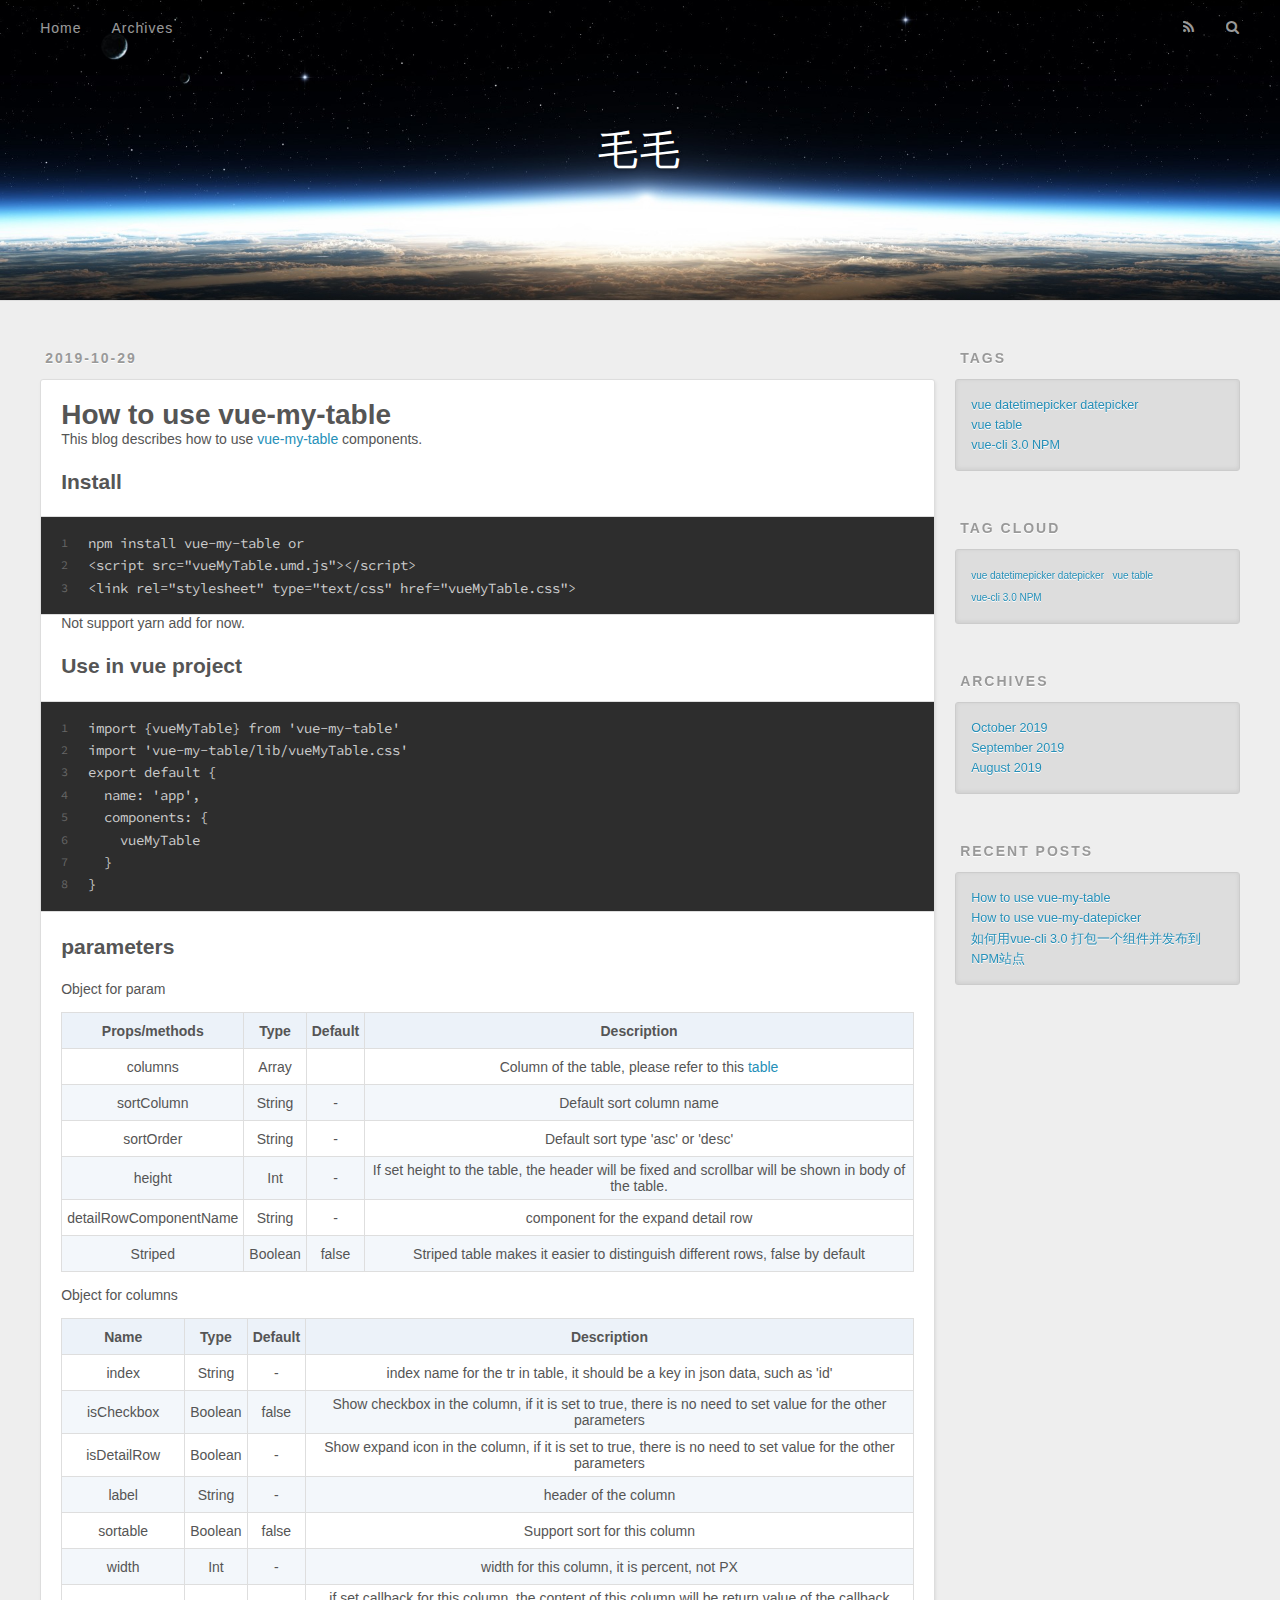
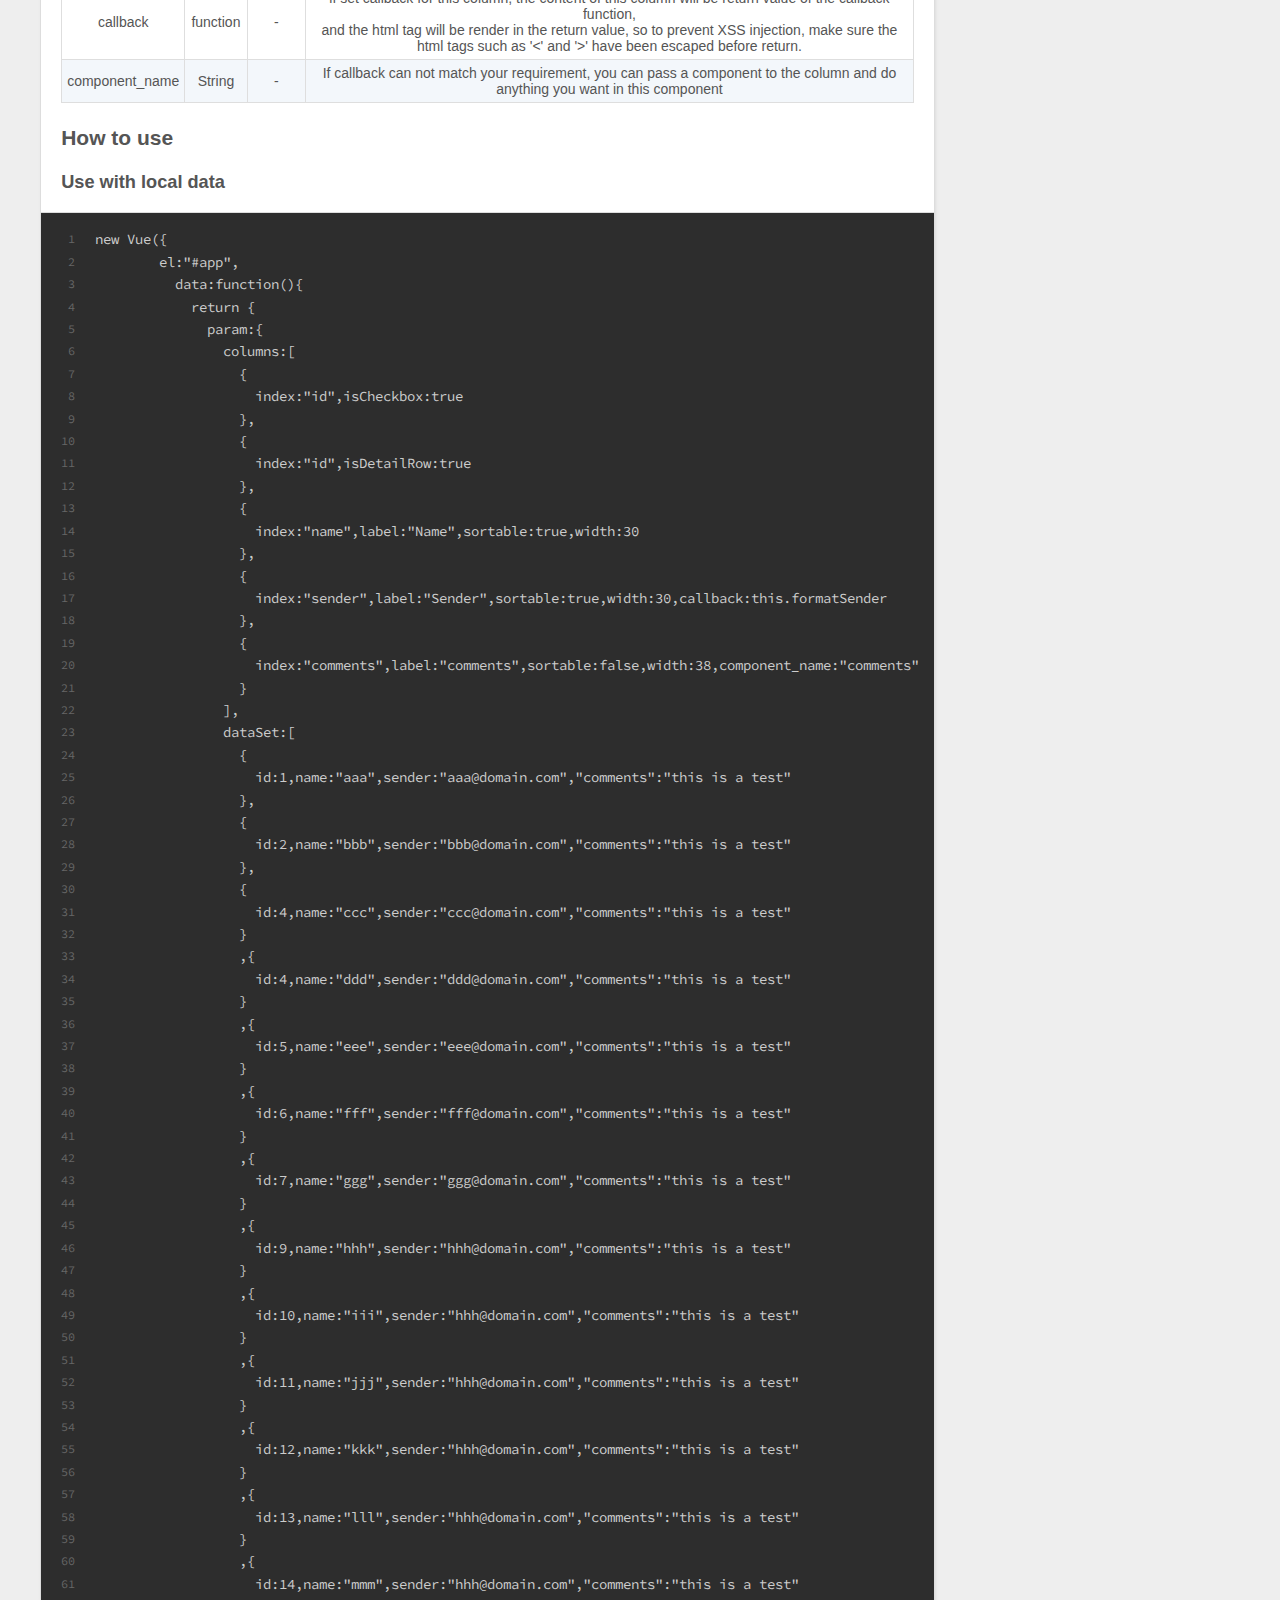
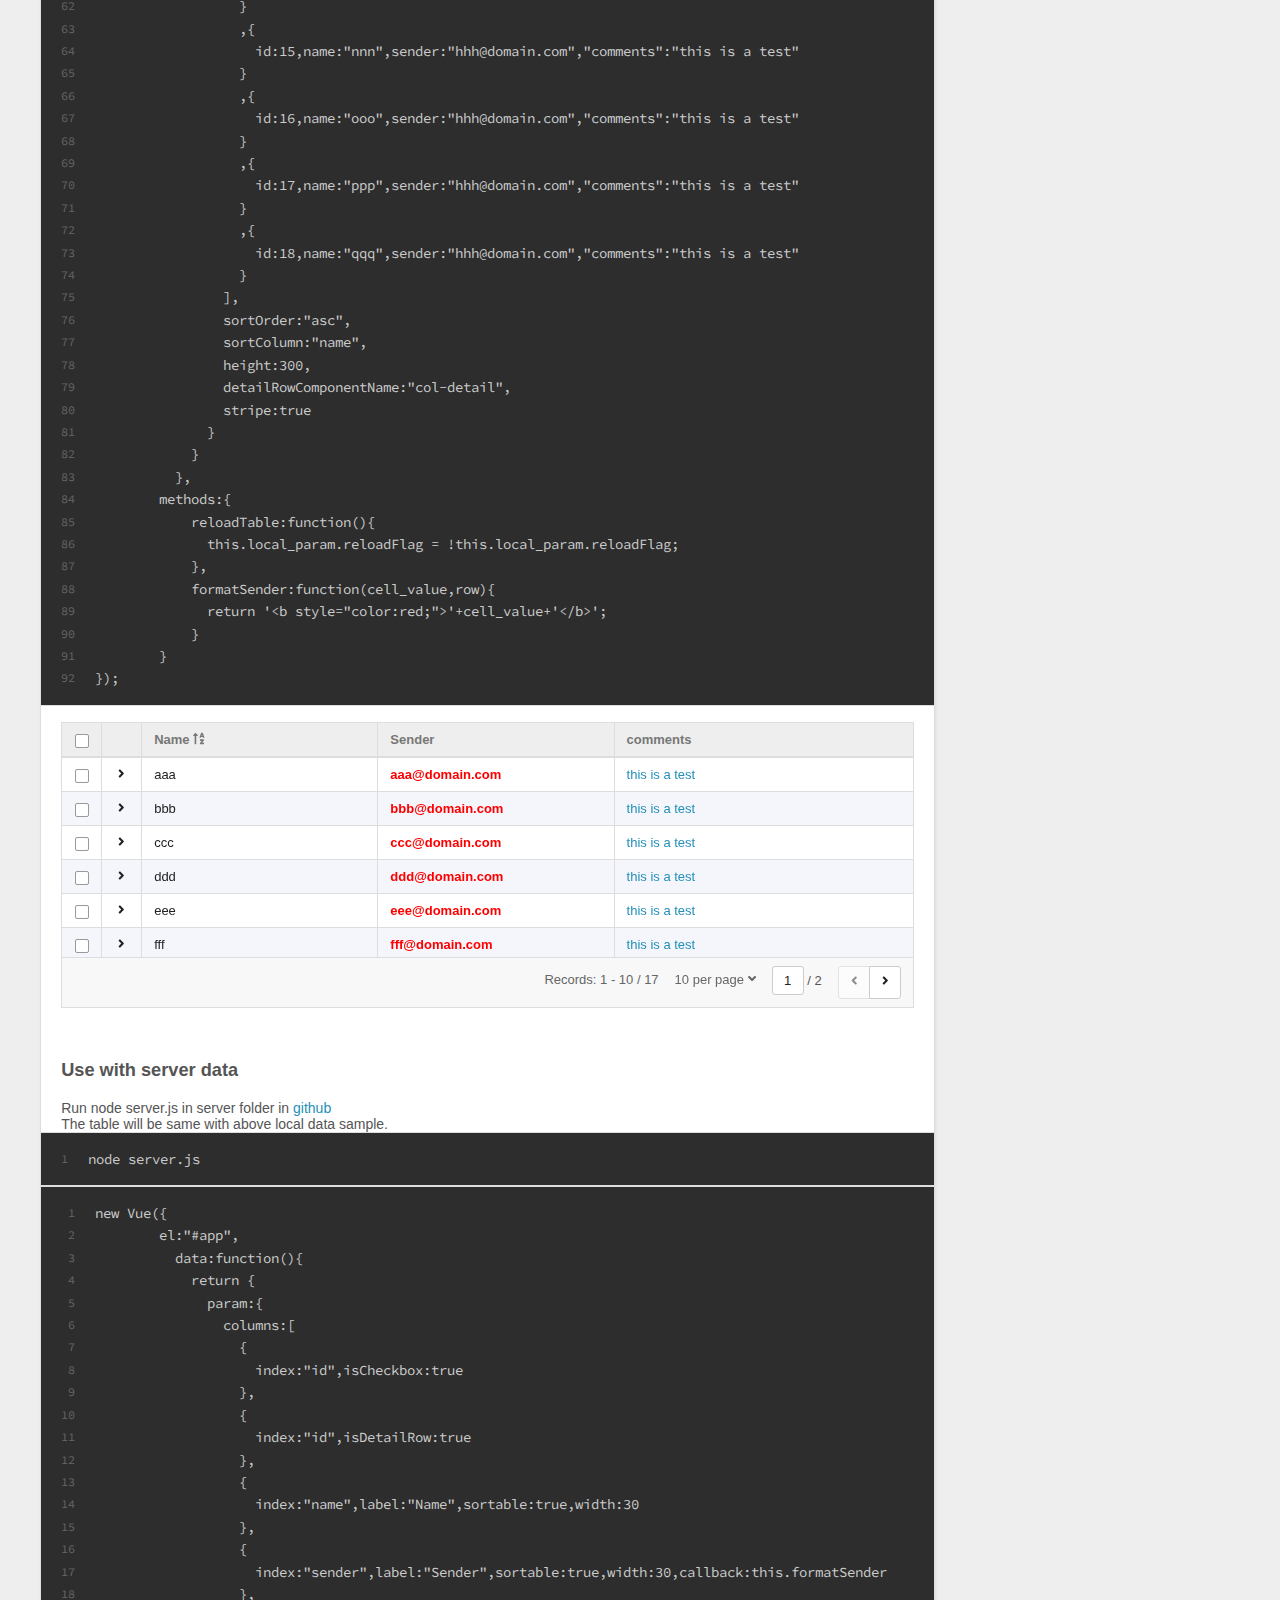
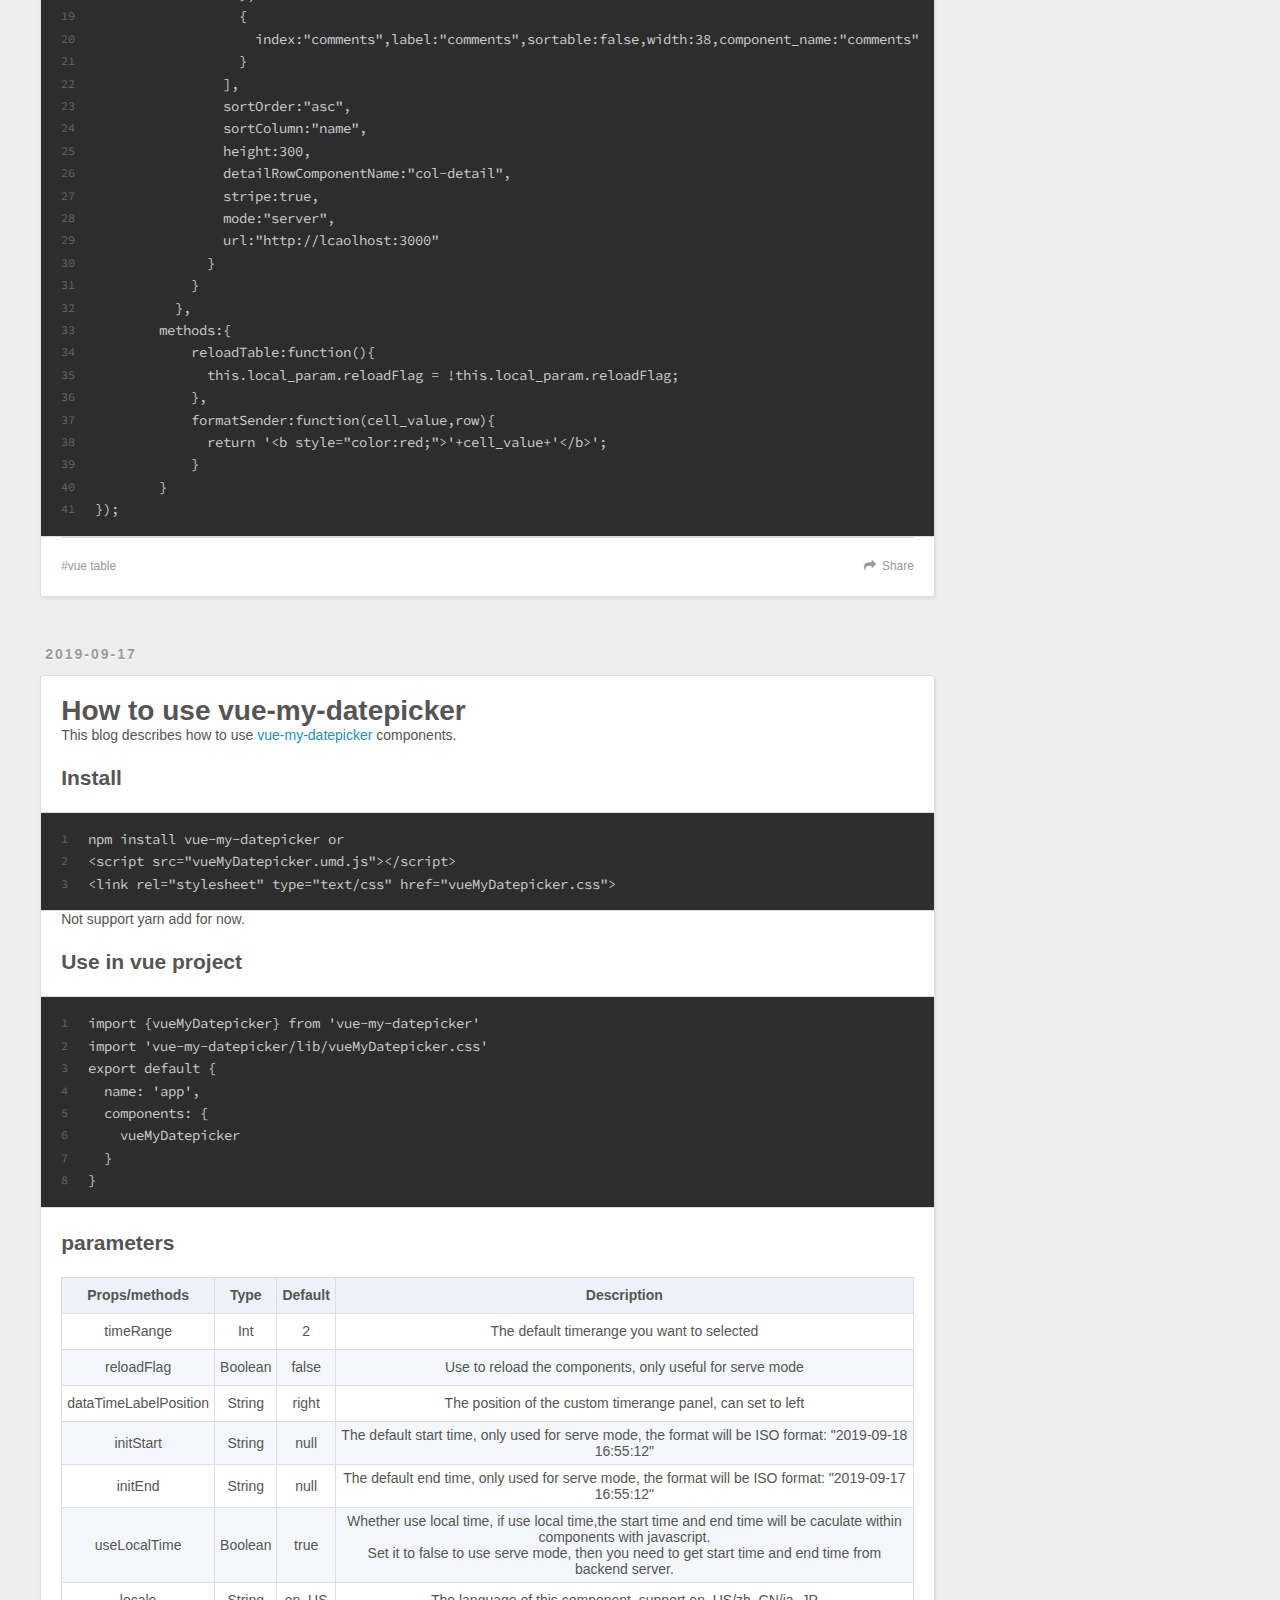
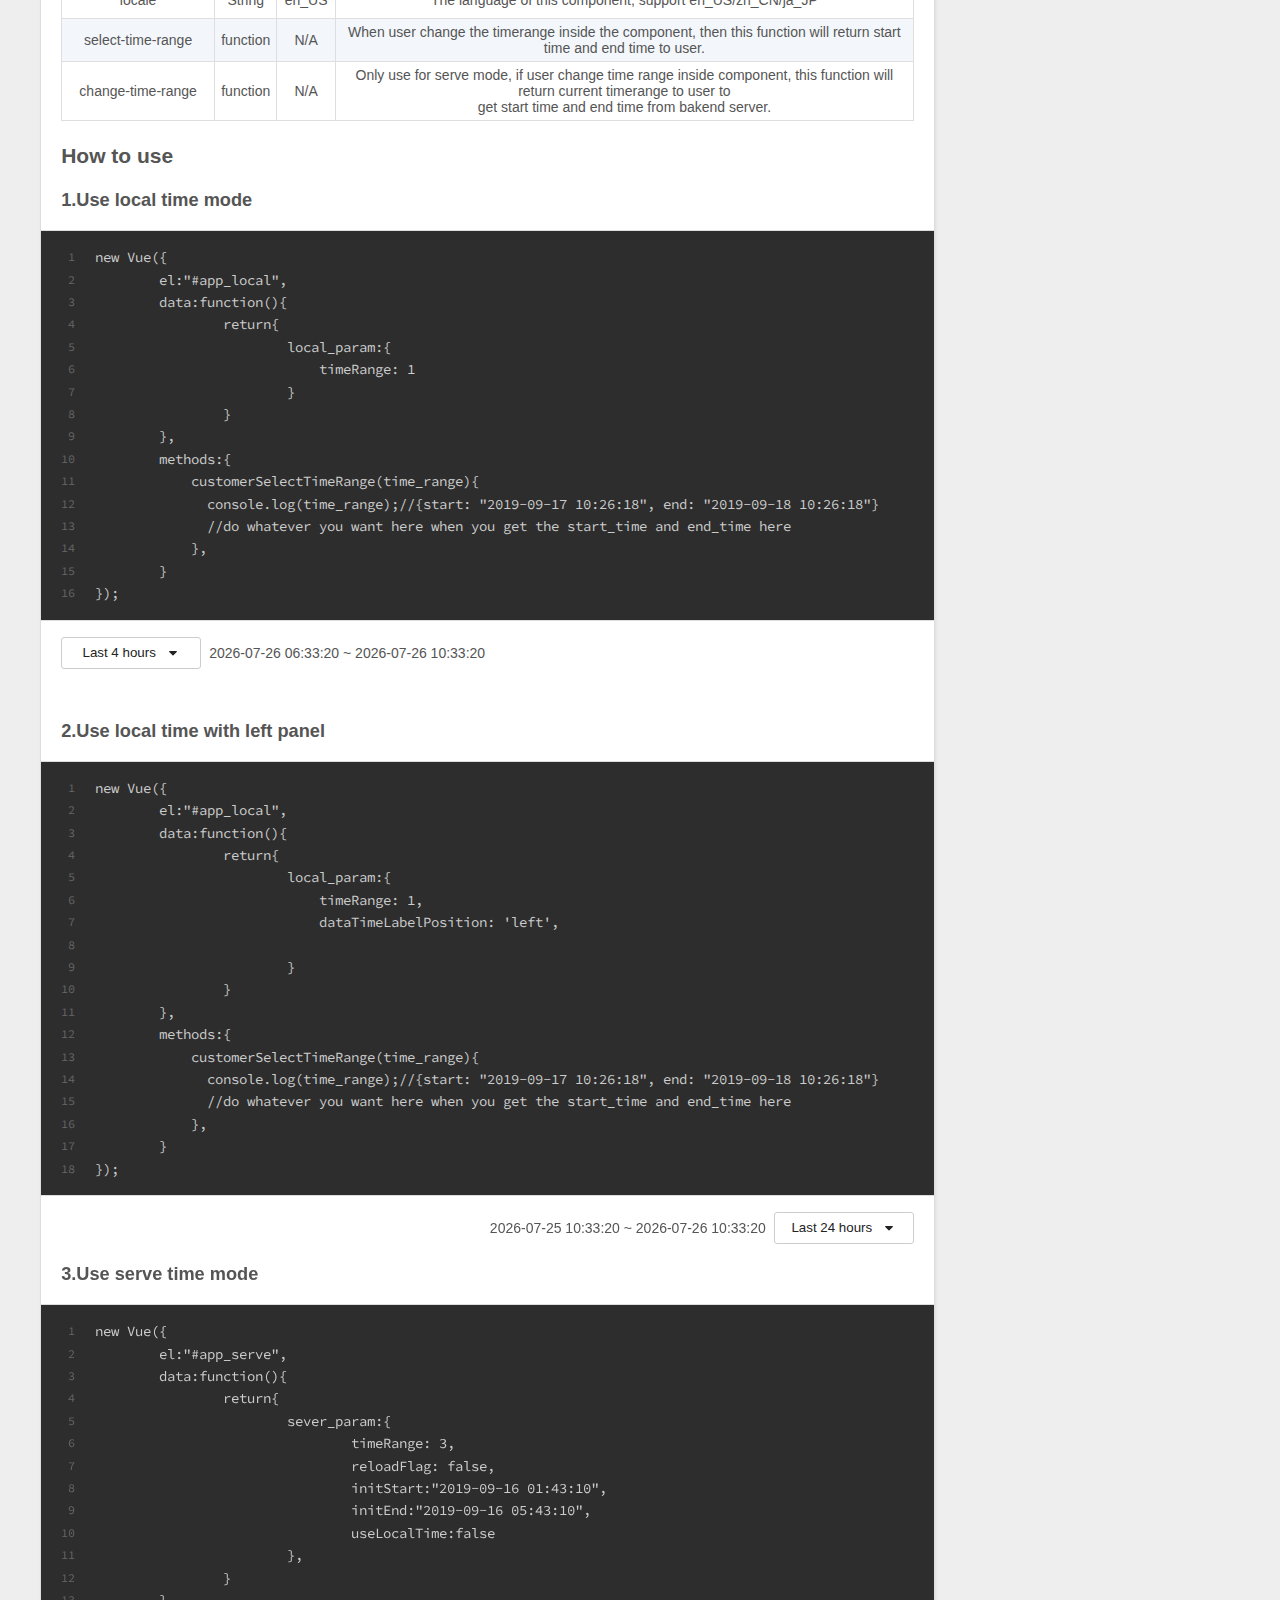
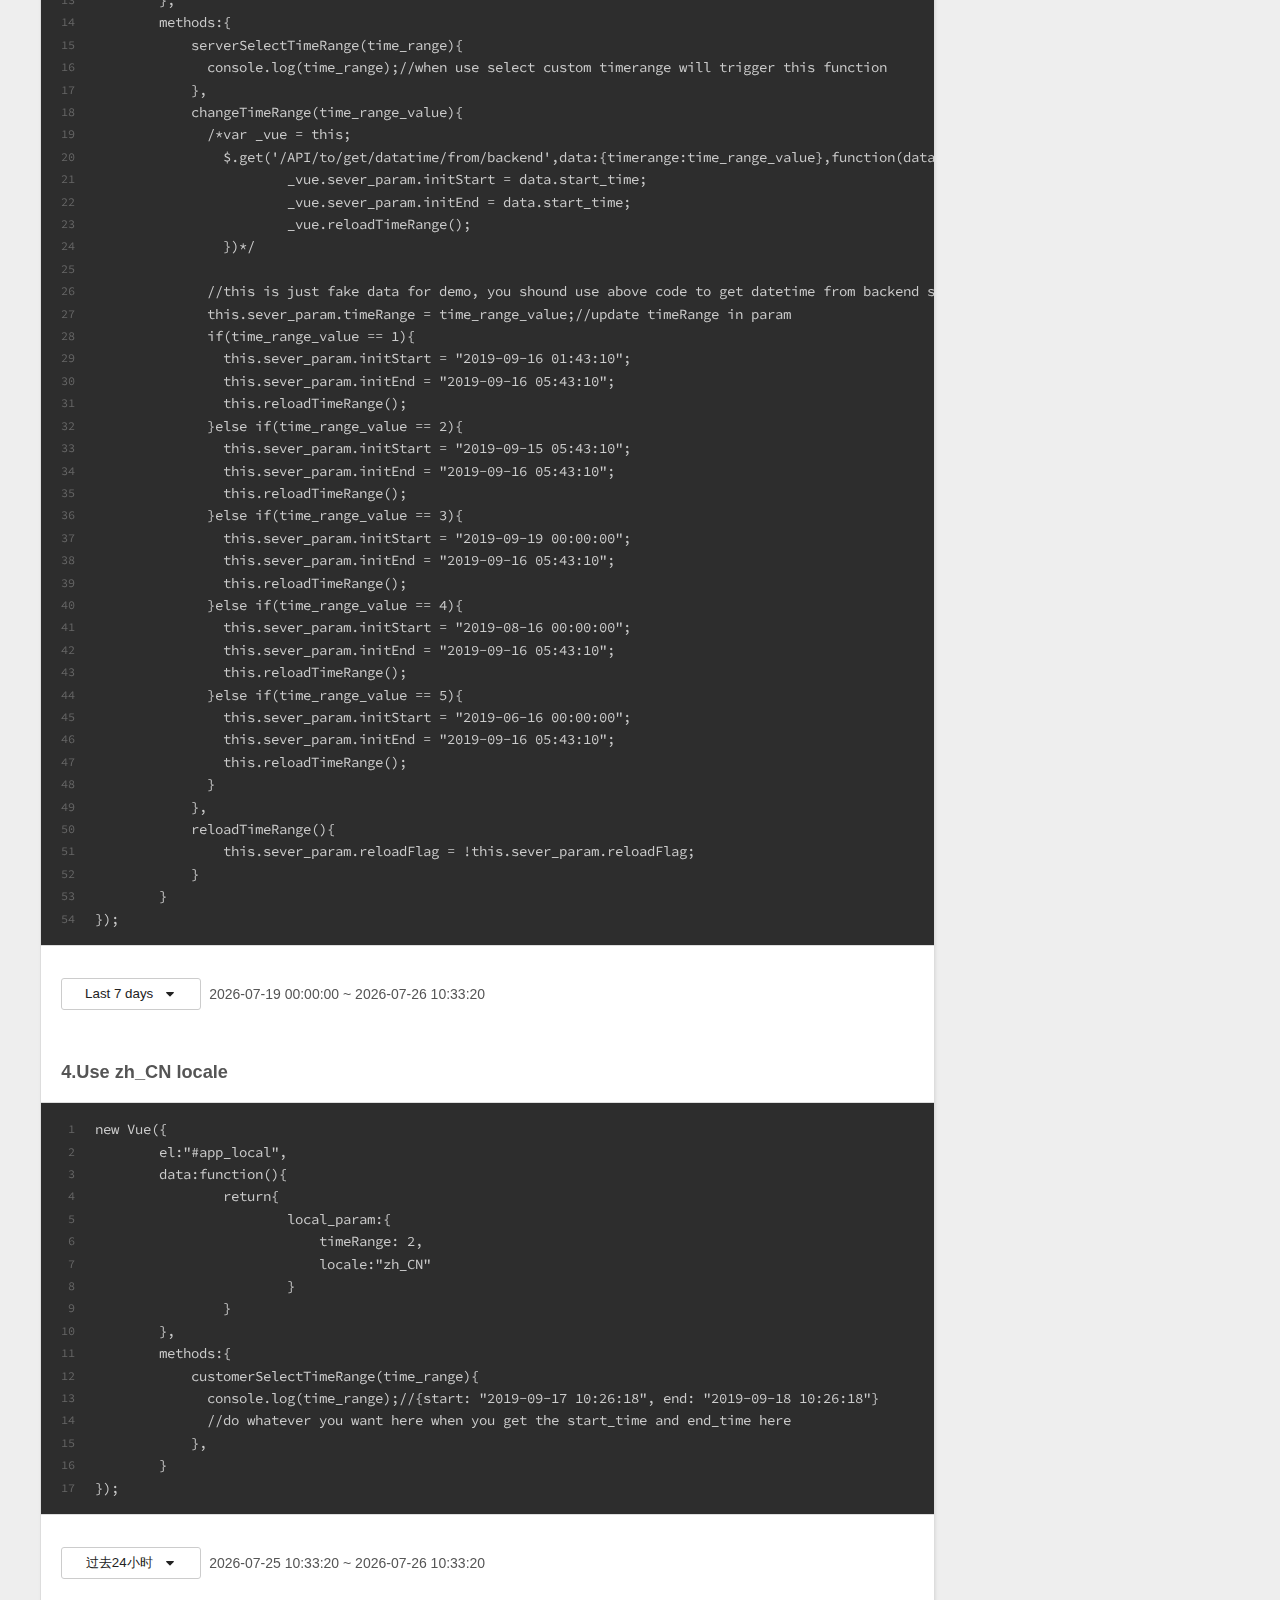
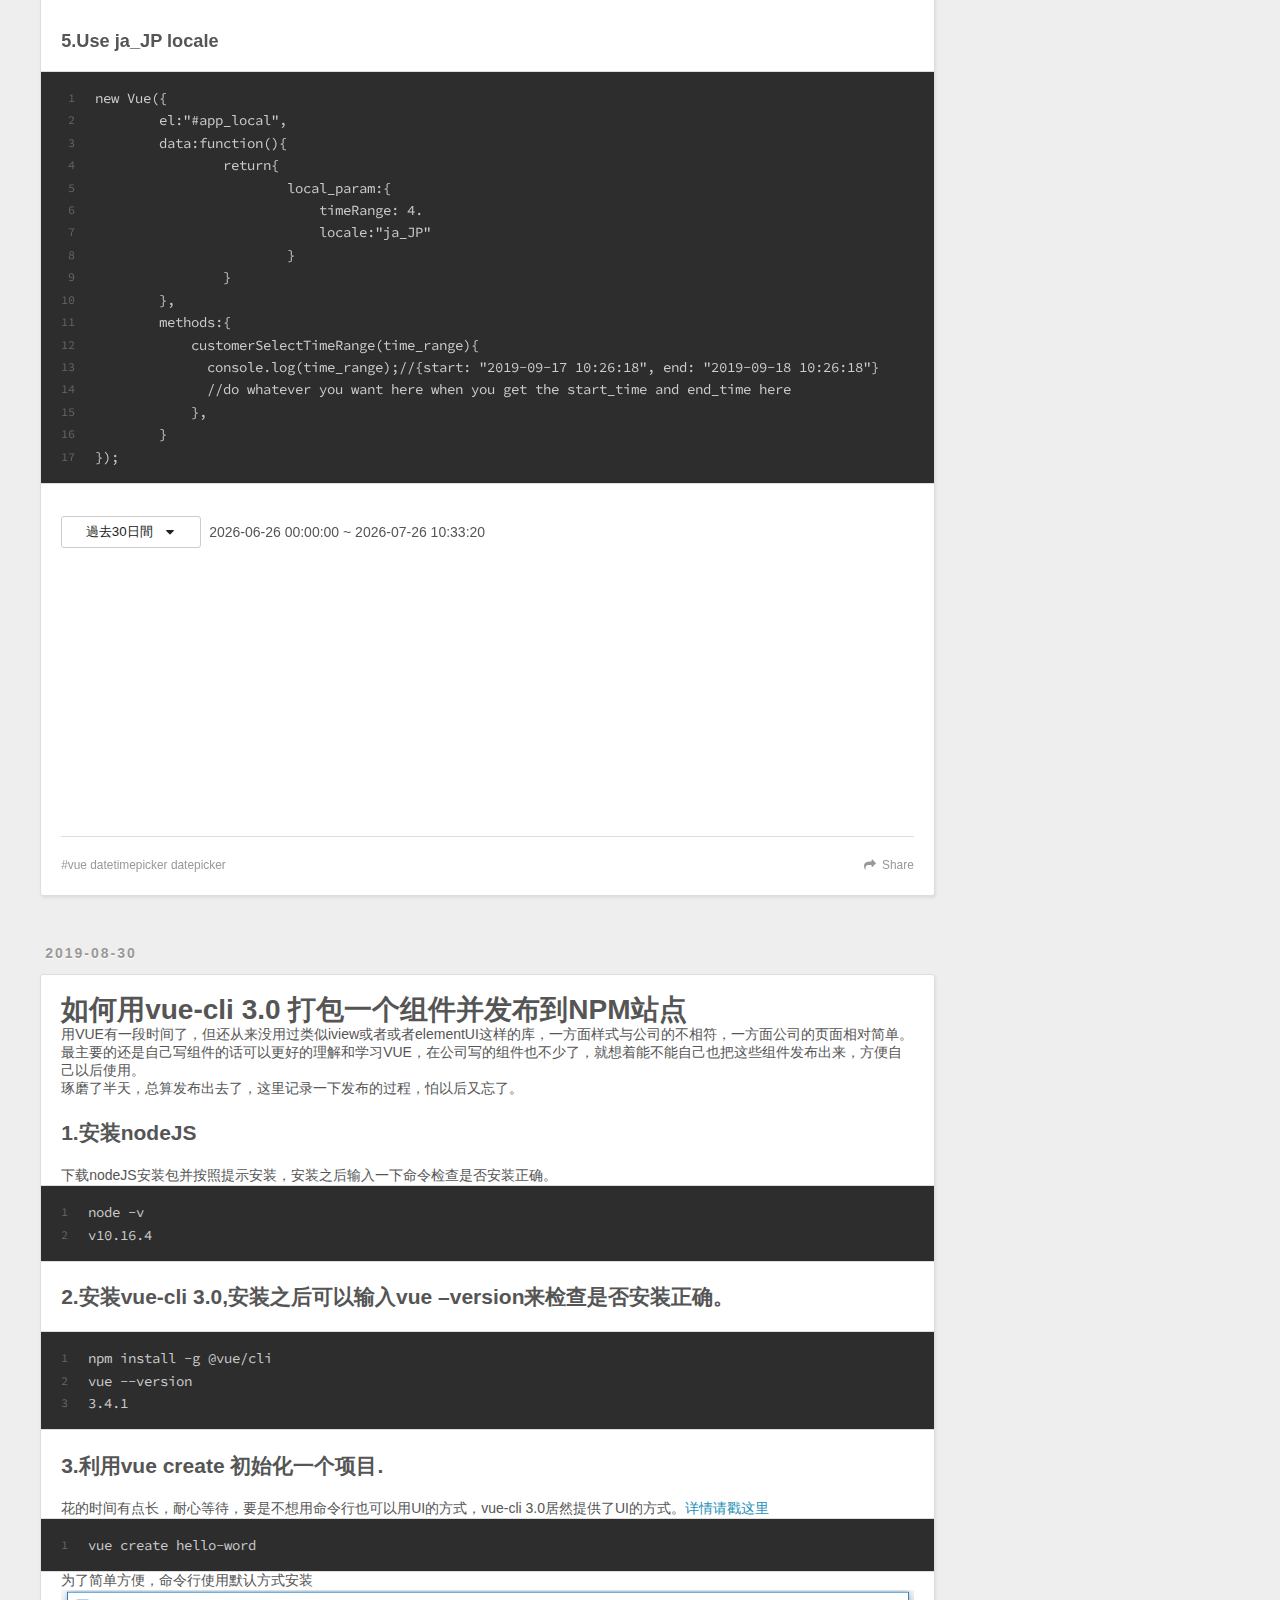
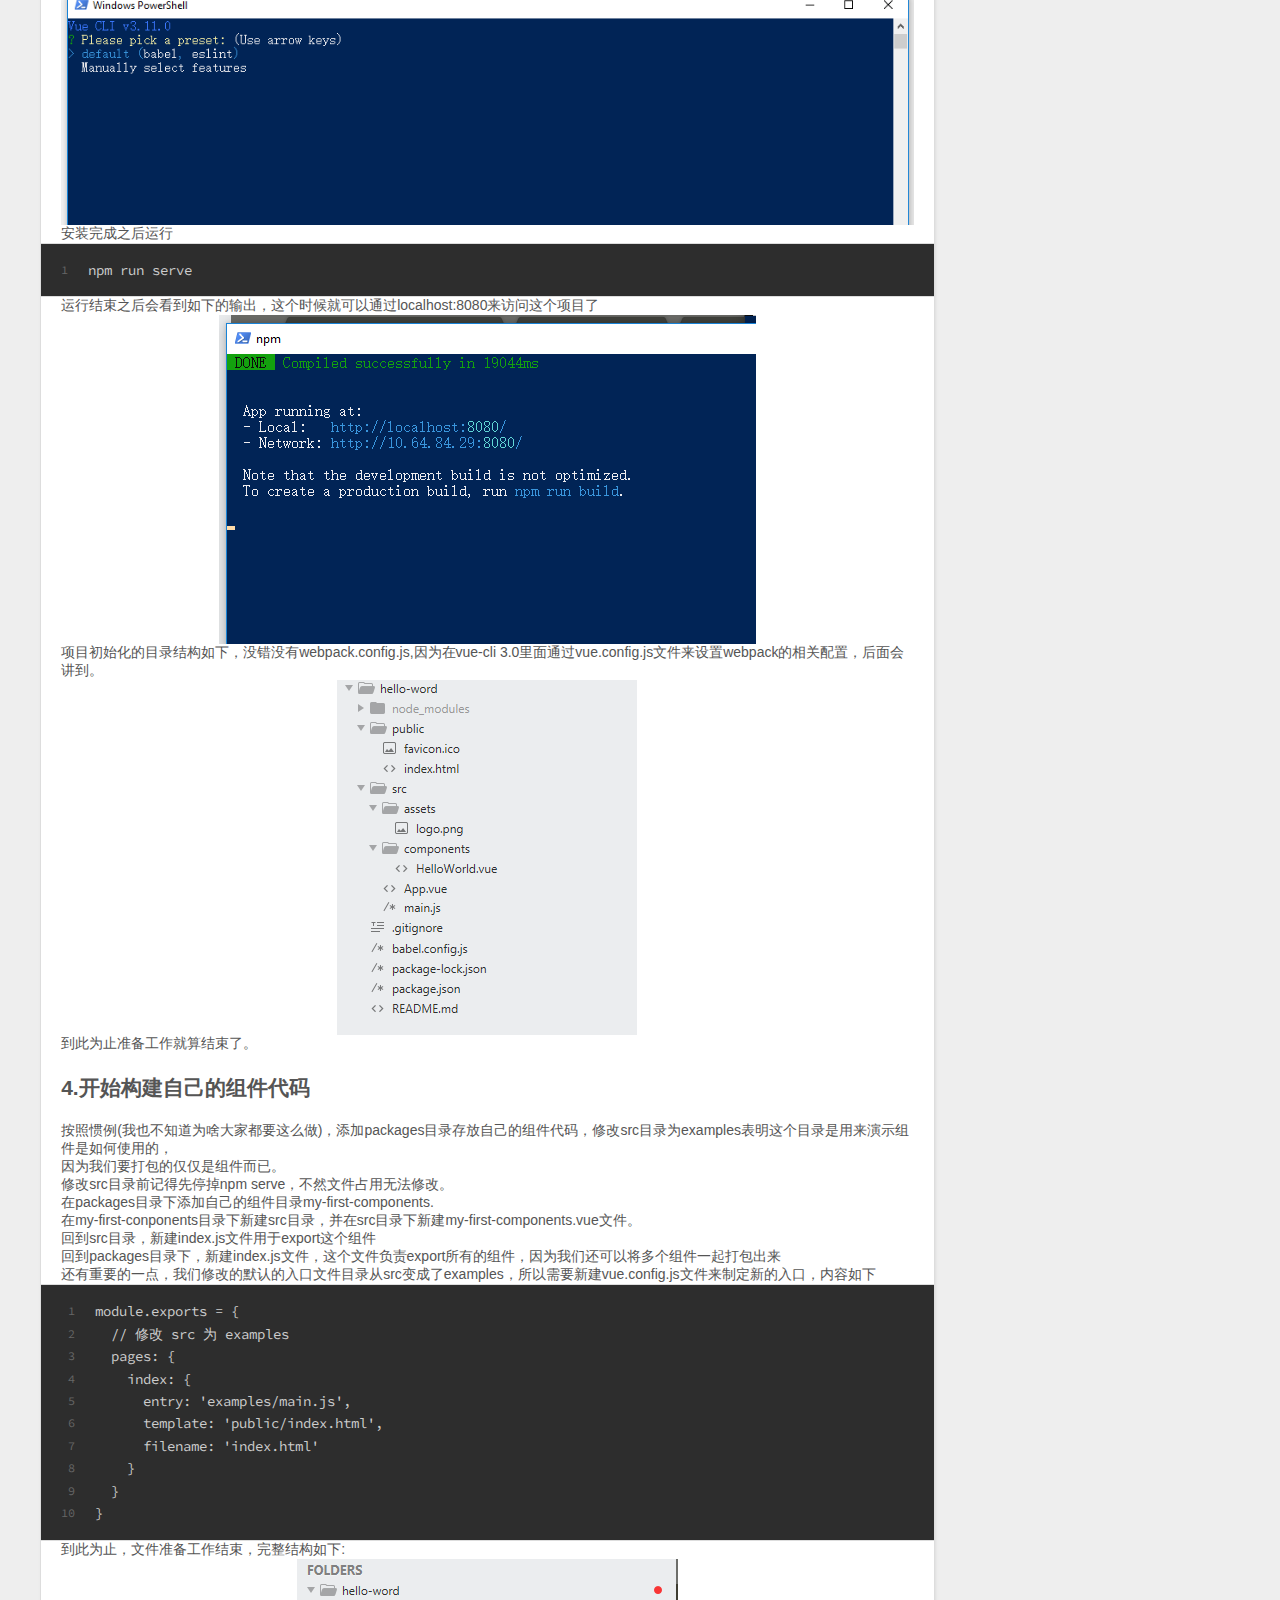
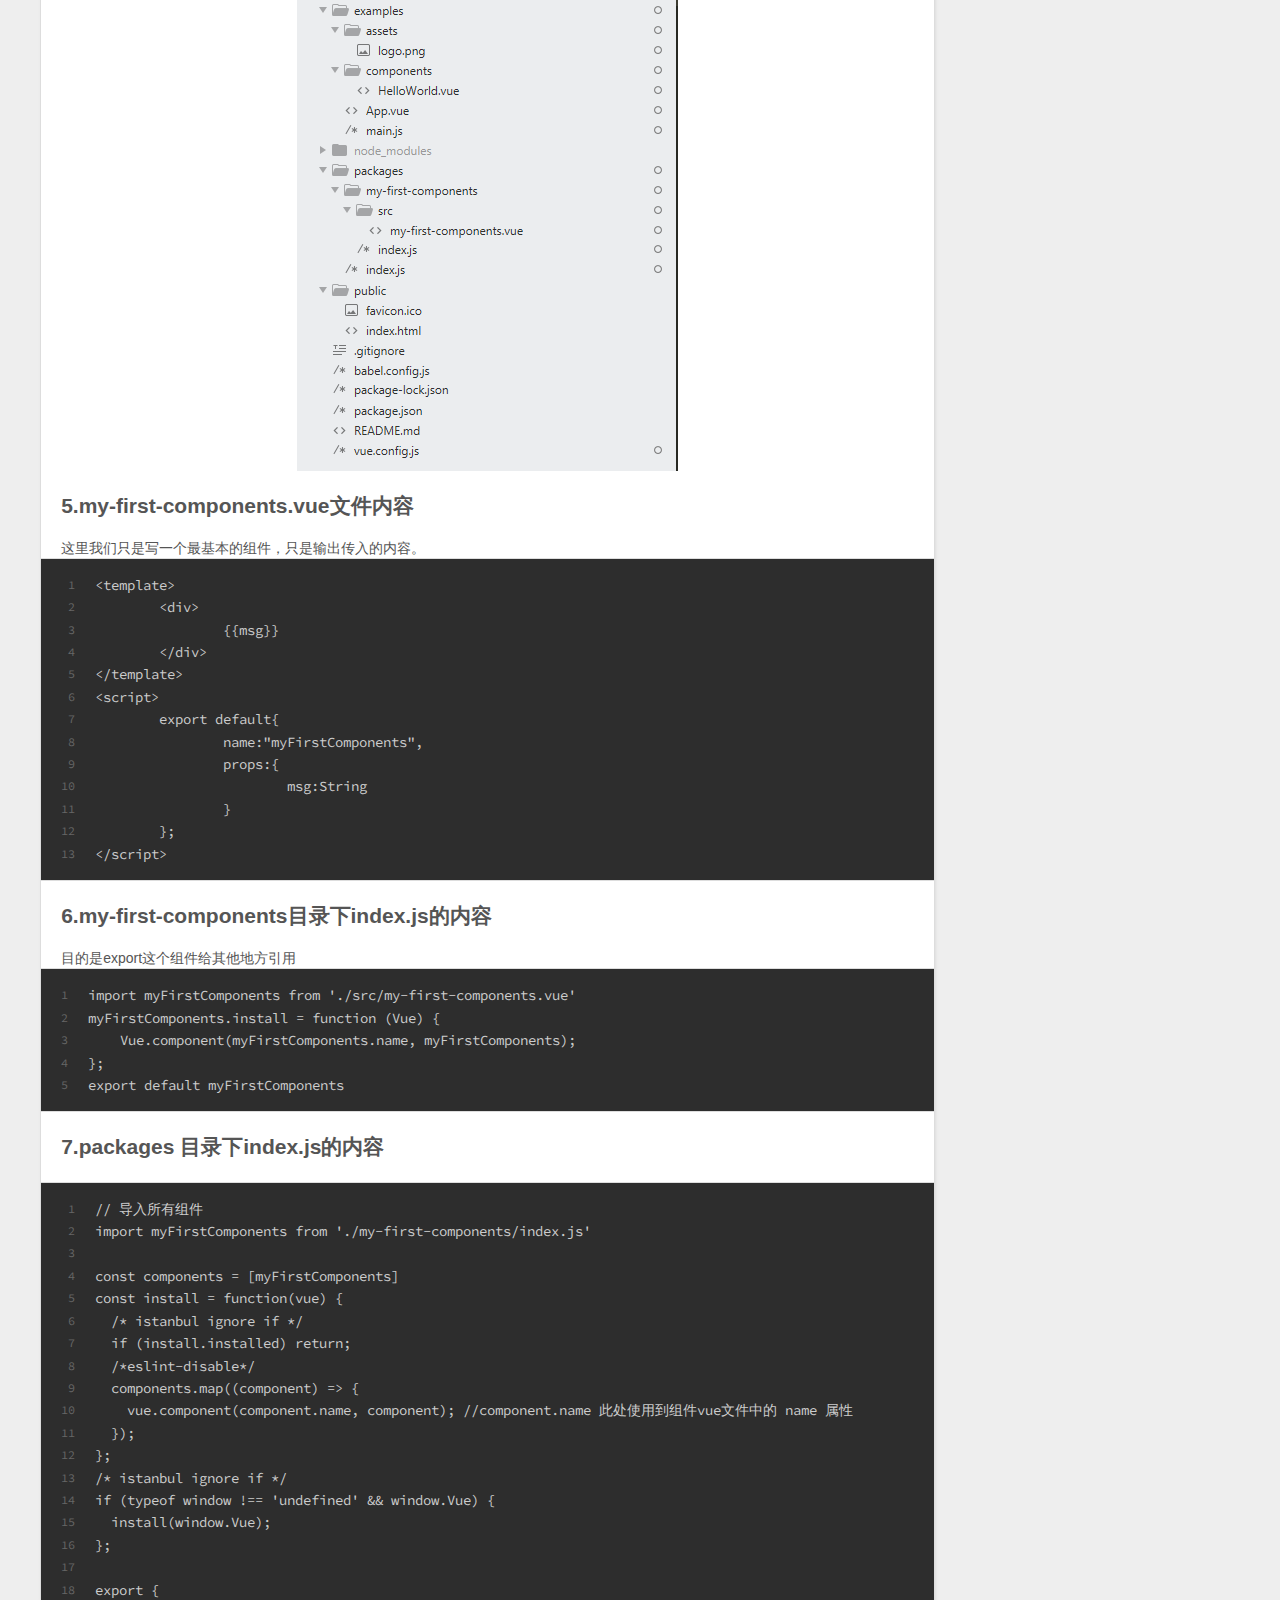
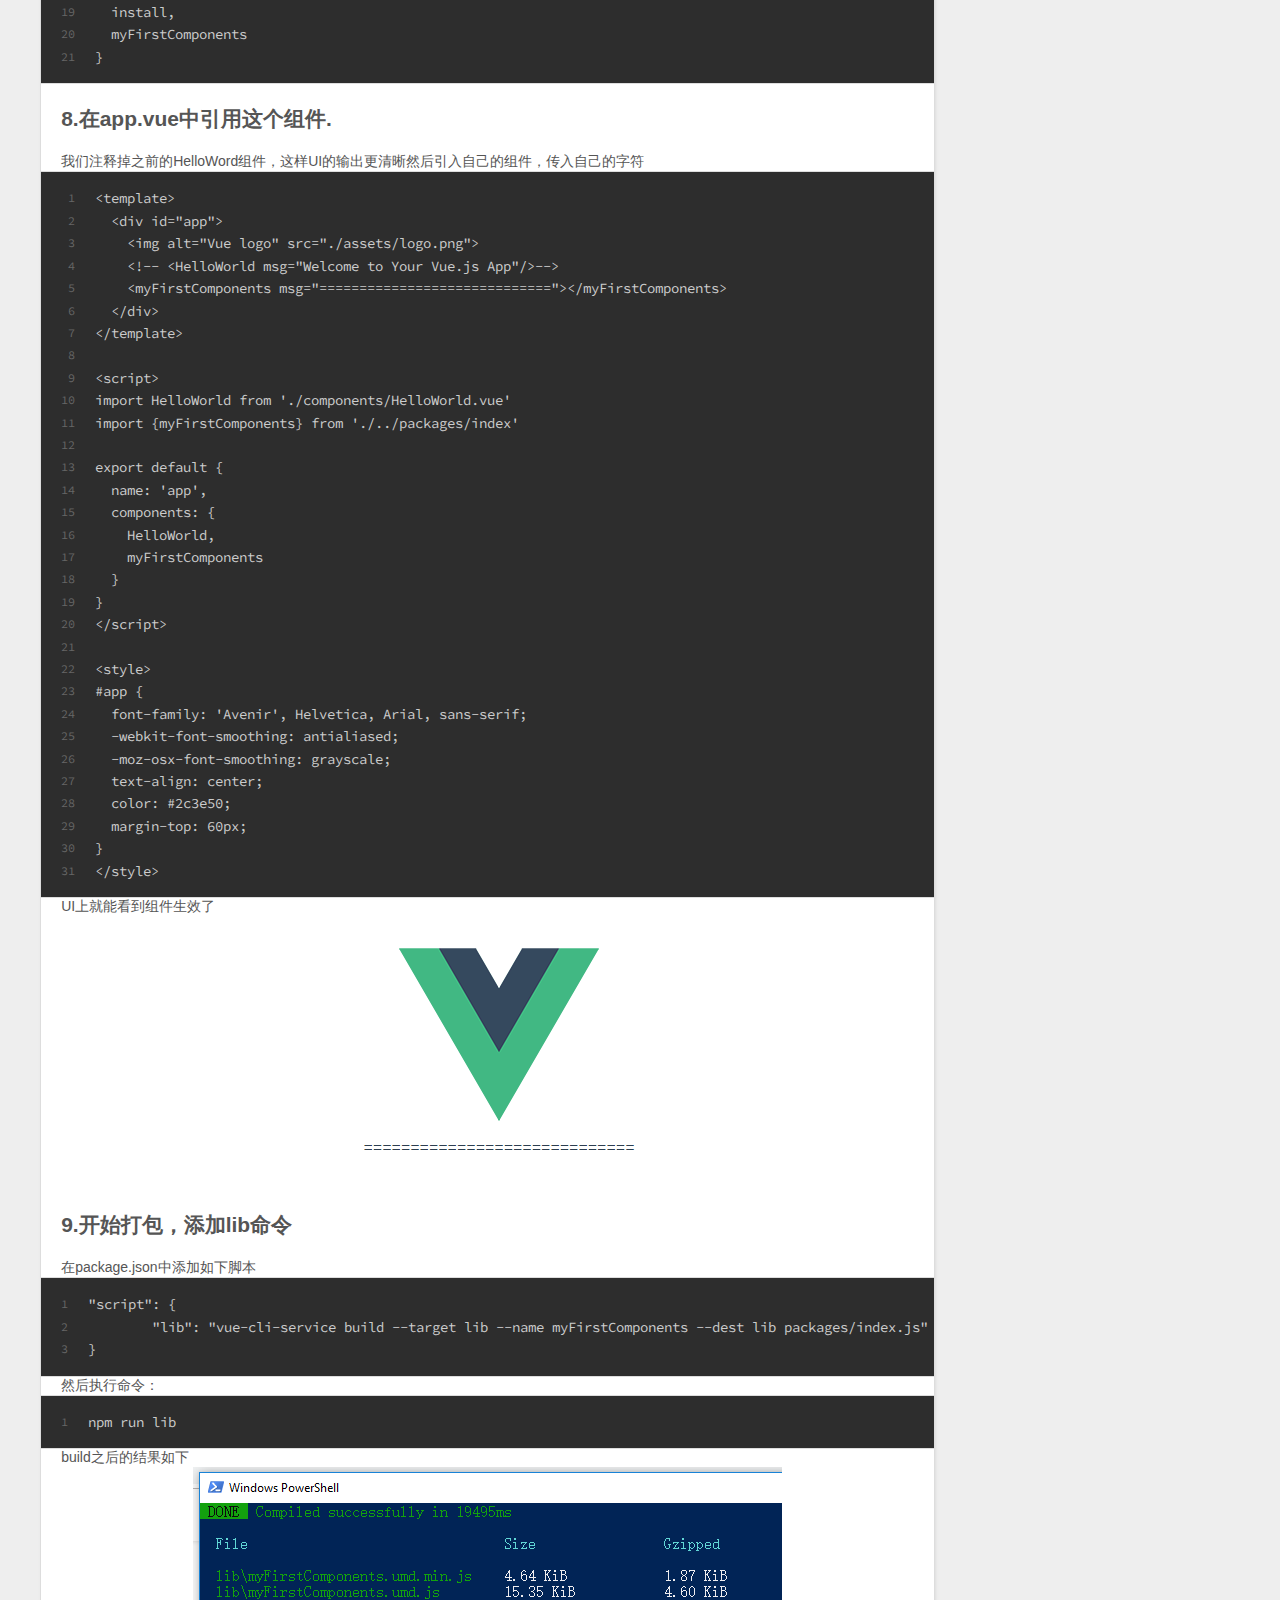
<file: index.html>
<!DOCTYPE html>
<html>
<head><meta name="generator" content="Hexo 3.9.0">
  <meta charset="utf-8">
  

  
  <title>毛毛</title>
  <meta name="viewport" content="width=device-width, initial-scale=1, maximum-scale=1">
  <meta property="og:type" content="website">
<meta property="og:title" content="毛毛">
<meta property="og:url" content="http://yoursite.com/index.html">
<meta property="og:site_name" content="毛毛">
<meta property="og:locale" content="en">
<meta name="twitter:card" content="summary">
<meta name="twitter:title" content="毛毛">
  
    <link rel="alternate" href="/atom.xml" title="毛毛" type="application/atom+xml">
  
  
    <link rel="icon" href="/favicon.png">
  
  
    <link href="//fonts.googleapis.com/css?family=Source+Code+Pro" rel="stylesheet" type="text/css">
  
  <link rel="stylesheet" href="/css/style.css">
  <link rel="stylesheet" href="/css/user.css" media="screen" type="text/css">
  <link rel="stylesheet" href="/css/vueMyDatepicker.css" media="screen" type="text/css">
  <link rel="stylesheet" href="/css/vueMyTable.css" media="screen" type="text/css">
</head>
</html>
<body>
  <div id="container">
    <div id="wrap">
      <header id="header">
  <div id="banner"></div>
  <div id="header-outer" class="outer">
    <div id="header-title" class="inner">
      <h1 id="logo-wrap">
        <a href="/" id="logo">毛毛</a>
      </h1>
      
    </div>
    <div id="header-inner" class="inner">
      <nav id="main-nav">
        <a id="main-nav-toggle" class="nav-icon"></a>
        
          <a class="main-nav-link" href="/">Home</a>
        
          <a class="main-nav-link" href="/archives">Archives</a>
        
      </nav>
      <nav id="sub-nav">
        
          <a id="nav-rss-link" class="nav-icon" href="/atom.xml" title="RSS Feed"></a>
        
        <a id="nav-search-btn" class="nav-icon" title="Search"></a>
      </nav>
      <div id="search-form-wrap">
        <form action="//google.com/search" method="get" accept-charset="UTF-8" class="search-form"><input type="search" name="q" class="search-form-input" placeholder="Search"><button type="submit" class="search-form-submit">&#xF002;</button><input type="hidden" name="sitesearch" value="http://yoursite.com"></form>
      </div>
    </div>
  </div>
</header>
      <div class="outer">
        <section id="main">
  
    <article id="post-how to use vue-my-table" class="article article-type-post" itemscope itemprop="blogPost">
  <div class="article-meta">
    <a href="/2019/10/29/how to use vue-my-table/" class="article-date">
  <time datetime="2019-10-29T03:47:18.000Z" itemprop="datePublished">2019-10-29</time>
</a>
    
  </div>
  <div class="article-inner">
    
    
      <header class="article-header">
        
  
    <h1 itemprop="name">
      <a class="article-title" href="/2019/10/29/how to use vue-my-table/">How to use vue-my-table</a>
    </h1>
  

      </header>
    
    <div class="article-entry" itemprop="articleBody">
      
        <p>This blog describes how to use <a href="https://www.npmjs.com/package/vue-my-table" target="_blank" rel="noopener">vue-my-table</a> components.</p>
<h2 id="Install"><a href="#Install" class="headerlink" title="Install"></a>Install</h2><figure class="highlight plain"><table><tr><td class="gutter"><pre><span class="line">1</span><br><span class="line">2</span><br><span class="line">3</span><br></pre></td><td class="code"><pre><span class="line">npm install vue-my-table or </span><br><span class="line">&lt;script src=&quot;vueMyTable.umd.js&quot;&gt;&lt;/script&gt;</span><br><span class="line">&lt;link rel=&quot;stylesheet&quot; type=&quot;text/css&quot; href=&quot;vueMyTable.css&quot;&gt;</span><br></pre></td></tr></table></figure>

<p>Not support yarn add for now.</p>
<h2 id="Use-in-vue-project"><a href="#Use-in-vue-project" class="headerlink" title="Use in vue project"></a>Use in vue project</h2><figure class="highlight plain"><table><tr><td class="gutter"><pre><span class="line">1</span><br><span class="line">2</span><br><span class="line">3</span><br><span class="line">4</span><br><span class="line">5</span><br><span class="line">6</span><br><span class="line">7</span><br><span class="line">8</span><br></pre></td><td class="code"><pre><span class="line">import &#123;vueMyTable&#125; from &apos;vue-my-table&apos;</span><br><span class="line">import &apos;vue-my-table/lib/vueMyTable.css&apos;</span><br><span class="line">export default &#123;</span><br><span class="line">  name: &apos;app&apos;,</span><br><span class="line">  components: &#123;</span><br><span class="line">    vueMyTable</span><br><span class="line">  &#125;</span><br><span class="line">&#125;</span><br></pre></td></tr></table></figure>

<h2 id="parameters"><a href="#parameters" class="headerlink" title="parameters"></a>parameters</h2><p>Object for param</p>
<table class="custom">
    <thead>
        <th>Props/methods</th>
        <th>Type</th>
        <th>Default</th>
        <th>Description</th>
    </thead>
    <tbody>
        <tr>
            <td>columns</td>
            <td>Array</td>
            <td></td>
            <td>Column of the table, please refer to this <a href="#columns">table</a></td>
        </tr>
        <tr>
            <td>sortColumn</td>
            <td>String</td>
            <td>-</td>
            <td>Default sort column name</td>
        </tr>
        <tr>
            <td>sortOrder</td>
            <td>String</td>
            <td>-</td>
            <td>Default sort type 'asc' or 'desc'</td>
        </tr>
        <tr>
            <td>height</td>
            <td>Int</td>
            <td>-</td>
            <td>If set height to the table, the header will be fixed and scrollbar will be shown in body of the table.</td>
        </tr>
        <tr>
            <td>detailRowComponentName</td>
            <td>String</td>
            <td>-</td>
            <td>component for the expand detail row</td>
        </tr>
        <tr>
            <td>Striped</td>
            <td>Boolean</td>
            <td>false</td>
            <td>Striped table makes it easier to distinguish different rows, false by default</td>
        </tr>                
    </tbody>
</table>

<p><span id="columns">Object for columns</span></p>
<table class="custom">
    <thead>
        <th>Name</th>
        <th>Type</th>
        <th>Default</th>
        <th>Description</th>
    </thead>
    <tbody>
        <tr>
            <td>index</td>
            <td>String</td>
            <td>-</td>
            <td>index name for the tr in table, it should be a key in json data, such as 'id'</td>
        </tr>
        <tr>
            <td>isCheckbox</td>
            <td>Boolean</td>
            <td>false</td>
            <td>Show checkbox in the column, if it is set to true, there is no need to set value for the other parameters</td>
        </tr>
        <tr>
            <td>isDetailRow</td>
            <td>Boolean</td>
            <td>-</td>
            <td>Show expand icon in the column, if it is set to true, there is no need to set value for the other parameters</td>
        </tr>
        <tr>
            <td>label</td>
            <td>String</td>
            <td>-</td>
            <td>header of the column</td>
        </tr>
        <tr>
            <td>sortable</td>
            <td>Boolean</td>
            <td>false</td>
            <td>Support sort for this column</td>
        </tr>
        <tr>
            <td>width</td>
            <td>Int</td>
            <td>-</td>
            <td>width for this column, it is percent, not PX</td>
        </tr>
        <tr>
            <td>callback</td>
            <td>function</td>
            <td>-</td>
            <td>if set callback for this column, the content of this column will be return value of the callback function, <br>and the html tag will be render in the return value, so to prevent XSS injection, make sure the html tags such as '<' and '>' have been escaped before return.</'></td>
        </tr>
        <tr>
            <td>component_name</td>
            <td>String</td>
            <td>-</td>
            <td>If callback can not match your requirement, you can pass a component to the column and do anything you want in this component</td>
        </tr>                                                                    
    </tbody>
</table>

<h2 id="How-to-use"><a href="#How-to-use" class="headerlink" title="How to use"></a>How to use</h2><script type="text/javascript" src="/js/vue.js"></script>
<script type="text/javascript" src="/js/vueMyTable.umd.js"></script>

<h3 id="Use-with-local-data"><a href="#Use-with-local-data" class="headerlink" title="Use with local data"></a>Use with local data</h3><figure class="highlight plain"><table><tr><td class="gutter"><pre><span class="line">1</span><br><span class="line">2</span><br><span class="line">3</span><br><span class="line">4</span><br><span class="line">5</span><br><span class="line">6</span><br><span class="line">7</span><br><span class="line">8</span><br><span class="line">9</span><br><span class="line">10</span><br><span class="line">11</span><br><span class="line">12</span><br><span class="line">13</span><br><span class="line">14</span><br><span class="line">15</span><br><span class="line">16</span><br><span class="line">17</span><br><span class="line">18</span><br><span class="line">19</span><br><span class="line">20</span><br><span class="line">21</span><br><span class="line">22</span><br><span class="line">23</span><br><span class="line">24</span><br><span class="line">25</span><br><span class="line">26</span><br><span class="line">27</span><br><span class="line">28</span><br><span class="line">29</span><br><span class="line">30</span><br><span class="line">31</span><br><span class="line">32</span><br><span class="line">33</span><br><span class="line">34</span><br><span class="line">35</span><br><span class="line">36</span><br><span class="line">37</span><br><span class="line">38</span><br><span class="line">39</span><br><span class="line">40</span><br><span class="line">41</span><br><span class="line">42</span><br><span class="line">43</span><br><span class="line">44</span><br><span class="line">45</span><br><span class="line">46</span><br><span class="line">47</span><br><span class="line">48</span><br><span class="line">49</span><br><span class="line">50</span><br><span class="line">51</span><br><span class="line">52</span><br><span class="line">53</span><br><span class="line">54</span><br><span class="line">55</span><br><span class="line">56</span><br><span class="line">57</span><br><span class="line">58</span><br><span class="line">59</span><br><span class="line">60</span><br><span class="line">61</span><br><span class="line">62</span><br><span class="line">63</span><br><span class="line">64</span><br><span class="line">65</span><br><span class="line">66</span><br><span class="line">67</span><br><span class="line">68</span><br><span class="line">69</span><br><span class="line">70</span><br><span class="line">71</span><br><span class="line">72</span><br><span class="line">73</span><br><span class="line">74</span><br><span class="line">75</span><br><span class="line">76</span><br><span class="line">77</span><br><span class="line">78</span><br><span class="line">79</span><br><span class="line">80</span><br><span class="line">81</span><br><span class="line">82</span><br><span class="line">83</span><br><span class="line">84</span><br><span class="line">85</span><br><span class="line">86</span><br><span class="line">87</span><br><span class="line">88</span><br><span class="line">89</span><br><span class="line">90</span><br><span class="line">91</span><br><span class="line">92</span><br></pre></td><td class="code"><pre><span class="line">new Vue(&#123;</span><br><span class="line">	el:&quot;#app&quot;,</span><br><span class="line">	  data:function()&#123;</span><br><span class="line">	    return &#123;</span><br><span class="line">	      param:&#123;</span><br><span class="line">	        columns:[</span><br><span class="line">	          &#123;</span><br><span class="line">	            index:&quot;id&quot;,isCheckbox:true</span><br><span class="line">	          &#125;,</span><br><span class="line">	          &#123;</span><br><span class="line">	            index:&quot;id&quot;,isDetailRow:true</span><br><span class="line">	          &#125;,</span><br><span class="line">	          &#123;</span><br><span class="line">	            index:&quot;name&quot;,label:&quot;Name&quot;,sortable:true,width:30</span><br><span class="line">	          &#125;,</span><br><span class="line">	          &#123;</span><br><span class="line">	            index:&quot;sender&quot;,label:&quot;Sender&quot;,sortable:true,width:30,callback:this.formatSender</span><br><span class="line">	          &#125;,</span><br><span class="line">	          &#123;</span><br><span class="line">	            index:&quot;comments&quot;,label:&quot;comments&quot;,sortable:false,width:38,component_name:&quot;comments&quot;</span><br><span class="line">	          &#125;</span><br><span class="line">	        ],</span><br><span class="line">	        dataSet:[</span><br><span class="line">	          &#123;</span><br><span class="line">	            id:1,name:&quot;aaa&quot;,sender:&quot;aaa@domain.com&quot;,&quot;comments&quot;:&quot;this is a test&quot;</span><br><span class="line">	          &#125;,</span><br><span class="line">	          &#123;</span><br><span class="line">	            id:2,name:&quot;bbb&quot;,sender:&quot;bbb@domain.com&quot;,&quot;comments&quot;:&quot;this is a test&quot;</span><br><span class="line">	          &#125;,</span><br><span class="line">	          &#123;</span><br><span class="line">	            id:4,name:&quot;ccc&quot;,sender:&quot;ccc@domain.com&quot;,&quot;comments&quot;:&quot;this is a test&quot;</span><br><span class="line">	          &#125;</span><br><span class="line">	          ,&#123;</span><br><span class="line">	            id:4,name:&quot;ddd&quot;,sender:&quot;ddd@domain.com&quot;,&quot;comments&quot;:&quot;this is a test&quot;</span><br><span class="line">	          &#125;</span><br><span class="line">	          ,&#123;</span><br><span class="line">	            id:5,name:&quot;eee&quot;,sender:&quot;eee@domain.com&quot;,&quot;comments&quot;:&quot;this is a test&quot;</span><br><span class="line">	          &#125;</span><br><span class="line">	          ,&#123;</span><br><span class="line">	            id:6,name:&quot;fff&quot;,sender:&quot;fff@domain.com&quot;,&quot;comments&quot;:&quot;this is a test&quot;</span><br><span class="line">	          &#125;</span><br><span class="line">	          ,&#123;</span><br><span class="line">	            id:7,name:&quot;ggg&quot;,sender:&quot;ggg@domain.com&quot;,&quot;comments&quot;:&quot;this is a test&quot;</span><br><span class="line">	          &#125;</span><br><span class="line">	          ,&#123;</span><br><span class="line">	            id:9,name:&quot;hhh&quot;,sender:&quot;hhh@domain.com&quot;,&quot;comments&quot;:&quot;this is a test&quot;</span><br><span class="line">	          &#125;</span><br><span class="line">	          ,&#123;</span><br><span class="line">	            id:10,name:&quot;iii&quot;,sender:&quot;hhh@domain.com&quot;,&quot;comments&quot;:&quot;this is a test&quot;</span><br><span class="line">	          &#125;</span><br><span class="line">	          ,&#123;</span><br><span class="line">	            id:11,name:&quot;jjj&quot;,sender:&quot;hhh@domain.com&quot;,&quot;comments&quot;:&quot;this is a test&quot;</span><br><span class="line">	          &#125;</span><br><span class="line">	          ,&#123;</span><br><span class="line">	            id:12,name:&quot;kkk&quot;,sender:&quot;hhh@domain.com&quot;,&quot;comments&quot;:&quot;this is a test&quot;</span><br><span class="line">	          &#125;</span><br><span class="line">	          ,&#123;</span><br><span class="line">	            id:13,name:&quot;lll&quot;,sender:&quot;hhh@domain.com&quot;,&quot;comments&quot;:&quot;this is a test&quot;</span><br><span class="line">	          &#125;</span><br><span class="line">	          ,&#123;</span><br><span class="line">	            id:14,name:&quot;mmm&quot;,sender:&quot;hhh@domain.com&quot;,&quot;comments&quot;:&quot;this is a test&quot;</span><br><span class="line">	          &#125;</span><br><span class="line">	          ,&#123;</span><br><span class="line">	            id:15,name:&quot;nnn&quot;,sender:&quot;hhh@domain.com&quot;,&quot;comments&quot;:&quot;this is a test&quot;</span><br><span class="line">	          &#125;</span><br><span class="line">	          ,&#123;</span><br><span class="line">	            id:16,name:&quot;ooo&quot;,sender:&quot;hhh@domain.com&quot;,&quot;comments&quot;:&quot;this is a test&quot;</span><br><span class="line">	          &#125;</span><br><span class="line">	          ,&#123;</span><br><span class="line">	            id:17,name:&quot;ppp&quot;,sender:&quot;hhh@domain.com&quot;,&quot;comments&quot;:&quot;this is a test&quot;</span><br><span class="line">	          &#125;</span><br><span class="line">	          ,&#123;</span><br><span class="line">	            id:18,name:&quot;qqq&quot;,sender:&quot;hhh@domain.com&quot;,&quot;comments&quot;:&quot;this is a test&quot;</span><br><span class="line">	          &#125;</span><br><span class="line">	        ],</span><br><span class="line">	        sortOrder:&quot;asc&quot;,</span><br><span class="line">	        sortColumn:&quot;name&quot;,</span><br><span class="line">	        height:300,</span><br><span class="line">	        detailRowComponentName:&quot;col-detail&quot;,</span><br><span class="line">	        stripe:true  </span><br><span class="line">	      &#125;</span><br><span class="line">	    &#125;</span><br><span class="line">	  &#125;,</span><br><span class="line">	methods:&#123;</span><br><span class="line">	    reloadTable:function()&#123;</span><br><span class="line">	      this.local_param.reloadFlag = !this.local_param.reloadFlag;</span><br><span class="line">	    &#125;,</span><br><span class="line">	    formatSender:function(cell_value,row)&#123;</span><br><span class="line">	      return &apos;&lt;b style=&quot;color:red;&quot;&gt;&apos;+cell_value+&apos;&lt;/b&gt;&apos;;</span><br><span class="line">	    &#125;   			</span><br><span class="line">	&#125;</span><br><span class="line">&#125;);</span><br></pre></td></tr></table></figure>

<br>
<div id="app">
    <vue-my-table :param="param"></vue-my-table>
</div>
<br>
<br>


<h3 id="Use-with-server-data"><a href="#Use-with-server-data" class="headerlink" title="Use with server data"></a>Use with server data</h3><p>Run node server.js in server folder in <a href="https://github.com/biechao/vue-my-table" target="_blank" rel="noopener">github</a><br>The table will be same with above local data sample.</p>
<figure class="highlight plain"><table><tr><td class="gutter"><pre><span class="line">1</span><br></pre></td><td class="code"><pre><span class="line">node server.js</span><br></pre></td></tr></table></figure>

<figure class="highlight plain"><table><tr><td class="gutter"><pre><span class="line">1</span><br><span class="line">2</span><br><span class="line">3</span><br><span class="line">4</span><br><span class="line">5</span><br><span class="line">6</span><br><span class="line">7</span><br><span class="line">8</span><br><span class="line">9</span><br><span class="line">10</span><br><span class="line">11</span><br><span class="line">12</span><br><span class="line">13</span><br><span class="line">14</span><br><span class="line">15</span><br><span class="line">16</span><br><span class="line">17</span><br><span class="line">18</span><br><span class="line">19</span><br><span class="line">20</span><br><span class="line">21</span><br><span class="line">22</span><br><span class="line">23</span><br><span class="line">24</span><br><span class="line">25</span><br><span class="line">26</span><br><span class="line">27</span><br><span class="line">28</span><br><span class="line">29</span><br><span class="line">30</span><br><span class="line">31</span><br><span class="line">32</span><br><span class="line">33</span><br><span class="line">34</span><br><span class="line">35</span><br><span class="line">36</span><br><span class="line">37</span><br><span class="line">38</span><br><span class="line">39</span><br><span class="line">40</span><br><span class="line">41</span><br></pre></td><td class="code"><pre><span class="line">new Vue(&#123;</span><br><span class="line">	el:&quot;#app&quot;,</span><br><span class="line">	  data:function()&#123;</span><br><span class="line">	    return &#123;</span><br><span class="line">	      param:&#123;</span><br><span class="line">	        columns:[</span><br><span class="line">	          &#123;</span><br><span class="line">	            index:&quot;id&quot;,isCheckbox:true</span><br><span class="line">	          &#125;,</span><br><span class="line">	          &#123;</span><br><span class="line">	            index:&quot;id&quot;,isDetailRow:true</span><br><span class="line">	          &#125;,</span><br><span class="line">	          &#123;</span><br><span class="line">	            index:&quot;name&quot;,label:&quot;Name&quot;,sortable:true,width:30</span><br><span class="line">	          &#125;,</span><br><span class="line">	          &#123;</span><br><span class="line">	            index:&quot;sender&quot;,label:&quot;Sender&quot;,sortable:true,width:30,callback:this.formatSender</span><br><span class="line">	          &#125;,</span><br><span class="line">	          &#123;</span><br><span class="line">	            index:&quot;comments&quot;,label:&quot;comments&quot;,sortable:false,width:38,component_name:&quot;comments&quot;</span><br><span class="line">	          &#125;</span><br><span class="line">	        ],</span><br><span class="line">	        sortOrder:&quot;asc&quot;,</span><br><span class="line">	        sortColumn:&quot;name&quot;,</span><br><span class="line">	        height:300,</span><br><span class="line">	        detailRowComponentName:&quot;col-detail&quot;,</span><br><span class="line">	        stripe:true,</span><br><span class="line">	        mode:&quot;server&quot;,</span><br><span class="line">	        url:&quot;http://lcaolhost:3000&quot; </span><br><span class="line">	      &#125;</span><br><span class="line">	    &#125;</span><br><span class="line">	  &#125;,</span><br><span class="line">	methods:&#123;</span><br><span class="line">	    reloadTable:function()&#123;</span><br><span class="line">	      this.local_param.reloadFlag = !this.local_param.reloadFlag;</span><br><span class="line">	    &#125;,</span><br><span class="line">	    formatSender:function(cell_value,row)&#123;</span><br><span class="line">	      return &apos;&lt;b style=&quot;color:red;&quot;&gt;&apos;+cell_value+&apos;&lt;/b&gt;&apos;;</span><br><span class="line">	    &#125;   			</span><br><span class="line">	&#125;</span><br><span class="line">&#125;);</span><br></pre></td></tr></table></figure>

<script type="text/javascript" src="/js/table_demo.js"></script>
<style type="text/css">
    .vue-my-table table .vue-checkbox .checkbox.partial .checkbox_span:after{
        right: 5px;
    }
</style>




      
    </div>
    <footer class="article-footer">
      <a data-url="http://yoursite.com/2019/10/29/how to use vue-my-table/" data-id="ck2b7zrkz0000pgtpfpdc2j56" class="article-share-link">Share</a>
      
      
  <ul class="article-tag-list"><li class="article-tag-list-item"><a class="article-tag-list-link" href="/tags/vue-table/">vue table</a></li></ul>

    </footer>
  </div>
  
</article>


  
    <article id="post-how to use vue-my-datepicker" class="article article-type-post" itemscope itemprop="blogPost">
  <div class="article-meta">
    <a href="/2019/09/17/how to use vue-my-datepicker/" class="article-date">
  <time datetime="2019-09-17T08:47:18.000Z" itemprop="datePublished">2019-09-17</time>
</a>
    
  </div>
  <div class="article-inner">
    
    
      <header class="article-header">
        
  
    <h1 itemprop="name">
      <a class="article-title" href="/2019/09/17/how to use vue-my-datepicker/">How to use vue-my-datepicker</a>
    </h1>
  

      </header>
    
    <div class="article-entry" itemprop="articleBody">
      
        <p>This blog describes how to use <a href="https://www.npmjs.com/package/vue-my-datepicker" target="_blank" rel="noopener">vue-my-datepicker</a> components.</p>
<h2 id="Install"><a href="#Install" class="headerlink" title="Install"></a>Install</h2><figure class="highlight plain"><table><tr><td class="gutter"><pre><span class="line">1</span><br><span class="line">2</span><br><span class="line">3</span><br></pre></td><td class="code"><pre><span class="line">npm install vue-my-datepicker or </span><br><span class="line">&lt;script src=&quot;vueMyDatepicker.umd.js&quot;&gt;&lt;/script&gt;</span><br><span class="line">&lt;link rel=&quot;stylesheet&quot; type=&quot;text/css&quot; href=&quot;vueMyDatepicker.css&quot;&gt;</span><br></pre></td></tr></table></figure>

<p>Not support yarn add for now.</p>
<h2 id="Use-in-vue-project"><a href="#Use-in-vue-project" class="headerlink" title="Use in vue project"></a>Use in vue project</h2><figure class="highlight plain"><table><tr><td class="gutter"><pre><span class="line">1</span><br><span class="line">2</span><br><span class="line">3</span><br><span class="line">4</span><br><span class="line">5</span><br><span class="line">6</span><br><span class="line">7</span><br><span class="line">8</span><br></pre></td><td class="code"><pre><span class="line">import &#123;vueMyDatepicker&#125; from &apos;vue-my-datepicker&apos;</span><br><span class="line">import &apos;vue-my-datepicker/lib/vueMyDatepicker.css&apos;</span><br><span class="line">export default &#123;</span><br><span class="line">  name: &apos;app&apos;,</span><br><span class="line">  components: &#123;</span><br><span class="line">    vueMyDatepicker</span><br><span class="line">  &#125;</span><br><span class="line">&#125;</span><br></pre></td></tr></table></figure>

<h2 id="parameters"><a href="#parameters" class="headerlink" title="parameters"></a>parameters</h2><table class="custom">
    <thead>
        <th>Props/methods</th>
        <th>Type</th>
        <th>Default</th>
        <th>Description</th>
    </thead>
    <tbody>
        <tr>
            <td>timeRange</td>
            <td>Int</td>
            <td>2</td>
            <td>The default timerange you want to selected</td>
        </tr>
        <tr>
            <td>reloadFlag</td>
            <td>Boolean</td>
            <td>false</td>
            <td>Use to reload the components, only useful for serve mode</td>
        </tr>
        <tr>
            <td>dataTimeLabelPosition</td>
            <td>String</td>
            <td>right</td>
            <td>The position of the custom timerange panel, can set to left</td>
        </tr>
        <tr>
            <td>initStart</td>
            <td>String</td>
            <td>null</td>
            <td>The default start time, only used for serve mode, the format will be ISO format: "2019-09-18 16:55:12"</td>
        </tr>
        <tr>
            <td>initEnd</td>
            <td>String</td>
            <td>null</td>
            <td>The default end time, only used for serve mode, the format will be ISO format: "2019-09-17 16:55:12"</td>
        </tr>
        <tr>
            <td>useLocalTime</td>
            <td>Boolean</td>
            <td>true</td>
            <td>Whether use local time, if use local time,the start time and end time will be caculate within components with javascript.<br>
                Set it to false to use serve mode, then you need to get start time and end time from backend server.
            </td>
        </tr>
        <tr>
            <td>locale</td>
            <td>String</td>
            <td>en_US</td>
            <td>The language of this component, support en_US/zh_CN/ja_JP
            </td>
        </tr>        
        <tr>
            <td>select-time-range</td>
            <td>function</td>
            <td>N/A</td>
            <td>
                When user change the timerange inside the component, then this function will return start time and end time to user.
            </td>
        </tr>
        <tr>
            <td>change-time-range</td>
            <td>function</td>
            <td>N/A</td>
            <td>
                Only use for serve mode, if user change time range inside component, this function will return current timerange to user to <br>get start time and end time from bakend server.
            </td>
        </tr>
    </tbody>
</table>

<h2 id="How-to-use"><a href="#How-to-use" class="headerlink" title="How to use"></a>How to use</h2><script type="text/javascript" src="/js/vue.js"></script>
<script type="text/javascript" src="/js/vueMyDatepicker.umd.js"></script>
<h3 id="1-Use-local-time-mode"><a href="#1-Use-local-time-mode" class="headerlink" title="1.Use local time mode"></a>1.Use local time mode</h3><figure class="highlight plain"><table><tr><td class="gutter"><pre><span class="line">1</span><br><span class="line">2</span><br><span class="line">3</span><br><span class="line">4</span><br><span class="line">5</span><br><span class="line">6</span><br><span class="line">7</span><br><span class="line">8</span><br><span class="line">9</span><br><span class="line">10</span><br><span class="line">11</span><br><span class="line">12</span><br><span class="line">13</span><br><span class="line">14</span><br><span class="line">15</span><br><span class="line">16</span><br></pre></td><td class="code"><pre><span class="line">new Vue(&#123;</span><br><span class="line">	el:&quot;#app_local&quot;,</span><br><span class="line">	data:function()&#123;</span><br><span class="line">		return&#123;</span><br><span class="line">			local_param:&#123;</span><br><span class="line">			    timeRange: 1     </span><br><span class="line">			&#125;    				</span><br><span class="line">		&#125;</span><br><span class="line">	&#125;,</span><br><span class="line">	methods:&#123;</span><br><span class="line">	    customerSelectTimeRange(time_range)&#123;</span><br><span class="line">	      console.log(time_range);//&#123;start: &quot;2019-09-17 10:26:18&quot;, end: &quot;2019-09-18 10:26:18&quot;&#125;</span><br><span class="line">	      //do whatever you want here when you get the start_time and end_time here</span><br><span class="line">	    &#125;,    			</span><br><span class="line">	&#125;</span><br><span class="line">&#125;);</span><br></pre></td></tr></table></figure>

<br>
<div id="app_local">
    <vue-my-datepicker :param="local_param" v-on:select-time-range="customerSelectTimeRange"></vue-my-datepicker>
</div>
<br>
<br>

<h3 id="2-Use-local-time-with-left-panel"><a href="#2-Use-local-time-with-left-panel" class="headerlink" title="2.Use local time with left panel"></a>2.Use local time with left panel</h3><figure class="highlight plain"><table><tr><td class="gutter"><pre><span class="line">1</span><br><span class="line">2</span><br><span class="line">3</span><br><span class="line">4</span><br><span class="line">5</span><br><span class="line">6</span><br><span class="line">7</span><br><span class="line">8</span><br><span class="line">9</span><br><span class="line">10</span><br><span class="line">11</span><br><span class="line">12</span><br><span class="line">13</span><br><span class="line">14</span><br><span class="line">15</span><br><span class="line">16</span><br><span class="line">17</span><br><span class="line">18</span><br></pre></td><td class="code"><pre><span class="line">new Vue(&#123;</span><br><span class="line">	el:&quot;#app_local&quot;,</span><br><span class="line">	data:function()&#123;</span><br><span class="line">		return&#123;</span><br><span class="line">			local_param:&#123;</span><br><span class="line">			    timeRange: 1,</span><br><span class="line">			    dataTimeLabelPosition: &apos;left&apos;,</span><br><span class="line"></span><br><span class="line">			&#125;    				</span><br><span class="line">		&#125;</span><br><span class="line">	&#125;,</span><br><span class="line">	methods:&#123;</span><br><span class="line">	    customerSelectTimeRange(time_range)&#123;</span><br><span class="line">	      console.log(time_range);//&#123;start: &quot;2019-09-17 10:26:18&quot;, end: &quot;2019-09-18 10:26:18&quot;&#125;</span><br><span class="line">	      //do whatever you want here when you get the start_time and end_time here</span><br><span class="line">	    &#125;,    			</span><br><span class="line">	&#125;</span><br><span class="line">&#125;);</span><br></pre></td></tr></table></figure>

<br>
<div id="app_local_left" style="float: right;">
    <vue-my-datepicker :param="local_param" v-on:select-time-range="customerSelectTimeRange"></vue-my-datepicker>
</div>

<br>
<br>

<h3 id="3-Use-serve-time-mode"><a href="#3-Use-serve-time-mode" class="headerlink" title="3.Use serve time mode"></a>3.Use serve time mode</h3><figure class="highlight plain"><table><tr><td class="gutter"><pre><span class="line">1</span><br><span class="line">2</span><br><span class="line">3</span><br><span class="line">4</span><br><span class="line">5</span><br><span class="line">6</span><br><span class="line">7</span><br><span class="line">8</span><br><span class="line">9</span><br><span class="line">10</span><br><span class="line">11</span><br><span class="line">12</span><br><span class="line">13</span><br><span class="line">14</span><br><span class="line">15</span><br><span class="line">16</span><br><span class="line">17</span><br><span class="line">18</span><br><span class="line">19</span><br><span class="line">20</span><br><span class="line">21</span><br><span class="line">22</span><br><span class="line">23</span><br><span class="line">24</span><br><span class="line">25</span><br><span class="line">26</span><br><span class="line">27</span><br><span class="line">28</span><br><span class="line">29</span><br><span class="line">30</span><br><span class="line">31</span><br><span class="line">32</span><br><span class="line">33</span><br><span class="line">34</span><br><span class="line">35</span><br><span class="line">36</span><br><span class="line">37</span><br><span class="line">38</span><br><span class="line">39</span><br><span class="line">40</span><br><span class="line">41</span><br><span class="line">42</span><br><span class="line">43</span><br><span class="line">44</span><br><span class="line">45</span><br><span class="line">46</span><br><span class="line">47</span><br><span class="line">48</span><br><span class="line">49</span><br><span class="line">50</span><br><span class="line">51</span><br><span class="line">52</span><br><span class="line">53</span><br><span class="line">54</span><br></pre></td><td class="code"><pre><span class="line">new Vue(&#123;</span><br><span class="line">	el:&quot;#app_serve&quot;,</span><br><span class="line">	data:function()&#123;</span><br><span class="line">		return&#123;</span><br><span class="line">			sever_param:&#123;</span><br><span class="line">				timeRange: 3,</span><br><span class="line">				reloadFlag: false,</span><br><span class="line">				initStart:&quot;2019-09-16 01:43:10&quot;,</span><br><span class="line">				initEnd:&quot;2019-09-16 05:43:10&quot;,</span><br><span class="line">				useLocalTime:false      </span><br><span class="line">			&#125;,    				</span><br><span class="line">		&#125;</span><br><span class="line">	&#125;,</span><br><span class="line">	methods:&#123;</span><br><span class="line">	    serverSelectTimeRange(time_range)&#123;</span><br><span class="line">	      console.log(time_range);//when use select custom timerange will trigger this function</span><br><span class="line">	    &#125;,</span><br><span class="line">	    changeTimeRange(time_range_value)&#123;</span><br><span class="line">	      /*var _vue = this;</span><br><span class="line">	      	$.get(&apos;/API/to/get/datatime/from/backend&apos;,data:&#123;timerange:time_range_value&#125;,function(data)&#123;</span><br><span class="line">		      	_vue.sever_param.initStart = data.start_time;</span><br><span class="line">		        _vue.sever_param.initEnd = data.start_time;</span><br><span class="line">		        _vue.reloadTimeRange();</span><br><span class="line">	      	&#125;)*/</span><br><span class="line"></span><br><span class="line">	      //this is just fake data for demo, you shound use above code to get datetime from backend server.</span><br><span class="line">	      this.sever_param.timeRange = time_range_value;//update timeRange in param</span><br><span class="line">	      if(time_range_value == 1)&#123;</span><br><span class="line">	        this.sever_param.initStart = &quot;2019-09-16 01:43:10&quot;;</span><br><span class="line">	        this.sever_param.initEnd = &quot;2019-09-16 05:43:10&quot;;</span><br><span class="line">	        this.reloadTimeRange();</span><br><span class="line">	      &#125;else if(time_range_value == 2)&#123;</span><br><span class="line">	        this.sever_param.initStart = &quot;2019-09-15 05:43:10&quot;;</span><br><span class="line">	        this.sever_param.initEnd = &quot;2019-09-16 05:43:10&quot;;</span><br><span class="line">	        this.reloadTimeRange();</span><br><span class="line">	      &#125;else if(time_range_value == 3)&#123;</span><br><span class="line">	        this.sever_param.initStart = &quot;2019-09-19 00:00:00&quot;;</span><br><span class="line">	        this.sever_param.initEnd = &quot;2019-09-16 05:43:10&quot;;</span><br><span class="line">	        this.reloadTimeRange();        </span><br><span class="line">	      &#125;else if(time_range_value == 4)&#123;</span><br><span class="line">	        this.sever_param.initStart = &quot;2019-08-16 00:00:00&quot;;</span><br><span class="line">	        this.sever_param.initEnd = &quot;2019-09-16 05:43:10&quot;;</span><br><span class="line">	        this.reloadTimeRange();        </span><br><span class="line">	      &#125;else if(time_range_value == 5)&#123;</span><br><span class="line">	        this.sever_param.initStart = &quot;2019-06-16 00:00:00&quot;;</span><br><span class="line">	        this.sever_param.initEnd = &quot;2019-09-16 05:43:10&quot;;</span><br><span class="line">	        this.reloadTimeRange();        </span><br><span class="line">	      &#125;</span><br><span class="line">	    &#125;,</span><br><span class="line">	    reloadTimeRange()&#123;</span><br><span class="line">	    	this.sever_param.reloadFlag = !this.sever_param.reloadFlag;</span><br><span class="line">	    &#125;   			</span><br><span class="line">	&#125;</span><br><span class="line">&#125;);</span><br></pre></td></tr></table></figure>

<br>
<br>

<div id="app_serve">
    <vue-my-datepicker :param="sever_param" v-on:select-time-range="serverSelectTimeRange" v-on:change-time-range="changeTimeRange"></vue-my-datepicker>
</div>
<br>
<br>

<h3 id="4-Use-zh-CN-locale"><a href="#4-Use-zh-CN-locale" class="headerlink" title="4.Use zh_CN locale"></a>4.Use zh_CN locale</h3><figure class="highlight plain"><table><tr><td class="gutter"><pre><span class="line">1</span><br><span class="line">2</span><br><span class="line">3</span><br><span class="line">4</span><br><span class="line">5</span><br><span class="line">6</span><br><span class="line">7</span><br><span class="line">8</span><br><span class="line">9</span><br><span class="line">10</span><br><span class="line">11</span><br><span class="line">12</span><br><span class="line">13</span><br><span class="line">14</span><br><span class="line">15</span><br><span class="line">16</span><br><span class="line">17</span><br></pre></td><td class="code"><pre><span class="line">new Vue(&#123;</span><br><span class="line">	el:&quot;#app_local&quot;,</span><br><span class="line">	data:function()&#123;</span><br><span class="line">		return&#123;</span><br><span class="line">			local_param:&#123;</span><br><span class="line">			    timeRange: 2,</span><br><span class="line">			    locale:&quot;zh_CN&quot;     </span><br><span class="line">			&#125;    				</span><br><span class="line">		&#125;</span><br><span class="line">	&#125;,</span><br><span class="line">	methods:&#123;</span><br><span class="line">	    customerSelectTimeRange(time_range)&#123;</span><br><span class="line">	      console.log(time_range);//&#123;start: &quot;2019-09-17 10:26:18&quot;, end: &quot;2019-09-18 10:26:18&quot;&#125;</span><br><span class="line">	      //do whatever you want here when you get the start_time and end_time here</span><br><span class="line">	    &#125;,    			</span><br><span class="line">	&#125;</span><br><span class="line">&#125;);</span><br></pre></td></tr></table></figure>

<br>
<br>
<div id="app_zh_CN">
    <vue-my-datepicker :param="local_param" v-on:select-time-range="customerSelectTimeRange"></vue-my-datepicker>
</div>
<br>
<br>


<h3 id="5-Use-ja-JP-locale"><a href="#5-Use-ja-JP-locale" class="headerlink" title="5.Use ja_JP locale"></a>5.Use ja_JP locale</h3><figure class="highlight plain"><table><tr><td class="gutter"><pre><span class="line">1</span><br><span class="line">2</span><br><span class="line">3</span><br><span class="line">4</span><br><span class="line">5</span><br><span class="line">6</span><br><span class="line">7</span><br><span class="line">8</span><br><span class="line">9</span><br><span class="line">10</span><br><span class="line">11</span><br><span class="line">12</span><br><span class="line">13</span><br><span class="line">14</span><br><span class="line">15</span><br><span class="line">16</span><br><span class="line">17</span><br></pre></td><td class="code"><pre><span class="line">new Vue(&#123;</span><br><span class="line">	el:&quot;#app_local&quot;,</span><br><span class="line">	data:function()&#123;</span><br><span class="line">		return&#123;</span><br><span class="line">			local_param:&#123;</span><br><span class="line">			    timeRange: 4.</span><br><span class="line">			    locale:&quot;ja_JP&quot;     </span><br><span class="line">			&#125;    				</span><br><span class="line">		&#125;</span><br><span class="line">	&#125;,</span><br><span class="line">	methods:&#123;</span><br><span class="line">	    customerSelectTimeRange(time_range)&#123;</span><br><span class="line">	      console.log(time_range);//&#123;start: &quot;2019-09-17 10:26:18&quot;, end: &quot;2019-09-18 10:26:18&quot;&#125;</span><br><span class="line">	      //do whatever you want here when you get the start_time and end_time here</span><br><span class="line">	    &#125;,    			</span><br><span class="line">	&#125;</span><br><span class="line">&#125;);</span><br></pre></td></tr></table></figure>

<br>
<br>
<div id="app_ja_JP">
    <vue-my-datepicker :param="local_param" v-on:select-time-range="customerSelectTimeRange"></vue-my-datepicker>
</div>
<br>
<br>

<br>
<br>
<br>
<br>
<br>
<br>
<br>
<br>
<br>
<br>
<br>
<br>
<br>
<br>
<br>
<br>

<script type="text/javascript" src="/js/demo.js"></script>




      
    </div>
    <footer class="article-footer">
      <a data-url="http://yoursite.com/2019/09/17/how to use vue-my-datepicker/" data-id="ck0ou9ogz0000rgtpczzxjvho" class="article-share-link">Share</a>
      
      
  <ul class="article-tag-list"><li class="article-tag-list-item"><a class="article-tag-list-link" href="/tags/vue-datetimepicker-datepicker/">vue datetimepicker datepicker</a></li></ul>

    </footer>
  </div>
  
</article>


  
    <article id="post-如何用vue-cli-3-0-打包一个组件并发布到NPM站点" class="article article-type-post" itemscope itemprop="blogPost">
  <div class="article-meta">
    <a href="/2019/08/30/如何用vue-cli-3-0-打包一个组件并发布到NPM站点/" class="article-date">
  <time datetime="2019-08-30T08:21:18.000Z" itemprop="datePublished">2019-08-30</time>
</a>
    
  </div>
  <div class="article-inner">
    
    
      <header class="article-header">
        
  
    <h1 itemprop="name">
      <a class="article-title" href="/2019/08/30/如何用vue-cli-3-0-打包一个组件并发布到NPM站点/">如何用vue-cli 3.0 打包一个组件并发布到NPM站点</a>
    </h1>
  

      </header>
    
    <div class="article-entry" itemprop="articleBody">
      
        <p>用VUE有一段时间了，但还从来没用过类似iview或者或者elementUI这样的库，一方面样式与公司的不相符，一方面公司的页面相对简单。<br>最主要的还是自己写组件的话可以更好的理解和学习VUE，在公司写的组件也不少了，就想着能不能自己也把这些组件发布出来，方便自己以后使用。<br>琢磨了半天，总算发布出去了，这里记录一下发布的过程，怕以后又忘了。</p>
<h2 id="1-安装nodeJS"><a href="#1-安装nodeJS" class="headerlink" title="1.安装nodeJS"></a>1.安装nodeJS</h2><p>下载nodeJS安装包并按照提示安装，安装之后输入一下命令检查是否安装正确。</p>
<figure class="highlight plain"><table><tr><td class="gutter"><pre><span class="line">1</span><br><span class="line">2</span><br></pre></td><td class="code"><pre><span class="line">node -v</span><br><span class="line">v10.16.4</span><br></pre></td></tr></table></figure>

<h2 id="2-安装vue-cli-3-0-安装之后可以输入vue-–version来检查是否安装正确。"><a href="#2-安装vue-cli-3-0-安装之后可以输入vue-–version来检查是否安装正确。" class="headerlink" title="2.安装vue-cli 3.0,安装之后可以输入vue –version来检查是否安装正确。"></a>2.安装vue-cli 3.0,安装之后可以输入vue –version来检查是否安装正确。</h2><figure class="highlight plain"><table><tr><td class="gutter"><pre><span class="line">1</span><br><span class="line">2</span><br><span class="line">3</span><br></pre></td><td class="code"><pre><span class="line">npm install -g @vue/cli</span><br><span class="line">vue --version</span><br><span class="line">3.4.1</span><br></pre></td></tr></table></figure>

<h2 id="3-利用vue-create-初始化一个项目"><a href="#3-利用vue-create-初始化一个项目" class="headerlink" title="3.利用vue create 初始化一个项目."></a>3.利用vue create 初始化一个项目.</h2><p>花的时间有点长，耐心等待，要是不想用命令行也可以用UI的方式，vue-cli 3.0居然提供了UI的方式。<a href="https://cli.vuejs.org/zh/guide/creating-a-project.html#%E4%BD%BF%E7%94%A8%E5%9B%BE%E5%BD%A2%E5%8C%96%E7%95%8C%E9%9D%A2" target="_blank" rel="noopener">详情请戳这里</a></p>
<figure class="highlight plain"><table><tr><td class="gutter"><pre><span class="line">1</span><br></pre></td><td class="code"><pre><span class="line">vue create hello-word</span><br></pre></td></tr></table></figure>

<p>为了简单方便，命令行使用默认方式安装</p>
<img src="/2019/08/30/如何用vue-cli-3-0-打包一个组件并发布到NPM站点/1.png" title="命令行安装">
<p>安装完成之后运行</p>
<figure class="highlight plain"><table><tr><td class="gutter"><pre><span class="line">1</span><br></pre></td><td class="code"><pre><span class="line">npm run serve</span><br></pre></td></tr></table></figure>

<p>运行结束之后会看到如下的输出，这个时候就可以通过localhost:8080来访问这个项目了</p>
<img src="/2019/08/30/如何用vue-cli-3-0-打包一个组件并发布到NPM站点/2.png" title="启动项目">
<p>项目初始化的目录结构如下，没错没有webpack.config.js,因为在vue-cli 3.0里面通过vue.config.js文件来设置webpack的相关配置，后面会讲到。</p>
<img src="/2019/08/30/如何用vue-cli-3-0-打包一个组件并发布到NPM站点/3.png" title="代码目录">
<p>到此为止准备工作就算结束了。</p>
<h2 id="4-开始构建自己的组件代码"><a href="#4-开始构建自己的组件代码" class="headerlink" title="4.开始构建自己的组件代码"></a>4.开始构建自己的组件代码</h2><p>按照惯例(我也不知道为啥大家都要这么做)，添加packages目录存放自己的组件代码，修改src目录为examples表明这个目录是用来演示组件是如何使用的，<br>因为我们要打包的仅仅是组件而已。<br>修改src目录前记得先停掉npm serve，不然文件占用无法修改。<br>在packages目录下添加自己的组件目录my-first-components.<br>在my-first-conponents目录下新建src目录，并在src目录下新建my-first-components.vue文件。<br>回到src目录，新建index.js文件用于export这个组件<br>回到packages目录下，新建index.js文件，这个文件负责export所有的组件，因为我们还可以将多个组件一起打包出来<br>还有重要的一点，我们修改的默认的入口文件目录从src变成了examples，所以需要新建vue.config.js文件来制定新的入口，内容如下</p>
<figure class="highlight plain"><table><tr><td class="gutter"><pre><span class="line">1</span><br><span class="line">2</span><br><span class="line">3</span><br><span class="line">4</span><br><span class="line">5</span><br><span class="line">6</span><br><span class="line">7</span><br><span class="line">8</span><br><span class="line">9</span><br><span class="line">10</span><br></pre></td><td class="code"><pre><span class="line">module.exports = &#123;</span><br><span class="line">  // 修改 src 为 examples</span><br><span class="line">  pages: &#123;</span><br><span class="line">    index: &#123;</span><br><span class="line">      entry: &apos;examples/main.js&apos;,</span><br><span class="line">      template: &apos;public/index.html&apos;,</span><br><span class="line">      filename: &apos;index.html&apos;</span><br><span class="line">    &#125;</span><br><span class="line">  &#125;</span><br><span class="line">&#125;</span><br></pre></td></tr></table></figure>

<p>到此为止，文件准备工作结束，完整结构如下:</p>
<img src="/2019/08/30/如何用vue-cli-3-0-打包一个组件并发布到NPM站点/4.png" title="代码目录">

<h2 id="5-my-first-components-vue文件内容"><a href="#5-my-first-components-vue文件内容" class="headerlink" title="5.my-first-components.vue文件内容"></a>5.my-first-components.vue文件内容</h2><p>这里我们只是写一个最基本的组件，只是输出传入的内容。</p>
<figure class="highlight plain"><table><tr><td class="gutter"><pre><span class="line">1</span><br><span class="line">2</span><br><span class="line">3</span><br><span class="line">4</span><br><span class="line">5</span><br><span class="line">6</span><br><span class="line">7</span><br><span class="line">8</span><br><span class="line">9</span><br><span class="line">10</span><br><span class="line">11</span><br><span class="line">12</span><br><span class="line">13</span><br></pre></td><td class="code"><pre><span class="line">&lt;template&gt;</span><br><span class="line">	&lt;div&gt;</span><br><span class="line">		&#123;&#123;msg&#125;&#125;</span><br><span class="line">	&lt;/div&gt;</span><br><span class="line">&lt;/template&gt;</span><br><span class="line">&lt;script&gt;</span><br><span class="line">	export default&#123;</span><br><span class="line">		name:&quot;myFirstComponents&quot;,</span><br><span class="line">		props:&#123;</span><br><span class="line">			msg:String</span><br><span class="line">		&#125;</span><br><span class="line">	&#125;;</span><br><span class="line">&lt;/script&gt;</span><br></pre></td></tr></table></figure>

<h2 id="6-my-first-components目录下index-js的内容"><a href="#6-my-first-components目录下index-js的内容" class="headerlink" title="6.my-first-components目录下index.js的内容"></a>6.my-first-components目录下index.js的内容</h2><p>目的是export这个组件给其他地方引用</p>
<figure class="highlight plain"><table><tr><td class="gutter"><pre><span class="line">1</span><br><span class="line">2</span><br><span class="line">3</span><br><span class="line">4</span><br><span class="line">5</span><br></pre></td><td class="code"><pre><span class="line">import myFirstComponents from &apos;./src/my-first-components.vue&apos;</span><br><span class="line">myFirstComponents.install = function (Vue) &#123;</span><br><span class="line">    Vue.component(myFirstComponents.name, myFirstComponents);</span><br><span class="line">&#125;;</span><br><span class="line">export default myFirstComponents</span><br></pre></td></tr></table></figure>

<h2 id="7-packages-目录下index-js的内容"><a href="#7-packages-目录下index-js的内容" class="headerlink" title="7.packages 目录下index.js的内容"></a>7.packages 目录下index.js的内容</h2><figure class="highlight plain"><table><tr><td class="gutter"><pre><span class="line">1</span><br><span class="line">2</span><br><span class="line">3</span><br><span class="line">4</span><br><span class="line">5</span><br><span class="line">6</span><br><span class="line">7</span><br><span class="line">8</span><br><span class="line">9</span><br><span class="line">10</span><br><span class="line">11</span><br><span class="line">12</span><br><span class="line">13</span><br><span class="line">14</span><br><span class="line">15</span><br><span class="line">16</span><br><span class="line">17</span><br><span class="line">18</span><br><span class="line">19</span><br><span class="line">20</span><br><span class="line">21</span><br></pre></td><td class="code"><pre><span class="line">// 导入所有组件</span><br><span class="line">import myFirstComponents from &apos;./my-first-components/index.js&apos;</span><br><span class="line"></span><br><span class="line">const components = [myFirstComponents]</span><br><span class="line">const install = function(vue) &#123;</span><br><span class="line">  /* istanbul ignore if */</span><br><span class="line">  if (install.installed) return;</span><br><span class="line">  /*eslint-disable*/</span><br><span class="line">  components.map((component) =&gt; &#123;</span><br><span class="line">    vue.component(component.name, component); //component.name 此处使用到组件vue文件中的 name 属性</span><br><span class="line">  &#125;);</span><br><span class="line">&#125;;</span><br><span class="line">/* istanbul ignore if */</span><br><span class="line">if (typeof window !== &apos;undefined&apos; &amp;&amp; window.Vue) &#123;</span><br><span class="line">  install(window.Vue);</span><br><span class="line">&#125;;</span><br><span class="line"></span><br><span class="line">export &#123;</span><br><span class="line">  install,</span><br><span class="line">  myFirstComponents</span><br><span class="line">&#125;</span><br></pre></td></tr></table></figure>

<h2 id="8-在app-vue中引用这个组件"><a href="#8-在app-vue中引用这个组件" class="headerlink" title="8.在app.vue中引用这个组件."></a>8.在app.vue中引用这个组件.</h2><p>我们注释掉之前的HelloWord组件，这样UI的输出更清晰然后引入自己的组件，传入自己的字符</p>
<figure class="highlight plain"><table><tr><td class="gutter"><pre><span class="line">1</span><br><span class="line">2</span><br><span class="line">3</span><br><span class="line">4</span><br><span class="line">5</span><br><span class="line">6</span><br><span class="line">7</span><br><span class="line">8</span><br><span class="line">9</span><br><span class="line">10</span><br><span class="line">11</span><br><span class="line">12</span><br><span class="line">13</span><br><span class="line">14</span><br><span class="line">15</span><br><span class="line">16</span><br><span class="line">17</span><br><span class="line">18</span><br><span class="line">19</span><br><span class="line">20</span><br><span class="line">21</span><br><span class="line">22</span><br><span class="line">23</span><br><span class="line">24</span><br><span class="line">25</span><br><span class="line">26</span><br><span class="line">27</span><br><span class="line">28</span><br><span class="line">29</span><br><span class="line">30</span><br><span class="line">31</span><br></pre></td><td class="code"><pre><span class="line">&lt;template&gt;</span><br><span class="line">  &lt;div id=&quot;app&quot;&gt;</span><br><span class="line">    &lt;img alt=&quot;Vue logo&quot; src=&quot;./assets/logo.png&quot;&gt;</span><br><span class="line">    &lt;!-- &lt;HelloWorld msg=&quot;Welcome to Your Vue.js App&quot;/&gt;--&gt;</span><br><span class="line">    &lt;myFirstComponents msg=&quot;=============================&quot;&gt;&lt;/myFirstComponents&gt;</span><br><span class="line">  &lt;/div&gt;</span><br><span class="line">&lt;/template&gt;</span><br><span class="line"></span><br><span class="line">&lt;script&gt;</span><br><span class="line">import HelloWorld from &apos;./components/HelloWorld.vue&apos;</span><br><span class="line">import &#123;myFirstComponents&#125; from &apos;./../packages/index&apos;</span><br><span class="line"></span><br><span class="line">export default &#123;</span><br><span class="line">  name: &apos;app&apos;,</span><br><span class="line">  components: &#123;</span><br><span class="line">    HelloWorld,</span><br><span class="line">    myFirstComponents</span><br><span class="line">  &#125;</span><br><span class="line">&#125;</span><br><span class="line">&lt;/script&gt;</span><br><span class="line"></span><br><span class="line">&lt;style&gt;</span><br><span class="line">#app &#123;</span><br><span class="line">  font-family: &apos;Avenir&apos;, Helvetica, Arial, sans-serif;</span><br><span class="line">  -webkit-font-smoothing: antialiased;</span><br><span class="line">  -moz-osx-font-smoothing: grayscale;</span><br><span class="line">  text-align: center;</span><br><span class="line">  color: #2c3e50;</span><br><span class="line">  margin-top: 60px;</span><br><span class="line">&#125;</span><br><span class="line">&lt;/style&gt;</span><br></pre></td></tr></table></figure>

<p>UI上就能看到组件生效了</p>
<img src="/2019/08/30/如何用vue-cli-3-0-打包一个组件并发布到NPM站点/5.png" title="渲染效果">
<h2 id="9-开始打包，添加lib命令"><a href="#9-开始打包，添加lib命令" class="headerlink" title="9.开始打包，添加lib命令"></a>9.开始打包，添加lib命令</h2><p>在package.json中添加如下脚本</p>
<figure class="highlight plain"><table><tr><td class="gutter"><pre><span class="line">1</span><br><span class="line">2</span><br><span class="line">3</span><br></pre></td><td class="code"><pre><span class="line">&quot;script&quot;: &#123;</span><br><span class="line">	&quot;lib&quot;: &quot;vue-cli-service build --target lib --name myFirstComponents --dest lib packages/index.js&quot;</span><br><span class="line">&#125;</span><br></pre></td></tr></table></figure>

<p>然后执行命令：</p>
<figure class="highlight plain"><table><tr><td class="gutter"><pre><span class="line">1</span><br></pre></td><td class="code"><pre><span class="line">npm run lib</span><br></pre></td></tr></table></figure>

<p>build之后的结果如下</p>
<img src="/2019/08/30/如何用vue-cli-3-0-打包一个组件并发布到NPM站点/6.png" title="打包结果">
<h2 id="10-修改package-json准备上传到NPM-server"><a href="#10-修改package-json准备上传到NPM-server" class="headerlink" title="10.修改package.json准备上传到NPM server"></a>10.修改package.json准备上传到NPM server</h2><ul>
<li>name: 包名，该名字是唯一的。可在 npm 官网搜索名字，如果存在则需换个名字。</li>
<li>version: 版本号，每次发布至 npm 需要修改版本号，不能和历史版本号相同。</li>
<li>description: 描述。</li>
<li>main: 入口文件，该字段需指向我们最终编译后的包文件。</li>
<li>keyword：关键字，以空格分离希望用户最终搜索的词。</li>
<li>author：作者</li>
<li>private：是否私有，需要修改为 false 才能发布到 npm</li>
<li>license： 开源协议<br>这里我们添加的内容如下：<figure class="highlight plain"><table><tr><td class="gutter"><pre><span class="line">1</span><br><span class="line">2</span><br><span class="line">3</span><br><span class="line">4</span><br><span class="line">5</span><br><span class="line">6</span><br></pre></td><td class="code"><pre><span class="line">&quot;name&quot;: &quot;my-first-components&quot;,</span><br><span class="line">&quot;version&quot;: &quot;0.1.0&quot;,</span><br><span class="line">&quot;private&quot;: false,</span><br><span class="line">&quot;description&quot;: &quot;first vue componets test&quot;,</span><br><span class="line">&quot;main&quot;: &quot;lib/myFirstComponents.umd.js&quot;,</span><br><span class="line">&quot;keyword&quot;: &quot;&quot;,</span><br></pre></td></tr></table></figure>

</li>
</ul>
<h2 id="11-修改-npmignore-文件，就不需要发布的文件过滤掉"><a href="#11-修改-npmignore-文件，就不需要发布的文件过滤掉" class="headerlink" title="11.修改.npmignore 文件，就不需要发布的文件过滤掉"></a>11.修改.npmignore 文件，就不需要发布的文件过滤掉</h2><p>添加以下目录文件</p>
<figure class="highlight plain"><table><tr><td class="gutter"><pre><span class="line">1</span><br><span class="line">2</span><br><span class="line">3</span><br><span class="line">4</span><br><span class="line">5</span><br></pre></td><td class="code"><pre><span class="line">examples/</span><br><span class="line">packages/</span><br><span class="line">public/</span><br><span class="line">babel.config.js</span><br><span class="line">vue.config.js</span><br></pre></td></tr></table></figure>

<h2 id="12-本地测试npm包"><a href="#12-本地测试npm包" class="headerlink" title="12.本地测试npm包"></a>12.本地测试npm包</h2><p>package.json文件修改完毕之后可以在本地执行命令npm pack，会在项目根目录生成一个my-first-components-0.1.0.tgz的压缩包<br>然后在另外一个项目里面安装这个包</p>
<figure class="highlight plain"><table><tr><td class="gutter"><pre><span class="line">1</span><br></pre></td><td class="code"><pre><span class="line">npm install d:\xxx\xxx\my-first-components-0.1.0.tgz</span><br></pre></td></tr></table></figure>

<p>然后在App.vue里面引用这个组件,如果显示正常就说明打包没有问题</p>
<figure class="highlight plain"><table><tr><td class="gutter"><pre><span class="line">1</span><br><span class="line">2</span><br><span class="line">3</span><br><span class="line">4</span><br><span class="line">5</span><br><span class="line">6</span><br><span class="line">7</span><br><span class="line">8</span><br><span class="line">9</span><br></pre></td><td class="code"><pre><span class="line">import &#123;myFirstComponents&#125; from &apos;my-first-components&apos;</span><br><span class="line"></span><br><span class="line">export default &#123;</span><br><span class="line">  name: &apos;app&apos;,</span><br><span class="line">  components: &#123;</span><br><span class="line">    myFirstComponents</span><br><span class="line">  &#125;</span><br><span class="line">&#125;</span><br><span class="line">&lt;/script&gt;</span><br></pre></td></tr></table></figure>

<h2 id="13-发布到NPM-server"><a href="#13-发布到NPM-server" class="headerlink" title="13.发布到NPM server"></a>13.发布到NPM server</h2><p>首先需要去<a href="https://www.npmjs.com/" target="_blank" rel="noopener">NPM</a>上注册一个账号，如果已有账号请忽略。<br>然后在组件目录下登录</p>
<figure class="highlight plain"><table><tr><td class="gutter"><pre><span class="line">1</span><br></pre></td><td class="code"><pre><span class="line">npm login</span><br></pre></td></tr></table></figure>

<p>输入用户名密码，然后执行</p>
<figure class="highlight plain"><table><tr><td class="gutter"><pre><span class="line">1</span><br></pre></td><td class="code"><pre><span class="line">npm publish</span><br></pre></td></tr></table></figure>

<p>就可以发布成功，我发布的时候遇到两个问题，第一个错误是npm ERR! 400 Bad Request - PUT <a href="https://registry.npmjs.org/myFirstComponents" target="_blank" rel="noopener">https://registry.npmjs.org/myFirstComponents</a> - “myFirstComponents” is invalid for new packages<br>因为开始的时候我在package.json里面写的name是myFirstComponents，看来npm name不支持这种驼峰的写法，后来换成了”name”: “my-first-components”之后就可以了。<br>第二个错误是npm ERR! publish Failed PUT 403 You do not have permission to publish “npmtest”. Are you logged in as the correct user?<br>这个原因基本都是因为你的npm包的名字被别人注册了，换一个名字就可以了<br>发布之后去NPM server的网站，登录之后看看自己的packages，就能够找到了。</p>
<h2 id="14-在自己的项目npm安装这个发布的组件"><a href="#14-在自己的项目npm安装这个发布的组件" class="headerlink" title="14. 在自己的项目npm安装这个发布的组件"></a>14. 在自己的项目npm安装这个发布的组件</h2><p>为了在本项目里面引用刚才发布的组件需要将package.json文件里面的name修改一下，不然会提示</p>
<figure class="highlight plain"><table><tr><td class="gutter"><pre><span class="line">1</span><br><span class="line">2</span><br><span class="line">3</span><br></pre></td><td class="code"><pre><span class="line">npm ERR! Refusing to install package with name &quot;my-first-components&quot; under a package</span><br><span class="line">npm ERR! also called &quot;my-first-components&quot;. Did you name your project the same</span><br><span class="line">npm ERR! as the dependency you&apos;re installing?</span><br></pre></td></tr></table></figure>

<p>比如将name修改为”name”: “my-first-components-test”，然后执行</p>
<figure class="highlight plain"><table><tr><td class="gutter"><pre><span class="line">1</span><br></pre></td><td class="code"><pre><span class="line">npm install my-first-components</span><br></pre></td></tr></table></figure>

<p>然后在项目的App.vue里面修改引用方式</p>
<figure class="highlight plain"><table><tr><td class="gutter"><pre><span class="line">1</span><br><span class="line">2</span><br></pre></td><td class="code"><pre><span class="line">import &#123;myFirstComponents&#125; from &apos;./../packages/index&apos; //以前是这样的写法，现在修改为下面的写法</span><br><span class="line">import &#123;myFirstComponents&#125; from &apos;my-first-components&apos;//新的引入方式</span><br></pre></td></tr></table></figure>

<p>然后执行</p>
<figure class="highlight plain"><table><tr><td class="gutter"><pre><span class="line">1</span><br></pre></td><td class="code"><pre><span class="line">npm run serve</span><br></pre></td></tr></table></figure>

<p>如果能够正常显示，说明组件发布成功啦。</p>

      
    </div>
    <footer class="article-footer">
      <a data-url="http://yoursite.com/2019/08/30/如何用vue-cli-3-0-打包一个组件并发布到NPM站点/" data-id="ck0ou9ogz0001rgtpmza516p6" class="article-share-link">Share</a>
      
      
  <ul class="article-tag-list"><li class="article-tag-list-item"><a class="article-tag-list-link" href="/tags/vue-cli-3-0-NPM/">vue-cli 3.0 NPM</a></li></ul>

    </footer>
  </div>
  
</article>


  


</section>
        
          <aside id="sidebar">
  
    

  
    
  <div class="widget-wrap">
    <h3 class="widget-title">Tags</h3>
    <div class="widget">
      <ul class="tag-list"><li class="tag-list-item"><a class="tag-list-link" href="/tags/vue-datetimepicker-datepicker/">vue datetimepicker datepicker</a></li><li class="tag-list-item"><a class="tag-list-link" href="/tags/vue-table/">vue table</a></li><li class="tag-list-item"><a class="tag-list-link" href="/tags/vue-cli-3-0-NPM/">vue-cli 3.0 NPM</a></li></ul>
    </div>
  </div>


  
    
  <div class="widget-wrap">
    <h3 class="widget-title">Tag Cloud</h3>
    <div class="widget tagcloud">
      <a href="/tags/vue-datetimepicker-datepicker/" style="font-size: 10px;">vue datetimepicker datepicker</a> <a href="/tags/vue-table/" style="font-size: 10px;">vue table</a> <a href="/tags/vue-cli-3-0-NPM/" style="font-size: 10px;">vue-cli 3.0 NPM</a>
    </div>
  </div>

  
    
  <div class="widget-wrap">
    <h3 class="widget-title">Archives</h3>
    <div class="widget">
      <ul class="archive-list"><li class="archive-list-item"><a class="archive-list-link" href="/archives/2019/10/">October 2019</a></li><li class="archive-list-item"><a class="archive-list-link" href="/archives/2019/09/">September 2019</a></li><li class="archive-list-item"><a class="archive-list-link" href="/archives/2019/08/">August 2019</a></li></ul>
    </div>
  </div>


  
    
  <div class="widget-wrap">
    <h3 class="widget-title">Recent Posts</h3>
    <div class="widget">
      <ul>
        
          <li>
            <a href="/2019/10/29/how to use vue-my-table/">How to use vue-my-table</a>
          </li>
        
          <li>
            <a href="/2019/09/17/how to use vue-my-datepicker/">How to use vue-my-datepicker</a>
          </li>
        
          <li>
            <a href="/2019/08/30/如何用vue-cli-3-0-打包一个组件并发布到NPM站点/">如何用vue-cli 3.0 打包一个组件并发布到NPM站点</a>
          </li>
        
      </ul>
    </div>
  </div>

  
</aside>
        
      </div>
      <footer id="footer">
  
  <div class="outer">
    <div id="footer-info" class="inner">
      &copy; 2019 John Doe<br>
      Powered by <a href="http://hexo.io/" target="_blank">Hexo</a>
    </div>
  </div>
</footer>
    </div>
    <nav id="mobile-nav">
  
    <a href="/" class="mobile-nav-link">Home</a>
  
    <a href="/archives" class="mobile-nav-link">Archives</a>
  
</nav>
    

<script src="//ajax.googleapis.com/ajax/libs/jquery/2.0.3/jquery.min.js"></script>


  <link rel="stylesheet" href="/fancybox/jquery.fancybox.css">
  <script src="/fancybox/jquery.fancybox.pack.js"></script>


<script src="/js/script.js"></script>



  </div>
</body>
</html>
</file>
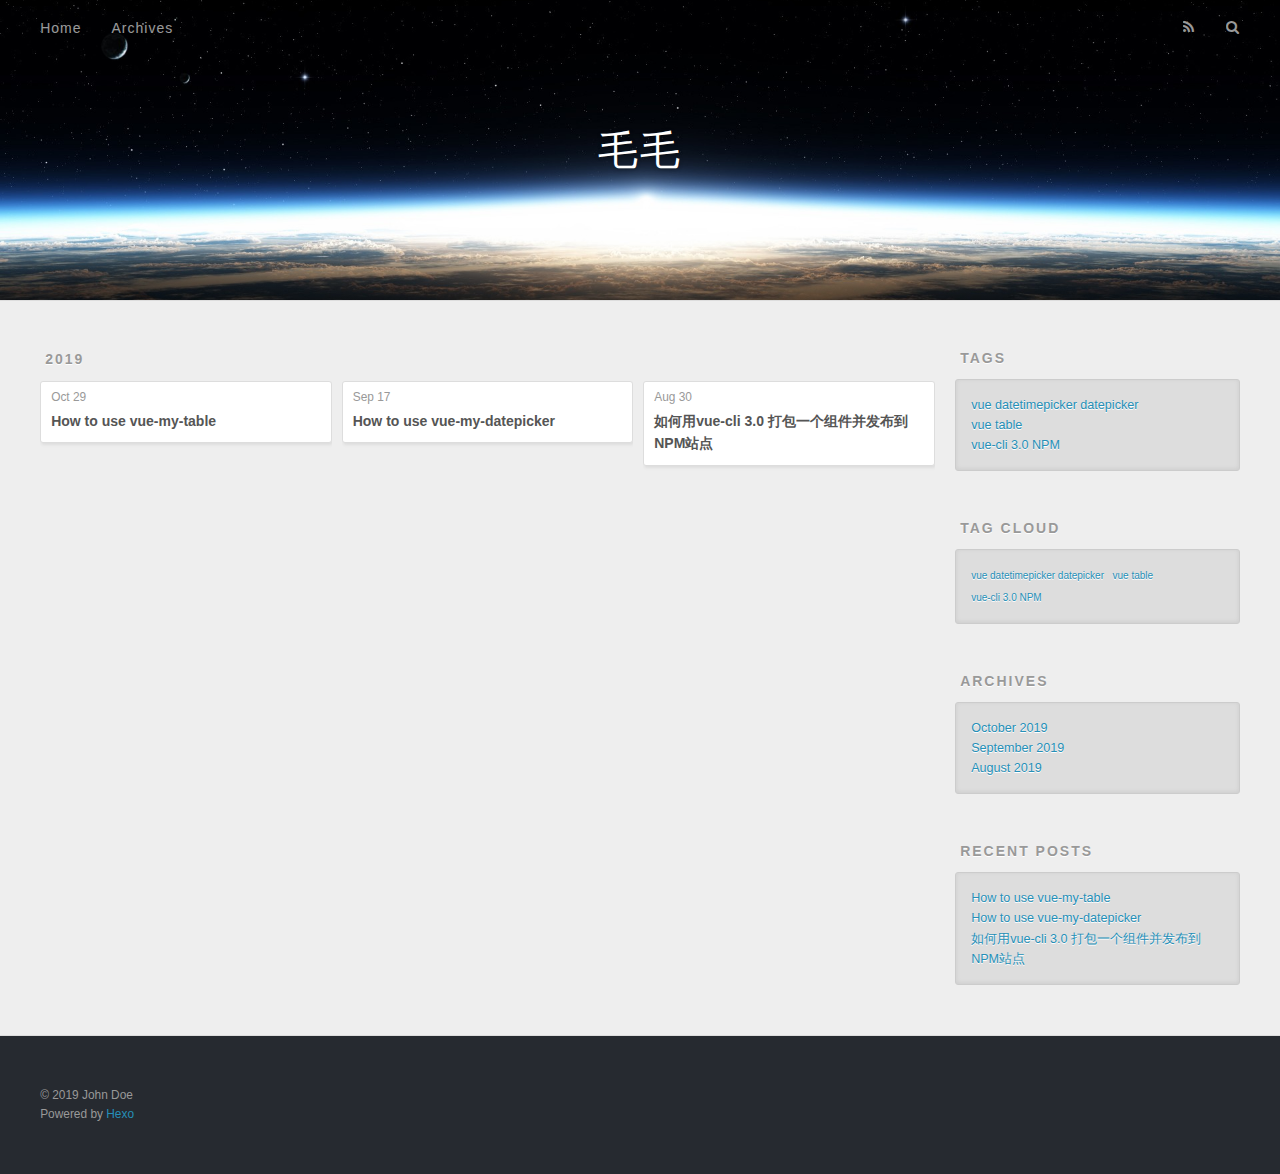
<file: archives/index.html>
<!DOCTYPE html>
<html>
<head><meta name="generator" content="Hexo 3.9.0">
  <meta charset="utf-8">
  

  
  <title>Archives | 毛毛</title>
  <meta name="viewport" content="width=device-width, initial-scale=1, maximum-scale=1">
  <meta property="og:type" content="website">
<meta property="og:title" content="毛毛">
<meta property="og:url" content="http://yoursite.com/archives/index.html">
<meta property="og:site_name" content="毛毛">
<meta property="og:locale" content="en">
<meta name="twitter:card" content="summary">
<meta name="twitter:title" content="毛毛">
  
    <link rel="alternate" href="/atom.xml" title="毛毛" type="application/atom+xml">
  
  
    <link rel="icon" href="/favicon.png">
  
  
    <link href="//fonts.googleapis.com/css?family=Source+Code+Pro" rel="stylesheet" type="text/css">
  
  <link rel="stylesheet" href="/css/style.css">
  <link rel="stylesheet" href="/css/user.css" media="screen" type="text/css">
  <link rel="stylesheet" href="/css/vueMyDatepicker.css" media="screen" type="text/css">
  <link rel="stylesheet" href="/css/vueMyTable.css" media="screen" type="text/css">
</head>
</html>
<body>
  <div id="container">
    <div id="wrap">
      <header id="header">
  <div id="banner"></div>
  <div id="header-outer" class="outer">
    <div id="header-title" class="inner">
      <h1 id="logo-wrap">
        <a href="/" id="logo">毛毛</a>
      </h1>
      
    </div>
    <div id="header-inner" class="inner">
      <nav id="main-nav">
        <a id="main-nav-toggle" class="nav-icon"></a>
        
          <a class="main-nav-link" href="/">Home</a>
        
          <a class="main-nav-link" href="/archives">Archives</a>
        
      </nav>
      <nav id="sub-nav">
        
          <a id="nav-rss-link" class="nav-icon" href="/atom.xml" title="RSS Feed"></a>
        
        <a id="nav-search-btn" class="nav-icon" title="Search"></a>
      </nav>
      <div id="search-form-wrap">
        <form action="//google.com/search" method="get" accept-charset="UTF-8" class="search-form"><input type="search" name="q" class="search-form-input" placeholder="Search"><button type="submit" class="search-form-submit">&#xF002;</button><input type="hidden" name="sitesearch" value="http://yoursite.com"></form>
      </div>
    </div>
  </div>
</header>
      <div class="outer">
        <section id="main">
  
  
    
    
      
      
      <section class="archives-wrap">
        <div class="archive-year-wrap">
          <a href="/archives/2019" class="archive-year">2019</a>
        </div>
        <div class="archives">
    
    <article class="archive-article archive-type-post">
  <div class="archive-article-inner">
    <header class="archive-article-header">
      <a href="/2019/10/29/how to use vue-my-table/" class="archive-article-date">
  <time datetime="2019-10-29T03:47:18.000Z" itemprop="datePublished">Oct 29</time>
</a>
      
  
    <h1 itemprop="name">
      <a class="archive-article-title" href="/2019/10/29/how to use vue-my-table/">How to use vue-my-table</a>
    </h1>
  

    </header>
  </div>
</article>
  
    
    
    <article class="archive-article archive-type-post">
  <div class="archive-article-inner">
    <header class="archive-article-header">
      <a href="/2019/09/17/how to use vue-my-datepicker/" class="archive-article-date">
  <time datetime="2019-09-17T08:47:18.000Z" itemprop="datePublished">Sep 17</time>
</a>
      
  
    <h1 itemprop="name">
      <a class="archive-article-title" href="/2019/09/17/how to use vue-my-datepicker/">How to use vue-my-datepicker</a>
    </h1>
  

    </header>
  </div>
</article>
  
    
    
    <article class="archive-article archive-type-post">
  <div class="archive-article-inner">
    <header class="archive-article-header">
      <a href="/2019/08/30/如何用vue-cli-3-0-打包一个组件并发布到NPM站点/" class="archive-article-date">
  <time datetime="2019-08-30T08:21:18.000Z" itemprop="datePublished">Aug 30</time>
</a>
      
  
    <h1 itemprop="name">
      <a class="archive-article-title" href="/2019/08/30/如何用vue-cli-3-0-打包一个组件并发布到NPM站点/">如何用vue-cli 3.0 打包一个组件并发布到NPM站点</a>
    </h1>
  

    </header>
  </div>
</article>
  
  
    </div></section>
  


</section>
        
          <aside id="sidebar">
  
    

  
    
  <div class="widget-wrap">
    <h3 class="widget-title">Tags</h3>
    <div class="widget">
      <ul class="tag-list"><li class="tag-list-item"><a class="tag-list-link" href="/tags/vue-datetimepicker-datepicker/">vue datetimepicker datepicker</a></li><li class="tag-list-item"><a class="tag-list-link" href="/tags/vue-table/">vue table</a></li><li class="tag-list-item"><a class="tag-list-link" href="/tags/vue-cli-3-0-NPM/">vue-cli 3.0 NPM</a></li></ul>
    </div>
  </div>


  
    
  <div class="widget-wrap">
    <h3 class="widget-title">Tag Cloud</h3>
    <div class="widget tagcloud">
      <a href="/tags/vue-datetimepicker-datepicker/" style="font-size: 10px;">vue datetimepicker datepicker</a> <a href="/tags/vue-table/" style="font-size: 10px;">vue table</a> <a href="/tags/vue-cli-3-0-NPM/" style="font-size: 10px;">vue-cli 3.0 NPM</a>
    </div>
  </div>

  
    
  <div class="widget-wrap">
    <h3 class="widget-title">Archives</h3>
    <div class="widget">
      <ul class="archive-list"><li class="archive-list-item"><a class="archive-list-link" href="/archives/2019/10/">October 2019</a></li><li class="archive-list-item"><a class="archive-list-link" href="/archives/2019/09/">September 2019</a></li><li class="archive-list-item"><a class="archive-list-link" href="/archives/2019/08/">August 2019</a></li></ul>
    </div>
  </div>


  
    
  <div class="widget-wrap">
    <h3 class="widget-title">Recent Posts</h3>
    <div class="widget">
      <ul>
        
          <li>
            <a href="/2019/10/29/how to use vue-my-table/">How to use vue-my-table</a>
          </li>
        
          <li>
            <a href="/2019/09/17/how to use vue-my-datepicker/">How to use vue-my-datepicker</a>
          </li>
        
          <li>
            <a href="/2019/08/30/如何用vue-cli-3-0-打包一个组件并发布到NPM站点/">如何用vue-cli 3.0 打包一个组件并发布到NPM站点</a>
          </li>
        
      </ul>
    </div>
  </div>

  
</aside>
        
      </div>
      <footer id="footer">
  
  <div class="outer">
    <div id="footer-info" class="inner">
      &copy; 2019 John Doe<br>
      Powered by <a href="http://hexo.io/" target="_blank">Hexo</a>
    </div>
  </div>
</footer>
    </div>
    <nav id="mobile-nav">
  
    <a href="/" class="mobile-nav-link">Home</a>
  
    <a href="/archives" class="mobile-nav-link">Archives</a>
  
</nav>
    

<script src="//ajax.googleapis.com/ajax/libs/jquery/2.0.3/jquery.min.js"></script>


  <link rel="stylesheet" href="/fancybox/jquery.fancybox.css">
  <script src="/fancybox/jquery.fancybox.pack.js"></script>


<script src="/js/script.js"></script>



  </div>
</body>
</html>
</file>
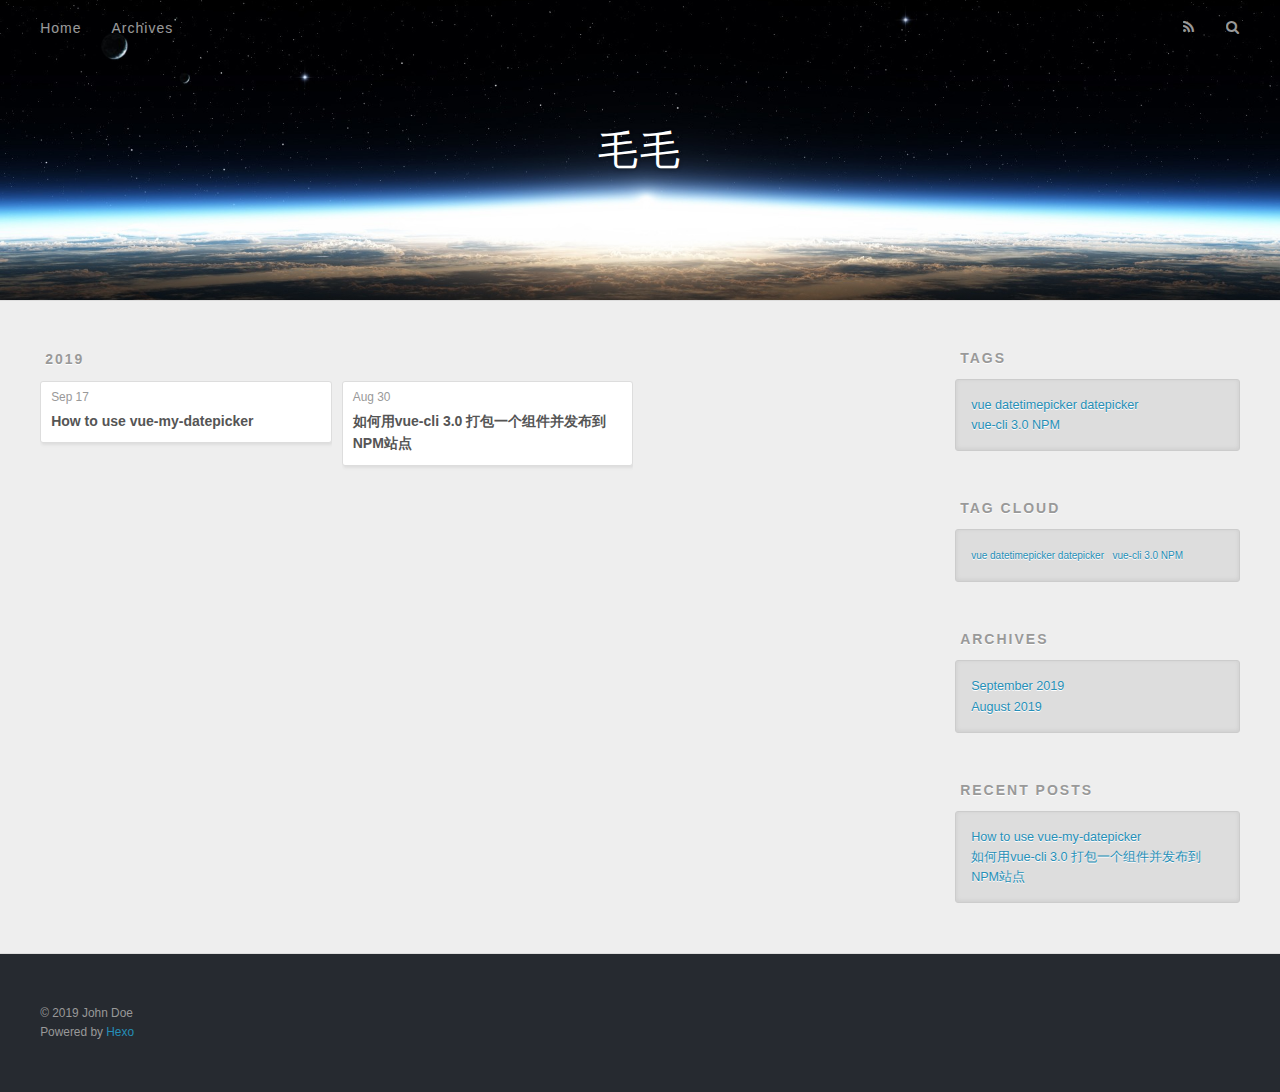
<file: archives/2019/index.html>
<!DOCTYPE html>
<html>
<head><meta name="generator" content="Hexo 3.9.0">
  <meta charset="utf-8">
  

  
  <title>Archives: 2019 | 毛毛</title>
  <meta name="viewport" content="width=device-width, initial-scale=1, maximum-scale=1">
  <meta property="og:type" content="website">
<meta property="og:title" content="毛毛">
<meta property="og:url" content="http://yoursite.com/archives/2019/index.html">
<meta property="og:site_name" content="毛毛">
<meta property="og:locale" content="en">
<meta name="twitter:card" content="summary">
<meta name="twitter:title" content="毛毛">
  
    <link rel="alternate" href="/atom.xml" title="毛毛" type="application/atom+xml">
  
  
    <link rel="icon" href="/favicon.png">
  
  
    <link href="//fonts.googleapis.com/css?family=Source+Code+Pro" rel="stylesheet" type="text/css">
  
  <link rel="stylesheet" href="/css/style.css">
  <link rel="stylesheet" href="/css/user.css" media="screen" type="text/css">
  <link rel="stylesheet" href="/css/vueMyDatepicker.css" media="screen" type="text/css">
</head>
</html>
<body>
  <div id="container">
    <div id="wrap">
      <header id="header">
  <div id="banner"></div>
  <div id="header-outer" class="outer">
    <div id="header-title" class="inner">
      <h1 id="logo-wrap">
        <a href="/" id="logo">毛毛</a>
      </h1>
      
    </div>
    <div id="header-inner" class="inner">
      <nav id="main-nav">
        <a id="main-nav-toggle" class="nav-icon"></a>
        
          <a class="main-nav-link" href="/">Home</a>
        
          <a class="main-nav-link" href="/archives">Archives</a>
        
      </nav>
      <nav id="sub-nav">
        
          <a id="nav-rss-link" class="nav-icon" href="/atom.xml" title="RSS Feed"></a>
        
        <a id="nav-search-btn" class="nav-icon" title="Search"></a>
      </nav>
      <div id="search-form-wrap">
        <form action="//google.com/search" method="get" accept-charset="UTF-8" class="search-form"><input type="search" name="q" class="search-form-input" placeholder="Search"><button type="submit" class="search-form-submit">&#xF002;</button><input type="hidden" name="sitesearch" value="http://yoursite.com"></form>
      </div>
    </div>
  </div>
</header>
      <div class="outer">
        <section id="main">
  
  
    
    
      
      
      <section class="archives-wrap">
        <div class="archive-year-wrap">
          <a href="/archives/2019" class="archive-year">2019</a>
        </div>
        <div class="archives">
    
    <article class="archive-article archive-type-post">
  <div class="archive-article-inner">
    <header class="archive-article-header">
      <a href="/2019/09/17/how to use vue-my-datepicker/" class="archive-article-date">
  <time datetime="2019-09-17T08:47:18.000Z" itemprop="datePublished">Sep 17</time>
</a>
      
  
    <h1 itemprop="name">
      <a class="archive-article-title" href="/2019/09/17/how to use vue-my-datepicker/">How to use vue-my-datepicker</a>
    </h1>
  

    </header>
  </div>
</article>
  
    
    
    <article class="archive-article archive-type-post">
  <div class="archive-article-inner">
    <header class="archive-article-header">
      <a href="/2019/08/30/如何用vue-cli-3-0-打包一个组件并发布到NPM站点/" class="archive-article-date">
  <time datetime="2019-08-30T08:21:18.000Z" itemprop="datePublished">Aug 30</time>
</a>
      
  
    <h1 itemprop="name">
      <a class="archive-article-title" href="/2019/08/30/如何用vue-cli-3-0-打包一个组件并发布到NPM站点/">如何用vue-cli 3.0 打包一个组件并发布到NPM站点</a>
    </h1>
  

    </header>
  </div>
</article>
  
  
    </div></section>
  


</section>
        
          <aside id="sidebar">
  
    

  
    
  <div class="widget-wrap">
    <h3 class="widget-title">Tags</h3>
    <div class="widget">
      <ul class="tag-list"><li class="tag-list-item"><a class="tag-list-link" href="/tags/vue-datetimepicker-datepicker/">vue datetimepicker datepicker</a></li><li class="tag-list-item"><a class="tag-list-link" href="/tags/vue-cli-3-0-NPM/">vue-cli 3.0 NPM</a></li></ul>
    </div>
  </div>


  
    
  <div class="widget-wrap">
    <h3 class="widget-title">Tag Cloud</h3>
    <div class="widget tagcloud">
      <a href="/tags/vue-datetimepicker-datepicker/" style="font-size: 10px;">vue datetimepicker datepicker</a> <a href="/tags/vue-cli-3-0-NPM/" style="font-size: 10px;">vue-cli 3.0 NPM</a>
    </div>
  </div>

  
    
  <div class="widget-wrap">
    <h3 class="widget-title">Archives</h3>
    <div class="widget">
      <ul class="archive-list"><li class="archive-list-item"><a class="archive-list-link" href="/archives/2019/09/">September 2019</a></li><li class="archive-list-item"><a class="archive-list-link" href="/archives/2019/08/">August 2019</a></li></ul>
    </div>
  </div>


  
    
  <div class="widget-wrap">
    <h3 class="widget-title">Recent Posts</h3>
    <div class="widget">
      <ul>
        
          <li>
            <a href="/2019/09/17/how to use vue-my-datepicker/">How to use vue-my-datepicker</a>
          </li>
        
          <li>
            <a href="/2019/08/30/如何用vue-cli-3-0-打包一个组件并发布到NPM站点/">如何用vue-cli 3.0 打包一个组件并发布到NPM站点</a>
          </li>
        
      </ul>
    </div>
  </div>

  
</aside>
        
      </div>
      <footer id="footer">
  
  <div class="outer">
    <div id="footer-info" class="inner">
      &copy; 2019 John Doe<br>
      Powered by <a href="http://hexo.io/" target="_blank">Hexo</a>
    </div>
  </div>
</footer>
    </div>
    <nav id="mobile-nav">
  
    <a href="/" class="mobile-nav-link">Home</a>
  
    <a href="/archives" class="mobile-nav-link">Archives</a>
  
</nav>
    

<script src="//ajax.googleapis.com/ajax/libs/jquery/2.0.3/jquery.min.js"></script>


  <link rel="stylesheet" href="/fancybox/jquery.fancybox.css">
  <script src="/fancybox/jquery.fancybox.pack.js"></script>


<script src="/js/script.js"></script>



  </div>
</body>
</html>
</file>
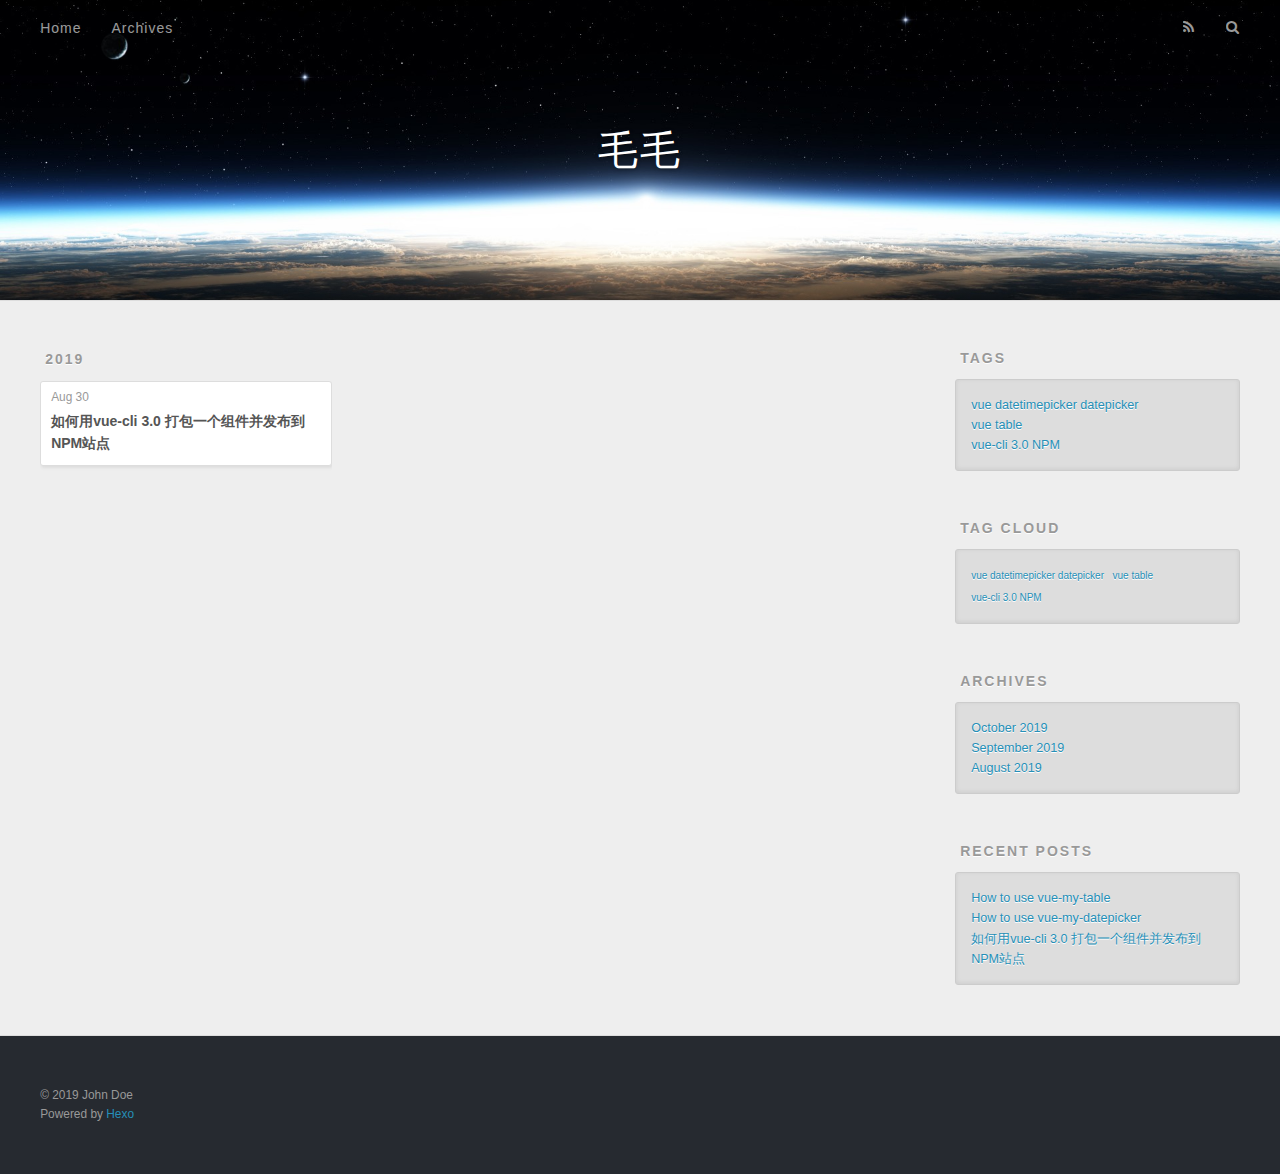
<file: tags/vue-cli-3-0-NPM/index.html>
<!DOCTYPE html>
<html>
<head><meta name="generator" content="Hexo 3.9.0">
  <meta charset="utf-8">
  

  
  <title>Tag: vue-cli 3.0 NPM | 毛毛</title>
  <meta name="viewport" content="width=device-width, initial-scale=1, maximum-scale=1">
  <meta property="og:type" content="website">
<meta property="og:title" content="毛毛">
<meta property="og:url" content="http://yoursite.com/tags/vue-cli-3-0-NPM/index.html">
<meta property="og:site_name" content="毛毛">
<meta property="og:locale" content="en">
<meta name="twitter:card" content="summary">
<meta name="twitter:title" content="毛毛">
  
    <link rel="alternate" href="/atom.xml" title="毛毛" type="application/atom+xml">
  
  
    <link rel="icon" href="/favicon.png">
  
  
    <link href="//fonts.googleapis.com/css?family=Source+Code+Pro" rel="stylesheet" type="text/css">
  
  <link rel="stylesheet" href="/css/style.css">
  <link rel="stylesheet" href="/css/user.css" media="screen" type="text/css">
  <link rel="stylesheet" href="/css/vueMyDatepicker.css" media="screen" type="text/css">
  <link rel="stylesheet" href="/css/vueMyTable.css" media="screen" type="text/css">
</head>
</html>
<body>
  <div id="container">
    <div id="wrap">
      <header id="header">
  <div id="banner"></div>
  <div id="header-outer" class="outer">
    <div id="header-title" class="inner">
      <h1 id="logo-wrap">
        <a href="/" id="logo">毛毛</a>
      </h1>
      
    </div>
    <div id="header-inner" class="inner">
      <nav id="main-nav">
        <a id="main-nav-toggle" class="nav-icon"></a>
        
          <a class="main-nav-link" href="/">Home</a>
        
          <a class="main-nav-link" href="/archives">Archives</a>
        
      </nav>
      <nav id="sub-nav">
        
          <a id="nav-rss-link" class="nav-icon" href="/atom.xml" title="RSS Feed"></a>
        
        <a id="nav-search-btn" class="nav-icon" title="Search"></a>
      </nav>
      <div id="search-form-wrap">
        <form action="//google.com/search" method="get" accept-charset="UTF-8" class="search-form"><input type="search" name="q" class="search-form-input" placeholder="Search"><button type="submit" class="search-form-submit">&#xF002;</button><input type="hidden" name="sitesearch" value="http://yoursite.com"></form>
      </div>
    </div>
  </div>
</header>
      <div class="outer">
        <section id="main">
  
  
    
    
      
      
      <section class="archives-wrap">
        <div class="archive-year-wrap">
          <a href="/archives/2019" class="archive-year">2019</a>
        </div>
        <div class="archives">
    
    <article class="archive-article archive-type-post">
  <div class="archive-article-inner">
    <header class="archive-article-header">
      <a href="/2019/08/30/如何用vue-cli-3-0-打包一个组件并发布到NPM站点/" class="archive-article-date">
  <time datetime="2019-08-30T08:21:18.000Z" itemprop="datePublished">Aug 30</time>
</a>
      
  
    <h1 itemprop="name">
      <a class="archive-article-title" href="/2019/08/30/如何用vue-cli-3-0-打包一个组件并发布到NPM站点/">如何用vue-cli 3.0 打包一个组件并发布到NPM站点</a>
    </h1>
  

    </header>
  </div>
</article>
  
  
    </div></section>
  


</section>
        
          <aside id="sidebar">
  
    

  
    
  <div class="widget-wrap">
    <h3 class="widget-title">Tags</h3>
    <div class="widget">
      <ul class="tag-list"><li class="tag-list-item"><a class="tag-list-link" href="/tags/vue-datetimepicker-datepicker/">vue datetimepicker datepicker</a></li><li class="tag-list-item"><a class="tag-list-link" href="/tags/vue-table/">vue table</a></li><li class="tag-list-item"><a class="tag-list-link" href="/tags/vue-cli-3-0-NPM/">vue-cli 3.0 NPM</a></li></ul>
    </div>
  </div>


  
    
  <div class="widget-wrap">
    <h3 class="widget-title">Tag Cloud</h3>
    <div class="widget tagcloud">
      <a href="/tags/vue-datetimepicker-datepicker/" style="font-size: 10px;">vue datetimepicker datepicker</a> <a href="/tags/vue-table/" style="font-size: 10px;">vue table</a> <a href="/tags/vue-cli-3-0-NPM/" style="font-size: 10px;">vue-cli 3.0 NPM</a>
    </div>
  </div>

  
    
  <div class="widget-wrap">
    <h3 class="widget-title">Archives</h3>
    <div class="widget">
      <ul class="archive-list"><li class="archive-list-item"><a class="archive-list-link" href="/archives/2019/10/">October 2019</a></li><li class="archive-list-item"><a class="archive-list-link" href="/archives/2019/09/">September 2019</a></li><li class="archive-list-item"><a class="archive-list-link" href="/archives/2019/08/">August 2019</a></li></ul>
    </div>
  </div>


  
    
  <div class="widget-wrap">
    <h3 class="widget-title">Recent Posts</h3>
    <div class="widget">
      <ul>
        
          <li>
            <a href="/2019/10/29/how to use vue-my-table/">How to use vue-my-table</a>
          </li>
        
          <li>
            <a href="/2019/09/17/how to use vue-my-datepicker/">How to use vue-my-datepicker</a>
          </li>
        
          <li>
            <a href="/2019/08/30/如何用vue-cli-3-0-打包一个组件并发布到NPM站点/">如何用vue-cli 3.0 打包一个组件并发布到NPM站点</a>
          </li>
        
      </ul>
    </div>
  </div>

  
</aside>
        
      </div>
      <footer id="footer">
  
  <div class="outer">
    <div id="footer-info" class="inner">
      &copy; 2019 John Doe<br>
      Powered by <a href="http://hexo.io/" target="_blank">Hexo</a>
    </div>
  </div>
</footer>
    </div>
    <nav id="mobile-nav">
  
    <a href="/" class="mobile-nav-link">Home</a>
  
    <a href="/archives" class="mobile-nav-link">Archives</a>
  
</nav>
    

<script src="//ajax.googleapis.com/ajax/libs/jquery/2.0.3/jquery.min.js"></script>


  <link rel="stylesheet" href="/fancybox/jquery.fancybox.css">
  <script src="/fancybox/jquery.fancybox.pack.js"></script>


<script src="/js/script.js"></script>



  </div>
</body>
</html>
</file>
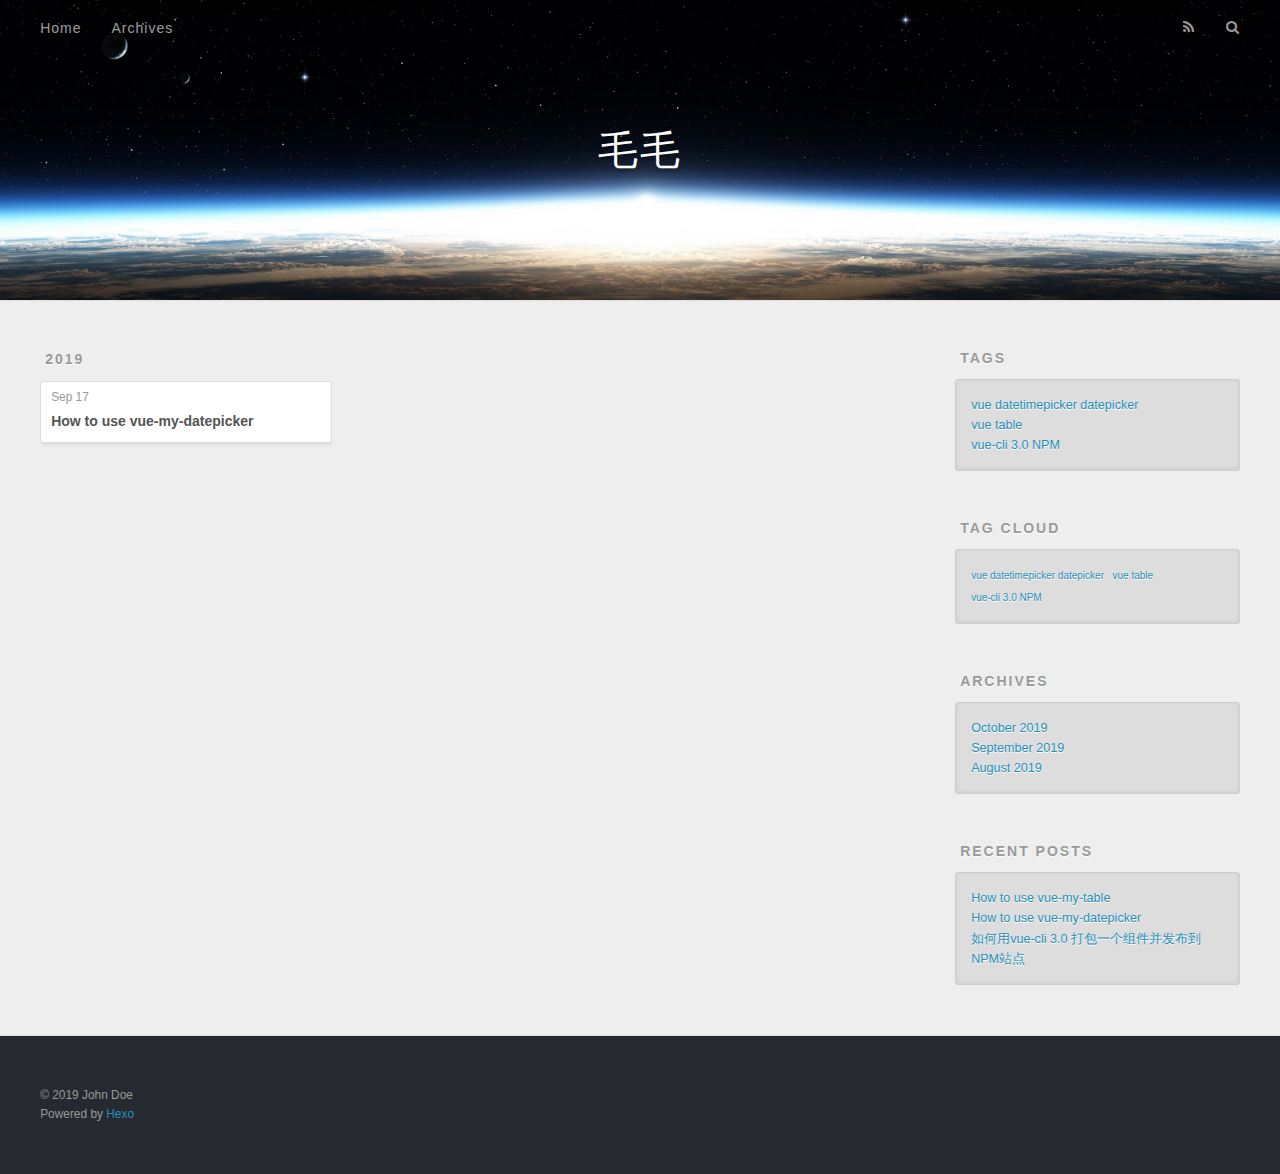
<file: tags/vue-datetimepicker-datepicker/index.html>
<!DOCTYPE html>
<html>
<head><meta name="generator" content="Hexo 3.9.0">
  <meta charset="utf-8">
  

  
  <title>Tag: vue datetimepicker datepicker | 毛毛</title>
  <meta name="viewport" content="width=device-width, initial-scale=1, maximum-scale=1">
  <meta property="og:type" content="website">
<meta property="og:title" content="毛毛">
<meta property="og:url" content="http://yoursite.com/tags/vue-datetimepicker-datepicker/index.html">
<meta property="og:site_name" content="毛毛">
<meta property="og:locale" content="en">
<meta name="twitter:card" content="summary">
<meta name="twitter:title" content="毛毛">
  
    <link rel="alternate" href="/atom.xml" title="毛毛" type="application/atom+xml">
  
  
    <link rel="icon" href="/favicon.png">
  
  
    <link href="//fonts.googleapis.com/css?family=Source+Code+Pro" rel="stylesheet" type="text/css">
  
  <link rel="stylesheet" href="/css/style.css">
  <link rel="stylesheet" href="/css/user.css" media="screen" type="text/css">
  <link rel="stylesheet" href="/css/vueMyDatepicker.css" media="screen" type="text/css">
  <link rel="stylesheet" href="/css/vueMyTable.css" media="screen" type="text/css">
</head>
</html>
<body>
  <div id="container">
    <div id="wrap">
      <header id="header">
  <div id="banner"></div>
  <div id="header-outer" class="outer">
    <div id="header-title" class="inner">
      <h1 id="logo-wrap">
        <a href="/" id="logo">毛毛</a>
      </h1>
      
    </div>
    <div id="header-inner" class="inner">
      <nav id="main-nav">
        <a id="main-nav-toggle" class="nav-icon"></a>
        
          <a class="main-nav-link" href="/">Home</a>
        
          <a class="main-nav-link" href="/archives">Archives</a>
        
      </nav>
      <nav id="sub-nav">
        
          <a id="nav-rss-link" class="nav-icon" href="/atom.xml" title="RSS Feed"></a>
        
        <a id="nav-search-btn" class="nav-icon" title="Search"></a>
      </nav>
      <div id="search-form-wrap">
        <form action="//google.com/search" method="get" accept-charset="UTF-8" class="search-form"><input type="search" name="q" class="search-form-input" placeholder="Search"><button type="submit" class="search-form-submit">&#xF002;</button><input type="hidden" name="sitesearch" value="http://yoursite.com"></form>
      </div>
    </div>
  </div>
</header>
      <div class="outer">
        <section id="main">
  
  
    
    
      
      
      <section class="archives-wrap">
        <div class="archive-year-wrap">
          <a href="/archives/2019" class="archive-year">2019</a>
        </div>
        <div class="archives">
    
    <article class="archive-article archive-type-post">
  <div class="archive-article-inner">
    <header class="archive-article-header">
      <a href="/2019/09/17/how to use vue-my-datepicker/" class="archive-article-date">
  <time datetime="2019-09-17T08:47:18.000Z" itemprop="datePublished">Sep 17</time>
</a>
      
  
    <h1 itemprop="name">
      <a class="archive-article-title" href="/2019/09/17/how to use vue-my-datepicker/">How to use vue-my-datepicker</a>
    </h1>
  

    </header>
  </div>
</article>
  
  
    </div></section>
  


</section>
        
          <aside id="sidebar">
  
    

  
    
  <div class="widget-wrap">
    <h3 class="widget-title">Tags</h3>
    <div class="widget">
      <ul class="tag-list"><li class="tag-list-item"><a class="tag-list-link" href="/tags/vue-datetimepicker-datepicker/">vue datetimepicker datepicker</a></li><li class="tag-list-item"><a class="tag-list-link" href="/tags/vue-table/">vue table</a></li><li class="tag-list-item"><a class="tag-list-link" href="/tags/vue-cli-3-0-NPM/">vue-cli 3.0 NPM</a></li></ul>
    </div>
  </div>


  
    
  <div class="widget-wrap">
    <h3 class="widget-title">Tag Cloud</h3>
    <div class="widget tagcloud">
      <a href="/tags/vue-datetimepicker-datepicker/" style="font-size: 10px;">vue datetimepicker datepicker</a> <a href="/tags/vue-table/" style="font-size: 10px;">vue table</a> <a href="/tags/vue-cli-3-0-NPM/" style="font-size: 10px;">vue-cli 3.0 NPM</a>
    </div>
  </div>

  
    
  <div class="widget-wrap">
    <h3 class="widget-title">Archives</h3>
    <div class="widget">
      <ul class="archive-list"><li class="archive-list-item"><a class="archive-list-link" href="/archives/2019/10/">October 2019</a></li><li class="archive-list-item"><a class="archive-list-link" href="/archives/2019/09/">September 2019</a></li><li class="archive-list-item"><a class="archive-list-link" href="/archives/2019/08/">August 2019</a></li></ul>
    </div>
  </div>


  
    
  <div class="widget-wrap">
    <h3 class="widget-title">Recent Posts</h3>
    <div class="widget">
      <ul>
        
          <li>
            <a href="/2019/10/29/how to use vue-my-table/">How to use vue-my-table</a>
          </li>
        
          <li>
            <a href="/2019/09/17/how to use vue-my-datepicker/">How to use vue-my-datepicker</a>
          </li>
        
          <li>
            <a href="/2019/08/30/如何用vue-cli-3-0-打包一个组件并发布到NPM站点/">如何用vue-cli 3.0 打包一个组件并发布到NPM站点</a>
          </li>
        
      </ul>
    </div>
  </div>

  
</aside>
        
      </div>
      <footer id="footer">
  
  <div class="outer">
    <div id="footer-info" class="inner">
      &copy; 2019 John Doe<br>
      Powered by <a href="http://hexo.io/" target="_blank">Hexo</a>
    </div>
  </div>
</footer>
    </div>
    <nav id="mobile-nav">
  
    <a href="/" class="mobile-nav-link">Home</a>
  
    <a href="/archives" class="mobile-nav-link">Archives</a>
  
</nav>
    

<script src="//ajax.googleapis.com/ajax/libs/jquery/2.0.3/jquery.min.js"></script>


  <link rel="stylesheet" href="/fancybox/jquery.fancybox.css">
  <script src="/fancybox/jquery.fancybox.pack.js"></script>


<script src="/js/script.js"></script>



  </div>
</body>
</html>
</file>
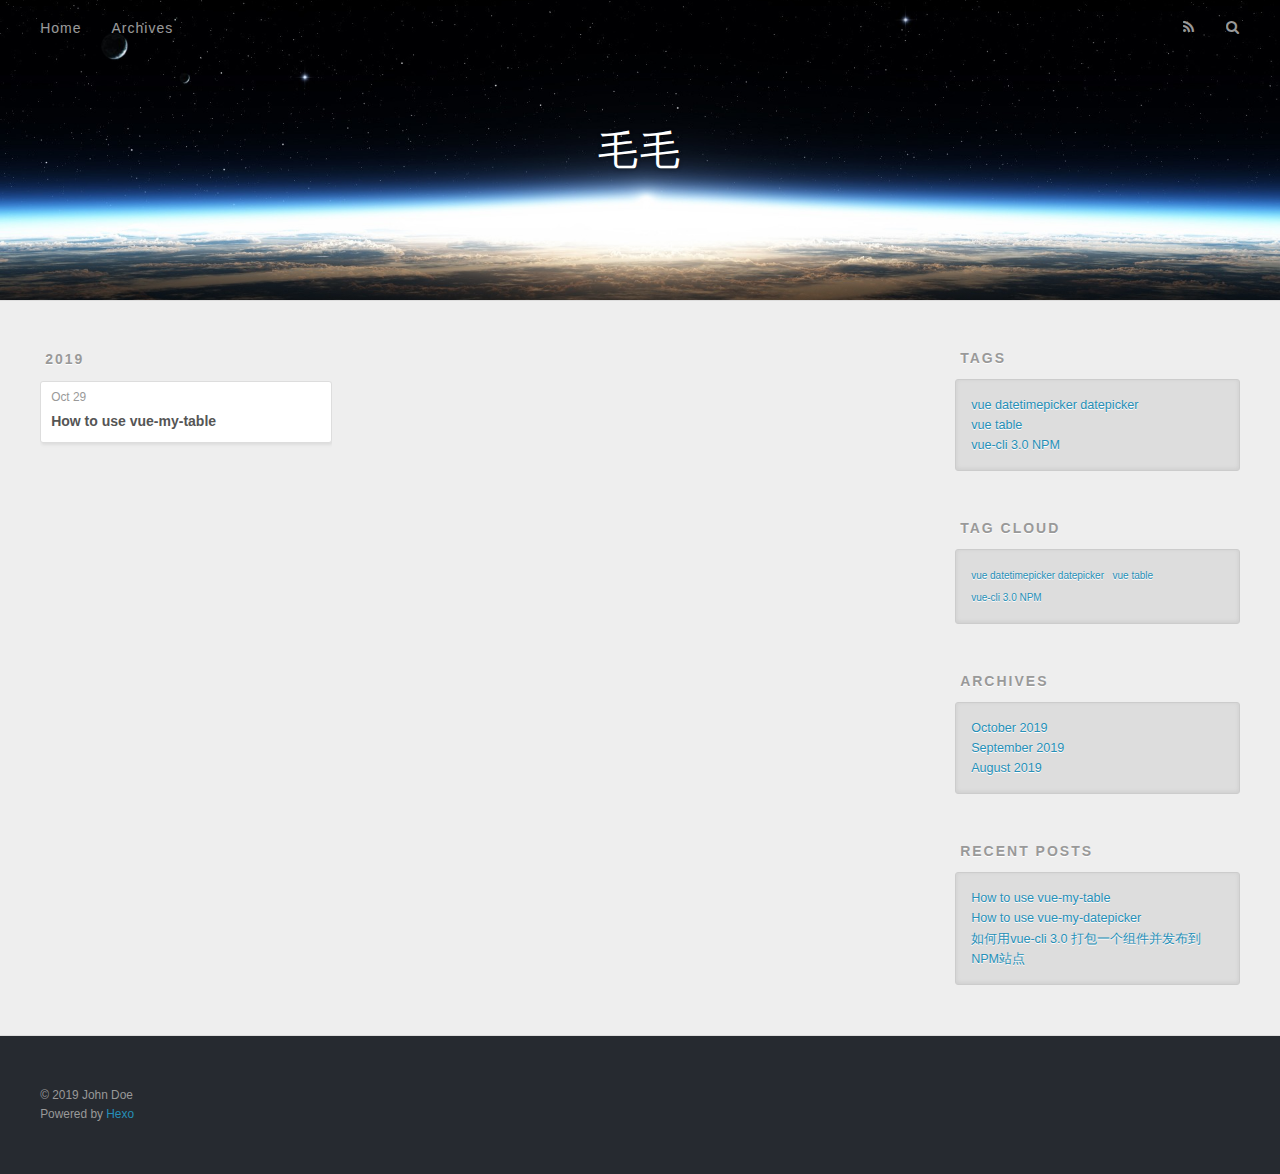
<file: tags/vue-table/index.html>
<!DOCTYPE html>
<html>
<head><meta name="generator" content="Hexo 3.9.0">
  <meta charset="utf-8">
  

  
  <title>Tag: vue table | 毛毛</title>
  <meta name="viewport" content="width=device-width, initial-scale=1, maximum-scale=1">
  <meta property="og:type" content="website">
<meta property="og:title" content="毛毛">
<meta property="og:url" content="http://yoursite.com/tags/vue-table/index.html">
<meta property="og:site_name" content="毛毛">
<meta property="og:locale" content="en">
<meta name="twitter:card" content="summary">
<meta name="twitter:title" content="毛毛">
  
    <link rel="alternate" href="/atom.xml" title="毛毛" type="application/atom+xml">
  
  
    <link rel="icon" href="/favicon.png">
  
  
    <link href="//fonts.googleapis.com/css?family=Source+Code+Pro" rel="stylesheet" type="text/css">
  
  <link rel="stylesheet" href="/css/style.css">
  <link rel="stylesheet" href="/css/user.css" media="screen" type="text/css">
  <link rel="stylesheet" href="/css/vueMyDatepicker.css" media="screen" type="text/css">
  <link rel="stylesheet" href="/css/vueMyTable.css" media="screen" type="text/css">
</head>
</html>
<body>
  <div id="container">
    <div id="wrap">
      <header id="header">
  <div id="banner"></div>
  <div id="header-outer" class="outer">
    <div id="header-title" class="inner">
      <h1 id="logo-wrap">
        <a href="/" id="logo">毛毛</a>
      </h1>
      
    </div>
    <div id="header-inner" class="inner">
      <nav id="main-nav">
        <a id="main-nav-toggle" class="nav-icon"></a>
        
          <a class="main-nav-link" href="/">Home</a>
        
          <a class="main-nav-link" href="/archives">Archives</a>
        
      </nav>
      <nav id="sub-nav">
        
          <a id="nav-rss-link" class="nav-icon" href="/atom.xml" title="RSS Feed"></a>
        
        <a id="nav-search-btn" class="nav-icon" title="Search"></a>
      </nav>
      <div id="search-form-wrap">
        <form action="//google.com/search" method="get" accept-charset="UTF-8" class="search-form"><input type="search" name="q" class="search-form-input" placeholder="Search"><button type="submit" class="search-form-submit">&#xF002;</button><input type="hidden" name="sitesearch" value="http://yoursite.com"></form>
      </div>
    </div>
  </div>
</header>
      <div class="outer">
        <section id="main">
  
  
    
    
      
      
      <section class="archives-wrap">
        <div class="archive-year-wrap">
          <a href="/archives/2019" class="archive-year">2019</a>
        </div>
        <div class="archives">
    
    <article class="archive-article archive-type-post">
  <div class="archive-article-inner">
    <header class="archive-article-header">
      <a href="/2019/10/29/how to use vue-my-table/" class="archive-article-date">
  <time datetime="2019-10-29T03:47:18.000Z" itemprop="datePublished">Oct 29</time>
</a>
      
  
    <h1 itemprop="name">
      <a class="archive-article-title" href="/2019/10/29/how to use vue-my-table/">How to use vue-my-table</a>
    </h1>
  

    </header>
  </div>
</article>
  
  
    </div></section>
  


</section>
        
          <aside id="sidebar">
  
    

  
    
  <div class="widget-wrap">
    <h3 class="widget-title">Tags</h3>
    <div class="widget">
      <ul class="tag-list"><li class="tag-list-item"><a class="tag-list-link" href="/tags/vue-datetimepicker-datepicker/">vue datetimepicker datepicker</a></li><li class="tag-list-item"><a class="tag-list-link" href="/tags/vue-table/">vue table</a></li><li class="tag-list-item"><a class="tag-list-link" href="/tags/vue-cli-3-0-NPM/">vue-cli 3.0 NPM</a></li></ul>
    </div>
  </div>


  
    
  <div class="widget-wrap">
    <h3 class="widget-title">Tag Cloud</h3>
    <div class="widget tagcloud">
      <a href="/tags/vue-datetimepicker-datepicker/" style="font-size: 10px;">vue datetimepicker datepicker</a> <a href="/tags/vue-table/" style="font-size: 10px;">vue table</a> <a href="/tags/vue-cli-3-0-NPM/" style="font-size: 10px;">vue-cli 3.0 NPM</a>
    </div>
  </div>

  
    
  <div class="widget-wrap">
    <h3 class="widget-title">Archives</h3>
    <div class="widget">
      <ul class="archive-list"><li class="archive-list-item"><a class="archive-list-link" href="/archives/2019/10/">October 2019</a></li><li class="archive-list-item"><a class="archive-list-link" href="/archives/2019/09/">September 2019</a></li><li class="archive-list-item"><a class="archive-list-link" href="/archives/2019/08/">August 2019</a></li></ul>
    </div>
  </div>


  
    
  <div class="widget-wrap">
    <h3 class="widget-title">Recent Posts</h3>
    <div class="widget">
      <ul>
        
          <li>
            <a href="/2019/10/29/how to use vue-my-table/">How to use vue-my-table</a>
          </li>
        
          <li>
            <a href="/2019/09/17/how to use vue-my-datepicker/">How to use vue-my-datepicker</a>
          </li>
        
          <li>
            <a href="/2019/08/30/如何用vue-cli-3-0-打包一个组件并发布到NPM站点/">如何用vue-cli 3.0 打包一个组件并发布到NPM站点</a>
          </li>
        
      </ul>
    </div>
  </div>

  
</aside>
        
      </div>
      <footer id="footer">
  
  <div class="outer">
    <div id="footer-info" class="inner">
      &copy; 2019 John Doe<br>
      Powered by <a href="http://hexo.io/" target="_blank">Hexo</a>
    </div>
  </div>
</footer>
    </div>
    <nav id="mobile-nav">
  
    <a href="/" class="mobile-nav-link">Home</a>
  
    <a href="/archives" class="mobile-nav-link">Archives</a>
  
</nav>
    

<script src="//ajax.googleapis.com/ajax/libs/jquery/2.0.3/jquery.min.js"></script>


  <link rel="stylesheet" href="/fancybox/jquery.fancybox.css">
  <script src="/fancybox/jquery.fancybox.pack.js"></script>


<script src="/js/script.js"></script>



  </div>
</body>
</html>
</file>
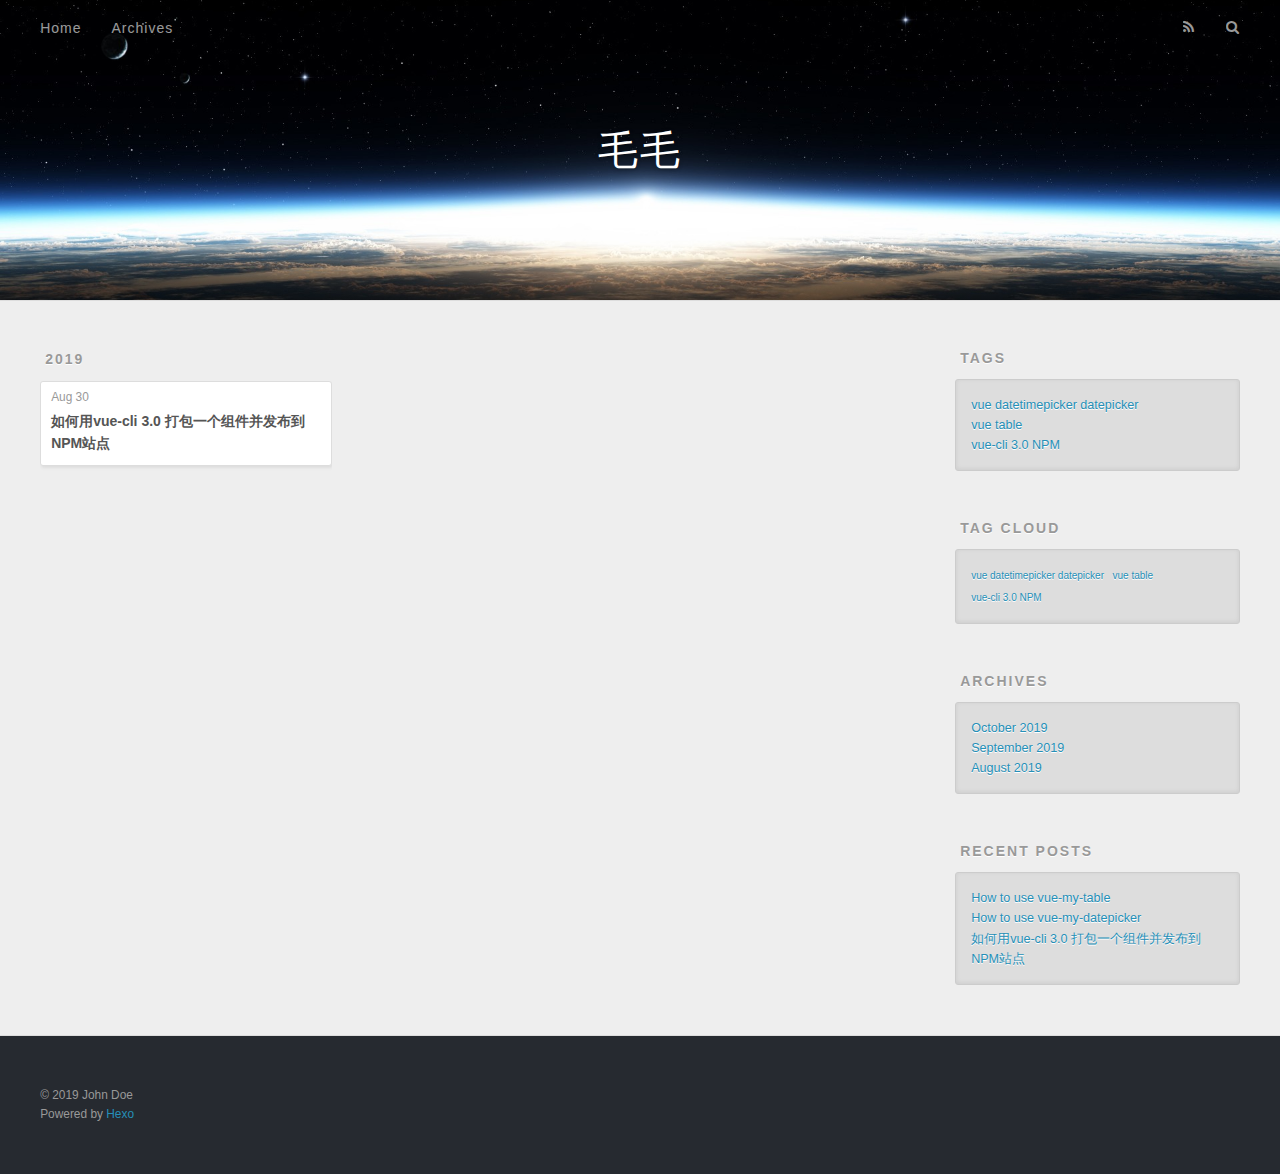
<file: archives/2019/08/index.html>
<!DOCTYPE html>
<html>
<head><meta name="generator" content="Hexo 3.9.0">
  <meta charset="utf-8">
  

  
  <title>Archives: 2019/8 | 毛毛</title>
  <meta name="viewport" content="width=device-width, initial-scale=1, maximum-scale=1">
  <meta property="og:type" content="website">
<meta property="og:title" content="毛毛">
<meta property="og:url" content="http://yoursite.com/archives/2019/08/index.html">
<meta property="og:site_name" content="毛毛">
<meta property="og:locale" content="en">
<meta name="twitter:card" content="summary">
<meta name="twitter:title" content="毛毛">
  
    <link rel="alternate" href="/atom.xml" title="毛毛" type="application/atom+xml">
  
  
    <link rel="icon" href="/favicon.png">
  
  
    <link href="//fonts.googleapis.com/css?family=Source+Code+Pro" rel="stylesheet" type="text/css">
  
  <link rel="stylesheet" href="/css/style.css">
  <link rel="stylesheet" href="/css/user.css" media="screen" type="text/css">
  <link rel="stylesheet" href="/css/vueMyDatepicker.css" media="screen" type="text/css">
  <link rel="stylesheet" href="/css/vueMyTable.css" media="screen" type="text/css">
</head>
</html>
<body>
  <div id="container">
    <div id="wrap">
      <header id="header">
  <div id="banner"></div>
  <div id="header-outer" class="outer">
    <div id="header-title" class="inner">
      <h1 id="logo-wrap">
        <a href="/" id="logo">毛毛</a>
      </h1>
      
    </div>
    <div id="header-inner" class="inner">
      <nav id="main-nav">
        <a id="main-nav-toggle" class="nav-icon"></a>
        
          <a class="main-nav-link" href="/">Home</a>
        
          <a class="main-nav-link" href="/archives">Archives</a>
        
      </nav>
      <nav id="sub-nav">
        
          <a id="nav-rss-link" class="nav-icon" href="/atom.xml" title="RSS Feed"></a>
        
        <a id="nav-search-btn" class="nav-icon" title="Search"></a>
      </nav>
      <div id="search-form-wrap">
        <form action="//google.com/search" method="get" accept-charset="UTF-8" class="search-form"><input type="search" name="q" class="search-form-input" placeholder="Search"><button type="submit" class="search-form-submit">&#xF002;</button><input type="hidden" name="sitesearch" value="http://yoursite.com"></form>
      </div>
    </div>
  </div>
</header>
      <div class="outer">
        <section id="main">
  
  
    
    
      
      
      <section class="archives-wrap">
        <div class="archive-year-wrap">
          <a href="/archives/2019" class="archive-year">2019</a>
        </div>
        <div class="archives">
    
    <article class="archive-article archive-type-post">
  <div class="archive-article-inner">
    <header class="archive-article-header">
      <a href="/2019/08/30/如何用vue-cli-3-0-打包一个组件并发布到NPM站点/" class="archive-article-date">
  <time datetime="2019-08-30T08:21:18.000Z" itemprop="datePublished">Aug 30</time>
</a>
      
  
    <h1 itemprop="name">
      <a class="archive-article-title" href="/2019/08/30/如何用vue-cli-3-0-打包一个组件并发布到NPM站点/">如何用vue-cli 3.0 打包一个组件并发布到NPM站点</a>
    </h1>
  

    </header>
  </div>
</article>
  
  
    </div></section>
  


</section>
        
          <aside id="sidebar">
  
    

  
    
  <div class="widget-wrap">
    <h3 class="widget-title">Tags</h3>
    <div class="widget">
      <ul class="tag-list"><li class="tag-list-item"><a class="tag-list-link" href="/tags/vue-datetimepicker-datepicker/">vue datetimepicker datepicker</a></li><li class="tag-list-item"><a class="tag-list-link" href="/tags/vue-table/">vue table</a></li><li class="tag-list-item"><a class="tag-list-link" href="/tags/vue-cli-3-0-NPM/">vue-cli 3.0 NPM</a></li></ul>
    </div>
  </div>


  
    
  <div class="widget-wrap">
    <h3 class="widget-title">Tag Cloud</h3>
    <div class="widget tagcloud">
      <a href="/tags/vue-datetimepicker-datepicker/" style="font-size: 10px;">vue datetimepicker datepicker</a> <a href="/tags/vue-table/" style="font-size: 10px;">vue table</a> <a href="/tags/vue-cli-3-0-NPM/" style="font-size: 10px;">vue-cli 3.0 NPM</a>
    </div>
  </div>

  
    
  <div class="widget-wrap">
    <h3 class="widget-title">Archives</h3>
    <div class="widget">
      <ul class="archive-list"><li class="archive-list-item"><a class="archive-list-link" href="/archives/2019/10/">October 2019</a></li><li class="archive-list-item"><a class="archive-list-link" href="/archives/2019/09/">September 2019</a></li><li class="archive-list-item"><a class="archive-list-link" href="/archives/2019/08/">August 2019</a></li></ul>
    </div>
  </div>


  
    
  <div class="widget-wrap">
    <h3 class="widget-title">Recent Posts</h3>
    <div class="widget">
      <ul>
        
          <li>
            <a href="/2019/10/29/how to use vue-my-table/">How to use vue-my-table</a>
          </li>
        
          <li>
            <a href="/2019/09/17/how to use vue-my-datepicker/">How to use vue-my-datepicker</a>
          </li>
        
          <li>
            <a href="/2019/08/30/如何用vue-cli-3-0-打包一个组件并发布到NPM站点/">如何用vue-cli 3.0 打包一个组件并发布到NPM站点</a>
          </li>
        
      </ul>
    </div>
  </div>

  
</aside>
        
      </div>
      <footer id="footer">
  
  <div class="outer">
    <div id="footer-info" class="inner">
      &copy; 2019 John Doe<br>
      Powered by <a href="http://hexo.io/" target="_blank">Hexo</a>
    </div>
  </div>
</footer>
    </div>
    <nav id="mobile-nav">
  
    <a href="/" class="mobile-nav-link">Home</a>
  
    <a href="/archives" class="mobile-nav-link">Archives</a>
  
</nav>
    

<script src="//ajax.googleapis.com/ajax/libs/jquery/2.0.3/jquery.min.js"></script>


  <link rel="stylesheet" href="/fancybox/jquery.fancybox.css">
  <script src="/fancybox/jquery.fancybox.pack.js"></script>


<script src="/js/script.js"></script>



  </div>
</body>
</html>
</file>
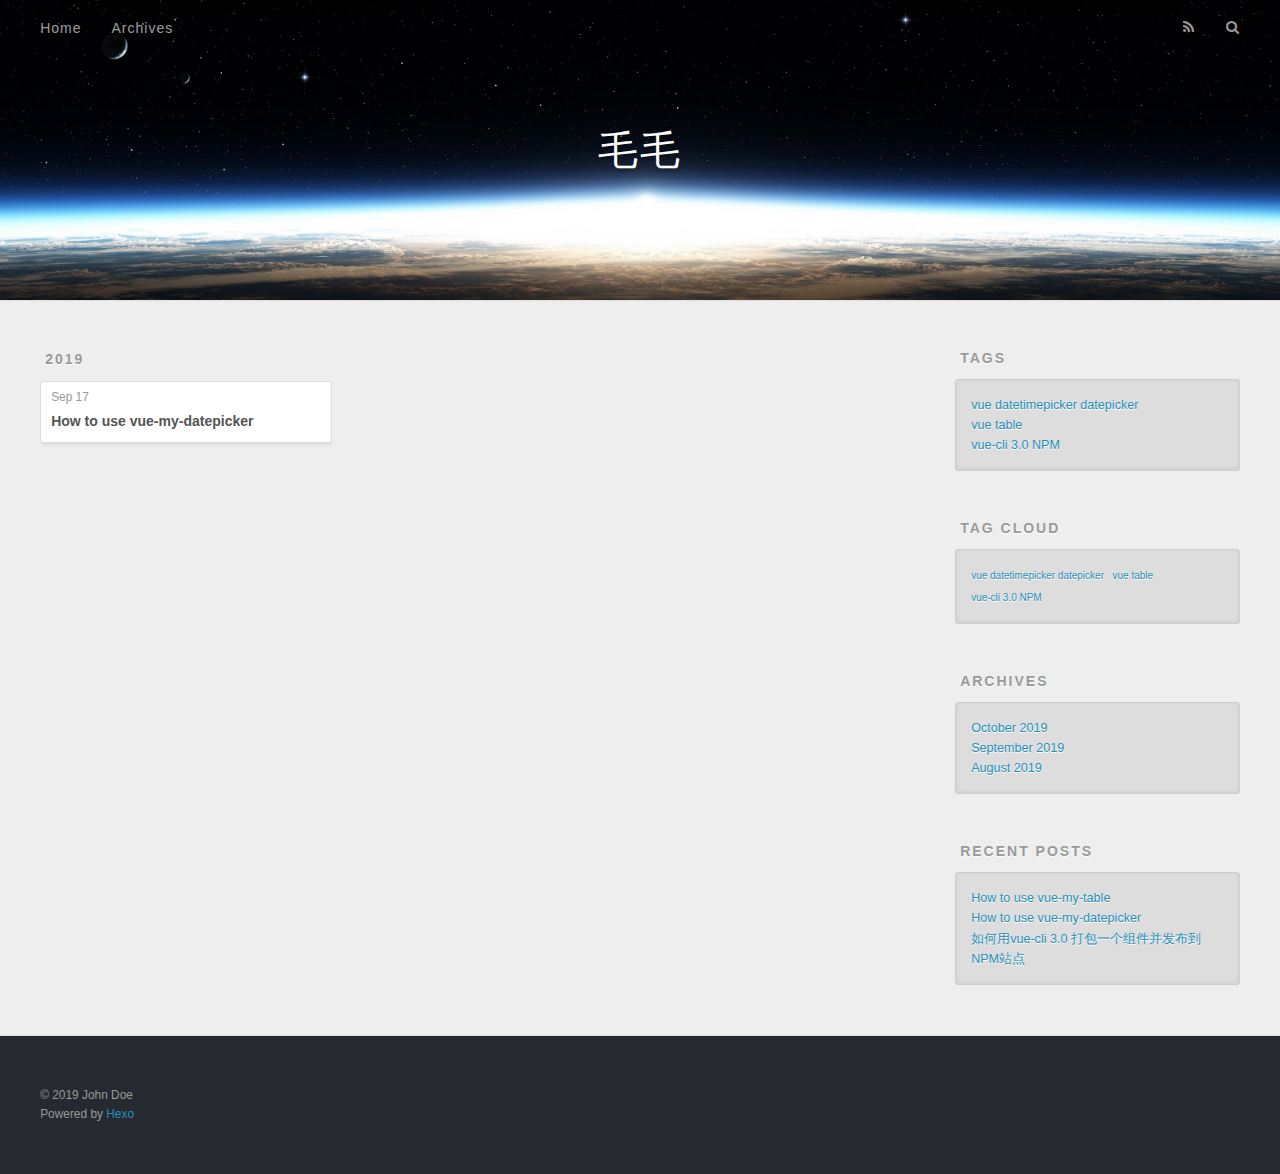
<file: archives/2019/09/index.html>
<!DOCTYPE html>
<html>
<head><meta name="generator" content="Hexo 3.9.0">
  <meta charset="utf-8">
  

  
  <title>Archives: 2019/9 | 毛毛</title>
  <meta name="viewport" content="width=device-width, initial-scale=1, maximum-scale=1">
  <meta property="og:type" content="website">
<meta property="og:title" content="毛毛">
<meta property="og:url" content="http://yoursite.com/archives/2019/09/index.html">
<meta property="og:site_name" content="毛毛">
<meta property="og:locale" content="en">
<meta name="twitter:card" content="summary">
<meta name="twitter:title" content="毛毛">
  
    <link rel="alternate" href="/atom.xml" title="毛毛" type="application/atom+xml">
  
  
    <link rel="icon" href="/favicon.png">
  
  
    <link href="//fonts.googleapis.com/css?family=Source+Code+Pro" rel="stylesheet" type="text/css">
  
  <link rel="stylesheet" href="/css/style.css">
  <link rel="stylesheet" href="/css/user.css" media="screen" type="text/css">
  <link rel="stylesheet" href="/css/vueMyDatepicker.css" media="screen" type="text/css">
  <link rel="stylesheet" href="/css/vueMyTable.css" media="screen" type="text/css">
</head>
</html>
<body>
  <div id="container">
    <div id="wrap">
      <header id="header">
  <div id="banner"></div>
  <div id="header-outer" class="outer">
    <div id="header-title" class="inner">
      <h1 id="logo-wrap">
        <a href="/" id="logo">毛毛</a>
      </h1>
      
    </div>
    <div id="header-inner" class="inner">
      <nav id="main-nav">
        <a id="main-nav-toggle" class="nav-icon"></a>
        
          <a class="main-nav-link" href="/">Home</a>
        
          <a class="main-nav-link" href="/archives">Archives</a>
        
      </nav>
      <nav id="sub-nav">
        
          <a id="nav-rss-link" class="nav-icon" href="/atom.xml" title="RSS Feed"></a>
        
        <a id="nav-search-btn" class="nav-icon" title="Search"></a>
      </nav>
      <div id="search-form-wrap">
        <form action="//google.com/search" method="get" accept-charset="UTF-8" class="search-form"><input type="search" name="q" class="search-form-input" placeholder="Search"><button type="submit" class="search-form-submit">&#xF002;</button><input type="hidden" name="sitesearch" value="http://yoursite.com"></form>
      </div>
    </div>
  </div>
</header>
      <div class="outer">
        <section id="main">
  
  
    
    
      
      
      <section class="archives-wrap">
        <div class="archive-year-wrap">
          <a href="/archives/2019" class="archive-year">2019</a>
        </div>
        <div class="archives">
    
    <article class="archive-article archive-type-post">
  <div class="archive-article-inner">
    <header class="archive-article-header">
      <a href="/2019/09/17/how to use vue-my-datepicker/" class="archive-article-date">
  <time datetime="2019-09-17T08:47:18.000Z" itemprop="datePublished">Sep 17</time>
</a>
      
  
    <h1 itemprop="name">
      <a class="archive-article-title" href="/2019/09/17/how to use vue-my-datepicker/">How to use vue-my-datepicker</a>
    </h1>
  

    </header>
  </div>
</article>
  
  
    </div></section>
  


</section>
        
          <aside id="sidebar">
  
    

  
    
  <div class="widget-wrap">
    <h3 class="widget-title">Tags</h3>
    <div class="widget">
      <ul class="tag-list"><li class="tag-list-item"><a class="tag-list-link" href="/tags/vue-datetimepicker-datepicker/">vue datetimepicker datepicker</a></li><li class="tag-list-item"><a class="tag-list-link" href="/tags/vue-table/">vue table</a></li><li class="tag-list-item"><a class="tag-list-link" href="/tags/vue-cli-3-0-NPM/">vue-cli 3.0 NPM</a></li></ul>
    </div>
  </div>


  
    
  <div class="widget-wrap">
    <h3 class="widget-title">Tag Cloud</h3>
    <div class="widget tagcloud">
      <a href="/tags/vue-datetimepicker-datepicker/" style="font-size: 10px;">vue datetimepicker datepicker</a> <a href="/tags/vue-table/" style="font-size: 10px;">vue table</a> <a href="/tags/vue-cli-3-0-NPM/" style="font-size: 10px;">vue-cli 3.0 NPM</a>
    </div>
  </div>

  
    
  <div class="widget-wrap">
    <h3 class="widget-title">Archives</h3>
    <div class="widget">
      <ul class="archive-list"><li class="archive-list-item"><a class="archive-list-link" href="/archives/2019/10/">October 2019</a></li><li class="archive-list-item"><a class="archive-list-link" href="/archives/2019/09/">September 2019</a></li><li class="archive-list-item"><a class="archive-list-link" href="/archives/2019/08/">August 2019</a></li></ul>
    </div>
  </div>


  
    
  <div class="widget-wrap">
    <h3 class="widget-title">Recent Posts</h3>
    <div class="widget">
      <ul>
        
          <li>
            <a href="/2019/10/29/how to use vue-my-table/">How to use vue-my-table</a>
          </li>
        
          <li>
            <a href="/2019/09/17/how to use vue-my-datepicker/">How to use vue-my-datepicker</a>
          </li>
        
          <li>
            <a href="/2019/08/30/如何用vue-cli-3-0-打包一个组件并发布到NPM站点/">如何用vue-cli 3.0 打包一个组件并发布到NPM站点</a>
          </li>
        
      </ul>
    </div>
  </div>

  
</aside>
        
      </div>
      <footer id="footer">
  
  <div class="outer">
    <div id="footer-info" class="inner">
      &copy; 2019 John Doe<br>
      Powered by <a href="http://hexo.io/" target="_blank">Hexo</a>
    </div>
  </div>
</footer>
    </div>
    <nav id="mobile-nav">
  
    <a href="/" class="mobile-nav-link">Home</a>
  
    <a href="/archives" class="mobile-nav-link">Archives</a>
  
</nav>
    

<script src="//ajax.googleapis.com/ajax/libs/jquery/2.0.3/jquery.min.js"></script>


  <link rel="stylesheet" href="/fancybox/jquery.fancybox.css">
  <script src="/fancybox/jquery.fancybox.pack.js"></script>


<script src="/js/script.js"></script>



  </div>
</body>
</html>
</file>
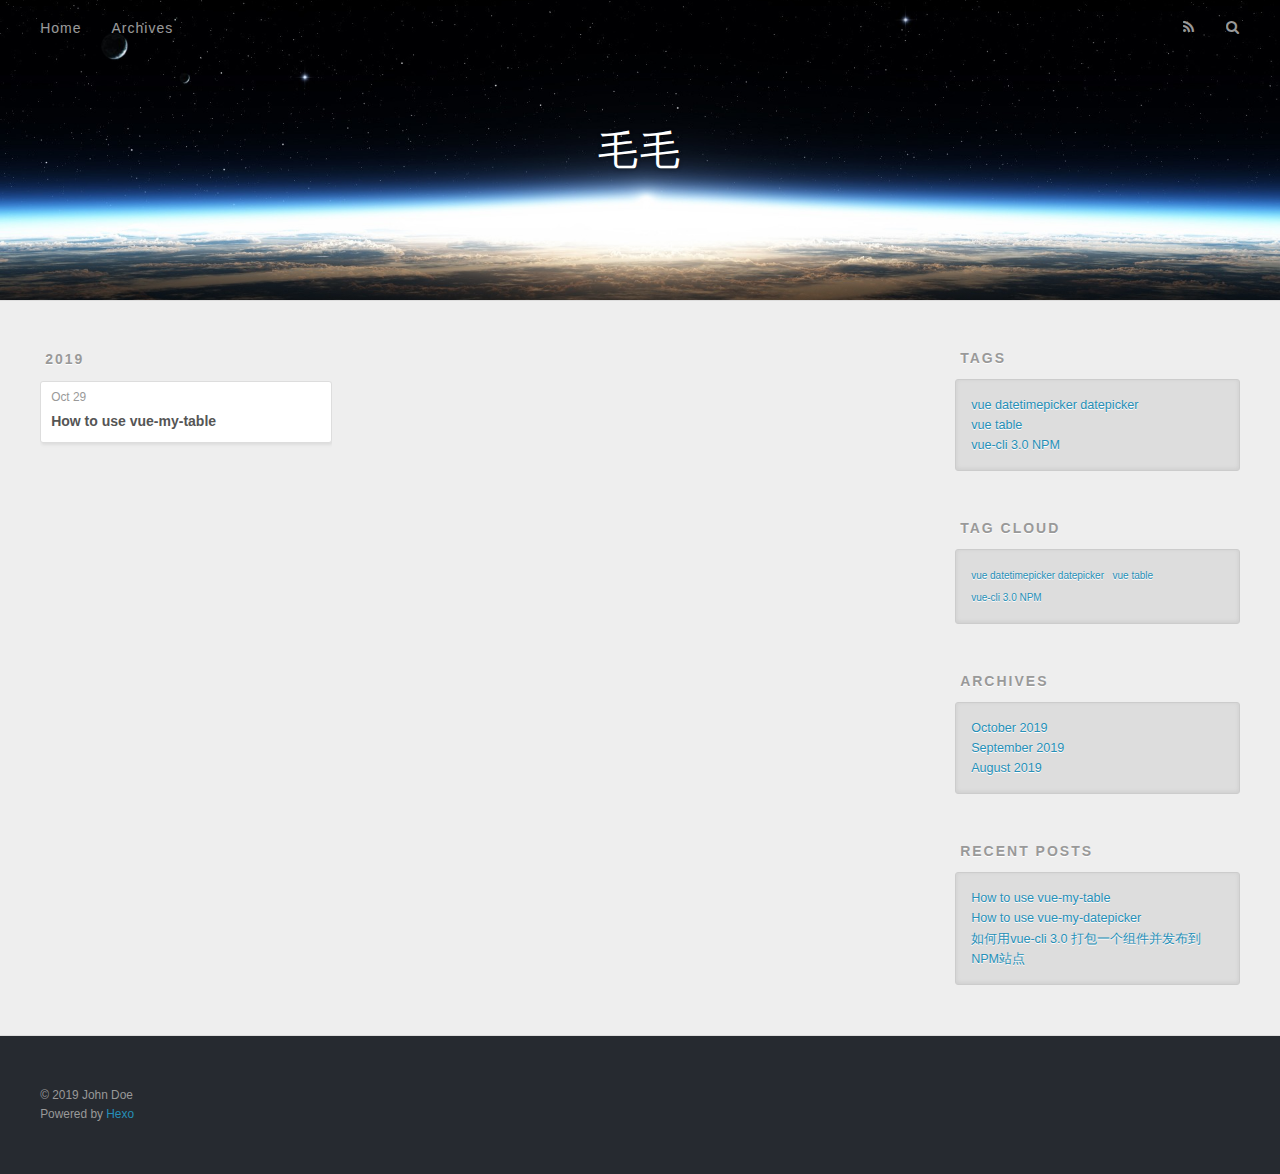
<file: archives/2019/10/index.html>
<!DOCTYPE html>
<html>
<head><meta name="generator" content="Hexo 3.9.0">
  <meta charset="utf-8">
  

  
  <title>Archives: 2019/10 | 毛毛</title>
  <meta name="viewport" content="width=device-width, initial-scale=1, maximum-scale=1">
  <meta property="og:type" content="website">
<meta property="og:title" content="毛毛">
<meta property="og:url" content="http://yoursite.com/archives/2019/10/index.html">
<meta property="og:site_name" content="毛毛">
<meta property="og:locale" content="en">
<meta name="twitter:card" content="summary">
<meta name="twitter:title" content="毛毛">
  
    <link rel="alternate" href="/atom.xml" title="毛毛" type="application/atom+xml">
  
  
    <link rel="icon" href="/favicon.png">
  
  
    <link href="//fonts.googleapis.com/css?family=Source+Code+Pro" rel="stylesheet" type="text/css">
  
  <link rel="stylesheet" href="/css/style.css">
  <link rel="stylesheet" href="/css/user.css" media="screen" type="text/css">
  <link rel="stylesheet" href="/css/vueMyDatepicker.css" media="screen" type="text/css">
  <link rel="stylesheet" href="/css/vueMyTable.css" media="screen" type="text/css">
</head>
</html>
<body>
  <div id="container">
    <div id="wrap">
      <header id="header">
  <div id="banner"></div>
  <div id="header-outer" class="outer">
    <div id="header-title" class="inner">
      <h1 id="logo-wrap">
        <a href="/" id="logo">毛毛</a>
      </h1>
      
    </div>
    <div id="header-inner" class="inner">
      <nav id="main-nav">
        <a id="main-nav-toggle" class="nav-icon"></a>
        
          <a class="main-nav-link" href="/">Home</a>
        
          <a class="main-nav-link" href="/archives">Archives</a>
        
      </nav>
      <nav id="sub-nav">
        
          <a id="nav-rss-link" class="nav-icon" href="/atom.xml" title="RSS Feed"></a>
        
        <a id="nav-search-btn" class="nav-icon" title="Search"></a>
      </nav>
      <div id="search-form-wrap">
        <form action="//google.com/search" method="get" accept-charset="UTF-8" class="search-form"><input type="search" name="q" class="search-form-input" placeholder="Search"><button type="submit" class="search-form-submit">&#xF002;</button><input type="hidden" name="sitesearch" value="http://yoursite.com"></form>
      </div>
    </div>
  </div>
</header>
      <div class="outer">
        <section id="main">
  
  
    
    
      
      
      <section class="archives-wrap">
        <div class="archive-year-wrap">
          <a href="/archives/2019" class="archive-year">2019</a>
        </div>
        <div class="archives">
    
    <article class="archive-article archive-type-post">
  <div class="archive-article-inner">
    <header class="archive-article-header">
      <a href="/2019/10/29/how to use vue-my-table/" class="archive-article-date">
  <time datetime="2019-10-29T03:47:18.000Z" itemprop="datePublished">Oct 29</time>
</a>
      
  
    <h1 itemprop="name">
      <a class="archive-article-title" href="/2019/10/29/how to use vue-my-table/">How to use vue-my-table</a>
    </h1>
  

    </header>
  </div>
</article>
  
  
    </div></section>
  


</section>
        
          <aside id="sidebar">
  
    

  
    
  <div class="widget-wrap">
    <h3 class="widget-title">Tags</h3>
    <div class="widget">
      <ul class="tag-list"><li class="tag-list-item"><a class="tag-list-link" href="/tags/vue-datetimepicker-datepicker/">vue datetimepicker datepicker</a></li><li class="tag-list-item"><a class="tag-list-link" href="/tags/vue-table/">vue table</a></li><li class="tag-list-item"><a class="tag-list-link" href="/tags/vue-cli-3-0-NPM/">vue-cli 3.0 NPM</a></li></ul>
    </div>
  </div>


  
    
  <div class="widget-wrap">
    <h3 class="widget-title">Tag Cloud</h3>
    <div class="widget tagcloud">
      <a href="/tags/vue-datetimepicker-datepicker/" style="font-size: 10px;">vue datetimepicker datepicker</a> <a href="/tags/vue-table/" style="font-size: 10px;">vue table</a> <a href="/tags/vue-cli-3-0-NPM/" style="font-size: 10px;">vue-cli 3.0 NPM</a>
    </div>
  </div>

  
    
  <div class="widget-wrap">
    <h3 class="widget-title">Archives</h3>
    <div class="widget">
      <ul class="archive-list"><li class="archive-list-item"><a class="archive-list-link" href="/archives/2019/10/">October 2019</a></li><li class="archive-list-item"><a class="archive-list-link" href="/archives/2019/09/">September 2019</a></li><li class="archive-list-item"><a class="archive-list-link" href="/archives/2019/08/">August 2019</a></li></ul>
    </div>
  </div>


  
    
  <div class="widget-wrap">
    <h3 class="widget-title">Recent Posts</h3>
    <div class="widget">
      <ul>
        
          <li>
            <a href="/2019/10/29/how to use vue-my-table/">How to use vue-my-table</a>
          </li>
        
          <li>
            <a href="/2019/09/17/how to use vue-my-datepicker/">How to use vue-my-datepicker</a>
          </li>
        
          <li>
            <a href="/2019/08/30/如何用vue-cli-3-0-打包一个组件并发布到NPM站点/">如何用vue-cli 3.0 打包一个组件并发布到NPM站点</a>
          </li>
        
      </ul>
    </div>
  </div>

  
</aside>
        
      </div>
      <footer id="footer">
  
  <div class="outer">
    <div id="footer-info" class="inner">
      &copy; 2019 John Doe<br>
      Powered by <a href="http://hexo.io/" target="_blank">Hexo</a>
    </div>
  </div>
</footer>
    </div>
    <nav id="mobile-nav">
  
    <a href="/" class="mobile-nav-link">Home</a>
  
    <a href="/archives" class="mobile-nav-link">Archives</a>
  
</nav>
    

<script src="//ajax.googleapis.com/ajax/libs/jquery/2.0.3/jquery.min.js"></script>


  <link rel="stylesheet" href="/fancybox/jquery.fancybox.css">
  <script src="/fancybox/jquery.fancybox.pack.js"></script>


<script src="/js/script.js"></script>



  </div>
</body>
</html>
</file>
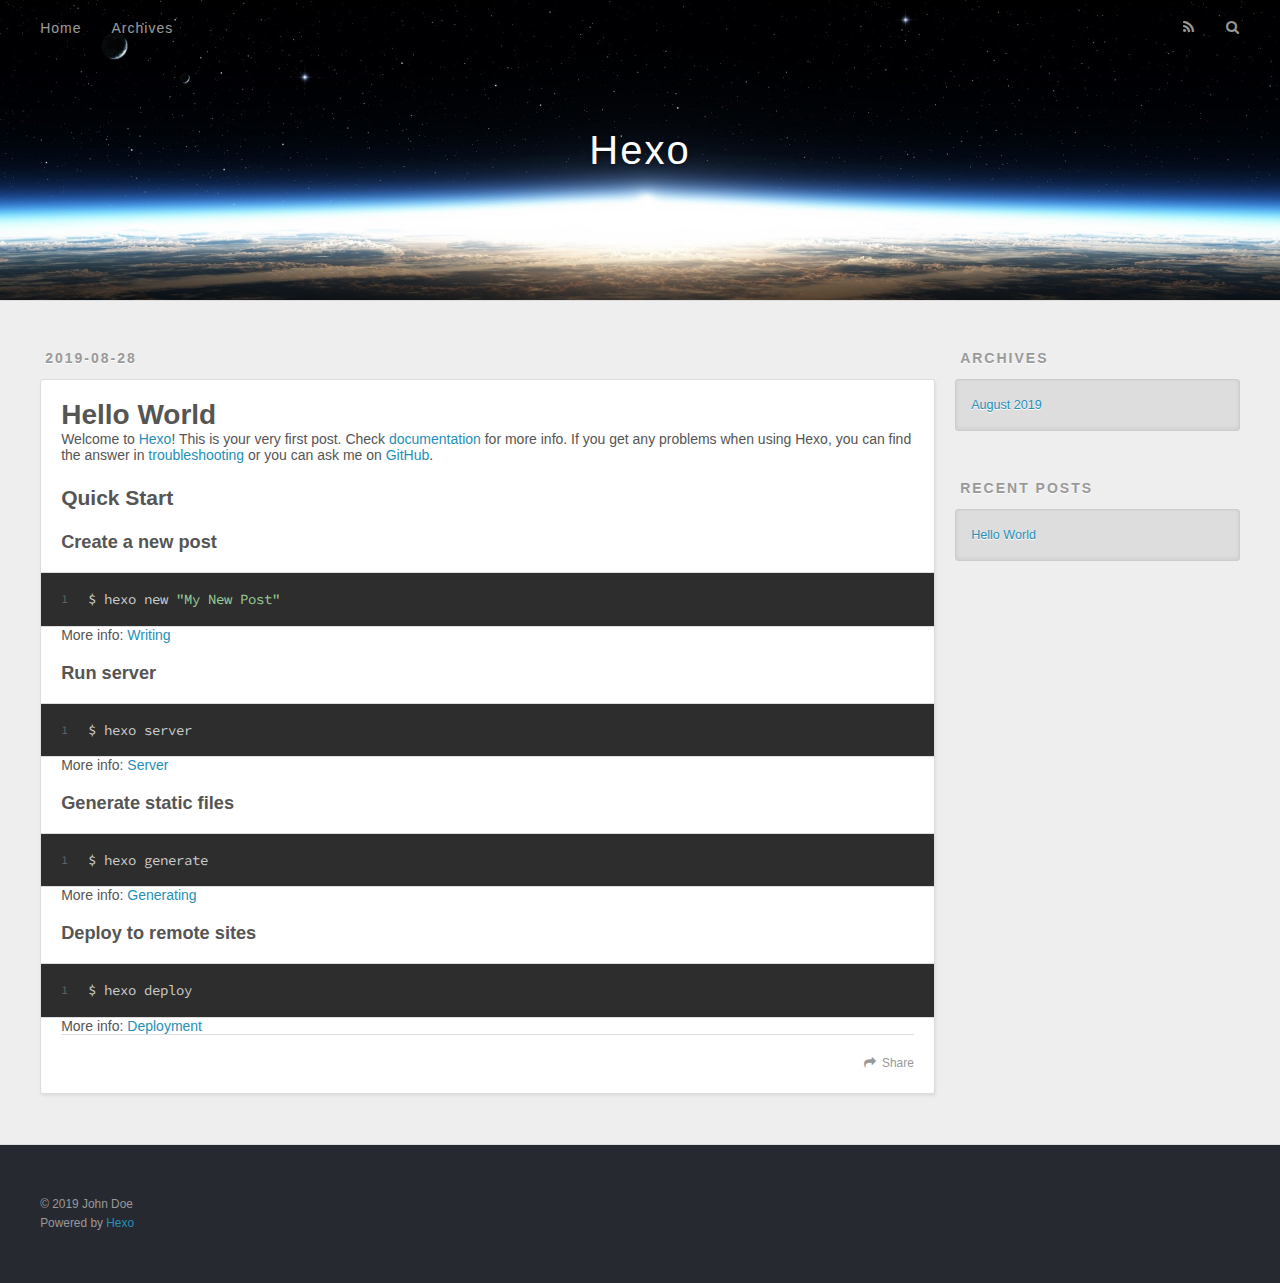
<file: 2019/08/28/hello-world/index.html>
<!DOCTYPE html>
<html>
<head><meta name="generator" content="Hexo 3.9.0">
  <meta charset="utf-8">
  

  
  <title>Hello World | Hexo</title>
  <meta name="viewport" content="width=device-width, initial-scale=1, maximum-scale=1">
  <meta name="description" content="Welcome to Hexo! This is your very first post. Check documentation for more info. If you get any problems when using Hexo, you can find the answer in troubleshooting or you can ask me on GitHub. Quick">
<meta property="og:type" content="article">
<meta property="og:title" content="Hello World">
<meta property="og:url" content="http://yoursite.com/2019/08/28/hello-world/index.html">
<meta property="og:site_name" content="Hexo">
<meta property="og:description" content="Welcome to Hexo! This is your very first post. Check documentation for more info. If you get any problems when using Hexo, you can find the answer in troubleshooting or you can ask me on GitHub. Quick">
<meta property="og:locale" content="en">
<meta property="og:updated_time" content="2019-08-28T08:35:29.745Z">
<meta name="twitter:card" content="summary">
<meta name="twitter:title" content="Hello World">
<meta name="twitter:description" content="Welcome to Hexo! This is your very first post. Check documentation for more info. If you get any problems when using Hexo, you can find the answer in troubleshooting or you can ask me on GitHub. Quick">
  
    <link rel="alternate" href="/atom.xml" title="Hexo" type="application/atom+xml">
  
  
    <link rel="icon" href="/favicon.png">
  
  
    <link href="//fonts.googleapis.com/css?family=Source+Code+Pro" rel="stylesheet" type="text/css">
  
  <link rel="stylesheet" href="/css/style.css">
</head>
</html>
<body>
  <div id="container">
    <div id="wrap">
      <header id="header">
  <div id="banner"></div>
  <div id="header-outer" class="outer">
    <div id="header-title" class="inner">
      <h1 id="logo-wrap">
        <a href="/" id="logo">Hexo</a>
      </h1>
      
    </div>
    <div id="header-inner" class="inner">
      <nav id="main-nav">
        <a id="main-nav-toggle" class="nav-icon"></a>
        
          <a class="main-nav-link" href="/">Home</a>
        
          <a class="main-nav-link" href="/archives">Archives</a>
        
      </nav>
      <nav id="sub-nav">
        
          <a id="nav-rss-link" class="nav-icon" href="/atom.xml" title="RSS Feed"></a>
        
        <a id="nav-search-btn" class="nav-icon" title="Search"></a>
      </nav>
      <div id="search-form-wrap">
        <form action="//google.com/search" method="get" accept-charset="UTF-8" class="search-form"><input type="search" name="q" class="search-form-input" placeholder="Search"><button type="submit" class="search-form-submit">&#xF002;</button><input type="hidden" name="sitesearch" value="http://yoursite.com"></form>
      </div>
    </div>
  </div>
</header>
      <div class="outer">
        <section id="main"><article id="post-hello-world" class="article article-type-post" itemscope itemprop="blogPost">
  <div class="article-meta">
    <a href="/2019/08/28/hello-world/" class="article-date">
  <time datetime="2019-08-28T08:35:29.745Z" itemprop="datePublished">2019-08-28</time>
</a>
    
  </div>
  <div class="article-inner">
    
    
      <header class="article-header">
        
  
    <h1 class="article-title" itemprop="name">
      Hello World
    </h1>
  

      </header>
    
    <div class="article-entry" itemprop="articleBody">
      
        <p>Welcome to <a href="https://hexo.io/" target="_blank" rel="noopener">Hexo</a>! This is your very first post. Check <a href="https://hexo.io/docs/" target="_blank" rel="noopener">documentation</a> for more info. If you get any problems when using Hexo, you can find the answer in <a href="https://hexo.io/docs/troubleshooting.html" target="_blank" rel="noopener">troubleshooting</a> or you can ask me on <a href="https://github.com/hexojs/hexo/issues" target="_blank" rel="noopener">GitHub</a>.</p>
<h2 id="Quick-Start"><a href="#Quick-Start" class="headerlink" title="Quick Start"></a>Quick Start</h2><h3 id="Create-a-new-post"><a href="#Create-a-new-post" class="headerlink" title="Create a new post"></a>Create a new post</h3><figure class="highlight bash"><table><tr><td class="gutter"><pre><span class="line">1</span><br></pre></td><td class="code"><pre><span class="line">$ hexo new <span class="string">"My New Post"</span></span><br></pre></td></tr></table></figure>

<p>More info: <a href="https://hexo.io/docs/writing.html" target="_blank" rel="noopener">Writing</a></p>
<h3 id="Run-server"><a href="#Run-server" class="headerlink" title="Run server"></a>Run server</h3><figure class="highlight bash"><table><tr><td class="gutter"><pre><span class="line">1</span><br></pre></td><td class="code"><pre><span class="line">$ hexo server</span><br></pre></td></tr></table></figure>

<p>More info: <a href="https://hexo.io/docs/server.html" target="_blank" rel="noopener">Server</a></p>
<h3 id="Generate-static-files"><a href="#Generate-static-files" class="headerlink" title="Generate static files"></a>Generate static files</h3><figure class="highlight bash"><table><tr><td class="gutter"><pre><span class="line">1</span><br></pre></td><td class="code"><pre><span class="line">$ hexo generate</span><br></pre></td></tr></table></figure>

<p>More info: <a href="https://hexo.io/docs/generating.html" target="_blank" rel="noopener">Generating</a></p>
<h3 id="Deploy-to-remote-sites"><a href="#Deploy-to-remote-sites" class="headerlink" title="Deploy to remote sites"></a>Deploy to remote sites</h3><figure class="highlight bash"><table><tr><td class="gutter"><pre><span class="line">1</span><br></pre></td><td class="code"><pre><span class="line">$ hexo deploy</span><br></pre></td></tr></table></figure>

<p>More info: <a href="https://hexo.io/docs/deployment.html" target="_blank" rel="noopener">Deployment</a></p>

      
    </div>
    <footer class="article-footer">
      <a data-url="http://yoursite.com/2019/08/28/hello-world/" data-id="cjzv0d6530000f8tpss6s5xga" class="article-share-link">Share</a>
      
      
    </footer>
  </div>
  
    
  
</article>

</section>
        
          <aside id="sidebar">
  
    

  
    

  
    
  
    
  <div class="widget-wrap">
    <h3 class="widget-title">Archives</h3>
    <div class="widget">
      <ul class="archive-list"><li class="archive-list-item"><a class="archive-list-link" href="/archives/2019/08/">August 2019</a></li></ul>
    </div>
  </div>


  
    
  <div class="widget-wrap">
    <h3 class="widget-title">Recent Posts</h3>
    <div class="widget">
      <ul>
        
          <li>
            <a href="/2019/08/28/hello-world/">Hello World</a>
          </li>
        
      </ul>
    </div>
  </div>

  
</aside>
        
      </div>
      <footer id="footer">
  
  <div class="outer">
    <div id="footer-info" class="inner">
      &copy; 2019 John Doe<br>
      Powered by <a href="http://hexo.io/" target="_blank">Hexo</a>
    </div>
  </div>
</footer>
    </div>
    <nav id="mobile-nav">
  
    <a href="/" class="mobile-nav-link">Home</a>
  
    <a href="/archives" class="mobile-nav-link">Archives</a>
  
</nav>
    

<script src="//ajax.googleapis.com/ajax/libs/jquery/2.0.3/jquery.min.js"></script>


  <link rel="stylesheet" href="/fancybox/jquery.fancybox.css">
  <script src="/fancybox/jquery.fancybox.pack.js"></script>


<script src="/js/script.js"></script>



  </div>
</body>
</html>
</file>
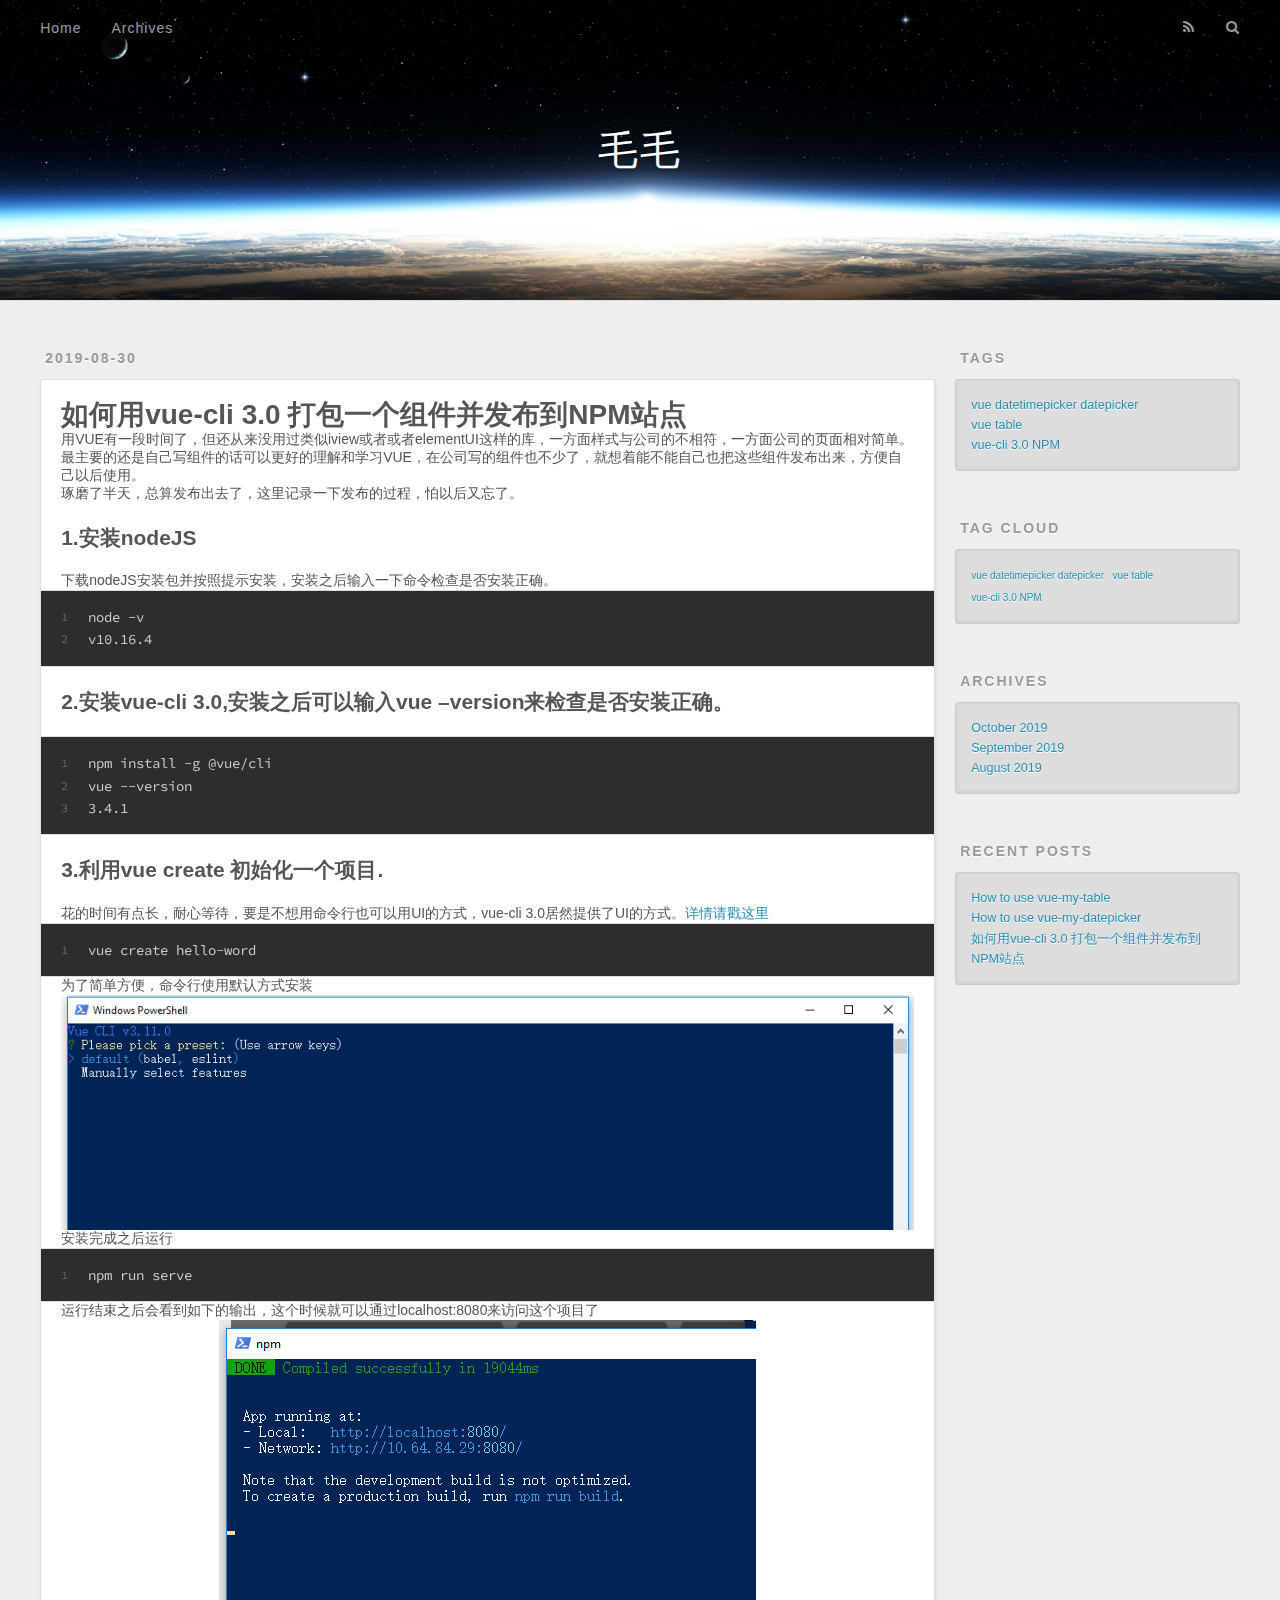
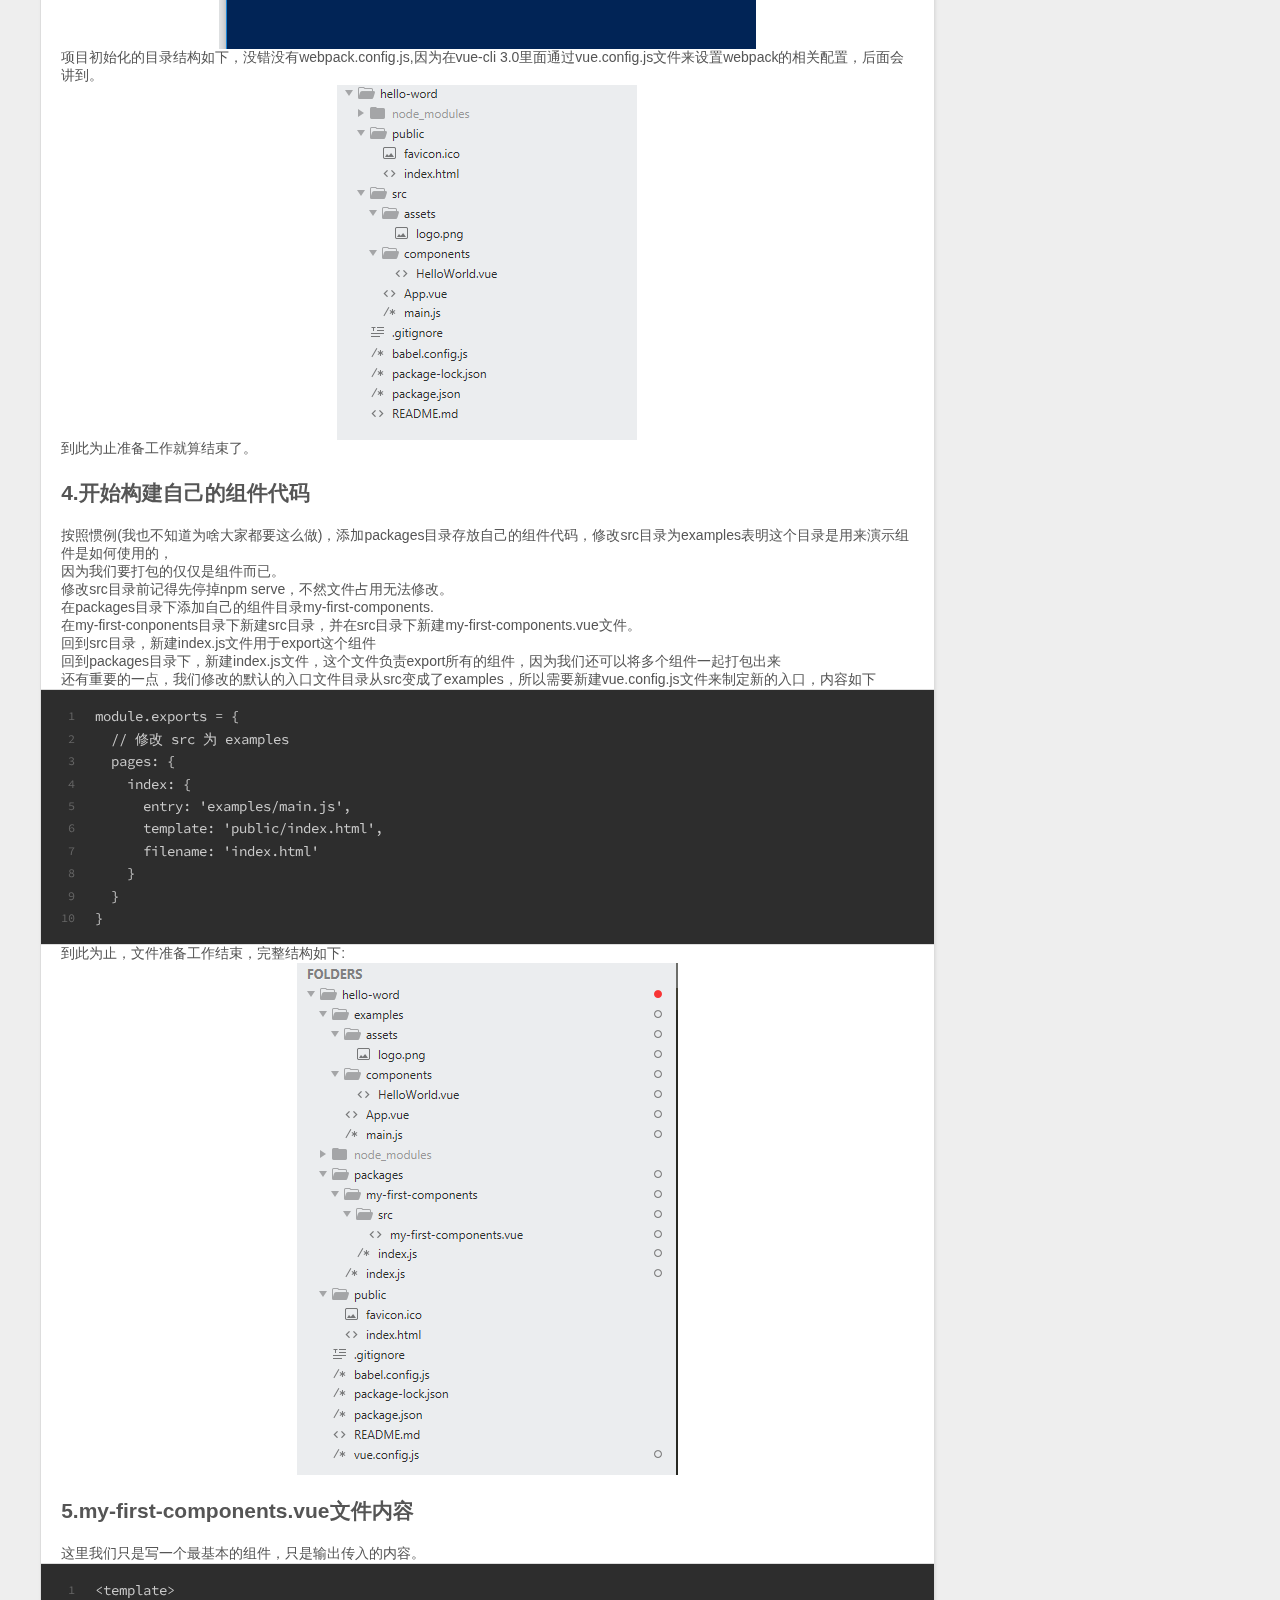
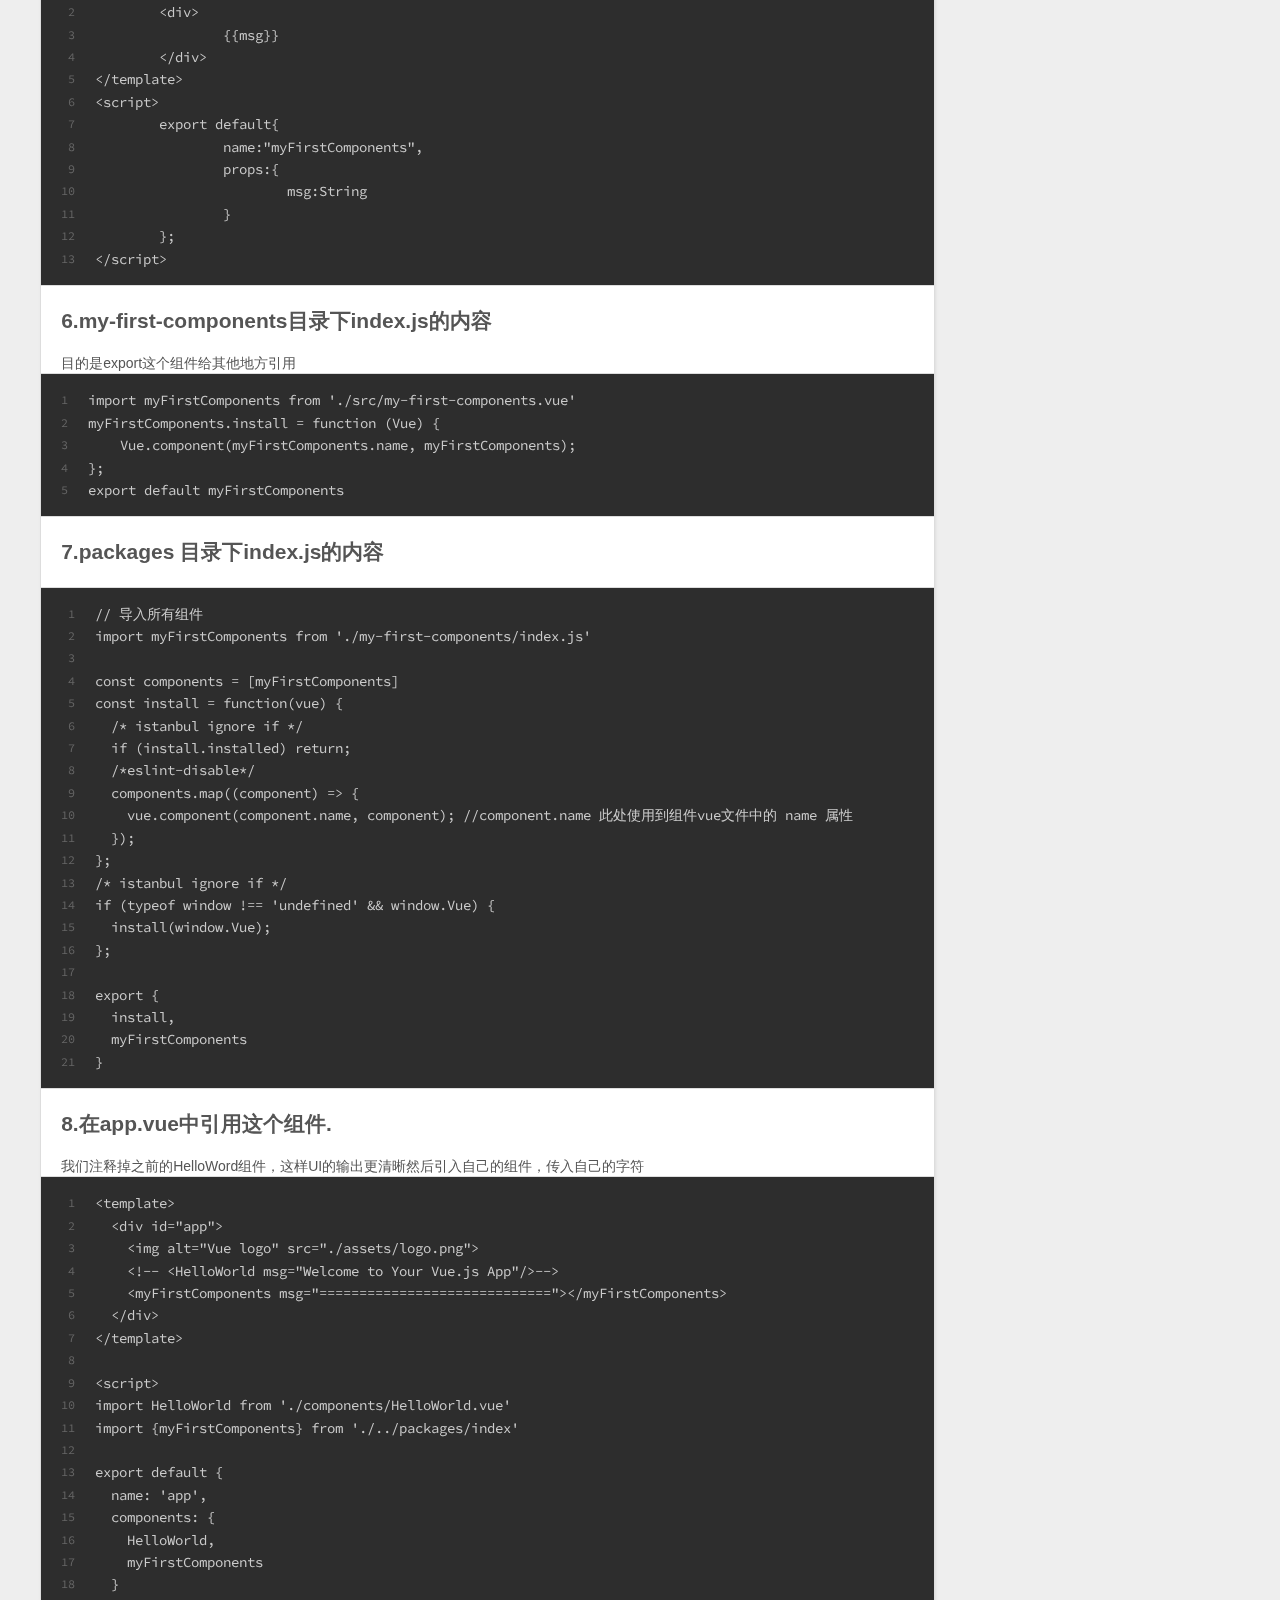
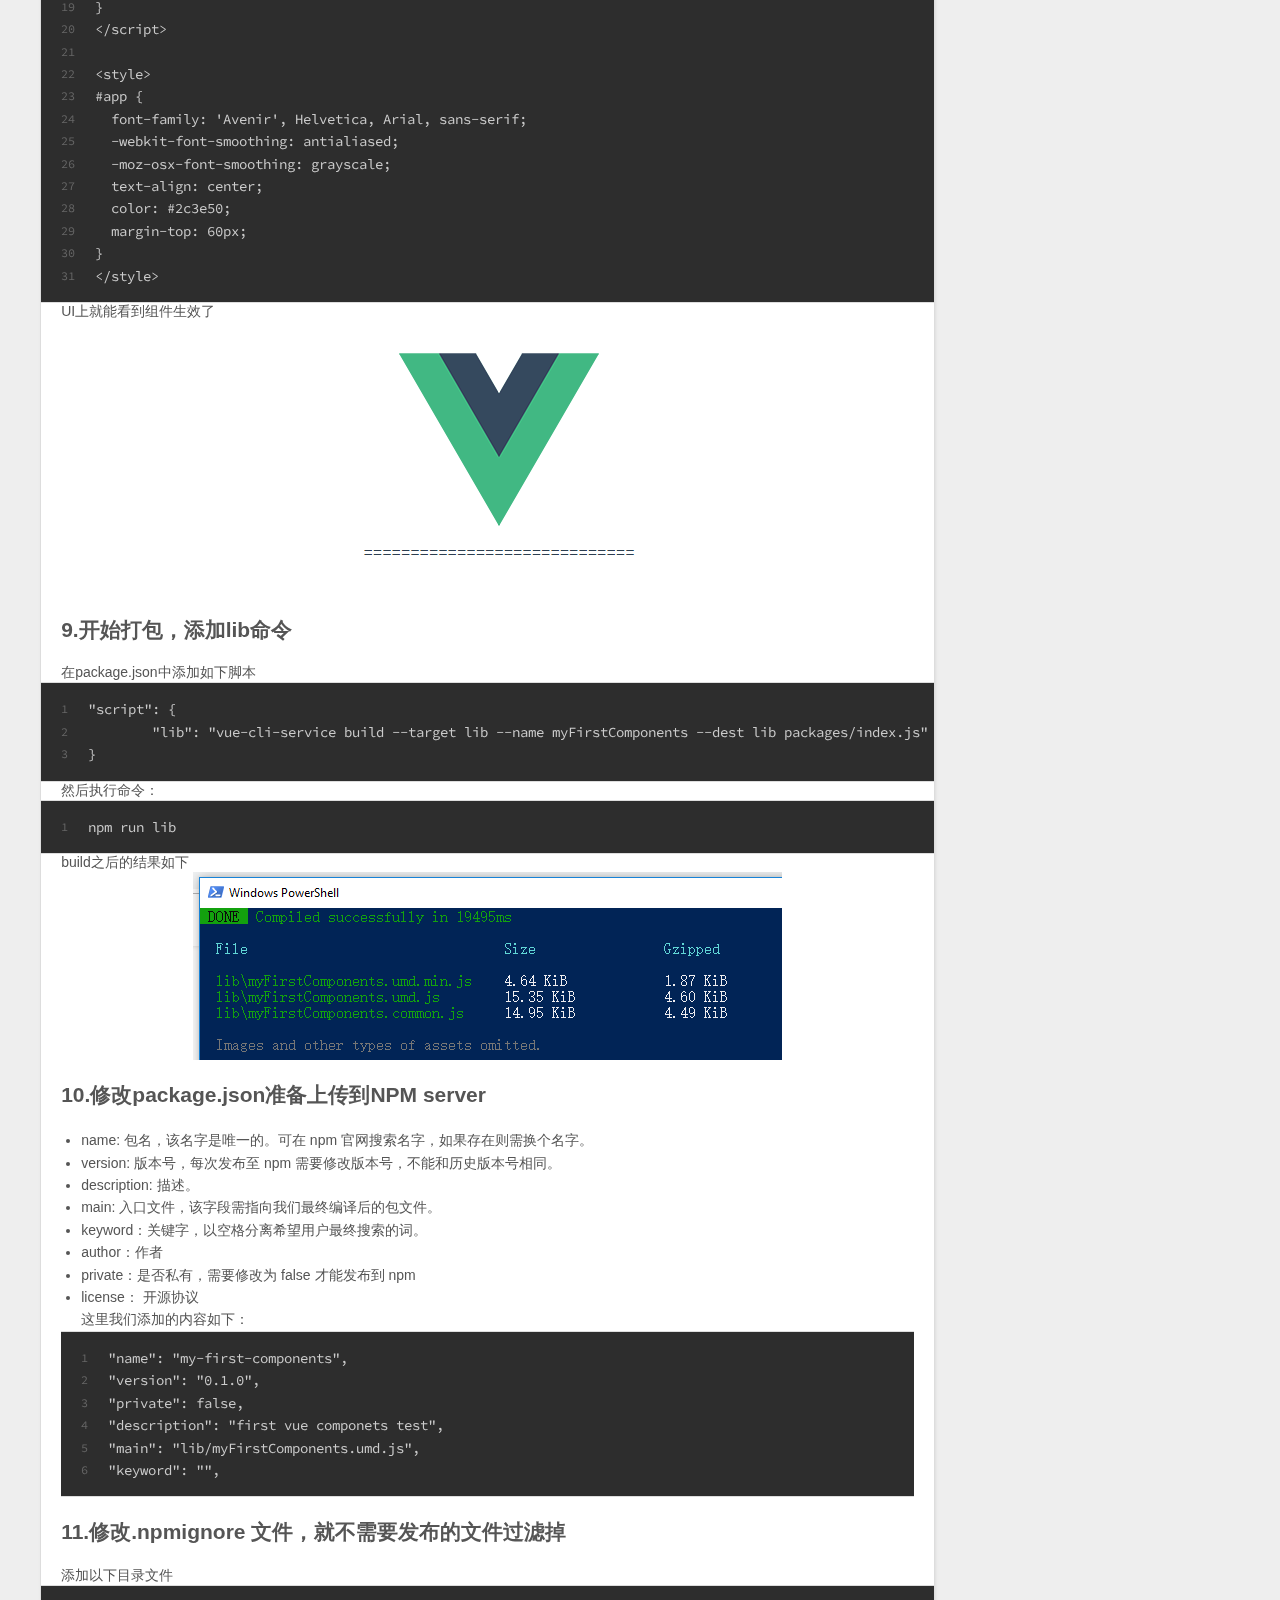
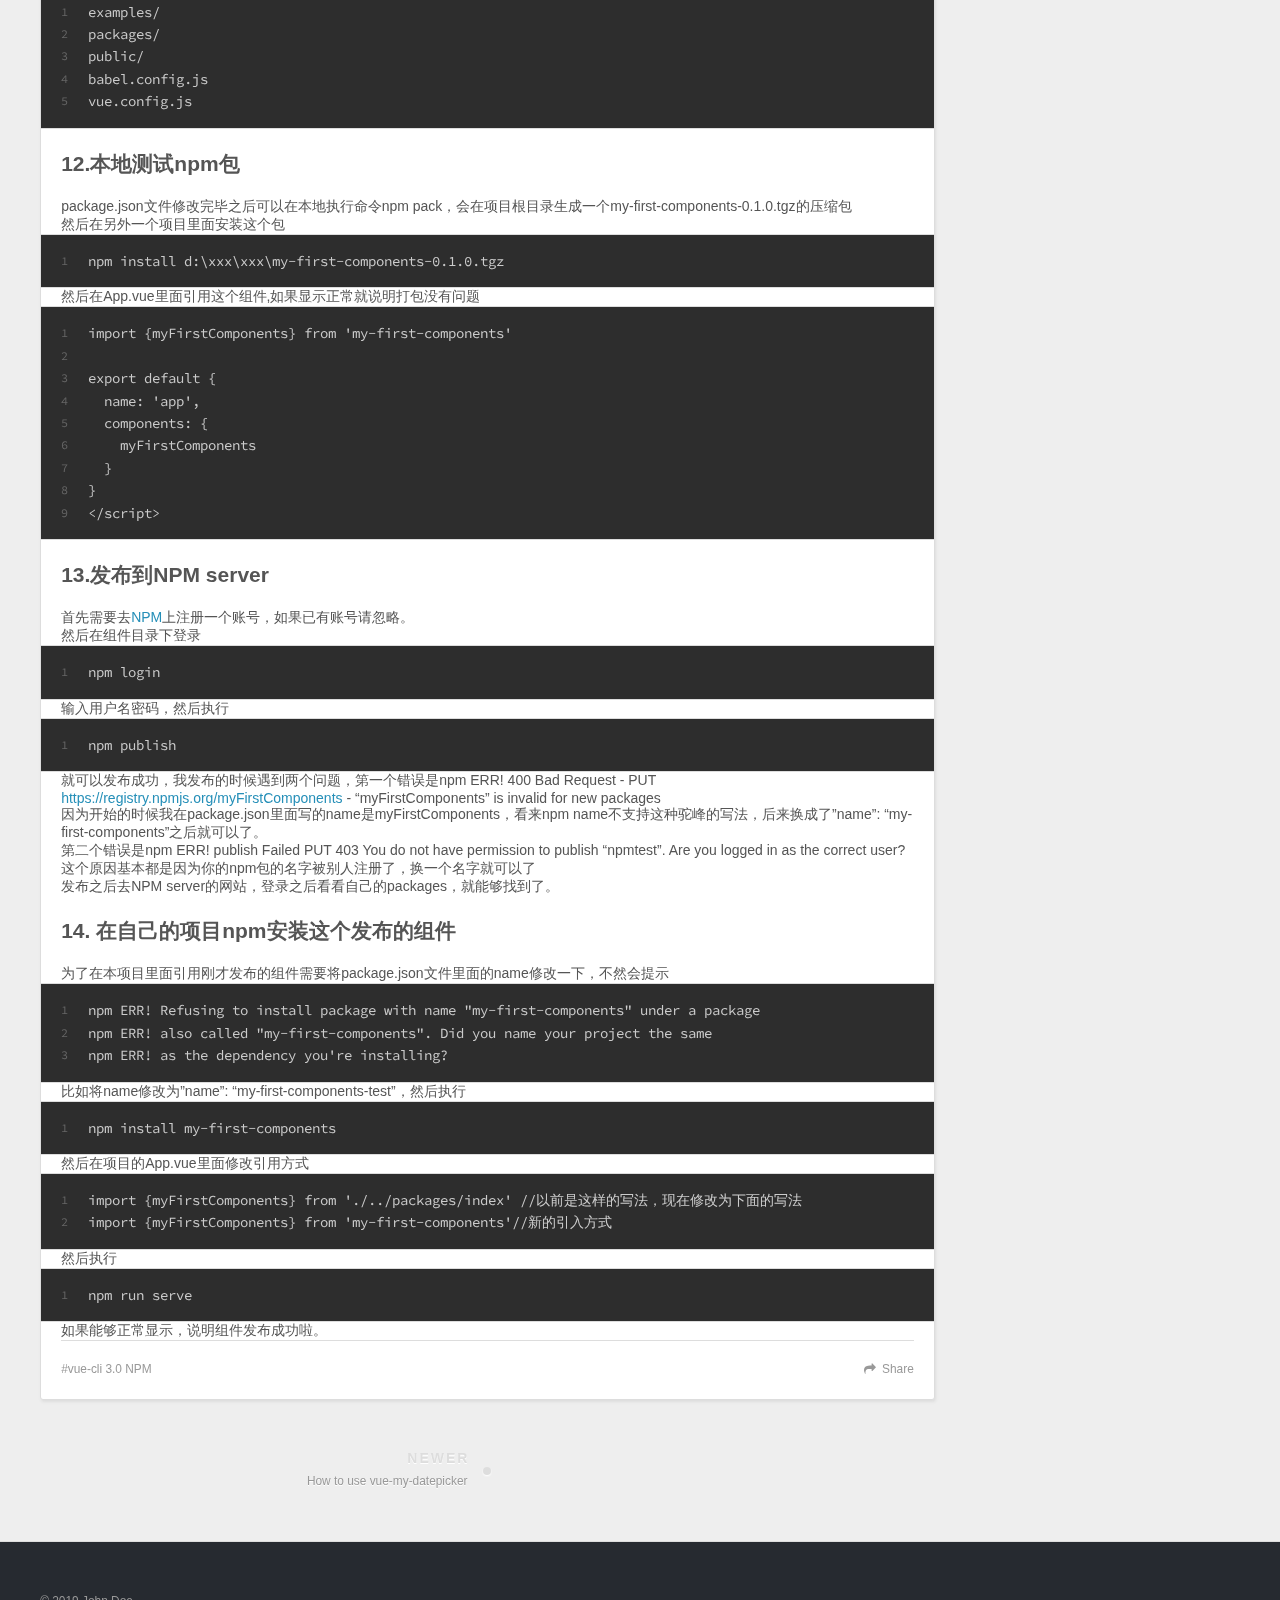
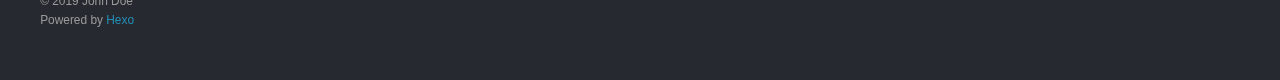
<file: 2019/08/30/如何用vue-cli-3-0-打包一个组件并发布到NPM站点/index.html>
<!DOCTYPE html>
<html>
<head><meta name="generator" content="Hexo 3.9.0">
  <meta charset="utf-8">
  

  
  <title>如何用vue-cli 3.0 打包一个组件并发布到NPM站点 | 毛毛</title>
  <meta name="viewport" content="width=device-width, initial-scale=1, maximum-scale=1">
  <meta name="description" content="用VUE有一段时间了，但还从来没用过类似iview或者或者elementUI这样的库，一方面样式与公司的不相符，一方面公司的页面相对简单。最主要的还是自己写组件的话可以更好的理解和学习VUE，在公司写的组件也不少了，就想着能不能自己也把这些组件发布出来，方便自己以后使用。琢磨了半天，总算发布出去了，这里记录一下发布的过程，怕以后又忘了。 1.安装nodeJS下载nodeJS安装包并按照提示安装，安">
<meta name="keywords" content="vue-cli 3.0 NPM">
<meta property="og:type" content="article">
<meta property="og:title" content="如何用vue-cli 3.0 打包一个组件并发布到NPM站点">
<meta property="og:url" content="http://yoursite.com/2019/08/30/如何用vue-cli-3-0-打包一个组件并发布到NPM站点/index.html">
<meta property="og:site_name" content="毛毛">
<meta property="og:description" content="用VUE有一段时间了，但还从来没用过类似iview或者或者elementUI这样的库，一方面样式与公司的不相符，一方面公司的页面相对简单。最主要的还是自己写组件的话可以更好的理解和学习VUE，在公司写的组件也不少了，就想着能不能自己也把这些组件发布出来，方便自己以后使用。琢磨了半天，总算发布出去了，这里记录一下发布的过程，怕以后又忘了。 1.安装nodeJS下载nodeJS安装包并按照提示安装，安">
<meta property="og:locale" content="en">
<meta property="og:image" content="http://yoursite.com/2019/08/30/如何用vue-cli-3-0-打包一个组件并发布到NPM站点/1.png">
<meta property="og:image" content="http://yoursite.com/2019/08/30/如何用vue-cli-3-0-打包一个组件并发布到NPM站点/2.png">
<meta property="og:image" content="http://yoursite.com/2019/08/30/如何用vue-cli-3-0-打包一个组件并发布到NPM站点/3.png">
<meta property="og:image" content="http://yoursite.com/2019/08/30/如何用vue-cli-3-0-打包一个组件并发布到NPM站点/4.png">
<meta property="og:image" content="http://yoursite.com/2019/08/30/如何用vue-cli-3-0-打包一个组件并发布到NPM站点/5.png">
<meta property="og:image" content="http://yoursite.com/2019/08/30/如何用vue-cli-3-0-打包一个组件并发布到NPM站点/6.png">
<meta property="og:updated_time" content="2019-08-30T09:22:16.131Z">
<meta name="twitter:card" content="summary">
<meta name="twitter:title" content="如何用vue-cli 3.0 打包一个组件并发布到NPM站点">
<meta name="twitter:description" content="用VUE有一段时间了，但还从来没用过类似iview或者或者elementUI这样的库，一方面样式与公司的不相符，一方面公司的页面相对简单。最主要的还是自己写组件的话可以更好的理解和学习VUE，在公司写的组件也不少了，就想着能不能自己也把这些组件发布出来，方便自己以后使用。琢磨了半天，总算发布出去了，这里记录一下发布的过程，怕以后又忘了。 1.安装nodeJS下载nodeJS安装包并按照提示安装，安">
<meta name="twitter:image" content="http://yoursite.com/2019/08/30/如何用vue-cli-3-0-打包一个组件并发布到NPM站点/1.png">
  
    <link rel="alternate" href="/atom.xml" title="毛毛" type="application/atom+xml">
  
  
    <link rel="icon" href="/favicon.png">
  
  
    <link href="//fonts.googleapis.com/css?family=Source+Code+Pro" rel="stylesheet" type="text/css">
  
  <link rel="stylesheet" href="/css/style.css">
  <link rel="stylesheet" href="/css/user.css" media="screen" type="text/css">
  <link rel="stylesheet" href="/css/vueMyDatepicker.css" media="screen" type="text/css">
  <link rel="stylesheet" href="/css/vueMyTable.css" media="screen" type="text/css">
</head>
</html>
<body>
  <div id="container">
    <div id="wrap">
      <header id="header">
  <div id="banner"></div>
  <div id="header-outer" class="outer">
    <div id="header-title" class="inner">
      <h1 id="logo-wrap">
        <a href="/" id="logo">毛毛</a>
      </h1>
      
    </div>
    <div id="header-inner" class="inner">
      <nav id="main-nav">
        <a id="main-nav-toggle" class="nav-icon"></a>
        
          <a class="main-nav-link" href="/">Home</a>
        
          <a class="main-nav-link" href="/archives">Archives</a>
        
      </nav>
      <nav id="sub-nav">
        
          <a id="nav-rss-link" class="nav-icon" href="/atom.xml" title="RSS Feed"></a>
        
        <a id="nav-search-btn" class="nav-icon" title="Search"></a>
      </nav>
      <div id="search-form-wrap">
        <form action="//google.com/search" method="get" accept-charset="UTF-8" class="search-form"><input type="search" name="q" class="search-form-input" placeholder="Search"><button type="submit" class="search-form-submit">&#xF002;</button><input type="hidden" name="sitesearch" value="http://yoursite.com"></form>
      </div>
    </div>
  </div>
</header>
      <div class="outer">
        <section id="main"><article id="post-如何用vue-cli-3-0-打包一个组件并发布到NPM站点" class="article article-type-post" itemscope itemprop="blogPost">
  <div class="article-meta">
    <a href="/2019/08/30/如何用vue-cli-3-0-打包一个组件并发布到NPM站点/" class="article-date">
  <time datetime="2019-08-30T08:21:18.000Z" itemprop="datePublished">2019-08-30</time>
</a>
    
  </div>
  <div class="article-inner">
    
    
      <header class="article-header">
        
  
    <h1 class="article-title" itemprop="name">
      如何用vue-cli 3.0 打包一个组件并发布到NPM站点
    </h1>
  

      </header>
    
    <div class="article-entry" itemprop="articleBody">
      
        <p>用VUE有一段时间了，但还从来没用过类似iview或者或者elementUI这样的库，一方面样式与公司的不相符，一方面公司的页面相对简单。<br>最主要的还是自己写组件的话可以更好的理解和学习VUE，在公司写的组件也不少了，就想着能不能自己也把这些组件发布出来，方便自己以后使用。<br>琢磨了半天，总算发布出去了，这里记录一下发布的过程，怕以后又忘了。</p>
<h2 id="1-安装nodeJS"><a href="#1-安装nodeJS" class="headerlink" title="1.安装nodeJS"></a>1.安装nodeJS</h2><p>下载nodeJS安装包并按照提示安装，安装之后输入一下命令检查是否安装正确。</p>
<figure class="highlight plain"><table><tr><td class="gutter"><pre><span class="line">1</span><br><span class="line">2</span><br></pre></td><td class="code"><pre><span class="line">node -v</span><br><span class="line">v10.16.4</span><br></pre></td></tr></table></figure>

<h2 id="2-安装vue-cli-3-0-安装之后可以输入vue-–version来检查是否安装正确。"><a href="#2-安装vue-cli-3-0-安装之后可以输入vue-–version来检查是否安装正确。" class="headerlink" title="2.安装vue-cli 3.0,安装之后可以输入vue –version来检查是否安装正确。"></a>2.安装vue-cli 3.0,安装之后可以输入vue –version来检查是否安装正确。</h2><figure class="highlight plain"><table><tr><td class="gutter"><pre><span class="line">1</span><br><span class="line">2</span><br><span class="line">3</span><br></pre></td><td class="code"><pre><span class="line">npm install -g @vue/cli</span><br><span class="line">vue --version</span><br><span class="line">3.4.1</span><br></pre></td></tr></table></figure>

<h2 id="3-利用vue-create-初始化一个项目"><a href="#3-利用vue-create-初始化一个项目" class="headerlink" title="3.利用vue create 初始化一个项目."></a>3.利用vue create 初始化一个项目.</h2><p>花的时间有点长，耐心等待，要是不想用命令行也可以用UI的方式，vue-cli 3.0居然提供了UI的方式。<a href="https://cli.vuejs.org/zh/guide/creating-a-project.html#%E4%BD%BF%E7%94%A8%E5%9B%BE%E5%BD%A2%E5%8C%96%E7%95%8C%E9%9D%A2" target="_blank" rel="noopener">详情请戳这里</a></p>
<figure class="highlight plain"><table><tr><td class="gutter"><pre><span class="line">1</span><br></pre></td><td class="code"><pre><span class="line">vue create hello-word</span><br></pre></td></tr></table></figure>

<p>为了简单方便，命令行使用默认方式安装</p>
<img src="/2019/08/30/如何用vue-cli-3-0-打包一个组件并发布到NPM站点/1.png" title="命令行安装">
<p>安装完成之后运行</p>
<figure class="highlight plain"><table><tr><td class="gutter"><pre><span class="line">1</span><br></pre></td><td class="code"><pre><span class="line">npm run serve</span><br></pre></td></tr></table></figure>

<p>运行结束之后会看到如下的输出，这个时候就可以通过localhost:8080来访问这个项目了</p>
<img src="/2019/08/30/如何用vue-cli-3-0-打包一个组件并发布到NPM站点/2.png" title="启动项目">
<p>项目初始化的目录结构如下，没错没有webpack.config.js,因为在vue-cli 3.0里面通过vue.config.js文件来设置webpack的相关配置，后面会讲到。</p>
<img src="/2019/08/30/如何用vue-cli-3-0-打包一个组件并发布到NPM站点/3.png" title="代码目录">
<p>到此为止准备工作就算结束了。</p>
<h2 id="4-开始构建自己的组件代码"><a href="#4-开始构建自己的组件代码" class="headerlink" title="4.开始构建自己的组件代码"></a>4.开始构建自己的组件代码</h2><p>按照惯例(我也不知道为啥大家都要这么做)，添加packages目录存放自己的组件代码，修改src目录为examples表明这个目录是用来演示组件是如何使用的，<br>因为我们要打包的仅仅是组件而已。<br>修改src目录前记得先停掉npm serve，不然文件占用无法修改。<br>在packages目录下添加自己的组件目录my-first-components.<br>在my-first-conponents目录下新建src目录，并在src目录下新建my-first-components.vue文件。<br>回到src目录，新建index.js文件用于export这个组件<br>回到packages目录下，新建index.js文件，这个文件负责export所有的组件，因为我们还可以将多个组件一起打包出来<br>还有重要的一点，我们修改的默认的入口文件目录从src变成了examples，所以需要新建vue.config.js文件来制定新的入口，内容如下</p>
<figure class="highlight plain"><table><tr><td class="gutter"><pre><span class="line">1</span><br><span class="line">2</span><br><span class="line">3</span><br><span class="line">4</span><br><span class="line">5</span><br><span class="line">6</span><br><span class="line">7</span><br><span class="line">8</span><br><span class="line">9</span><br><span class="line">10</span><br></pre></td><td class="code"><pre><span class="line">module.exports = &#123;</span><br><span class="line">  // 修改 src 为 examples</span><br><span class="line">  pages: &#123;</span><br><span class="line">    index: &#123;</span><br><span class="line">      entry: &apos;examples/main.js&apos;,</span><br><span class="line">      template: &apos;public/index.html&apos;,</span><br><span class="line">      filename: &apos;index.html&apos;</span><br><span class="line">    &#125;</span><br><span class="line">  &#125;</span><br><span class="line">&#125;</span><br></pre></td></tr></table></figure>

<p>到此为止，文件准备工作结束，完整结构如下:</p>
<img src="/2019/08/30/如何用vue-cli-3-0-打包一个组件并发布到NPM站点/4.png" title="代码目录">

<h2 id="5-my-first-components-vue文件内容"><a href="#5-my-first-components-vue文件内容" class="headerlink" title="5.my-first-components.vue文件内容"></a>5.my-first-components.vue文件内容</h2><p>这里我们只是写一个最基本的组件，只是输出传入的内容。</p>
<figure class="highlight plain"><table><tr><td class="gutter"><pre><span class="line">1</span><br><span class="line">2</span><br><span class="line">3</span><br><span class="line">4</span><br><span class="line">5</span><br><span class="line">6</span><br><span class="line">7</span><br><span class="line">8</span><br><span class="line">9</span><br><span class="line">10</span><br><span class="line">11</span><br><span class="line">12</span><br><span class="line">13</span><br></pre></td><td class="code"><pre><span class="line">&lt;template&gt;</span><br><span class="line">	&lt;div&gt;</span><br><span class="line">		&#123;&#123;msg&#125;&#125;</span><br><span class="line">	&lt;/div&gt;</span><br><span class="line">&lt;/template&gt;</span><br><span class="line">&lt;script&gt;</span><br><span class="line">	export default&#123;</span><br><span class="line">		name:&quot;myFirstComponents&quot;,</span><br><span class="line">		props:&#123;</span><br><span class="line">			msg:String</span><br><span class="line">		&#125;</span><br><span class="line">	&#125;;</span><br><span class="line">&lt;/script&gt;</span><br></pre></td></tr></table></figure>

<h2 id="6-my-first-components目录下index-js的内容"><a href="#6-my-first-components目录下index-js的内容" class="headerlink" title="6.my-first-components目录下index.js的内容"></a>6.my-first-components目录下index.js的内容</h2><p>目的是export这个组件给其他地方引用</p>
<figure class="highlight plain"><table><tr><td class="gutter"><pre><span class="line">1</span><br><span class="line">2</span><br><span class="line">3</span><br><span class="line">4</span><br><span class="line">5</span><br></pre></td><td class="code"><pre><span class="line">import myFirstComponents from &apos;./src/my-first-components.vue&apos;</span><br><span class="line">myFirstComponents.install = function (Vue) &#123;</span><br><span class="line">    Vue.component(myFirstComponents.name, myFirstComponents);</span><br><span class="line">&#125;;</span><br><span class="line">export default myFirstComponents</span><br></pre></td></tr></table></figure>

<h2 id="7-packages-目录下index-js的内容"><a href="#7-packages-目录下index-js的内容" class="headerlink" title="7.packages 目录下index.js的内容"></a>7.packages 目录下index.js的内容</h2><figure class="highlight plain"><table><tr><td class="gutter"><pre><span class="line">1</span><br><span class="line">2</span><br><span class="line">3</span><br><span class="line">4</span><br><span class="line">5</span><br><span class="line">6</span><br><span class="line">7</span><br><span class="line">8</span><br><span class="line">9</span><br><span class="line">10</span><br><span class="line">11</span><br><span class="line">12</span><br><span class="line">13</span><br><span class="line">14</span><br><span class="line">15</span><br><span class="line">16</span><br><span class="line">17</span><br><span class="line">18</span><br><span class="line">19</span><br><span class="line">20</span><br><span class="line">21</span><br></pre></td><td class="code"><pre><span class="line">// 导入所有组件</span><br><span class="line">import myFirstComponents from &apos;./my-first-components/index.js&apos;</span><br><span class="line"></span><br><span class="line">const components = [myFirstComponents]</span><br><span class="line">const install = function(vue) &#123;</span><br><span class="line">  /* istanbul ignore if */</span><br><span class="line">  if (install.installed) return;</span><br><span class="line">  /*eslint-disable*/</span><br><span class="line">  components.map((component) =&gt; &#123;</span><br><span class="line">    vue.component(component.name, component); //component.name 此处使用到组件vue文件中的 name 属性</span><br><span class="line">  &#125;);</span><br><span class="line">&#125;;</span><br><span class="line">/* istanbul ignore if */</span><br><span class="line">if (typeof window !== &apos;undefined&apos; &amp;&amp; window.Vue) &#123;</span><br><span class="line">  install(window.Vue);</span><br><span class="line">&#125;;</span><br><span class="line"></span><br><span class="line">export &#123;</span><br><span class="line">  install,</span><br><span class="line">  myFirstComponents</span><br><span class="line">&#125;</span><br></pre></td></tr></table></figure>

<h2 id="8-在app-vue中引用这个组件"><a href="#8-在app-vue中引用这个组件" class="headerlink" title="8.在app.vue中引用这个组件."></a>8.在app.vue中引用这个组件.</h2><p>我们注释掉之前的HelloWord组件，这样UI的输出更清晰然后引入自己的组件，传入自己的字符</p>
<figure class="highlight plain"><table><tr><td class="gutter"><pre><span class="line">1</span><br><span class="line">2</span><br><span class="line">3</span><br><span class="line">4</span><br><span class="line">5</span><br><span class="line">6</span><br><span class="line">7</span><br><span class="line">8</span><br><span class="line">9</span><br><span class="line">10</span><br><span class="line">11</span><br><span class="line">12</span><br><span class="line">13</span><br><span class="line">14</span><br><span class="line">15</span><br><span class="line">16</span><br><span class="line">17</span><br><span class="line">18</span><br><span class="line">19</span><br><span class="line">20</span><br><span class="line">21</span><br><span class="line">22</span><br><span class="line">23</span><br><span class="line">24</span><br><span class="line">25</span><br><span class="line">26</span><br><span class="line">27</span><br><span class="line">28</span><br><span class="line">29</span><br><span class="line">30</span><br><span class="line">31</span><br></pre></td><td class="code"><pre><span class="line">&lt;template&gt;</span><br><span class="line">  &lt;div id=&quot;app&quot;&gt;</span><br><span class="line">    &lt;img alt=&quot;Vue logo&quot; src=&quot;./assets/logo.png&quot;&gt;</span><br><span class="line">    &lt;!-- &lt;HelloWorld msg=&quot;Welcome to Your Vue.js App&quot;/&gt;--&gt;</span><br><span class="line">    &lt;myFirstComponents msg=&quot;=============================&quot;&gt;&lt;/myFirstComponents&gt;</span><br><span class="line">  &lt;/div&gt;</span><br><span class="line">&lt;/template&gt;</span><br><span class="line"></span><br><span class="line">&lt;script&gt;</span><br><span class="line">import HelloWorld from &apos;./components/HelloWorld.vue&apos;</span><br><span class="line">import &#123;myFirstComponents&#125; from &apos;./../packages/index&apos;</span><br><span class="line"></span><br><span class="line">export default &#123;</span><br><span class="line">  name: &apos;app&apos;,</span><br><span class="line">  components: &#123;</span><br><span class="line">    HelloWorld,</span><br><span class="line">    myFirstComponents</span><br><span class="line">  &#125;</span><br><span class="line">&#125;</span><br><span class="line">&lt;/script&gt;</span><br><span class="line"></span><br><span class="line">&lt;style&gt;</span><br><span class="line">#app &#123;</span><br><span class="line">  font-family: &apos;Avenir&apos;, Helvetica, Arial, sans-serif;</span><br><span class="line">  -webkit-font-smoothing: antialiased;</span><br><span class="line">  -moz-osx-font-smoothing: grayscale;</span><br><span class="line">  text-align: center;</span><br><span class="line">  color: #2c3e50;</span><br><span class="line">  margin-top: 60px;</span><br><span class="line">&#125;</span><br><span class="line">&lt;/style&gt;</span><br></pre></td></tr></table></figure>

<p>UI上就能看到组件生效了</p>
<img src="/2019/08/30/如何用vue-cli-3-0-打包一个组件并发布到NPM站点/5.png" title="渲染效果">
<h2 id="9-开始打包，添加lib命令"><a href="#9-开始打包，添加lib命令" class="headerlink" title="9.开始打包，添加lib命令"></a>9.开始打包，添加lib命令</h2><p>在package.json中添加如下脚本</p>
<figure class="highlight plain"><table><tr><td class="gutter"><pre><span class="line">1</span><br><span class="line">2</span><br><span class="line">3</span><br></pre></td><td class="code"><pre><span class="line">&quot;script&quot;: &#123;</span><br><span class="line">	&quot;lib&quot;: &quot;vue-cli-service build --target lib --name myFirstComponents --dest lib packages/index.js&quot;</span><br><span class="line">&#125;</span><br></pre></td></tr></table></figure>

<p>然后执行命令：</p>
<figure class="highlight plain"><table><tr><td class="gutter"><pre><span class="line">1</span><br></pre></td><td class="code"><pre><span class="line">npm run lib</span><br></pre></td></tr></table></figure>

<p>build之后的结果如下</p>
<img src="/2019/08/30/如何用vue-cli-3-0-打包一个组件并发布到NPM站点/6.png" title="打包结果">
<h2 id="10-修改package-json准备上传到NPM-server"><a href="#10-修改package-json准备上传到NPM-server" class="headerlink" title="10.修改package.json准备上传到NPM server"></a>10.修改package.json准备上传到NPM server</h2><ul>
<li>name: 包名，该名字是唯一的。可在 npm 官网搜索名字，如果存在则需换个名字。</li>
<li>version: 版本号，每次发布至 npm 需要修改版本号，不能和历史版本号相同。</li>
<li>description: 描述。</li>
<li>main: 入口文件，该字段需指向我们最终编译后的包文件。</li>
<li>keyword：关键字，以空格分离希望用户最终搜索的词。</li>
<li>author：作者</li>
<li>private：是否私有，需要修改为 false 才能发布到 npm</li>
<li>license： 开源协议<br>这里我们添加的内容如下：<figure class="highlight plain"><table><tr><td class="gutter"><pre><span class="line">1</span><br><span class="line">2</span><br><span class="line">3</span><br><span class="line">4</span><br><span class="line">5</span><br><span class="line">6</span><br></pre></td><td class="code"><pre><span class="line">&quot;name&quot;: &quot;my-first-components&quot;,</span><br><span class="line">&quot;version&quot;: &quot;0.1.0&quot;,</span><br><span class="line">&quot;private&quot;: false,</span><br><span class="line">&quot;description&quot;: &quot;first vue componets test&quot;,</span><br><span class="line">&quot;main&quot;: &quot;lib/myFirstComponents.umd.js&quot;,</span><br><span class="line">&quot;keyword&quot;: &quot;&quot;,</span><br></pre></td></tr></table></figure>

</li>
</ul>
<h2 id="11-修改-npmignore-文件，就不需要发布的文件过滤掉"><a href="#11-修改-npmignore-文件，就不需要发布的文件过滤掉" class="headerlink" title="11.修改.npmignore 文件，就不需要发布的文件过滤掉"></a>11.修改.npmignore 文件，就不需要发布的文件过滤掉</h2><p>添加以下目录文件</p>
<figure class="highlight plain"><table><tr><td class="gutter"><pre><span class="line">1</span><br><span class="line">2</span><br><span class="line">3</span><br><span class="line">4</span><br><span class="line">5</span><br></pre></td><td class="code"><pre><span class="line">examples/</span><br><span class="line">packages/</span><br><span class="line">public/</span><br><span class="line">babel.config.js</span><br><span class="line">vue.config.js</span><br></pre></td></tr></table></figure>

<h2 id="12-本地测试npm包"><a href="#12-本地测试npm包" class="headerlink" title="12.本地测试npm包"></a>12.本地测试npm包</h2><p>package.json文件修改完毕之后可以在本地执行命令npm pack，会在项目根目录生成一个my-first-components-0.1.0.tgz的压缩包<br>然后在另外一个项目里面安装这个包</p>
<figure class="highlight plain"><table><tr><td class="gutter"><pre><span class="line">1</span><br></pre></td><td class="code"><pre><span class="line">npm install d:\xxx\xxx\my-first-components-0.1.0.tgz</span><br></pre></td></tr></table></figure>

<p>然后在App.vue里面引用这个组件,如果显示正常就说明打包没有问题</p>
<figure class="highlight plain"><table><tr><td class="gutter"><pre><span class="line">1</span><br><span class="line">2</span><br><span class="line">3</span><br><span class="line">4</span><br><span class="line">5</span><br><span class="line">6</span><br><span class="line">7</span><br><span class="line">8</span><br><span class="line">9</span><br></pre></td><td class="code"><pre><span class="line">import &#123;myFirstComponents&#125; from &apos;my-first-components&apos;</span><br><span class="line"></span><br><span class="line">export default &#123;</span><br><span class="line">  name: &apos;app&apos;,</span><br><span class="line">  components: &#123;</span><br><span class="line">    myFirstComponents</span><br><span class="line">  &#125;</span><br><span class="line">&#125;</span><br><span class="line">&lt;/script&gt;</span><br></pre></td></tr></table></figure>

<h2 id="13-发布到NPM-server"><a href="#13-发布到NPM-server" class="headerlink" title="13.发布到NPM server"></a>13.发布到NPM server</h2><p>首先需要去<a href="https://www.npmjs.com/" target="_blank" rel="noopener">NPM</a>上注册一个账号，如果已有账号请忽略。<br>然后在组件目录下登录</p>
<figure class="highlight plain"><table><tr><td class="gutter"><pre><span class="line">1</span><br></pre></td><td class="code"><pre><span class="line">npm login</span><br></pre></td></tr></table></figure>

<p>输入用户名密码，然后执行</p>
<figure class="highlight plain"><table><tr><td class="gutter"><pre><span class="line">1</span><br></pre></td><td class="code"><pre><span class="line">npm publish</span><br></pre></td></tr></table></figure>

<p>就可以发布成功，我发布的时候遇到两个问题，第一个错误是npm ERR! 400 Bad Request - PUT <a href="https://registry.npmjs.org/myFirstComponents" target="_blank" rel="noopener">https://registry.npmjs.org/myFirstComponents</a> - “myFirstComponents” is invalid for new packages<br>因为开始的时候我在package.json里面写的name是myFirstComponents，看来npm name不支持这种驼峰的写法，后来换成了”name”: “my-first-components”之后就可以了。<br>第二个错误是npm ERR! publish Failed PUT 403 You do not have permission to publish “npmtest”. Are you logged in as the correct user?<br>这个原因基本都是因为你的npm包的名字被别人注册了，换一个名字就可以了<br>发布之后去NPM server的网站，登录之后看看自己的packages，就能够找到了。</p>
<h2 id="14-在自己的项目npm安装这个发布的组件"><a href="#14-在自己的项目npm安装这个发布的组件" class="headerlink" title="14. 在自己的项目npm安装这个发布的组件"></a>14. 在自己的项目npm安装这个发布的组件</h2><p>为了在本项目里面引用刚才发布的组件需要将package.json文件里面的name修改一下，不然会提示</p>
<figure class="highlight plain"><table><tr><td class="gutter"><pre><span class="line">1</span><br><span class="line">2</span><br><span class="line">3</span><br></pre></td><td class="code"><pre><span class="line">npm ERR! Refusing to install package with name &quot;my-first-components&quot; under a package</span><br><span class="line">npm ERR! also called &quot;my-first-components&quot;. Did you name your project the same</span><br><span class="line">npm ERR! as the dependency you&apos;re installing?</span><br></pre></td></tr></table></figure>

<p>比如将name修改为”name”: “my-first-components-test”，然后执行</p>
<figure class="highlight plain"><table><tr><td class="gutter"><pre><span class="line">1</span><br></pre></td><td class="code"><pre><span class="line">npm install my-first-components</span><br></pre></td></tr></table></figure>

<p>然后在项目的App.vue里面修改引用方式</p>
<figure class="highlight plain"><table><tr><td class="gutter"><pre><span class="line">1</span><br><span class="line">2</span><br></pre></td><td class="code"><pre><span class="line">import &#123;myFirstComponents&#125; from &apos;./../packages/index&apos; //以前是这样的写法，现在修改为下面的写法</span><br><span class="line">import &#123;myFirstComponents&#125; from &apos;my-first-components&apos;//新的引入方式</span><br></pre></td></tr></table></figure>

<p>然后执行</p>
<figure class="highlight plain"><table><tr><td class="gutter"><pre><span class="line">1</span><br></pre></td><td class="code"><pre><span class="line">npm run serve</span><br></pre></td></tr></table></figure>

<p>如果能够正常显示，说明组件发布成功啦。</p>

      
    </div>
    <footer class="article-footer">
      <a data-url="http://yoursite.com/2019/08/30/如何用vue-cli-3-0-打包一个组件并发布到NPM站点/" data-id="ck0ou9ogz0001rgtpmza516p6" class="article-share-link">Share</a>
      
      
  <ul class="article-tag-list"><li class="article-tag-list-item"><a class="article-tag-list-link" href="/tags/vue-cli-3-0-NPM/">vue-cli 3.0 NPM</a></li></ul>

    </footer>
  </div>
  
    
<nav id="article-nav">
  
    <a href="/2019/09/17/how to use vue-my-datepicker/" id="article-nav-newer" class="article-nav-link-wrap">
      <strong class="article-nav-caption">Newer</strong>
      <div class="article-nav-title">
        
          How to use vue-my-datepicker
        
      </div>
    </a>
  
  
</nav>

  
</article>

</section>
        
          <aside id="sidebar">
  
    

  
    
  <div class="widget-wrap">
    <h3 class="widget-title">Tags</h3>
    <div class="widget">
      <ul class="tag-list"><li class="tag-list-item"><a class="tag-list-link" href="/tags/vue-datetimepicker-datepicker/">vue datetimepicker datepicker</a></li><li class="tag-list-item"><a class="tag-list-link" href="/tags/vue-table/">vue table</a></li><li class="tag-list-item"><a class="tag-list-link" href="/tags/vue-cli-3-0-NPM/">vue-cli 3.0 NPM</a></li></ul>
    </div>
  </div>


  
    
  <div class="widget-wrap">
    <h3 class="widget-title">Tag Cloud</h3>
    <div class="widget tagcloud">
      <a href="/tags/vue-datetimepicker-datepicker/" style="font-size: 10px;">vue datetimepicker datepicker</a> <a href="/tags/vue-table/" style="font-size: 10px;">vue table</a> <a href="/tags/vue-cli-3-0-NPM/" style="font-size: 10px;">vue-cli 3.0 NPM</a>
    </div>
  </div>

  
    
  <div class="widget-wrap">
    <h3 class="widget-title">Archives</h3>
    <div class="widget">
      <ul class="archive-list"><li class="archive-list-item"><a class="archive-list-link" href="/archives/2019/10/">October 2019</a></li><li class="archive-list-item"><a class="archive-list-link" href="/archives/2019/09/">September 2019</a></li><li class="archive-list-item"><a class="archive-list-link" href="/archives/2019/08/">August 2019</a></li></ul>
    </div>
  </div>


  
    
  <div class="widget-wrap">
    <h3 class="widget-title">Recent Posts</h3>
    <div class="widget">
      <ul>
        
          <li>
            <a href="/2019/10/29/how to use vue-my-table/">How to use vue-my-table</a>
          </li>
        
          <li>
            <a href="/2019/09/17/how to use vue-my-datepicker/">How to use vue-my-datepicker</a>
          </li>
        
          <li>
            <a href="/2019/08/30/如何用vue-cli-3-0-打包一个组件并发布到NPM站点/">如何用vue-cli 3.0 打包一个组件并发布到NPM站点</a>
          </li>
        
      </ul>
    </div>
  </div>

  
</aside>
        
      </div>
      <footer id="footer">
  
  <div class="outer">
    <div id="footer-info" class="inner">
      &copy; 2019 John Doe<br>
      Powered by <a href="http://hexo.io/" target="_blank">Hexo</a>
    </div>
  </div>
</footer>
    </div>
    <nav id="mobile-nav">
  
    <a href="/" class="mobile-nav-link">Home</a>
  
    <a href="/archives" class="mobile-nav-link">Archives</a>
  
</nav>
    

<script src="//ajax.googleapis.com/ajax/libs/jquery/2.0.3/jquery.min.js"></script>


  <link rel="stylesheet" href="/fancybox/jquery.fancybox.css">
  <script src="/fancybox/jquery.fancybox.pack.js"></script>


<script src="/js/script.js"></script>



  </div>
</body>
</html>
</file>
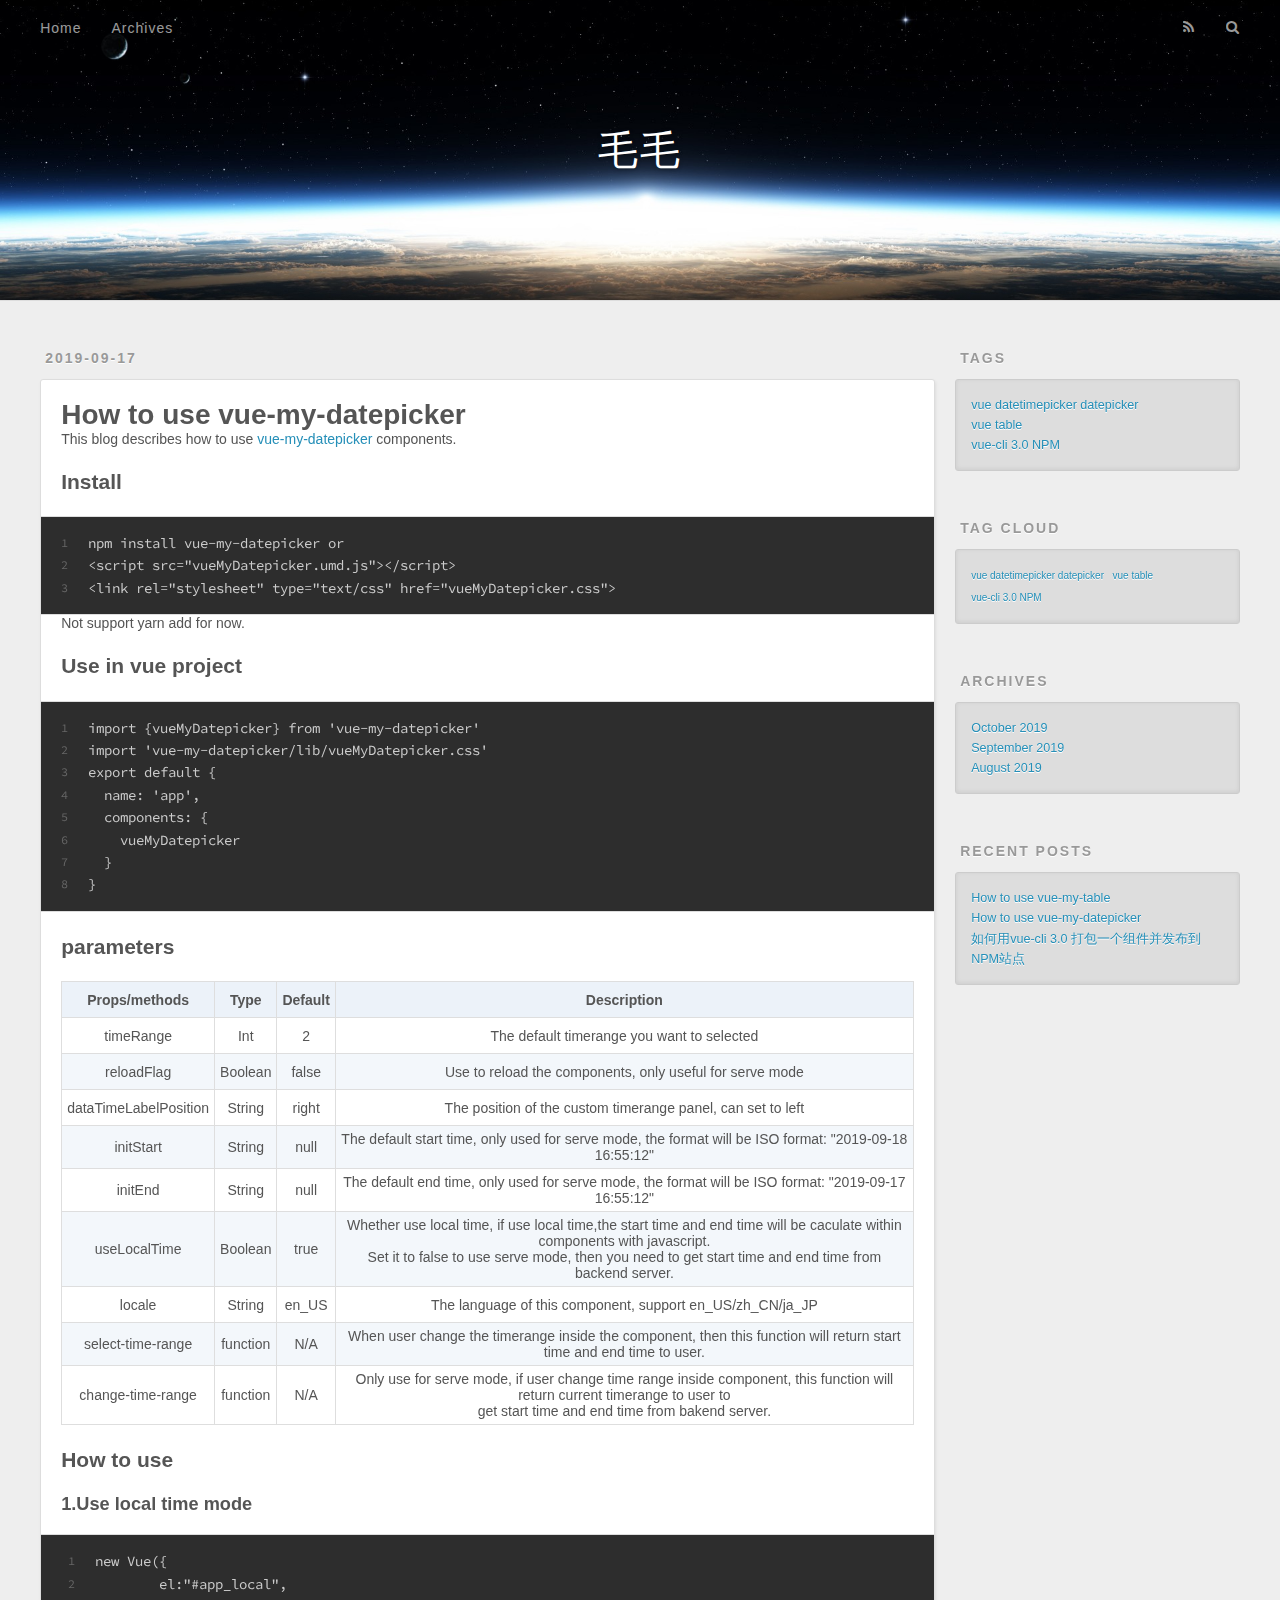
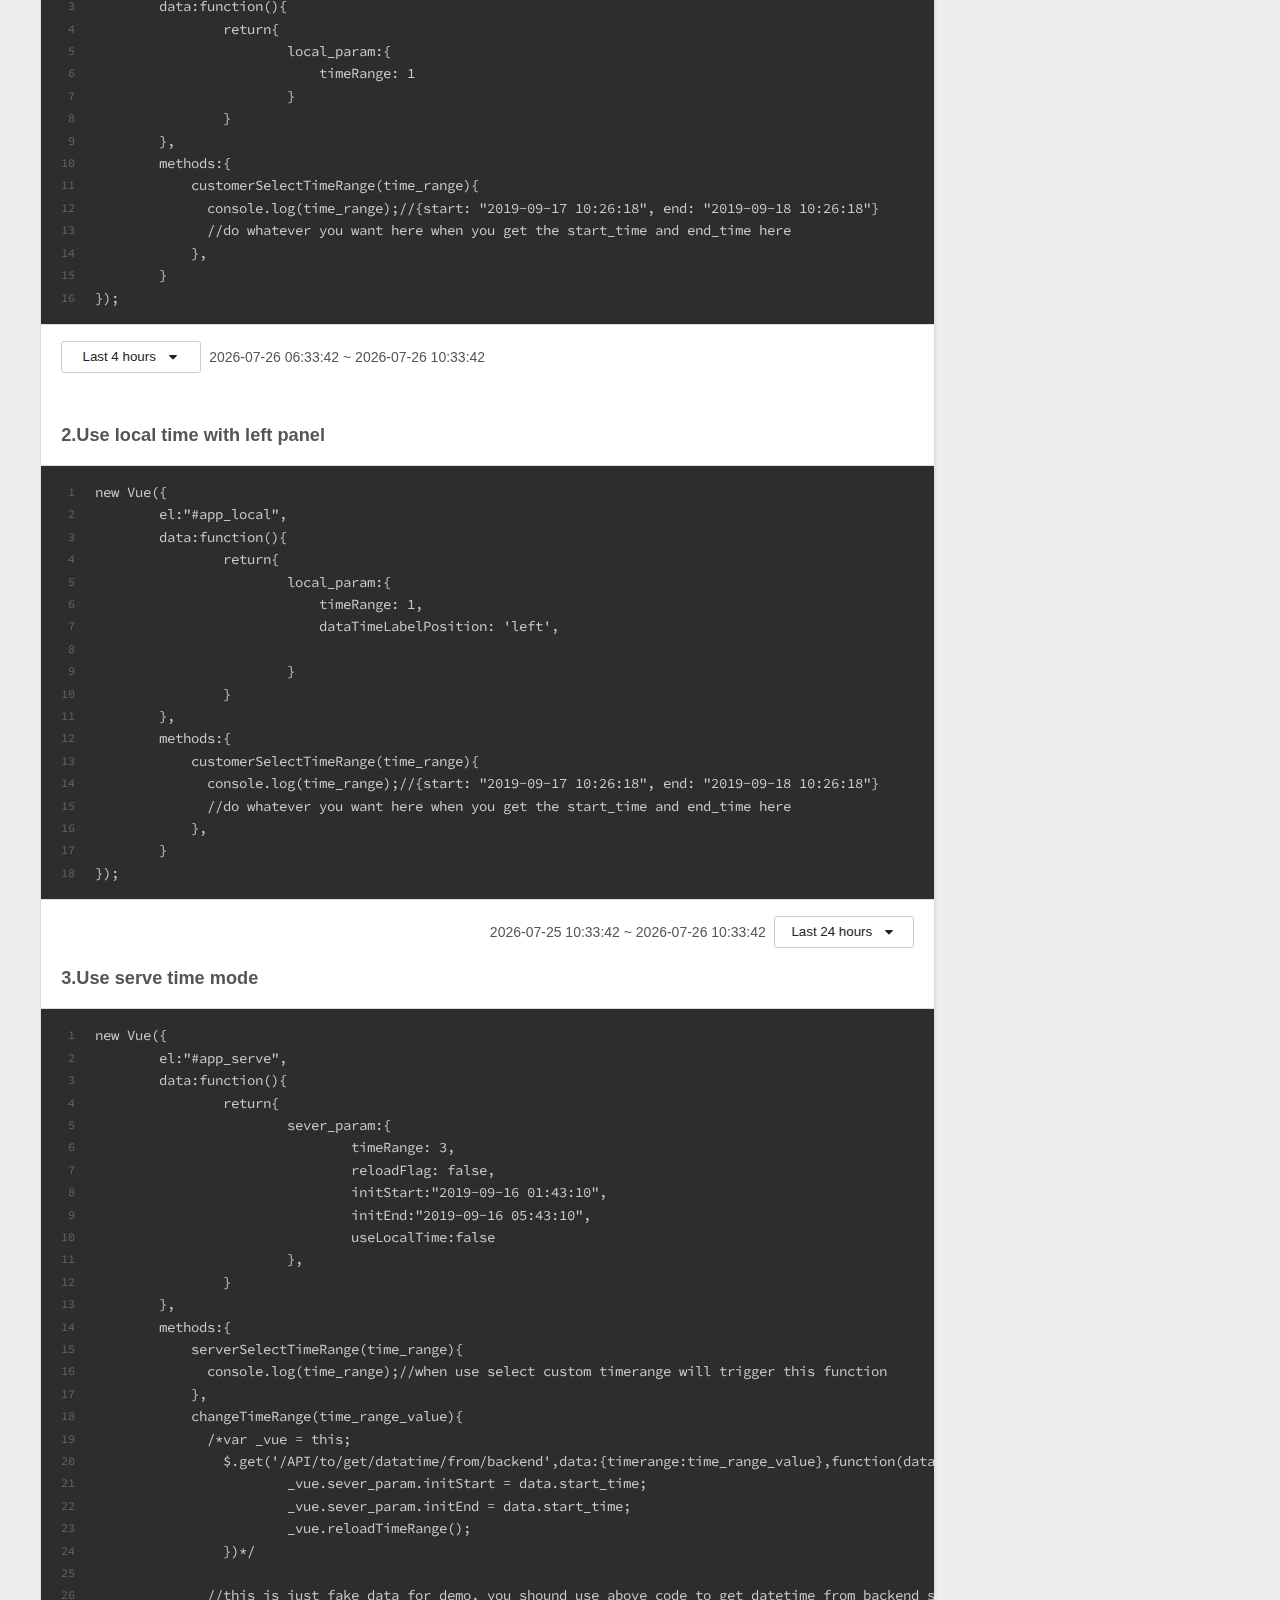
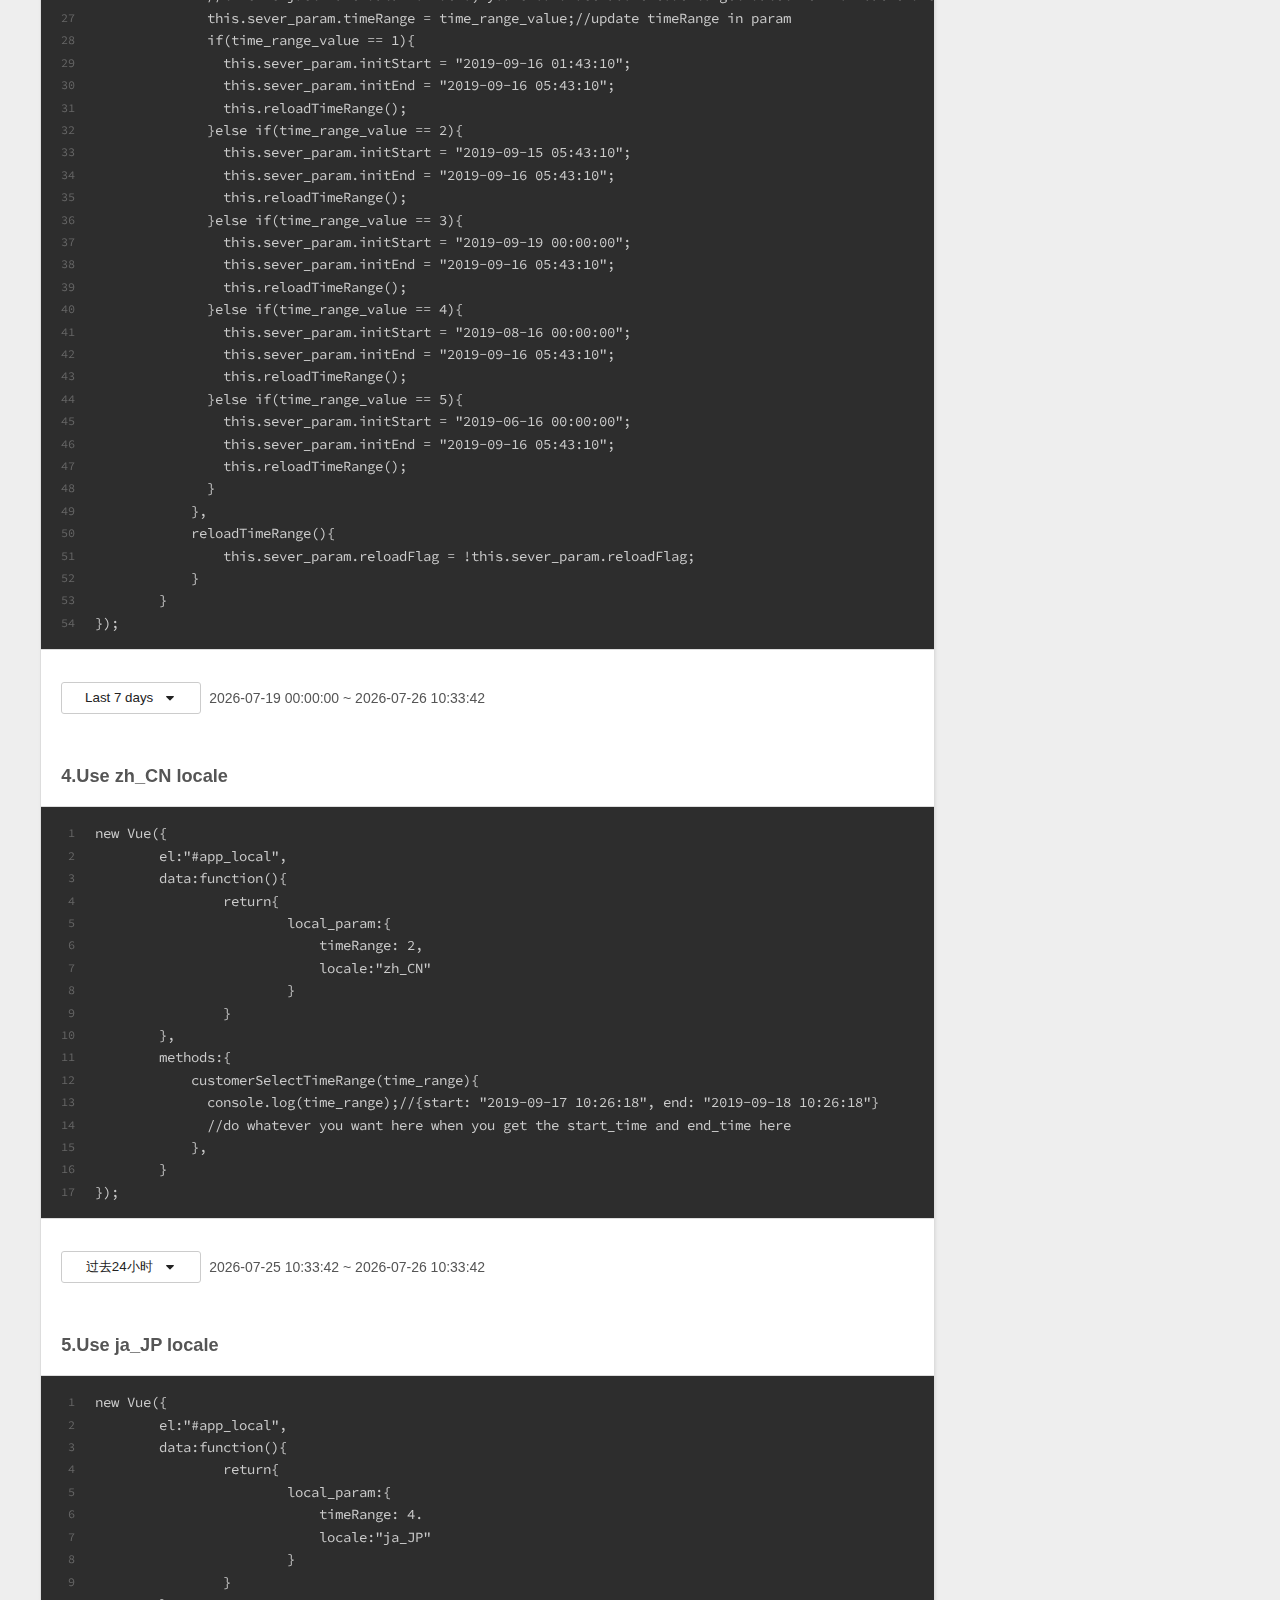
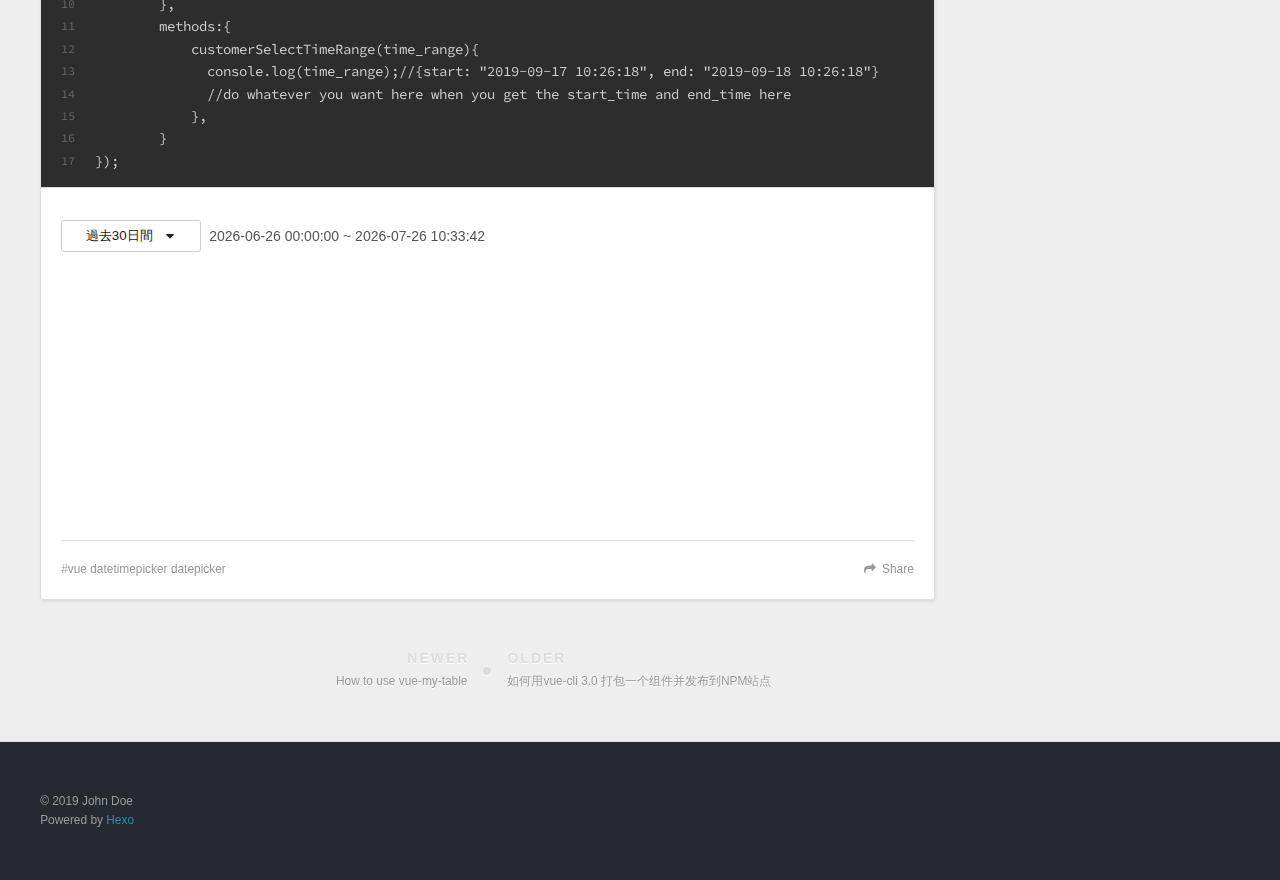
<file: 2019/09/17/how to use vue-my-datepicker/index.html>
<!DOCTYPE html>
<html>
<head><meta name="generator" content="Hexo 3.9.0">
  <meta charset="utf-8">
  

  
  <title>How to use vue-my-datepicker | 毛毛</title>
  <meta name="viewport" content="width=device-width, initial-scale=1, maximum-scale=1">
  <meta name="description" content="This blog describes how to use vue-my-datepicker components. Install123npm install vue-my-datepicker or &amp;lt;script src=&amp;quot;vueMyDatepicker.umd.js&amp;quot;&amp;gt;&amp;lt;/script&amp;gt;&amp;lt;link rel=&amp;quot;styleshee">
<meta name="keywords" content="vue datetimepicker datepicker">
<meta property="og:type" content="article">
<meta property="og:title" content="How to use vue-my-datepicker">
<meta property="og:url" content="http://yoursite.com/2019/09/17/how to use vue-my-datepicker/index.html">
<meta property="og:site_name" content="毛毛">
<meta property="og:description" content="This blog describes how to use vue-my-datepicker components. Install123npm install vue-my-datepicker or &amp;lt;script src=&amp;quot;vueMyDatepicker.umd.js&amp;quot;&amp;gt;&amp;lt;/script&amp;gt;&amp;lt;link rel=&amp;quot;styleshee">
<meta property="og:locale" content="en">
<meta property="og:updated_time" content="2019-11-20T02:39:37.767Z">
<meta name="twitter:card" content="summary">
<meta name="twitter:title" content="How to use vue-my-datepicker">
<meta name="twitter:description" content="This blog describes how to use vue-my-datepicker components. Install123npm install vue-my-datepicker or &amp;lt;script src=&amp;quot;vueMyDatepicker.umd.js&amp;quot;&amp;gt;&amp;lt;/script&amp;gt;&amp;lt;link rel=&amp;quot;styleshee">
  
    <link rel="alternate" href="/atom.xml" title="毛毛" type="application/atom+xml">
  
  
    <link rel="icon" href="/favicon.png">
  
  
    <link href="//fonts.googleapis.com/css?family=Source+Code+Pro" rel="stylesheet" type="text/css">
  
  <link rel="stylesheet" href="/css/style.css">
  <link rel="stylesheet" href="/css/user.css" media="screen" type="text/css">
  <link rel="stylesheet" href="/css/vueMyDatepicker.css" media="screen" type="text/css">
  <link rel="stylesheet" href="/css/vueMyTable.css" media="screen" type="text/css">
</head>
</html>
<body>
  <div id="container">
    <div id="wrap">
      <header id="header">
  <div id="banner"></div>
  <div id="header-outer" class="outer">
    <div id="header-title" class="inner">
      <h1 id="logo-wrap">
        <a href="/" id="logo">毛毛</a>
      </h1>
      
    </div>
    <div id="header-inner" class="inner">
      <nav id="main-nav">
        <a id="main-nav-toggle" class="nav-icon"></a>
        
          <a class="main-nav-link" href="/">Home</a>
        
          <a class="main-nav-link" href="/archives">Archives</a>
        
      </nav>
      <nav id="sub-nav">
        
          <a id="nav-rss-link" class="nav-icon" href="/atom.xml" title="RSS Feed"></a>
        
        <a id="nav-search-btn" class="nav-icon" title="Search"></a>
      </nav>
      <div id="search-form-wrap">
        <form action="//google.com/search" method="get" accept-charset="UTF-8" class="search-form"><input type="search" name="q" class="search-form-input" placeholder="Search"><button type="submit" class="search-form-submit">&#xF002;</button><input type="hidden" name="sitesearch" value="http://yoursite.com"></form>
      </div>
    </div>
  </div>
</header>
      <div class="outer">
        <section id="main"><article id="post-how to use vue-my-datepicker" class="article article-type-post" itemscope itemprop="blogPost">
  <div class="article-meta">
    <a href="/2019/09/17/how to use vue-my-datepicker/" class="article-date">
  <time datetime="2019-09-17T08:47:18.000Z" itemprop="datePublished">2019-09-17</time>
</a>
    
  </div>
  <div class="article-inner">
    
    
      <header class="article-header">
        
  
    <h1 class="article-title" itemprop="name">
      How to use vue-my-datepicker
    </h1>
  

      </header>
    
    <div class="article-entry" itemprop="articleBody">
      
        <p>This blog describes how to use <a href="https://www.npmjs.com/package/vue-my-datepicker" target="_blank" rel="noopener">vue-my-datepicker</a> components.</p>
<h2 id="Install"><a href="#Install" class="headerlink" title="Install"></a>Install</h2><figure class="highlight plain"><table><tr><td class="gutter"><pre><span class="line">1</span><br><span class="line">2</span><br><span class="line">3</span><br></pre></td><td class="code"><pre><span class="line">npm install vue-my-datepicker or </span><br><span class="line">&lt;script src=&quot;vueMyDatepicker.umd.js&quot;&gt;&lt;/script&gt;</span><br><span class="line">&lt;link rel=&quot;stylesheet&quot; type=&quot;text/css&quot; href=&quot;vueMyDatepicker.css&quot;&gt;</span><br></pre></td></tr></table></figure>

<p>Not support yarn add for now.</p>
<h2 id="Use-in-vue-project"><a href="#Use-in-vue-project" class="headerlink" title="Use in vue project"></a>Use in vue project</h2><figure class="highlight plain"><table><tr><td class="gutter"><pre><span class="line">1</span><br><span class="line">2</span><br><span class="line">3</span><br><span class="line">4</span><br><span class="line">5</span><br><span class="line">6</span><br><span class="line">7</span><br><span class="line">8</span><br></pre></td><td class="code"><pre><span class="line">import &#123;vueMyDatepicker&#125; from &apos;vue-my-datepicker&apos;</span><br><span class="line">import &apos;vue-my-datepicker/lib/vueMyDatepicker.css&apos;</span><br><span class="line">export default &#123;</span><br><span class="line">  name: &apos;app&apos;,</span><br><span class="line">  components: &#123;</span><br><span class="line">    vueMyDatepicker</span><br><span class="line">  &#125;</span><br><span class="line">&#125;</span><br></pre></td></tr></table></figure>

<h2 id="parameters"><a href="#parameters" class="headerlink" title="parameters"></a>parameters</h2><table class="custom">
    <thead>
        <th>Props/methods</th>
        <th>Type</th>
        <th>Default</th>
        <th>Description</th>
    </thead>
    <tbody>
        <tr>
            <td>timeRange</td>
            <td>Int</td>
            <td>2</td>
            <td>The default timerange you want to selected</td>
        </tr>
        <tr>
            <td>reloadFlag</td>
            <td>Boolean</td>
            <td>false</td>
            <td>Use to reload the components, only useful for serve mode</td>
        </tr>
        <tr>
            <td>dataTimeLabelPosition</td>
            <td>String</td>
            <td>right</td>
            <td>The position of the custom timerange panel, can set to left</td>
        </tr>
        <tr>
            <td>initStart</td>
            <td>String</td>
            <td>null</td>
            <td>The default start time, only used for serve mode, the format will be ISO format: "2019-09-18 16:55:12"</td>
        </tr>
        <tr>
            <td>initEnd</td>
            <td>String</td>
            <td>null</td>
            <td>The default end time, only used for serve mode, the format will be ISO format: "2019-09-17 16:55:12"</td>
        </tr>
        <tr>
            <td>useLocalTime</td>
            <td>Boolean</td>
            <td>true</td>
            <td>Whether use local time, if use local time,the start time and end time will be caculate within components with javascript.<br>
                Set it to false to use serve mode, then you need to get start time and end time from backend server.
            </td>
        </tr>
        <tr>
            <td>locale</td>
            <td>String</td>
            <td>en_US</td>
            <td>The language of this component, support en_US/zh_CN/ja_JP
            </td>
        </tr>        
        <tr>
            <td>select-time-range</td>
            <td>function</td>
            <td>N/A</td>
            <td>
                When user change the timerange inside the component, then this function will return start time and end time to user.
            </td>
        </tr>
        <tr>
            <td>change-time-range</td>
            <td>function</td>
            <td>N/A</td>
            <td>
                Only use for serve mode, if user change time range inside component, this function will return current timerange to user to <br>get start time and end time from bakend server.
            </td>
        </tr>
    </tbody>
</table>

<h2 id="How-to-use"><a href="#How-to-use" class="headerlink" title="How to use"></a>How to use</h2><script type="text/javascript" src="/js/vue.js"></script>
<script type="text/javascript" src="/js/vueMyDatepicker.umd.js"></script>
<h3 id="1-Use-local-time-mode"><a href="#1-Use-local-time-mode" class="headerlink" title="1.Use local time mode"></a>1.Use local time mode</h3><figure class="highlight plain"><table><tr><td class="gutter"><pre><span class="line">1</span><br><span class="line">2</span><br><span class="line">3</span><br><span class="line">4</span><br><span class="line">5</span><br><span class="line">6</span><br><span class="line">7</span><br><span class="line">8</span><br><span class="line">9</span><br><span class="line">10</span><br><span class="line">11</span><br><span class="line">12</span><br><span class="line">13</span><br><span class="line">14</span><br><span class="line">15</span><br><span class="line">16</span><br></pre></td><td class="code"><pre><span class="line">new Vue(&#123;</span><br><span class="line">	el:&quot;#app_local&quot;,</span><br><span class="line">	data:function()&#123;</span><br><span class="line">		return&#123;</span><br><span class="line">			local_param:&#123;</span><br><span class="line">			    timeRange: 1     </span><br><span class="line">			&#125;    				</span><br><span class="line">		&#125;</span><br><span class="line">	&#125;,</span><br><span class="line">	methods:&#123;</span><br><span class="line">	    customerSelectTimeRange(time_range)&#123;</span><br><span class="line">	      console.log(time_range);//&#123;start: &quot;2019-09-17 10:26:18&quot;, end: &quot;2019-09-18 10:26:18&quot;&#125;</span><br><span class="line">	      //do whatever you want here when you get the start_time and end_time here</span><br><span class="line">	    &#125;,    			</span><br><span class="line">	&#125;</span><br><span class="line">&#125;);</span><br></pre></td></tr></table></figure>

<br>
<div id="app_local">
    <vue-my-datepicker :param="local_param" v-on:select-time-range="customerSelectTimeRange"></vue-my-datepicker>
</div>
<br>
<br>

<h3 id="2-Use-local-time-with-left-panel"><a href="#2-Use-local-time-with-left-panel" class="headerlink" title="2.Use local time with left panel"></a>2.Use local time with left panel</h3><figure class="highlight plain"><table><tr><td class="gutter"><pre><span class="line">1</span><br><span class="line">2</span><br><span class="line">3</span><br><span class="line">4</span><br><span class="line">5</span><br><span class="line">6</span><br><span class="line">7</span><br><span class="line">8</span><br><span class="line">9</span><br><span class="line">10</span><br><span class="line">11</span><br><span class="line">12</span><br><span class="line">13</span><br><span class="line">14</span><br><span class="line">15</span><br><span class="line">16</span><br><span class="line">17</span><br><span class="line">18</span><br></pre></td><td class="code"><pre><span class="line">new Vue(&#123;</span><br><span class="line">	el:&quot;#app_local&quot;,</span><br><span class="line">	data:function()&#123;</span><br><span class="line">		return&#123;</span><br><span class="line">			local_param:&#123;</span><br><span class="line">			    timeRange: 1,</span><br><span class="line">			    dataTimeLabelPosition: &apos;left&apos;,</span><br><span class="line"></span><br><span class="line">			&#125;    				</span><br><span class="line">		&#125;</span><br><span class="line">	&#125;,</span><br><span class="line">	methods:&#123;</span><br><span class="line">	    customerSelectTimeRange(time_range)&#123;</span><br><span class="line">	      console.log(time_range);//&#123;start: &quot;2019-09-17 10:26:18&quot;, end: &quot;2019-09-18 10:26:18&quot;&#125;</span><br><span class="line">	      //do whatever you want here when you get the start_time and end_time here</span><br><span class="line">	    &#125;,    			</span><br><span class="line">	&#125;</span><br><span class="line">&#125;);</span><br></pre></td></tr></table></figure>

<br>
<div id="app_local_left" style="float: right;">
    <vue-my-datepicker :param="local_param" v-on:select-time-range="customerSelectTimeRange"></vue-my-datepicker>
</div>

<br>
<br>

<h3 id="3-Use-serve-time-mode"><a href="#3-Use-serve-time-mode" class="headerlink" title="3.Use serve time mode"></a>3.Use serve time mode</h3><figure class="highlight plain"><table><tr><td class="gutter"><pre><span class="line">1</span><br><span class="line">2</span><br><span class="line">3</span><br><span class="line">4</span><br><span class="line">5</span><br><span class="line">6</span><br><span class="line">7</span><br><span class="line">8</span><br><span class="line">9</span><br><span class="line">10</span><br><span class="line">11</span><br><span class="line">12</span><br><span class="line">13</span><br><span class="line">14</span><br><span class="line">15</span><br><span class="line">16</span><br><span class="line">17</span><br><span class="line">18</span><br><span class="line">19</span><br><span class="line">20</span><br><span class="line">21</span><br><span class="line">22</span><br><span class="line">23</span><br><span class="line">24</span><br><span class="line">25</span><br><span class="line">26</span><br><span class="line">27</span><br><span class="line">28</span><br><span class="line">29</span><br><span class="line">30</span><br><span class="line">31</span><br><span class="line">32</span><br><span class="line">33</span><br><span class="line">34</span><br><span class="line">35</span><br><span class="line">36</span><br><span class="line">37</span><br><span class="line">38</span><br><span class="line">39</span><br><span class="line">40</span><br><span class="line">41</span><br><span class="line">42</span><br><span class="line">43</span><br><span class="line">44</span><br><span class="line">45</span><br><span class="line">46</span><br><span class="line">47</span><br><span class="line">48</span><br><span class="line">49</span><br><span class="line">50</span><br><span class="line">51</span><br><span class="line">52</span><br><span class="line">53</span><br><span class="line">54</span><br></pre></td><td class="code"><pre><span class="line">new Vue(&#123;</span><br><span class="line">	el:&quot;#app_serve&quot;,</span><br><span class="line">	data:function()&#123;</span><br><span class="line">		return&#123;</span><br><span class="line">			sever_param:&#123;</span><br><span class="line">				timeRange: 3,</span><br><span class="line">				reloadFlag: false,</span><br><span class="line">				initStart:&quot;2019-09-16 01:43:10&quot;,</span><br><span class="line">				initEnd:&quot;2019-09-16 05:43:10&quot;,</span><br><span class="line">				useLocalTime:false      </span><br><span class="line">			&#125;,    				</span><br><span class="line">		&#125;</span><br><span class="line">	&#125;,</span><br><span class="line">	methods:&#123;</span><br><span class="line">	    serverSelectTimeRange(time_range)&#123;</span><br><span class="line">	      console.log(time_range);//when use select custom timerange will trigger this function</span><br><span class="line">	    &#125;,</span><br><span class="line">	    changeTimeRange(time_range_value)&#123;</span><br><span class="line">	      /*var _vue = this;</span><br><span class="line">	      	$.get(&apos;/API/to/get/datatime/from/backend&apos;,data:&#123;timerange:time_range_value&#125;,function(data)&#123;</span><br><span class="line">		      	_vue.sever_param.initStart = data.start_time;</span><br><span class="line">		        _vue.sever_param.initEnd = data.start_time;</span><br><span class="line">		        _vue.reloadTimeRange();</span><br><span class="line">	      	&#125;)*/</span><br><span class="line"></span><br><span class="line">	      //this is just fake data for demo, you shound use above code to get datetime from backend server.</span><br><span class="line">	      this.sever_param.timeRange = time_range_value;//update timeRange in param</span><br><span class="line">	      if(time_range_value == 1)&#123;</span><br><span class="line">	        this.sever_param.initStart = &quot;2019-09-16 01:43:10&quot;;</span><br><span class="line">	        this.sever_param.initEnd = &quot;2019-09-16 05:43:10&quot;;</span><br><span class="line">	        this.reloadTimeRange();</span><br><span class="line">	      &#125;else if(time_range_value == 2)&#123;</span><br><span class="line">	        this.sever_param.initStart = &quot;2019-09-15 05:43:10&quot;;</span><br><span class="line">	        this.sever_param.initEnd = &quot;2019-09-16 05:43:10&quot;;</span><br><span class="line">	        this.reloadTimeRange();</span><br><span class="line">	      &#125;else if(time_range_value == 3)&#123;</span><br><span class="line">	        this.sever_param.initStart = &quot;2019-09-19 00:00:00&quot;;</span><br><span class="line">	        this.sever_param.initEnd = &quot;2019-09-16 05:43:10&quot;;</span><br><span class="line">	        this.reloadTimeRange();        </span><br><span class="line">	      &#125;else if(time_range_value == 4)&#123;</span><br><span class="line">	        this.sever_param.initStart = &quot;2019-08-16 00:00:00&quot;;</span><br><span class="line">	        this.sever_param.initEnd = &quot;2019-09-16 05:43:10&quot;;</span><br><span class="line">	        this.reloadTimeRange();        </span><br><span class="line">	      &#125;else if(time_range_value == 5)&#123;</span><br><span class="line">	        this.sever_param.initStart = &quot;2019-06-16 00:00:00&quot;;</span><br><span class="line">	        this.sever_param.initEnd = &quot;2019-09-16 05:43:10&quot;;</span><br><span class="line">	        this.reloadTimeRange();        </span><br><span class="line">	      &#125;</span><br><span class="line">	    &#125;,</span><br><span class="line">	    reloadTimeRange()&#123;</span><br><span class="line">	    	this.sever_param.reloadFlag = !this.sever_param.reloadFlag;</span><br><span class="line">	    &#125;   			</span><br><span class="line">	&#125;</span><br><span class="line">&#125;);</span><br></pre></td></tr></table></figure>

<br>
<br>

<div id="app_serve">
    <vue-my-datepicker :param="sever_param" v-on:select-time-range="serverSelectTimeRange" v-on:change-time-range="changeTimeRange"></vue-my-datepicker>
</div>
<br>
<br>

<h3 id="4-Use-zh-CN-locale"><a href="#4-Use-zh-CN-locale" class="headerlink" title="4.Use zh_CN locale"></a>4.Use zh_CN locale</h3><figure class="highlight plain"><table><tr><td class="gutter"><pre><span class="line">1</span><br><span class="line">2</span><br><span class="line">3</span><br><span class="line">4</span><br><span class="line">5</span><br><span class="line">6</span><br><span class="line">7</span><br><span class="line">8</span><br><span class="line">9</span><br><span class="line">10</span><br><span class="line">11</span><br><span class="line">12</span><br><span class="line">13</span><br><span class="line">14</span><br><span class="line">15</span><br><span class="line">16</span><br><span class="line">17</span><br></pre></td><td class="code"><pre><span class="line">new Vue(&#123;</span><br><span class="line">	el:&quot;#app_local&quot;,</span><br><span class="line">	data:function()&#123;</span><br><span class="line">		return&#123;</span><br><span class="line">			local_param:&#123;</span><br><span class="line">			    timeRange: 2,</span><br><span class="line">			    locale:&quot;zh_CN&quot;     </span><br><span class="line">			&#125;    				</span><br><span class="line">		&#125;</span><br><span class="line">	&#125;,</span><br><span class="line">	methods:&#123;</span><br><span class="line">	    customerSelectTimeRange(time_range)&#123;</span><br><span class="line">	      console.log(time_range);//&#123;start: &quot;2019-09-17 10:26:18&quot;, end: &quot;2019-09-18 10:26:18&quot;&#125;</span><br><span class="line">	      //do whatever you want here when you get the start_time and end_time here</span><br><span class="line">	    &#125;,    			</span><br><span class="line">	&#125;</span><br><span class="line">&#125;);</span><br></pre></td></tr></table></figure>

<br>
<br>
<div id="app_zh_CN">
    <vue-my-datepicker :param="local_param" v-on:select-time-range="customerSelectTimeRange"></vue-my-datepicker>
</div>
<br>
<br>


<h3 id="5-Use-ja-JP-locale"><a href="#5-Use-ja-JP-locale" class="headerlink" title="5.Use ja_JP locale"></a>5.Use ja_JP locale</h3><figure class="highlight plain"><table><tr><td class="gutter"><pre><span class="line">1</span><br><span class="line">2</span><br><span class="line">3</span><br><span class="line">4</span><br><span class="line">5</span><br><span class="line">6</span><br><span class="line">7</span><br><span class="line">8</span><br><span class="line">9</span><br><span class="line">10</span><br><span class="line">11</span><br><span class="line">12</span><br><span class="line">13</span><br><span class="line">14</span><br><span class="line">15</span><br><span class="line">16</span><br><span class="line">17</span><br></pre></td><td class="code"><pre><span class="line">new Vue(&#123;</span><br><span class="line">	el:&quot;#app_local&quot;,</span><br><span class="line">	data:function()&#123;</span><br><span class="line">		return&#123;</span><br><span class="line">			local_param:&#123;</span><br><span class="line">			    timeRange: 4.</span><br><span class="line">			    locale:&quot;ja_JP&quot;     </span><br><span class="line">			&#125;    				</span><br><span class="line">		&#125;</span><br><span class="line">	&#125;,</span><br><span class="line">	methods:&#123;</span><br><span class="line">	    customerSelectTimeRange(time_range)&#123;</span><br><span class="line">	      console.log(time_range);//&#123;start: &quot;2019-09-17 10:26:18&quot;, end: &quot;2019-09-18 10:26:18&quot;&#125;</span><br><span class="line">	      //do whatever you want here when you get the start_time and end_time here</span><br><span class="line">	    &#125;,    			</span><br><span class="line">	&#125;</span><br><span class="line">&#125;);</span><br></pre></td></tr></table></figure>

<br>
<br>
<div id="app_ja_JP">
    <vue-my-datepicker :param="local_param" v-on:select-time-range="customerSelectTimeRange"></vue-my-datepicker>
</div>
<br>
<br>

<br>
<br>
<br>
<br>
<br>
<br>
<br>
<br>
<br>
<br>
<br>
<br>
<br>
<br>
<br>
<br>

<script type="text/javascript" src="/js/demo.js"></script>




      
    </div>
    <footer class="article-footer">
      <a data-url="http://yoursite.com/2019/09/17/how to use vue-my-datepicker/" data-id="ck0ou9ogz0000rgtpczzxjvho" class="article-share-link">Share</a>
      
      
  <ul class="article-tag-list"><li class="article-tag-list-item"><a class="article-tag-list-link" href="/tags/vue-datetimepicker-datepicker/">vue datetimepicker datepicker</a></li></ul>

    </footer>
  </div>
  
    
<nav id="article-nav">
  
    <a href="/2019/10/29/how to use vue-my-table/" id="article-nav-newer" class="article-nav-link-wrap">
      <strong class="article-nav-caption">Newer</strong>
      <div class="article-nav-title">
        
          How to use vue-my-table
        
      </div>
    </a>
  
  
    <a href="/2019/08/30/如何用vue-cli-3-0-打包一个组件并发布到NPM站点/" id="article-nav-older" class="article-nav-link-wrap">
      <strong class="article-nav-caption">Older</strong>
      <div class="article-nav-title">如何用vue-cli 3.0 打包一个组件并发布到NPM站点</div>
    </a>
  
</nav>

  
</article>

</section>
        
          <aside id="sidebar">
  
    

  
    
  <div class="widget-wrap">
    <h3 class="widget-title">Tags</h3>
    <div class="widget">
      <ul class="tag-list"><li class="tag-list-item"><a class="tag-list-link" href="/tags/vue-datetimepicker-datepicker/">vue datetimepicker datepicker</a></li><li class="tag-list-item"><a class="tag-list-link" href="/tags/vue-table/">vue table</a></li><li class="tag-list-item"><a class="tag-list-link" href="/tags/vue-cli-3-0-NPM/">vue-cli 3.0 NPM</a></li></ul>
    </div>
  </div>


  
    
  <div class="widget-wrap">
    <h3 class="widget-title">Tag Cloud</h3>
    <div class="widget tagcloud">
      <a href="/tags/vue-datetimepicker-datepicker/" style="font-size: 10px;">vue datetimepicker datepicker</a> <a href="/tags/vue-table/" style="font-size: 10px;">vue table</a> <a href="/tags/vue-cli-3-0-NPM/" style="font-size: 10px;">vue-cli 3.0 NPM</a>
    </div>
  </div>

  
    
  <div class="widget-wrap">
    <h3 class="widget-title">Archives</h3>
    <div class="widget">
      <ul class="archive-list"><li class="archive-list-item"><a class="archive-list-link" href="/archives/2019/10/">October 2019</a></li><li class="archive-list-item"><a class="archive-list-link" href="/archives/2019/09/">September 2019</a></li><li class="archive-list-item"><a class="archive-list-link" href="/archives/2019/08/">August 2019</a></li></ul>
    </div>
  </div>


  
    
  <div class="widget-wrap">
    <h3 class="widget-title">Recent Posts</h3>
    <div class="widget">
      <ul>
        
          <li>
            <a href="/2019/10/29/how to use vue-my-table/">How to use vue-my-table</a>
          </li>
        
          <li>
            <a href="/2019/09/17/how to use vue-my-datepicker/">How to use vue-my-datepicker</a>
          </li>
        
          <li>
            <a href="/2019/08/30/如何用vue-cli-3-0-打包一个组件并发布到NPM站点/">如何用vue-cli 3.0 打包一个组件并发布到NPM站点</a>
          </li>
        
      </ul>
    </div>
  </div>

  
</aside>
        
      </div>
      <footer id="footer">
  
  <div class="outer">
    <div id="footer-info" class="inner">
      &copy; 2019 John Doe<br>
      Powered by <a href="http://hexo.io/" target="_blank">Hexo</a>
    </div>
  </div>
</footer>
    </div>
    <nav id="mobile-nav">
  
    <a href="/" class="mobile-nav-link">Home</a>
  
    <a href="/archives" class="mobile-nav-link">Archives</a>
  
</nav>
    

<script src="//ajax.googleapis.com/ajax/libs/jquery/2.0.3/jquery.min.js"></script>


  <link rel="stylesheet" href="/fancybox/jquery.fancybox.css">
  <script src="/fancybox/jquery.fancybox.pack.js"></script>


<script src="/js/script.js"></script>



  </div>
</body>
</html>
</file>
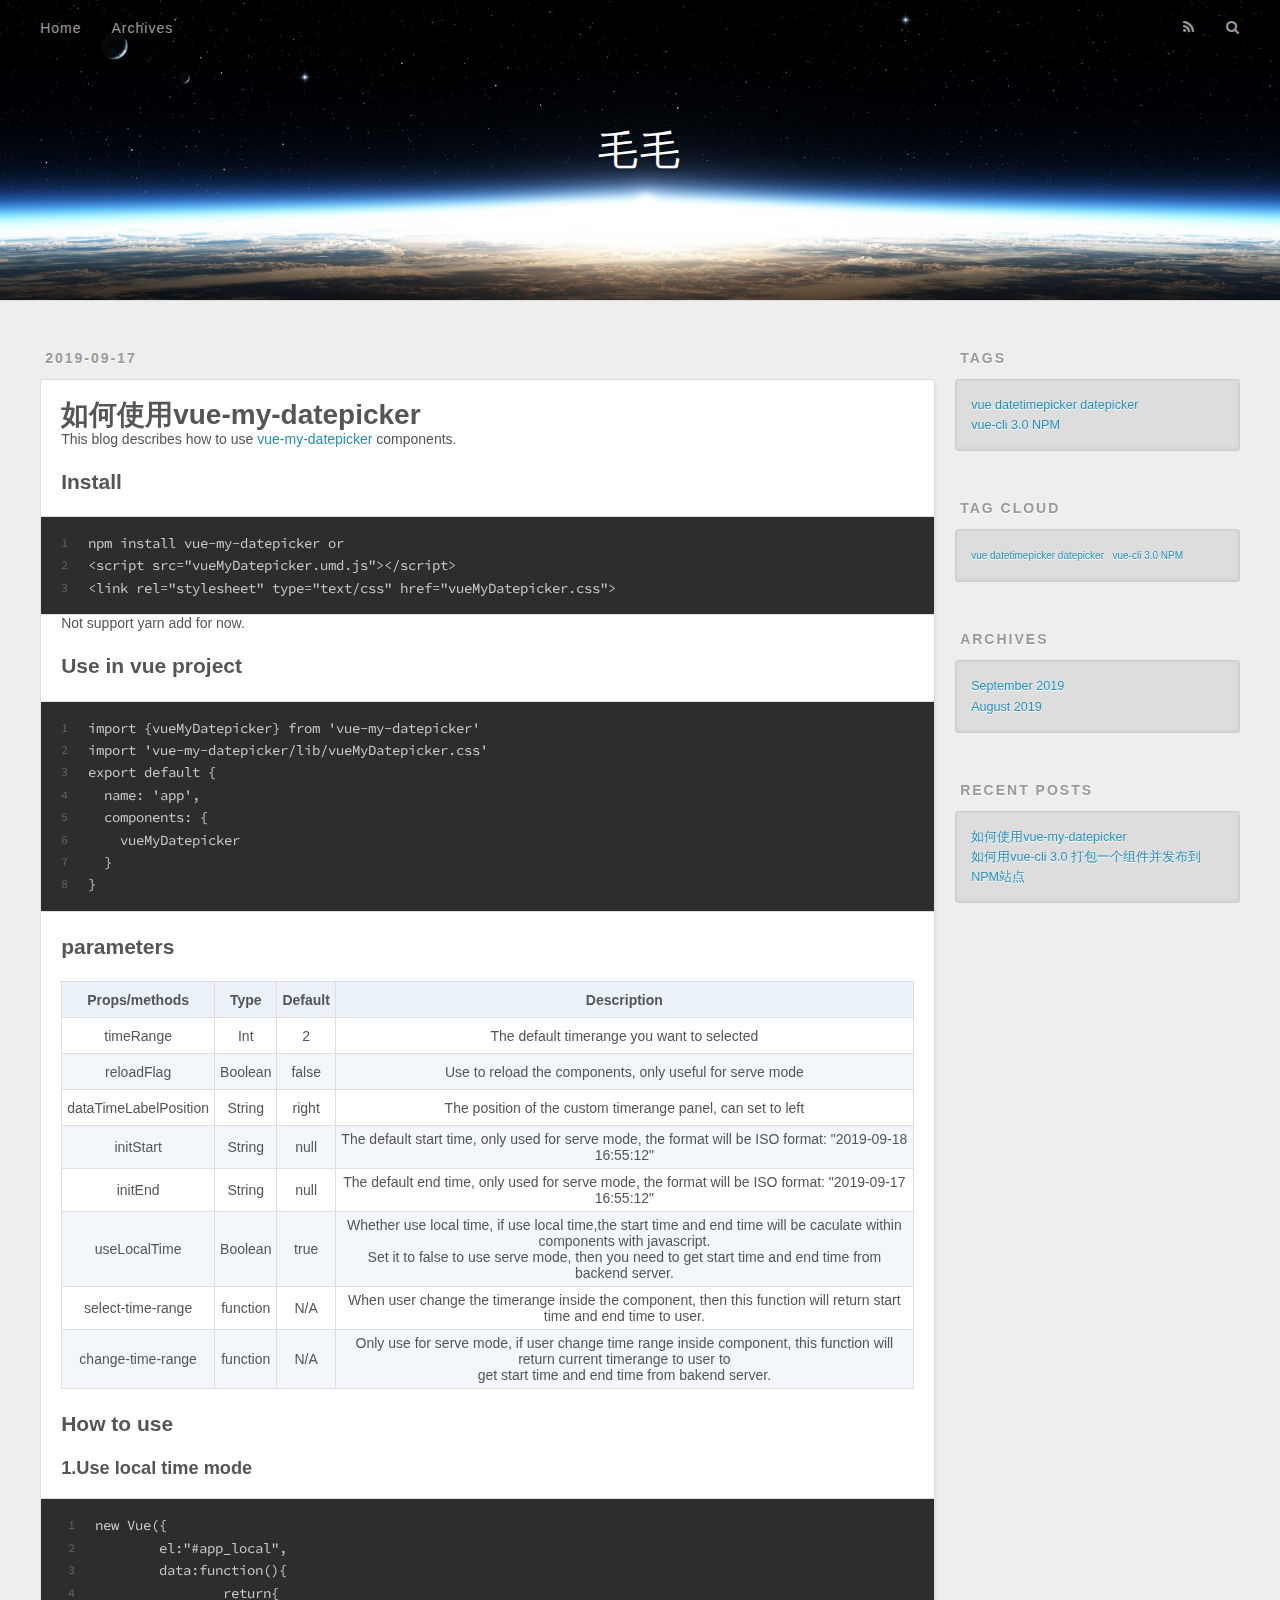
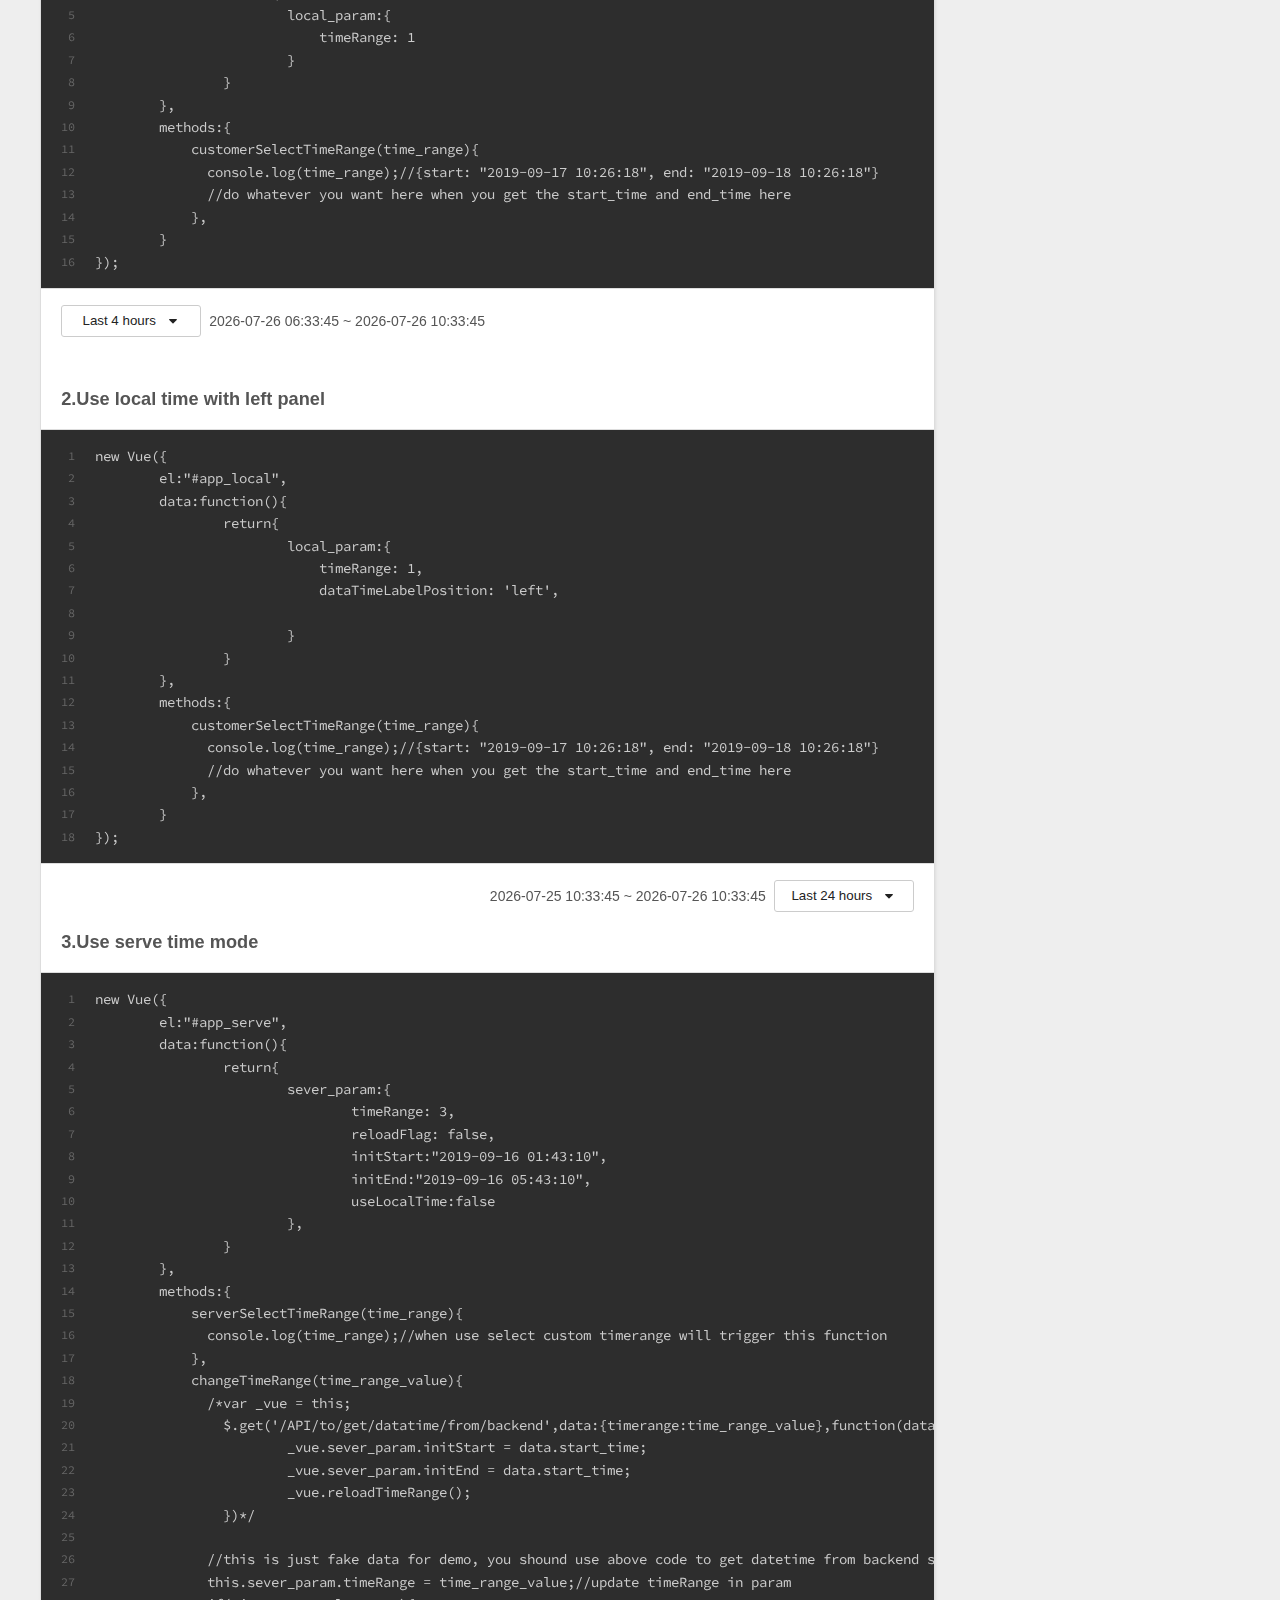
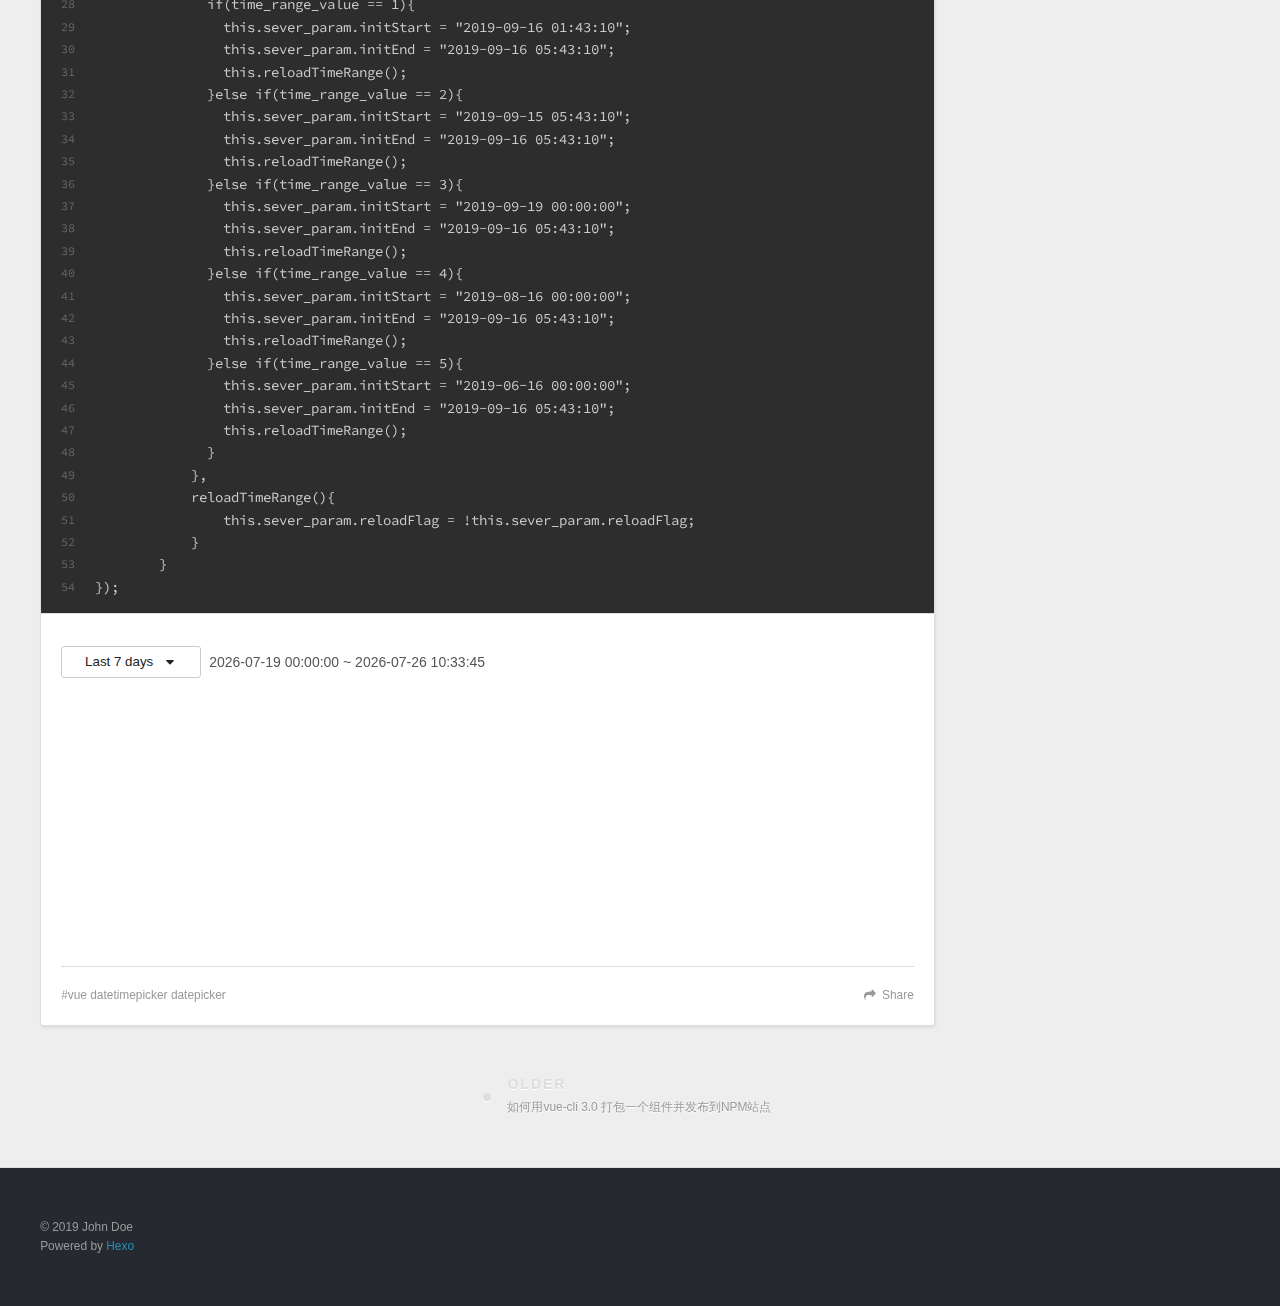
<file: 2019/09/17/如何使用vue-my-datepicker/index.html>
<!DOCTYPE html>
<html>
<head><meta name="generator" content="Hexo 3.9.0">
  <meta charset="utf-8">
  

  
  <title>如何使用vue-my-datepicker | 毛毛</title>
  <meta name="viewport" content="width=device-width, initial-scale=1, maximum-scale=1">
  <meta name="description" content="This blog describes how to use vue-my-datepicker components. Install123npm install vue-my-datepicker or &amp;lt;script src=&amp;quot;vueMyDatepicker.umd.js&amp;quot;&amp;gt;&amp;lt;/script&amp;gt;&amp;lt;link rel=&amp;quot;styleshee">
<meta name="keywords" content="vue datetimepicker datepicker">
<meta property="og:type" content="article">
<meta property="og:title" content="如何使用vue-my-datepicker">
<meta property="og:url" content="http://yoursite.com/2019/09/17/如何使用vue-my-datepicker/index.html">
<meta property="og:site_name" content="毛毛">
<meta property="og:description" content="This blog describes how to use vue-my-datepicker components. Install123npm install vue-my-datepicker or &amp;lt;script src=&amp;quot;vueMyDatepicker.umd.js&amp;quot;&amp;gt;&amp;lt;/script&amp;gt;&amp;lt;link rel=&amp;quot;styleshee">
<meta property="og:locale" content="en">
<meta property="og:updated_time" content="2019-09-18T02:45:50.044Z">
<meta name="twitter:card" content="summary">
<meta name="twitter:title" content="如何使用vue-my-datepicker">
<meta name="twitter:description" content="This blog describes how to use vue-my-datepicker components. Install123npm install vue-my-datepicker or &amp;lt;script src=&amp;quot;vueMyDatepicker.umd.js&amp;quot;&amp;gt;&amp;lt;/script&amp;gt;&amp;lt;link rel=&amp;quot;styleshee">
  
    <link rel="alternate" href="/atom.xml" title="毛毛" type="application/atom+xml">
  
  
    <link rel="icon" href="/favicon.png">
  
  
    <link href="//fonts.googleapis.com/css?family=Source+Code+Pro" rel="stylesheet" type="text/css">
  
  <link rel="stylesheet" href="/css/style.css">
  <link rel="stylesheet" href="/css/user.css" media="screen" type="text/css">
  <link rel="stylesheet" href="/css/vueMyDatepicker.css" media="screen" type="text/css">
</head>
</html>
<body>
  <div id="container">
    <div id="wrap">
      <header id="header">
  <div id="banner"></div>
  <div id="header-outer" class="outer">
    <div id="header-title" class="inner">
      <h1 id="logo-wrap">
        <a href="/" id="logo">毛毛</a>
      </h1>
      
    </div>
    <div id="header-inner" class="inner">
      <nav id="main-nav">
        <a id="main-nav-toggle" class="nav-icon"></a>
        
          <a class="main-nav-link" href="/">Home</a>
        
          <a class="main-nav-link" href="/archives">Archives</a>
        
      </nav>
      <nav id="sub-nav">
        
          <a id="nav-rss-link" class="nav-icon" href="/atom.xml" title="RSS Feed"></a>
        
        <a id="nav-search-btn" class="nav-icon" title="Search"></a>
      </nav>
      <div id="search-form-wrap">
        <form action="//google.com/search" method="get" accept-charset="UTF-8" class="search-form"><input type="search" name="q" class="search-form-input" placeholder="Search"><button type="submit" class="search-form-submit">&#xF002;</button><input type="hidden" name="sitesearch" value="http://yoursite.com"></form>
      </div>
    </div>
  </div>
</header>
      <div class="outer">
        <section id="main"><article id="post-如何使用vue-my-datepicker" class="article article-type-post" itemscope itemprop="blogPost">
  <div class="article-meta">
    <a href="/2019/09/17/如何使用vue-my-datepicker/" class="article-date">
  <time datetime="2019-09-17T08:47:18.000Z" itemprop="datePublished">2019-09-17</time>
</a>
    
  </div>
  <div class="article-inner">
    
    
      <header class="article-header">
        
  
    <h1 class="article-title" itemprop="name">
      如何使用vue-my-datepicker
    </h1>
  

      </header>
    
    <div class="article-entry" itemprop="articleBody">
      
        <p>This blog describes how to use <a href="https://www.npmjs.com/package/vue-my-datepicker" target="_blank" rel="noopener">vue-my-datepicker</a> components.</p>
<h2 id="Install"><a href="#Install" class="headerlink" title="Install"></a>Install</h2><figure class="highlight plain"><table><tr><td class="gutter"><pre><span class="line">1</span><br><span class="line">2</span><br><span class="line">3</span><br></pre></td><td class="code"><pre><span class="line">npm install vue-my-datepicker or </span><br><span class="line">&lt;script src=&quot;vueMyDatepicker.umd.js&quot;&gt;&lt;/script&gt;</span><br><span class="line">&lt;link rel=&quot;stylesheet&quot; type=&quot;text/css&quot; href=&quot;vueMyDatepicker.css&quot;&gt;</span><br></pre></td></tr></table></figure>

<p>Not support yarn add for now.</p>
<h2 id="Use-in-vue-project"><a href="#Use-in-vue-project" class="headerlink" title="Use in vue project"></a>Use in vue project</h2><figure class="highlight plain"><table><tr><td class="gutter"><pre><span class="line">1</span><br><span class="line">2</span><br><span class="line">3</span><br><span class="line">4</span><br><span class="line">5</span><br><span class="line">6</span><br><span class="line">7</span><br><span class="line">8</span><br></pre></td><td class="code"><pre><span class="line">import &#123;vueMyDatepicker&#125; from &apos;vue-my-datepicker&apos;</span><br><span class="line">import &apos;vue-my-datepicker/lib/vueMyDatepicker.css&apos;</span><br><span class="line">export default &#123;</span><br><span class="line">  name: &apos;app&apos;,</span><br><span class="line">  components: &#123;</span><br><span class="line">    vueMyDatepicker</span><br><span class="line">  &#125;</span><br><span class="line">&#125;</span><br></pre></td></tr></table></figure>

<h2 id="parameters"><a href="#parameters" class="headerlink" title="parameters"></a>parameters</h2><table class="custom">
    <thead>
        <th>Props/methods</th>
        <th>Type</th>
        <th>Default</th>
        <th>Description</th>
    </thead>
    <tbody>
        <tr>
            <td>timeRange</td>
            <td>Int</td>
            <td>2</td>
            <td>The default timerange you want to selected</td>
        </tr>
        <tr>
            <td>reloadFlag</td>
            <td>Boolean</td>
            <td>false</td>
            <td>Use to reload the components, only useful for serve mode</td>
        </tr>
        <tr>
            <td>dataTimeLabelPosition</td>
            <td>String</td>
            <td>right</td>
            <td>The position of the custom timerange panel, can set to left</td>
        </tr>
        <tr>
            <td>initStart</td>
            <td>String</td>
            <td>null</td>
            <td>The default start time, only used for serve mode, the format will be ISO format: "2019-09-18 16:55:12"</td>
        </tr>
        <tr>
            <td>initEnd</td>
            <td>String</td>
            <td>null</td>
            <td>The default end time, only used for serve mode, the format will be ISO format: "2019-09-17 16:55:12"</td>
        </tr>
        <tr>
            <td>useLocalTime</td>
            <td>Boolean</td>
            <td>true</td>
            <td>Whether use local time, if use local time,the start time and end time will be caculate within components with javascript.<br>
                Set it to false to use serve mode, then you need to get start time and end time from backend server.
            </td>
        </tr>
        <tr>
            <td>select-time-range</td>
            <td>function</td>
            <td>N/A</td>
            <td>
                When user change the timerange inside the component, then this function will return start time and end time to user.
            </td>
        </tr>
        <tr>
            <td>change-time-range</td>
            <td>function</td>
            <td>N/A</td>
            <td>
                Only use for serve mode, if user change time range inside component, this function will return current timerange to user to <br>get start time and end time from bakend server.
            </td>
        </tr>
    </tbody>
</table>

<h2 id="How-to-use"><a href="#How-to-use" class="headerlink" title="How to use"></a>How to use</h2><script type="text/javascript" src="/js/vue.js"></script>
<script type="text/javascript" src="/js/vueMyDatepicker.umd.js"></script>
<h3 id="1-Use-local-time-mode"><a href="#1-Use-local-time-mode" class="headerlink" title="1.Use local time mode"></a>1.Use local time mode</h3><figure class="highlight plain"><table><tr><td class="gutter"><pre><span class="line">1</span><br><span class="line">2</span><br><span class="line">3</span><br><span class="line">4</span><br><span class="line">5</span><br><span class="line">6</span><br><span class="line">7</span><br><span class="line">8</span><br><span class="line">9</span><br><span class="line">10</span><br><span class="line">11</span><br><span class="line">12</span><br><span class="line">13</span><br><span class="line">14</span><br><span class="line">15</span><br><span class="line">16</span><br></pre></td><td class="code"><pre><span class="line">new Vue(&#123;</span><br><span class="line">	el:&quot;#app_local&quot;,</span><br><span class="line">	data:function()&#123;</span><br><span class="line">		return&#123;</span><br><span class="line">			local_param:&#123;</span><br><span class="line">			    timeRange: 1     </span><br><span class="line">			&#125;    				</span><br><span class="line">		&#125;</span><br><span class="line">	&#125;,</span><br><span class="line">	methods:&#123;</span><br><span class="line">	    customerSelectTimeRange(time_range)&#123;</span><br><span class="line">	      console.log(time_range);//&#123;start: &quot;2019-09-17 10:26:18&quot;, end: &quot;2019-09-18 10:26:18&quot;&#125;</span><br><span class="line">	      //do whatever you want here when you get the start_time and end_time here</span><br><span class="line">	    &#125;,    			</span><br><span class="line">	&#125;</span><br><span class="line">&#125;);</span><br></pre></td></tr></table></figure>

<br>
<div id="app_local">
    <vue-my-datepicker :param="local_param" v-on:select-time-range="customerSelectTimeRange"></vue-my-datepicker>
</div>
<br>
<br>

<h3 id="2-Use-local-time-with-left-panel"><a href="#2-Use-local-time-with-left-panel" class="headerlink" title="2.Use local time with left panel"></a>2.Use local time with left panel</h3><figure class="highlight plain"><table><tr><td class="gutter"><pre><span class="line">1</span><br><span class="line">2</span><br><span class="line">3</span><br><span class="line">4</span><br><span class="line">5</span><br><span class="line">6</span><br><span class="line">7</span><br><span class="line">8</span><br><span class="line">9</span><br><span class="line">10</span><br><span class="line">11</span><br><span class="line">12</span><br><span class="line">13</span><br><span class="line">14</span><br><span class="line">15</span><br><span class="line">16</span><br><span class="line">17</span><br><span class="line">18</span><br></pre></td><td class="code"><pre><span class="line">new Vue(&#123;</span><br><span class="line">	el:&quot;#app_local&quot;,</span><br><span class="line">	data:function()&#123;</span><br><span class="line">		return&#123;</span><br><span class="line">			local_param:&#123;</span><br><span class="line">			    timeRange: 1,</span><br><span class="line">			    dataTimeLabelPosition: &apos;left&apos;,</span><br><span class="line"></span><br><span class="line">			&#125;    				</span><br><span class="line">		&#125;</span><br><span class="line">	&#125;,</span><br><span class="line">	methods:&#123;</span><br><span class="line">	    customerSelectTimeRange(time_range)&#123;</span><br><span class="line">	      console.log(time_range);//&#123;start: &quot;2019-09-17 10:26:18&quot;, end: &quot;2019-09-18 10:26:18&quot;&#125;</span><br><span class="line">	      //do whatever you want here when you get the start_time and end_time here</span><br><span class="line">	    &#125;,    			</span><br><span class="line">	&#125;</span><br><span class="line">&#125;);</span><br></pre></td></tr></table></figure>

<br>
<div id="app_local_left" style="float: right;">
    <vue-my-datepicker :param="local_param" v-on:select-time-range="customerSelectTimeRange"></vue-my-datepicker>
</div>

<br>
<br>

<h3 id="3-Use-serve-time-mode"><a href="#3-Use-serve-time-mode" class="headerlink" title="3.Use serve time mode"></a>3.Use serve time mode</h3><figure class="highlight plain"><table><tr><td class="gutter"><pre><span class="line">1</span><br><span class="line">2</span><br><span class="line">3</span><br><span class="line">4</span><br><span class="line">5</span><br><span class="line">6</span><br><span class="line">7</span><br><span class="line">8</span><br><span class="line">9</span><br><span class="line">10</span><br><span class="line">11</span><br><span class="line">12</span><br><span class="line">13</span><br><span class="line">14</span><br><span class="line">15</span><br><span class="line">16</span><br><span class="line">17</span><br><span class="line">18</span><br><span class="line">19</span><br><span class="line">20</span><br><span class="line">21</span><br><span class="line">22</span><br><span class="line">23</span><br><span class="line">24</span><br><span class="line">25</span><br><span class="line">26</span><br><span class="line">27</span><br><span class="line">28</span><br><span class="line">29</span><br><span class="line">30</span><br><span class="line">31</span><br><span class="line">32</span><br><span class="line">33</span><br><span class="line">34</span><br><span class="line">35</span><br><span class="line">36</span><br><span class="line">37</span><br><span class="line">38</span><br><span class="line">39</span><br><span class="line">40</span><br><span class="line">41</span><br><span class="line">42</span><br><span class="line">43</span><br><span class="line">44</span><br><span class="line">45</span><br><span class="line">46</span><br><span class="line">47</span><br><span class="line">48</span><br><span class="line">49</span><br><span class="line">50</span><br><span class="line">51</span><br><span class="line">52</span><br><span class="line">53</span><br><span class="line">54</span><br></pre></td><td class="code"><pre><span class="line">new Vue(&#123;</span><br><span class="line">	el:&quot;#app_serve&quot;,</span><br><span class="line">	data:function()&#123;</span><br><span class="line">		return&#123;</span><br><span class="line">			sever_param:&#123;</span><br><span class="line">				timeRange: 3,</span><br><span class="line">				reloadFlag: false,</span><br><span class="line">				initStart:&quot;2019-09-16 01:43:10&quot;,</span><br><span class="line">				initEnd:&quot;2019-09-16 05:43:10&quot;,</span><br><span class="line">				useLocalTime:false      </span><br><span class="line">			&#125;,    				</span><br><span class="line">		&#125;</span><br><span class="line">	&#125;,</span><br><span class="line">	methods:&#123;</span><br><span class="line">	    serverSelectTimeRange(time_range)&#123;</span><br><span class="line">	      console.log(time_range);//when use select custom timerange will trigger this function</span><br><span class="line">	    &#125;,</span><br><span class="line">	    changeTimeRange(time_range_value)&#123;</span><br><span class="line">	      /*var _vue = this;</span><br><span class="line">	      	$.get(&apos;/API/to/get/datatime/from/backend&apos;,data:&#123;timerange:time_range_value&#125;,function(data)&#123;</span><br><span class="line">		      	_vue.sever_param.initStart = data.start_time;</span><br><span class="line">		        _vue.sever_param.initEnd = data.start_time;</span><br><span class="line">		        _vue.reloadTimeRange();</span><br><span class="line">	      	&#125;)*/</span><br><span class="line"></span><br><span class="line">	      //this is just fake data for demo, you shound use above code to get datetime from backend server.</span><br><span class="line">	      this.sever_param.timeRange = time_range_value;//update timeRange in param</span><br><span class="line">	      if(time_range_value == 1)&#123;</span><br><span class="line">	        this.sever_param.initStart = &quot;2019-09-16 01:43:10&quot;;</span><br><span class="line">	        this.sever_param.initEnd = &quot;2019-09-16 05:43:10&quot;;</span><br><span class="line">	        this.reloadTimeRange();</span><br><span class="line">	      &#125;else if(time_range_value == 2)&#123;</span><br><span class="line">	        this.sever_param.initStart = &quot;2019-09-15 05:43:10&quot;;</span><br><span class="line">	        this.sever_param.initEnd = &quot;2019-09-16 05:43:10&quot;;</span><br><span class="line">	        this.reloadTimeRange();</span><br><span class="line">	      &#125;else if(time_range_value == 3)&#123;</span><br><span class="line">	        this.sever_param.initStart = &quot;2019-09-19 00:00:00&quot;;</span><br><span class="line">	        this.sever_param.initEnd = &quot;2019-09-16 05:43:10&quot;;</span><br><span class="line">	        this.reloadTimeRange();        </span><br><span class="line">	      &#125;else if(time_range_value == 4)&#123;</span><br><span class="line">	        this.sever_param.initStart = &quot;2019-08-16 00:00:00&quot;;</span><br><span class="line">	        this.sever_param.initEnd = &quot;2019-09-16 05:43:10&quot;;</span><br><span class="line">	        this.reloadTimeRange();        </span><br><span class="line">	      &#125;else if(time_range_value == 5)&#123;</span><br><span class="line">	        this.sever_param.initStart = &quot;2019-06-16 00:00:00&quot;;</span><br><span class="line">	        this.sever_param.initEnd = &quot;2019-09-16 05:43:10&quot;;</span><br><span class="line">	        this.reloadTimeRange();        </span><br><span class="line">	      &#125;</span><br><span class="line">	    &#125;,</span><br><span class="line">	    reloadTimeRange()&#123;</span><br><span class="line">	    	this.sever_param.reloadFlag = !this.sever_param.reloadFlag;</span><br><span class="line">	    &#125;   			</span><br><span class="line">	&#125;</span><br><span class="line">&#125;);</span><br></pre></td></tr></table></figure>

<br>
<br>

<div id="app_serve">
    <vue-my-datepicker :param="sever_param" v-on:select-time-range="serverSelectTimeRange" v-on:change-time-range="changeTimeRange"></vue-my-datepicker>
</div>

<br>
<br>
<br>
<br>
<br>
<br>
<br>
<br>
<br>
<br>
<br>
<br>
<br>
<br>
<br>
<br>
<br>
<br>

<script type="text/javascript" src="/js/demo.js"></script>




      
    </div>
    <footer class="article-footer">
      <a data-url="http://yoursite.com/2019/09/17/如何使用vue-my-datepicker/" data-id="ck0nmgwy60000rstpx74apvls" class="article-share-link">Share</a>
      
      
  <ul class="article-tag-list"><li class="article-tag-list-item"><a class="article-tag-list-link" href="/tags/vue-datetimepicker-datepicker/">vue datetimepicker datepicker</a></li></ul>

    </footer>
  </div>
  
    
<nav id="article-nav">
  
  
    <a href="/2019/08/30/如何用vue-cli-3-0-打包一个组件并发布到NPM站点/" id="article-nav-older" class="article-nav-link-wrap">
      <strong class="article-nav-caption">Older</strong>
      <div class="article-nav-title">如何用vue-cli 3.0 打包一个组件并发布到NPM站点</div>
    </a>
  
</nav>

  
</article>

</section>
        
          <aside id="sidebar">
  
    

  
    
  <div class="widget-wrap">
    <h3 class="widget-title">Tags</h3>
    <div class="widget">
      <ul class="tag-list"><li class="tag-list-item"><a class="tag-list-link" href="/tags/vue-datetimepicker-datepicker/">vue datetimepicker datepicker</a></li><li class="tag-list-item"><a class="tag-list-link" href="/tags/vue-cli-3-0-NPM/">vue-cli 3.0 NPM</a></li></ul>
    </div>
  </div>


  
    
  <div class="widget-wrap">
    <h3 class="widget-title">Tag Cloud</h3>
    <div class="widget tagcloud">
      <a href="/tags/vue-datetimepicker-datepicker/" style="font-size: 10px;">vue datetimepicker datepicker</a> <a href="/tags/vue-cli-3-0-NPM/" style="font-size: 10px;">vue-cli 3.0 NPM</a>
    </div>
  </div>

  
    
  <div class="widget-wrap">
    <h3 class="widget-title">Archives</h3>
    <div class="widget">
      <ul class="archive-list"><li class="archive-list-item"><a class="archive-list-link" href="/archives/2019/09/">September 2019</a></li><li class="archive-list-item"><a class="archive-list-link" href="/archives/2019/08/">August 2019</a></li></ul>
    </div>
  </div>


  
    
  <div class="widget-wrap">
    <h3 class="widget-title">Recent Posts</h3>
    <div class="widget">
      <ul>
        
          <li>
            <a href="/2019/09/17/如何使用vue-my-datepicker/">如何使用vue-my-datepicker</a>
          </li>
        
          <li>
            <a href="/2019/08/30/如何用vue-cli-3-0-打包一个组件并发布到NPM站点/">如何用vue-cli 3.0 打包一个组件并发布到NPM站点</a>
          </li>
        
      </ul>
    </div>
  </div>

  
</aside>
        
      </div>
      <footer id="footer">
  
  <div class="outer">
    <div id="footer-info" class="inner">
      &copy; 2019 John Doe<br>
      Powered by <a href="http://hexo.io/" target="_blank">Hexo</a>
    </div>
  </div>
</footer>
    </div>
    <nav id="mobile-nav">
  
    <a href="/" class="mobile-nav-link">Home</a>
  
    <a href="/archives" class="mobile-nav-link">Archives</a>
  
</nav>
    

<script src="//ajax.googleapis.com/ajax/libs/jquery/2.0.3/jquery.min.js"></script>


  <link rel="stylesheet" href="/fancybox/jquery.fancybox.css">
  <script src="/fancybox/jquery.fancybox.pack.js"></script>


<script src="/js/script.js"></script>



  </div>
</body>
</html>
</file>
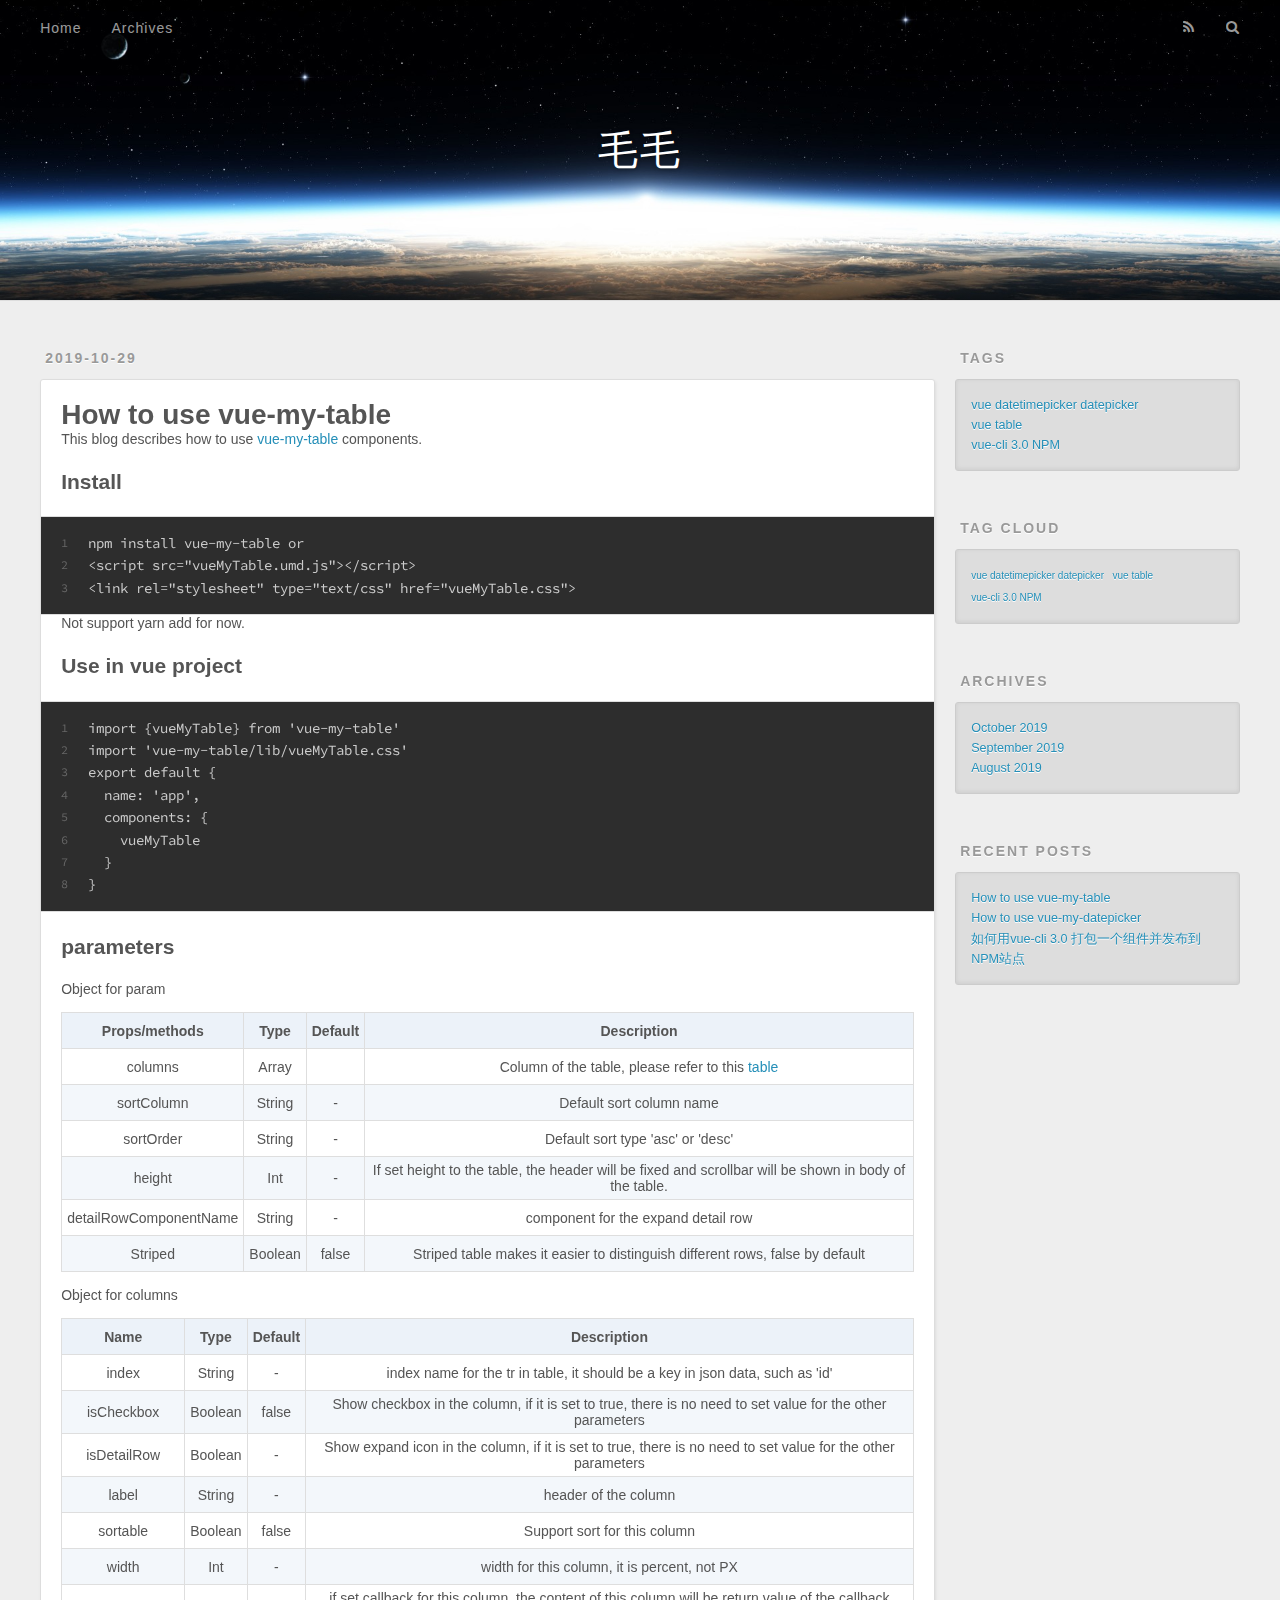
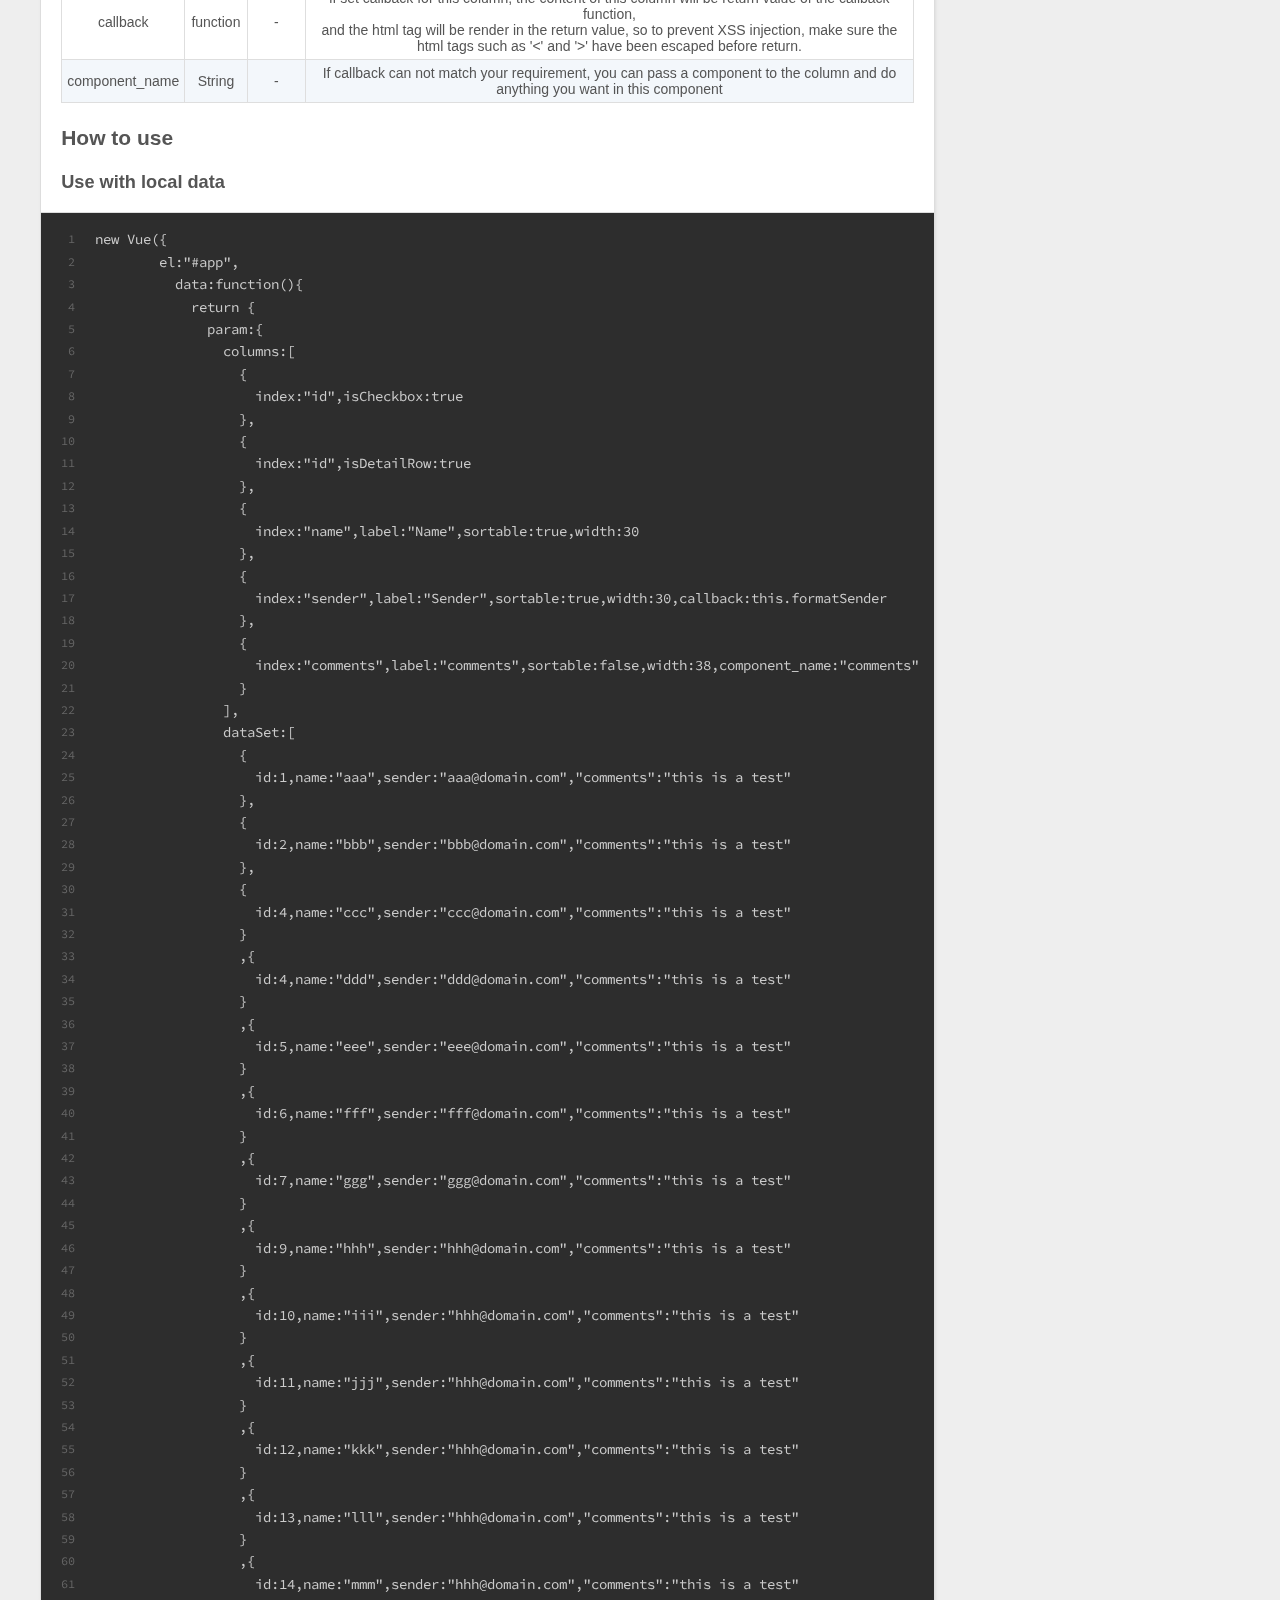
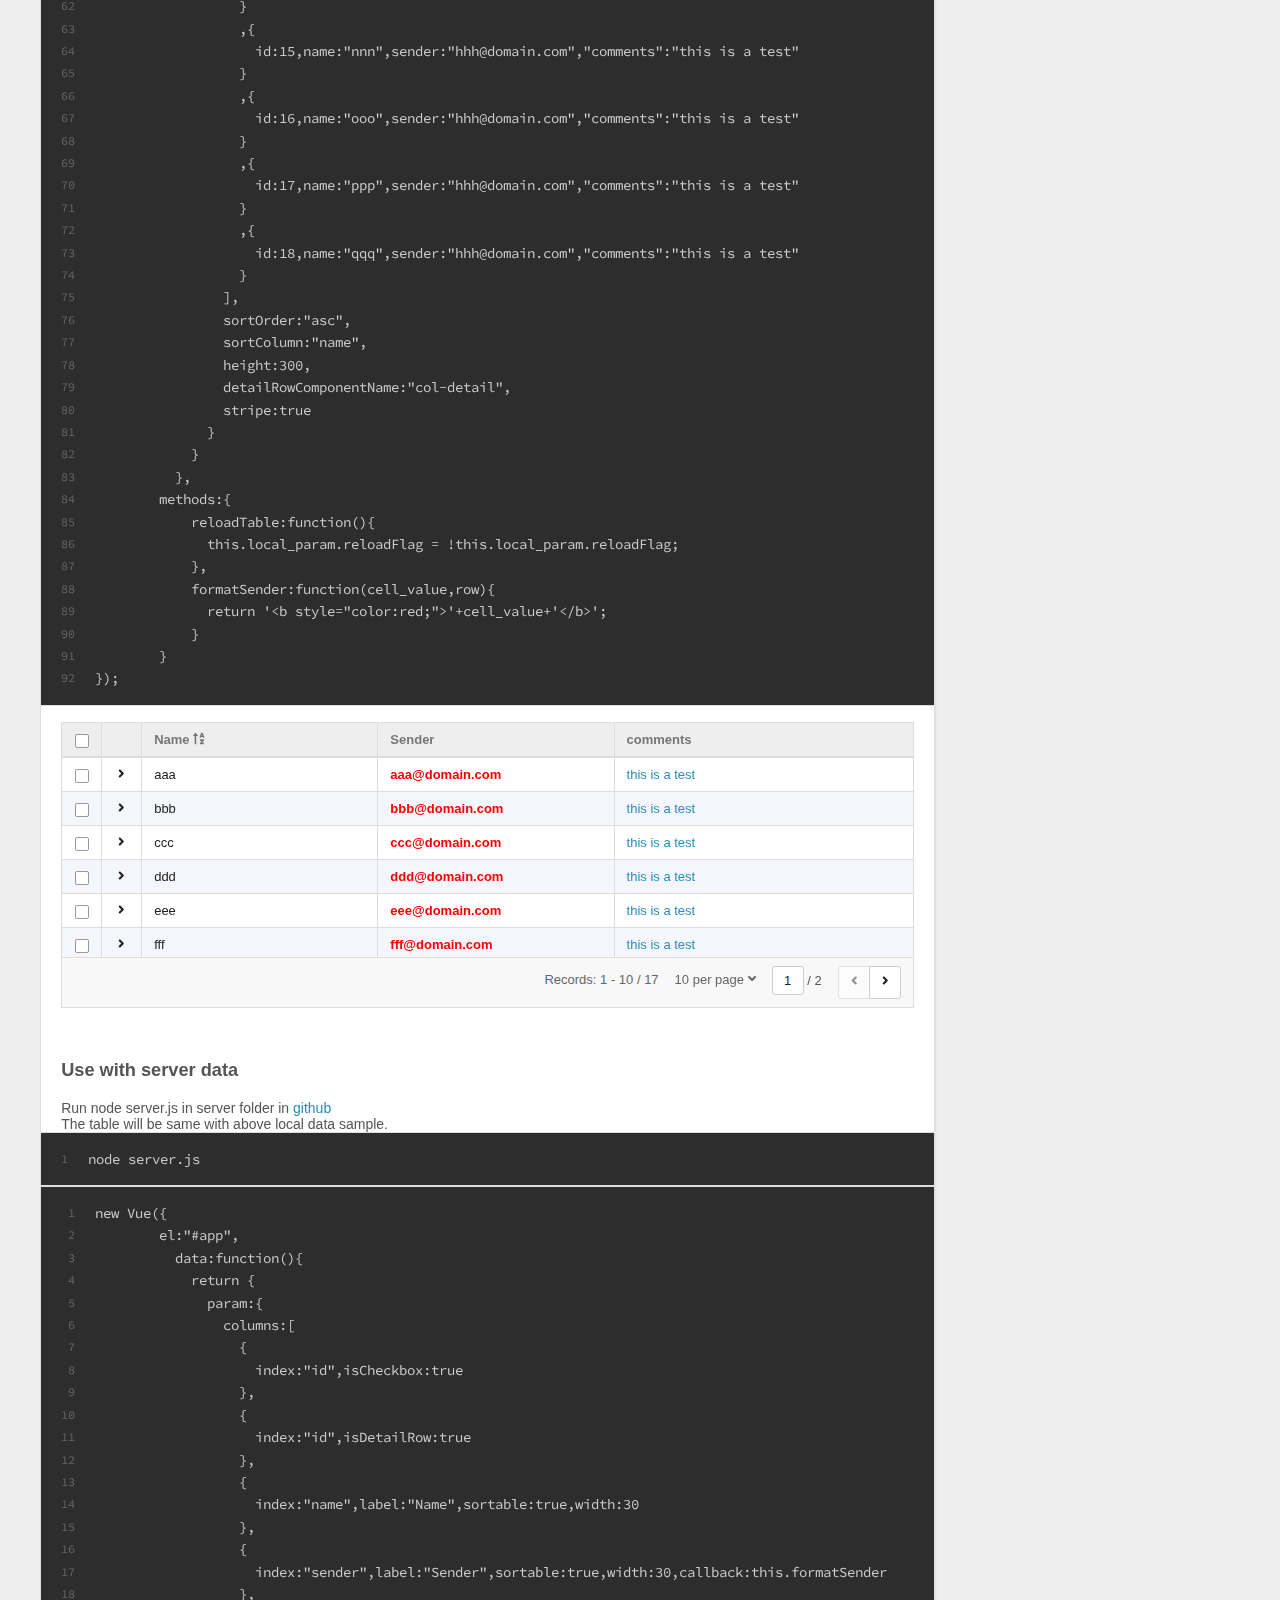
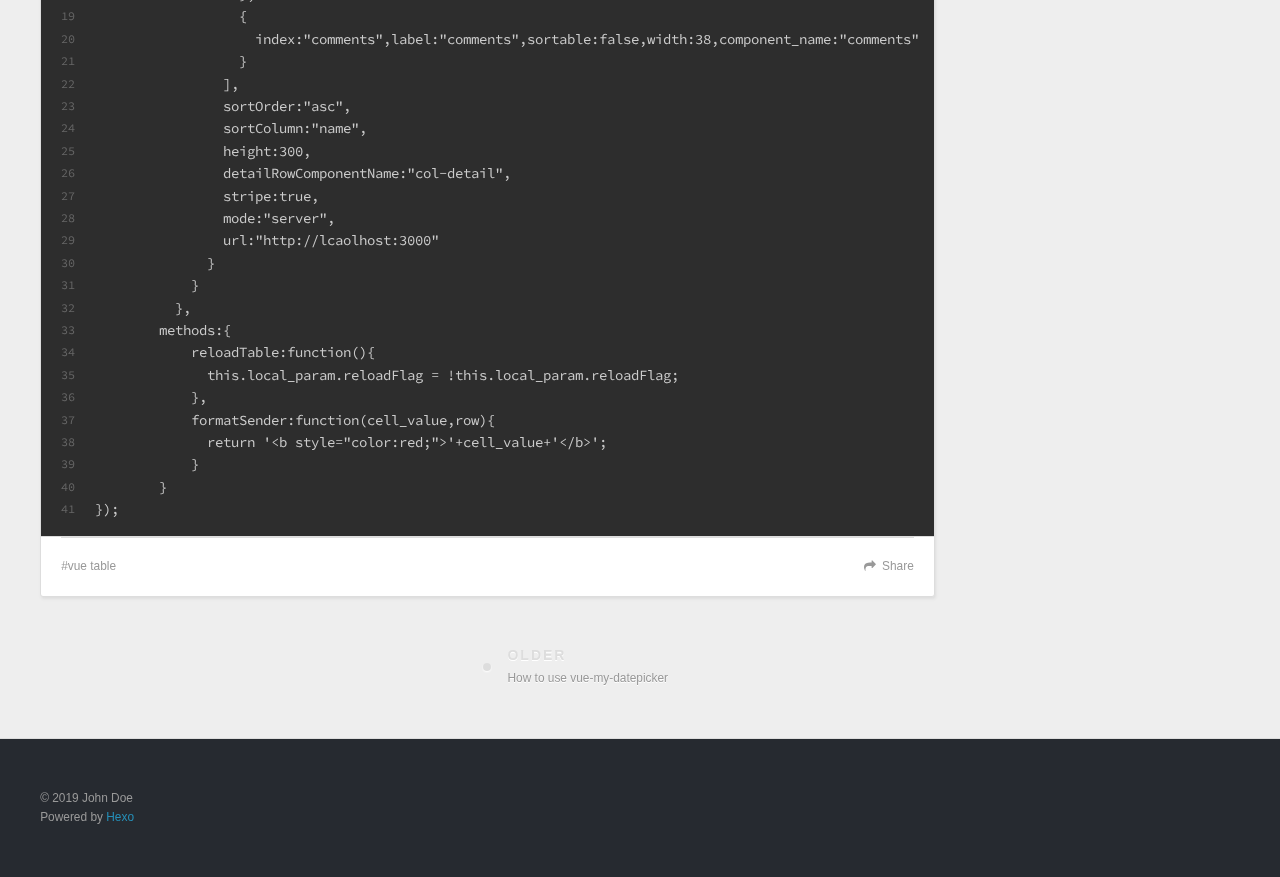
<file: 2019/10/29/how to use vue-my-table/index.html>
<!DOCTYPE html>
<html>
<head><meta name="generator" content="Hexo 3.9.0">
  <meta charset="utf-8">
  

  
  <title>How to use vue-my-table | 毛毛</title>
  <meta name="viewport" content="width=device-width, initial-scale=1, maximum-scale=1">
  <meta name="description" content="This blog describes how to use vue-my-table components. Install123npm install vue-my-table or &amp;lt;script src=&amp;quot;vueMyTable.umd.js&amp;quot;&amp;gt;&amp;lt;/script&amp;gt;&amp;lt;link rel=&amp;quot;stylesheet&amp;quot; type=&amp;q">
<meta name="keywords" content="vue table">
<meta property="og:type" content="article">
<meta property="og:title" content="How to use vue-my-table">
<meta property="og:url" content="http://yoursite.com/2019/10/29/how to use vue-my-table/index.html">
<meta property="og:site_name" content="毛毛">
<meta property="og:description" content="This blog describes how to use vue-my-table components. Install123npm install vue-my-table or &amp;lt;script src=&amp;quot;vueMyTable.umd.js&amp;quot;&amp;gt;&amp;lt;/script&amp;gt;&amp;lt;link rel=&amp;quot;stylesheet&amp;quot; type=&amp;q">
<meta property="og:locale" content="en">
<meta property="og:updated_time" content="2019-11-01T07:34:59.620Z">
<meta name="twitter:card" content="summary">
<meta name="twitter:title" content="How to use vue-my-table">
<meta name="twitter:description" content="This blog describes how to use vue-my-table components. Install123npm install vue-my-table or &amp;lt;script src=&amp;quot;vueMyTable.umd.js&amp;quot;&amp;gt;&amp;lt;/script&amp;gt;&amp;lt;link rel=&amp;quot;stylesheet&amp;quot; type=&amp;q">
  
    <link rel="alternate" href="/atom.xml" title="毛毛" type="application/atom+xml">
  
  
    <link rel="icon" href="/favicon.png">
  
  
    <link href="//fonts.googleapis.com/css?family=Source+Code+Pro" rel="stylesheet" type="text/css">
  
  <link rel="stylesheet" href="/css/style.css">
  <link rel="stylesheet" href="/css/user.css" media="screen" type="text/css">
  <link rel="stylesheet" href="/css/vueMyDatepicker.css" media="screen" type="text/css">
  <link rel="stylesheet" href="/css/vueMyTable.css" media="screen" type="text/css">
</head>
</html>
<body>
  <div id="container">
    <div id="wrap">
      <header id="header">
  <div id="banner"></div>
  <div id="header-outer" class="outer">
    <div id="header-title" class="inner">
      <h1 id="logo-wrap">
        <a href="/" id="logo">毛毛</a>
      </h1>
      
    </div>
    <div id="header-inner" class="inner">
      <nav id="main-nav">
        <a id="main-nav-toggle" class="nav-icon"></a>
        
          <a class="main-nav-link" href="/">Home</a>
        
          <a class="main-nav-link" href="/archives">Archives</a>
        
      </nav>
      <nav id="sub-nav">
        
          <a id="nav-rss-link" class="nav-icon" href="/atom.xml" title="RSS Feed"></a>
        
        <a id="nav-search-btn" class="nav-icon" title="Search"></a>
      </nav>
      <div id="search-form-wrap">
        <form action="//google.com/search" method="get" accept-charset="UTF-8" class="search-form"><input type="search" name="q" class="search-form-input" placeholder="Search"><button type="submit" class="search-form-submit">&#xF002;</button><input type="hidden" name="sitesearch" value="http://yoursite.com"></form>
      </div>
    </div>
  </div>
</header>
      <div class="outer">
        <section id="main"><article id="post-how to use vue-my-table" class="article article-type-post" itemscope itemprop="blogPost">
  <div class="article-meta">
    <a href="/2019/10/29/how to use vue-my-table/" class="article-date">
  <time datetime="2019-10-29T03:47:18.000Z" itemprop="datePublished">2019-10-29</time>
</a>
    
  </div>
  <div class="article-inner">
    
    
      <header class="article-header">
        
  
    <h1 class="article-title" itemprop="name">
      How to use vue-my-table
    </h1>
  

      </header>
    
    <div class="article-entry" itemprop="articleBody">
      
        <p>This blog describes how to use <a href="https://www.npmjs.com/package/vue-my-table" target="_blank" rel="noopener">vue-my-table</a> components.</p>
<h2 id="Install"><a href="#Install" class="headerlink" title="Install"></a>Install</h2><figure class="highlight plain"><table><tr><td class="gutter"><pre><span class="line">1</span><br><span class="line">2</span><br><span class="line">3</span><br></pre></td><td class="code"><pre><span class="line">npm install vue-my-table or </span><br><span class="line">&lt;script src=&quot;vueMyTable.umd.js&quot;&gt;&lt;/script&gt;</span><br><span class="line">&lt;link rel=&quot;stylesheet&quot; type=&quot;text/css&quot; href=&quot;vueMyTable.css&quot;&gt;</span><br></pre></td></tr></table></figure>

<p>Not support yarn add for now.</p>
<h2 id="Use-in-vue-project"><a href="#Use-in-vue-project" class="headerlink" title="Use in vue project"></a>Use in vue project</h2><figure class="highlight plain"><table><tr><td class="gutter"><pre><span class="line">1</span><br><span class="line">2</span><br><span class="line">3</span><br><span class="line">4</span><br><span class="line">5</span><br><span class="line">6</span><br><span class="line">7</span><br><span class="line">8</span><br></pre></td><td class="code"><pre><span class="line">import &#123;vueMyTable&#125; from &apos;vue-my-table&apos;</span><br><span class="line">import &apos;vue-my-table/lib/vueMyTable.css&apos;</span><br><span class="line">export default &#123;</span><br><span class="line">  name: &apos;app&apos;,</span><br><span class="line">  components: &#123;</span><br><span class="line">    vueMyTable</span><br><span class="line">  &#125;</span><br><span class="line">&#125;</span><br></pre></td></tr></table></figure>

<h2 id="parameters"><a href="#parameters" class="headerlink" title="parameters"></a>parameters</h2><p>Object for param</p>
<table class="custom">
    <thead>
        <th>Props/methods</th>
        <th>Type</th>
        <th>Default</th>
        <th>Description</th>
    </thead>
    <tbody>
        <tr>
            <td>columns</td>
            <td>Array</td>
            <td></td>
            <td>Column of the table, please refer to this <a href="#columns">table</a></td>
        </tr>
        <tr>
            <td>sortColumn</td>
            <td>String</td>
            <td>-</td>
            <td>Default sort column name</td>
        </tr>
        <tr>
            <td>sortOrder</td>
            <td>String</td>
            <td>-</td>
            <td>Default sort type 'asc' or 'desc'</td>
        </tr>
        <tr>
            <td>height</td>
            <td>Int</td>
            <td>-</td>
            <td>If set height to the table, the header will be fixed and scrollbar will be shown in body of the table.</td>
        </tr>
        <tr>
            <td>detailRowComponentName</td>
            <td>String</td>
            <td>-</td>
            <td>component for the expand detail row</td>
        </tr>
        <tr>
            <td>Striped</td>
            <td>Boolean</td>
            <td>false</td>
            <td>Striped table makes it easier to distinguish different rows, false by default</td>
        </tr>                
    </tbody>
</table>

<p><span id="columns">Object for columns</span></p>
<table class="custom">
    <thead>
        <th>Name</th>
        <th>Type</th>
        <th>Default</th>
        <th>Description</th>
    </thead>
    <tbody>
        <tr>
            <td>index</td>
            <td>String</td>
            <td>-</td>
            <td>index name for the tr in table, it should be a key in json data, such as 'id'</td>
        </tr>
        <tr>
            <td>isCheckbox</td>
            <td>Boolean</td>
            <td>false</td>
            <td>Show checkbox in the column, if it is set to true, there is no need to set value for the other parameters</td>
        </tr>
        <tr>
            <td>isDetailRow</td>
            <td>Boolean</td>
            <td>-</td>
            <td>Show expand icon in the column, if it is set to true, there is no need to set value for the other parameters</td>
        </tr>
        <tr>
            <td>label</td>
            <td>String</td>
            <td>-</td>
            <td>header of the column</td>
        </tr>
        <tr>
            <td>sortable</td>
            <td>Boolean</td>
            <td>false</td>
            <td>Support sort for this column</td>
        </tr>
        <tr>
            <td>width</td>
            <td>Int</td>
            <td>-</td>
            <td>width for this column, it is percent, not PX</td>
        </tr>
        <tr>
            <td>callback</td>
            <td>function</td>
            <td>-</td>
            <td>if set callback for this column, the content of this column will be return value of the callback function, <br>and the html tag will be render in the return value, so to prevent XSS injection, make sure the html tags such as '<' and '>' have been escaped before return.</'></td>
        </tr>
        <tr>
            <td>component_name</td>
            <td>String</td>
            <td>-</td>
            <td>If callback can not match your requirement, you can pass a component to the column and do anything you want in this component</td>
        </tr>                                                                    
    </tbody>
</table>

<h2 id="How-to-use"><a href="#How-to-use" class="headerlink" title="How to use"></a>How to use</h2><script type="text/javascript" src="/js/vue.js"></script>
<script type="text/javascript" src="/js/vueMyTable.umd.js"></script>

<h3 id="Use-with-local-data"><a href="#Use-with-local-data" class="headerlink" title="Use with local data"></a>Use with local data</h3><figure class="highlight plain"><table><tr><td class="gutter"><pre><span class="line">1</span><br><span class="line">2</span><br><span class="line">3</span><br><span class="line">4</span><br><span class="line">5</span><br><span class="line">6</span><br><span class="line">7</span><br><span class="line">8</span><br><span class="line">9</span><br><span class="line">10</span><br><span class="line">11</span><br><span class="line">12</span><br><span class="line">13</span><br><span class="line">14</span><br><span class="line">15</span><br><span class="line">16</span><br><span class="line">17</span><br><span class="line">18</span><br><span class="line">19</span><br><span class="line">20</span><br><span class="line">21</span><br><span class="line">22</span><br><span class="line">23</span><br><span class="line">24</span><br><span class="line">25</span><br><span class="line">26</span><br><span class="line">27</span><br><span class="line">28</span><br><span class="line">29</span><br><span class="line">30</span><br><span class="line">31</span><br><span class="line">32</span><br><span class="line">33</span><br><span class="line">34</span><br><span class="line">35</span><br><span class="line">36</span><br><span class="line">37</span><br><span class="line">38</span><br><span class="line">39</span><br><span class="line">40</span><br><span class="line">41</span><br><span class="line">42</span><br><span class="line">43</span><br><span class="line">44</span><br><span class="line">45</span><br><span class="line">46</span><br><span class="line">47</span><br><span class="line">48</span><br><span class="line">49</span><br><span class="line">50</span><br><span class="line">51</span><br><span class="line">52</span><br><span class="line">53</span><br><span class="line">54</span><br><span class="line">55</span><br><span class="line">56</span><br><span class="line">57</span><br><span class="line">58</span><br><span class="line">59</span><br><span class="line">60</span><br><span class="line">61</span><br><span class="line">62</span><br><span class="line">63</span><br><span class="line">64</span><br><span class="line">65</span><br><span class="line">66</span><br><span class="line">67</span><br><span class="line">68</span><br><span class="line">69</span><br><span class="line">70</span><br><span class="line">71</span><br><span class="line">72</span><br><span class="line">73</span><br><span class="line">74</span><br><span class="line">75</span><br><span class="line">76</span><br><span class="line">77</span><br><span class="line">78</span><br><span class="line">79</span><br><span class="line">80</span><br><span class="line">81</span><br><span class="line">82</span><br><span class="line">83</span><br><span class="line">84</span><br><span class="line">85</span><br><span class="line">86</span><br><span class="line">87</span><br><span class="line">88</span><br><span class="line">89</span><br><span class="line">90</span><br><span class="line">91</span><br><span class="line">92</span><br></pre></td><td class="code"><pre><span class="line">new Vue(&#123;</span><br><span class="line">	el:&quot;#app&quot;,</span><br><span class="line">	  data:function()&#123;</span><br><span class="line">	    return &#123;</span><br><span class="line">	      param:&#123;</span><br><span class="line">	        columns:[</span><br><span class="line">	          &#123;</span><br><span class="line">	            index:&quot;id&quot;,isCheckbox:true</span><br><span class="line">	          &#125;,</span><br><span class="line">	          &#123;</span><br><span class="line">	            index:&quot;id&quot;,isDetailRow:true</span><br><span class="line">	          &#125;,</span><br><span class="line">	          &#123;</span><br><span class="line">	            index:&quot;name&quot;,label:&quot;Name&quot;,sortable:true,width:30</span><br><span class="line">	          &#125;,</span><br><span class="line">	          &#123;</span><br><span class="line">	            index:&quot;sender&quot;,label:&quot;Sender&quot;,sortable:true,width:30,callback:this.formatSender</span><br><span class="line">	          &#125;,</span><br><span class="line">	          &#123;</span><br><span class="line">	            index:&quot;comments&quot;,label:&quot;comments&quot;,sortable:false,width:38,component_name:&quot;comments&quot;</span><br><span class="line">	          &#125;</span><br><span class="line">	        ],</span><br><span class="line">	        dataSet:[</span><br><span class="line">	          &#123;</span><br><span class="line">	            id:1,name:&quot;aaa&quot;,sender:&quot;aaa@domain.com&quot;,&quot;comments&quot;:&quot;this is a test&quot;</span><br><span class="line">	          &#125;,</span><br><span class="line">	          &#123;</span><br><span class="line">	            id:2,name:&quot;bbb&quot;,sender:&quot;bbb@domain.com&quot;,&quot;comments&quot;:&quot;this is a test&quot;</span><br><span class="line">	          &#125;,</span><br><span class="line">	          &#123;</span><br><span class="line">	            id:4,name:&quot;ccc&quot;,sender:&quot;ccc@domain.com&quot;,&quot;comments&quot;:&quot;this is a test&quot;</span><br><span class="line">	          &#125;</span><br><span class="line">	          ,&#123;</span><br><span class="line">	            id:4,name:&quot;ddd&quot;,sender:&quot;ddd@domain.com&quot;,&quot;comments&quot;:&quot;this is a test&quot;</span><br><span class="line">	          &#125;</span><br><span class="line">	          ,&#123;</span><br><span class="line">	            id:5,name:&quot;eee&quot;,sender:&quot;eee@domain.com&quot;,&quot;comments&quot;:&quot;this is a test&quot;</span><br><span class="line">	          &#125;</span><br><span class="line">	          ,&#123;</span><br><span class="line">	            id:6,name:&quot;fff&quot;,sender:&quot;fff@domain.com&quot;,&quot;comments&quot;:&quot;this is a test&quot;</span><br><span class="line">	          &#125;</span><br><span class="line">	          ,&#123;</span><br><span class="line">	            id:7,name:&quot;ggg&quot;,sender:&quot;ggg@domain.com&quot;,&quot;comments&quot;:&quot;this is a test&quot;</span><br><span class="line">	          &#125;</span><br><span class="line">	          ,&#123;</span><br><span class="line">	            id:9,name:&quot;hhh&quot;,sender:&quot;hhh@domain.com&quot;,&quot;comments&quot;:&quot;this is a test&quot;</span><br><span class="line">	          &#125;</span><br><span class="line">	          ,&#123;</span><br><span class="line">	            id:10,name:&quot;iii&quot;,sender:&quot;hhh@domain.com&quot;,&quot;comments&quot;:&quot;this is a test&quot;</span><br><span class="line">	          &#125;</span><br><span class="line">	          ,&#123;</span><br><span class="line">	            id:11,name:&quot;jjj&quot;,sender:&quot;hhh@domain.com&quot;,&quot;comments&quot;:&quot;this is a test&quot;</span><br><span class="line">	          &#125;</span><br><span class="line">	          ,&#123;</span><br><span class="line">	            id:12,name:&quot;kkk&quot;,sender:&quot;hhh@domain.com&quot;,&quot;comments&quot;:&quot;this is a test&quot;</span><br><span class="line">	          &#125;</span><br><span class="line">	          ,&#123;</span><br><span class="line">	            id:13,name:&quot;lll&quot;,sender:&quot;hhh@domain.com&quot;,&quot;comments&quot;:&quot;this is a test&quot;</span><br><span class="line">	          &#125;</span><br><span class="line">	          ,&#123;</span><br><span class="line">	            id:14,name:&quot;mmm&quot;,sender:&quot;hhh@domain.com&quot;,&quot;comments&quot;:&quot;this is a test&quot;</span><br><span class="line">	          &#125;</span><br><span class="line">	          ,&#123;</span><br><span class="line">	            id:15,name:&quot;nnn&quot;,sender:&quot;hhh@domain.com&quot;,&quot;comments&quot;:&quot;this is a test&quot;</span><br><span class="line">	          &#125;</span><br><span class="line">	          ,&#123;</span><br><span class="line">	            id:16,name:&quot;ooo&quot;,sender:&quot;hhh@domain.com&quot;,&quot;comments&quot;:&quot;this is a test&quot;</span><br><span class="line">	          &#125;</span><br><span class="line">	          ,&#123;</span><br><span class="line">	            id:17,name:&quot;ppp&quot;,sender:&quot;hhh@domain.com&quot;,&quot;comments&quot;:&quot;this is a test&quot;</span><br><span class="line">	          &#125;</span><br><span class="line">	          ,&#123;</span><br><span class="line">	            id:18,name:&quot;qqq&quot;,sender:&quot;hhh@domain.com&quot;,&quot;comments&quot;:&quot;this is a test&quot;</span><br><span class="line">	          &#125;</span><br><span class="line">	        ],</span><br><span class="line">	        sortOrder:&quot;asc&quot;,</span><br><span class="line">	        sortColumn:&quot;name&quot;,</span><br><span class="line">	        height:300,</span><br><span class="line">	        detailRowComponentName:&quot;col-detail&quot;,</span><br><span class="line">	        stripe:true  </span><br><span class="line">	      &#125;</span><br><span class="line">	    &#125;</span><br><span class="line">	  &#125;,</span><br><span class="line">	methods:&#123;</span><br><span class="line">	    reloadTable:function()&#123;</span><br><span class="line">	      this.local_param.reloadFlag = !this.local_param.reloadFlag;</span><br><span class="line">	    &#125;,</span><br><span class="line">	    formatSender:function(cell_value,row)&#123;</span><br><span class="line">	      return &apos;&lt;b style=&quot;color:red;&quot;&gt;&apos;+cell_value+&apos;&lt;/b&gt;&apos;;</span><br><span class="line">	    &#125;   			</span><br><span class="line">	&#125;</span><br><span class="line">&#125;);</span><br></pre></td></tr></table></figure>

<br>
<div id="app">
    <vue-my-table :param="param"></vue-my-table>
</div>
<br>
<br>


<h3 id="Use-with-server-data"><a href="#Use-with-server-data" class="headerlink" title="Use with server data"></a>Use with server data</h3><p>Run node server.js in server folder in <a href="https://github.com/biechao/vue-my-table" target="_blank" rel="noopener">github</a><br>The table will be same with above local data sample.</p>
<figure class="highlight plain"><table><tr><td class="gutter"><pre><span class="line">1</span><br></pre></td><td class="code"><pre><span class="line">node server.js</span><br></pre></td></tr></table></figure>

<figure class="highlight plain"><table><tr><td class="gutter"><pre><span class="line">1</span><br><span class="line">2</span><br><span class="line">3</span><br><span class="line">4</span><br><span class="line">5</span><br><span class="line">6</span><br><span class="line">7</span><br><span class="line">8</span><br><span class="line">9</span><br><span class="line">10</span><br><span class="line">11</span><br><span class="line">12</span><br><span class="line">13</span><br><span class="line">14</span><br><span class="line">15</span><br><span class="line">16</span><br><span class="line">17</span><br><span class="line">18</span><br><span class="line">19</span><br><span class="line">20</span><br><span class="line">21</span><br><span class="line">22</span><br><span class="line">23</span><br><span class="line">24</span><br><span class="line">25</span><br><span class="line">26</span><br><span class="line">27</span><br><span class="line">28</span><br><span class="line">29</span><br><span class="line">30</span><br><span class="line">31</span><br><span class="line">32</span><br><span class="line">33</span><br><span class="line">34</span><br><span class="line">35</span><br><span class="line">36</span><br><span class="line">37</span><br><span class="line">38</span><br><span class="line">39</span><br><span class="line">40</span><br><span class="line">41</span><br></pre></td><td class="code"><pre><span class="line">new Vue(&#123;</span><br><span class="line">	el:&quot;#app&quot;,</span><br><span class="line">	  data:function()&#123;</span><br><span class="line">	    return &#123;</span><br><span class="line">	      param:&#123;</span><br><span class="line">	        columns:[</span><br><span class="line">	          &#123;</span><br><span class="line">	            index:&quot;id&quot;,isCheckbox:true</span><br><span class="line">	          &#125;,</span><br><span class="line">	          &#123;</span><br><span class="line">	            index:&quot;id&quot;,isDetailRow:true</span><br><span class="line">	          &#125;,</span><br><span class="line">	          &#123;</span><br><span class="line">	            index:&quot;name&quot;,label:&quot;Name&quot;,sortable:true,width:30</span><br><span class="line">	          &#125;,</span><br><span class="line">	          &#123;</span><br><span class="line">	            index:&quot;sender&quot;,label:&quot;Sender&quot;,sortable:true,width:30,callback:this.formatSender</span><br><span class="line">	          &#125;,</span><br><span class="line">	          &#123;</span><br><span class="line">	            index:&quot;comments&quot;,label:&quot;comments&quot;,sortable:false,width:38,component_name:&quot;comments&quot;</span><br><span class="line">	          &#125;</span><br><span class="line">	        ],</span><br><span class="line">	        sortOrder:&quot;asc&quot;,</span><br><span class="line">	        sortColumn:&quot;name&quot;,</span><br><span class="line">	        height:300,</span><br><span class="line">	        detailRowComponentName:&quot;col-detail&quot;,</span><br><span class="line">	        stripe:true,</span><br><span class="line">	        mode:&quot;server&quot;,</span><br><span class="line">	        url:&quot;http://lcaolhost:3000&quot; </span><br><span class="line">	      &#125;</span><br><span class="line">	    &#125;</span><br><span class="line">	  &#125;,</span><br><span class="line">	methods:&#123;</span><br><span class="line">	    reloadTable:function()&#123;</span><br><span class="line">	      this.local_param.reloadFlag = !this.local_param.reloadFlag;</span><br><span class="line">	    &#125;,</span><br><span class="line">	    formatSender:function(cell_value,row)&#123;</span><br><span class="line">	      return &apos;&lt;b style=&quot;color:red;&quot;&gt;&apos;+cell_value+&apos;&lt;/b&gt;&apos;;</span><br><span class="line">	    &#125;   			</span><br><span class="line">	&#125;</span><br><span class="line">&#125;);</span><br></pre></td></tr></table></figure>

<script type="text/javascript" src="/js/table_demo.js"></script>
<style type="text/css">
    .vue-my-table table .vue-checkbox .checkbox.partial .checkbox_span:after{
        right: 5px;
    }
</style>




      
    </div>
    <footer class="article-footer">
      <a data-url="http://yoursite.com/2019/10/29/how to use vue-my-table/" data-id="ck2b7zrkz0000pgtpfpdc2j56" class="article-share-link">Share</a>
      
      
  <ul class="article-tag-list"><li class="article-tag-list-item"><a class="article-tag-list-link" href="/tags/vue-table/">vue table</a></li></ul>

    </footer>
  </div>
  
    
<nav id="article-nav">
  
  
    <a href="/2019/09/17/how to use vue-my-datepicker/" id="article-nav-older" class="article-nav-link-wrap">
      <strong class="article-nav-caption">Older</strong>
      <div class="article-nav-title">How to use vue-my-datepicker</div>
    </a>
  
</nav>

  
</article>

</section>
        
          <aside id="sidebar">
  
    

  
    
  <div class="widget-wrap">
    <h3 class="widget-title">Tags</h3>
    <div class="widget">
      <ul class="tag-list"><li class="tag-list-item"><a class="tag-list-link" href="/tags/vue-datetimepicker-datepicker/">vue datetimepicker datepicker</a></li><li class="tag-list-item"><a class="tag-list-link" href="/tags/vue-table/">vue table</a></li><li class="tag-list-item"><a class="tag-list-link" href="/tags/vue-cli-3-0-NPM/">vue-cli 3.0 NPM</a></li></ul>
    </div>
  </div>


  
    
  <div class="widget-wrap">
    <h3 class="widget-title">Tag Cloud</h3>
    <div class="widget tagcloud">
      <a href="/tags/vue-datetimepicker-datepicker/" style="font-size: 10px;">vue datetimepicker datepicker</a> <a href="/tags/vue-table/" style="font-size: 10px;">vue table</a> <a href="/tags/vue-cli-3-0-NPM/" style="font-size: 10px;">vue-cli 3.0 NPM</a>
    </div>
  </div>

  
    
  <div class="widget-wrap">
    <h3 class="widget-title">Archives</h3>
    <div class="widget">
      <ul class="archive-list"><li class="archive-list-item"><a class="archive-list-link" href="/archives/2019/10/">October 2019</a></li><li class="archive-list-item"><a class="archive-list-link" href="/archives/2019/09/">September 2019</a></li><li class="archive-list-item"><a class="archive-list-link" href="/archives/2019/08/">August 2019</a></li></ul>
    </div>
  </div>


  
    
  <div class="widget-wrap">
    <h3 class="widget-title">Recent Posts</h3>
    <div class="widget">
      <ul>
        
          <li>
            <a href="/2019/10/29/how to use vue-my-table/">How to use vue-my-table</a>
          </li>
        
          <li>
            <a href="/2019/09/17/how to use vue-my-datepicker/">How to use vue-my-datepicker</a>
          </li>
        
          <li>
            <a href="/2019/08/30/如何用vue-cli-3-0-打包一个组件并发布到NPM站点/">如何用vue-cli 3.0 打包一个组件并发布到NPM站点</a>
          </li>
        
      </ul>
    </div>
  </div>

  
</aside>
        
      </div>
      <footer id="footer">
  
  <div class="outer">
    <div id="footer-info" class="inner">
      &copy; 2019 John Doe<br>
      Powered by <a href="http://hexo.io/" target="_blank">Hexo</a>
    </div>
  </div>
</footer>
    </div>
    <nav id="mobile-nav">
  
    <a href="/" class="mobile-nav-link">Home</a>
  
    <a href="/archives" class="mobile-nav-link">Archives</a>
  
</nav>
    

<script src="//ajax.googleapis.com/ajax/libs/jquery/2.0.3/jquery.min.js"></script>


  <link rel="stylesheet" href="/fancybox/jquery.fancybox.css">
  <script src="/fancybox/jquery.fancybox.pack.js"></script>


<script src="/js/script.js"></script>



  </div>
</body>
</html>
</file>
<file: css/style.css>
body {
  width: 100%;
}
body:before,
body:after {
  content: "";
  display: table;
}
body:after {
  clear: both;
}
html,
body,
div,
span,
applet,
object,
iframe,
h1,
h2,
h3,
h4,
h5,
h6,
p,
blockquote,
pre,
a,
abbr,
acronym,
address,
big,
cite,
code,
del,
dfn,
em,
img,
ins,
kbd,
q,
s,
samp,
small,
strike,
strong,
sub,
sup,
tt,
var,
dl,
dt,
dd,
ol,
ul,
li,
fieldset,
form,
label,
legend,
table,
caption,
tbody,
tfoot,
thead,
tr,
th,
td {
  margin: 0;
  padding: 0;
  border: 0;
  outline: 0;
  font-weight: inherit;
  font-style: inherit;
  font-family: inherit;
  font-size: 100%;
  vertical-align: baseline;
}
body {
  line-height: 1;
  color: #000;
  background: #fff;
}
ol,
ul {
  list-style: none;
}
table {
  border-collapse: separate;
  border-spacing: 0;
  vertical-align: middle;
}
caption,
th,
td {
  text-align: left;
  font-weight: normal;
  vertical-align: middle;
}
a img {
  border: none;
}
input,
button {
  margin: 0;
  padding: 0;
}
input::-moz-focus-inner,
button::-moz-focus-inner {
  border: 0;
  padding: 0;
}
@font-face {
  font-family: FontAwesome;
  font-style: normal;
  font-weight: normal;
  src: url("fonts/fontawesome-webfont.eot?v=#4.0.3");
  src: url("fonts/fontawesome-webfont.eot?#iefix&v=#4.0.3") format("embedded-opentype"), url("fonts/fontawesome-webfont.woff?v=#4.0.3") format("woff"), url("fonts/fontawesome-webfont.ttf?v=#4.0.3") format("truetype"), url("fonts/fontawesome-webfont.svg#fontawesomeregular?v=#4.0.3") format("svg");
}
html,
body,
#container {
  height: 100%;
}
body {
  background: #eee;
  font: 14px -apple-system, BlinkMacSystemFont, "Segoe UI", "Roboto", "Oxygen", "Ubuntu", "Cantarell", "Fira Sans", "Droid Sans", "Helvetica Neue", sans-serif;
  -webkit-text-size-adjust: 100%;
}
.outer {
  max-width: 1220px;
  margin: 0 auto;
  padding: 0 20px;
}
.outer:before,
.outer:after {
  content: "";
  display: table;
}
.outer:after {
  clear: both;
}
.inner {
  display: inline;
  float: left;
  width: 98.33333333333333%;
  margin: 0 0.833333333333333%;
}
.left,
.alignleft {
  float: left;
}
.right,
.alignright {
  float: right;
}
.clear {
  clear: both;
}
#container {
  position: relative;
}
.mobile-nav-on {
  overflow: hidden;
}
#wrap {
  height: 100%;
  width: 100%;
  position: absolute;
  top: 0;
  left: 0;
  -webkit-transition: 0.2s ease-out;
  -moz-transition: 0.2s ease-out;
  -ms-transition: 0.2s ease-out;
  transition: 0.2s ease-out;
  z-index: 1;
  background: #eee;
}
.mobile-nav-on #wrap {
  left: 280px;
}
@media screen and (min-width: 768px) {
  #main {
    display: inline;
    float: left;
    width: 73.33333333333333%;
    margin: 0 0.833333333333333%;
  }
}
.article-date,
.article-category-link,
.archive-year,
.widget-title {
  text-decoration: none;
  text-transform: uppercase;
  letter-spacing: 2px;
  color: #999;
  margin-bottom: 1em;
  margin-left: 5px;
  line-height: 1em;
  text-shadow: 0 1px #fff;
  font-weight: bold;
}
.article-inner,
.archive-article-inner {
  background: #fff;
  -webkit-box-shadow: 1px 2px 3px #ddd;
  box-shadow: 1px 2px 3px #ddd;
  border: 1px solid #ddd;
  border-radius: 3px;
}
.article-entry h1,
.widget h1 {
  font-size: 2em;
}
.article-entry h2,
.widget h2 {
  font-size: 1.5em;
}
.article-entry h3,
.widget h3 {
  font-size: 1.3em;
}
.article-entry h4,
.widget h4 {
  font-size: 1.2em;
}
.article-entry h5,
.widget h5 {
  font-size: 1em;
}
.article-entry h6,
.widget h6 {
  font-size: 1em;
  color: #999;
}
.article-entry hr,
.widget hr {
  border: 1px dashed #ddd;
}
.article-entry strong,
.widget strong {
  font-weight: bold;
}
.article-entry em,
.widget em,
.article-entry cite,
.widget cite {
  font-style: italic;
}
.article-entry sup,
.widget sup,
.article-entry sub,
.widget sub {
  font-size: 0.75em;
  line-height: 0;
  position: relative;
  vertical-align: baseline;
}
.article-entry sup,
.widget sup {
  top: -0.5em;
}
.article-entry sub,
.widget sub {
  bottom: -0.2em;
}
.article-entry small,
.widget small {
  font-size: 0.85em;
}
.article-entry acronym,
.widget acronym,
.article-entry abbr,
.widget abbr {
  border-bottom: 1px dotted;
}
.article-entry ul,
.widget ul,
.article-entry ol,
.widget ol,
.article-entry dl,
.widget dl {
  margin: 0 20px;
  line-height: 1.6em;
}
.article-entry ul ul,
.widget ul ul,
.article-entry ol ul,
.widget ol ul,
.article-entry ul ol,
.widget ul ol,
.article-entry ol ol,
.widget ol ol {
  margin-top: 0;
  margin-bottom: 0;
}
.article-entry ul,
.widget ul {
  list-style: disc;
}
.article-entry ol,
.widget ol {
  list-style: decimal;
}
.article-entry dt,
.widget dt {
  font-weight: bold;
}
#header {
  height: 300px;
  position: relative;
  border-bottom: 1px solid #ddd;
}
#header:before,
#header:after {
  content: "";
  position: absolute;
  left: 0;
  right: 0;
  height: 40px;
}
#header:before {
  top: 0;
  background: -webkit-linear-gradient(rgba(0,0,0,0.2), transparent);
  background: -moz-linear-gradient(rgba(0,0,0,0.2), transparent);
  background: -ms-linear-gradient(rgba(0,0,0,0.2), transparent);
  background: linear-gradient(rgba(0,0,0,0.2), transparent);
}
#header:after {
  bottom: 0;
  background: -webkit-linear-gradient(transparent, rgba(0,0,0,0.2));
  background: -moz-linear-gradient(transparent, rgba(0,0,0,0.2));
  background: -ms-linear-gradient(transparent, rgba(0,0,0,0.2));
  background: linear-gradient(transparent, rgba(0,0,0,0.2));
}
#header-outer {
  height: 100%;
  position: relative;
}
#header-inner {
  position: relative;
  overflow: hidden;
}
#banner {
  position: absolute;
  top: 0;
  left: 0;
  width: 100%;
  height: 100%;
  background: url("images/banner.jpg") center #000;
  -webkit-background-size: cover;
  -moz-background-size: cover;
  background-size: cover;
  z-index: -1;
}
#header-title {
  text-align: center;
  height: 40px;
  position: absolute;
  top: 50%;
  left: 0;
  margin-top: -20px;
}
#logo,
#subtitle {
  text-decoration: none;
  color: #fff;
  font-weight: 300;
  text-shadow: 0 1px 4px rgba(0,0,0,0.3);
}
#logo {
  font-size: 40px;
  line-height: 40px;
  letter-spacing: 2px;
}
#subtitle {
  font-size: 16px;
  line-height: 16px;
  letter-spacing: 1px;
}
#subtitle-wrap {
  margin-top: 16px;
}
#main-nav {
  float: left;
  margin-left: -15px;
}
.nav-icon,
.main-nav-link {
  float: left;
  color: #fff;
  opacity: 0.6;
  text-decoration: none;
  text-shadow: 0 1px rgba(0,0,0,0.2);
  -webkit-transition: opacity 0.2s;
  -moz-transition: opacity 0.2s;
  -ms-transition: opacity 0.2s;
  transition: opacity 0.2s;
  display: block;
  padding: 20px 15px;
}
.nav-icon:hover,
.main-nav-link:hover {
  opacity: 1;
}
.nav-icon {
  font-family: FontAwesome;
  text-align: center;
  font-size: 14px;
  width: 14px;
  height: 14px;
  padding: 20px 15px;
  position: relative;
  cursor: pointer;
}
.main-nav-link {
  font-weight: 300;
  letter-spacing: 1px;
}
@media screen and (max-width: 479px) {
  .main-nav-link {
    display: none;
  }
}
#main-nav-toggle {
  display: none;
}
#main-nav-toggle:before {
  content: "\f0c9";
}
@media screen and (max-width: 479px) {
  #main-nav-toggle {
    display: block;
  }
}
#sub-nav {
  float: right;
  margin-right: -15px;
}
#nav-rss-link:before {
  content: "\f09e";
}
#nav-search-btn:before {
  content: "\f002";
}
#search-form-wrap {
  position: absolute;
  top: 15px;
  width: 150px;
  height: 30px;
  right: -150px;
  opacity: 0;
  -webkit-transition: 0.2s ease-out;
  -moz-transition: 0.2s ease-out;
  -ms-transition: 0.2s ease-out;
  transition: 0.2s ease-out;
}
#search-form-wrap.on {
  opacity: 1;
  right: 0;
}
@media screen and (max-width: 479px) {
  #search-form-wrap {
    width: 100%;
    right: -100%;
  }
}
.search-form {
  position: absolute;
  top: 0;
  left: 0;
  right: 0;
  background: #fff;
  padding: 5px 15px;
  border-radius: 15px;
  -webkit-box-shadow: 0 0 10px rgba(0,0,0,0.3);
  box-shadow: 0 0 10px rgba(0,0,0,0.3);
}
.search-form-input {
  border: none;
  background: none;
  color: #555;
  width: 100%;
  font: 13px -apple-system, BlinkMacSystemFont, "Segoe UI", "Roboto", "Oxygen", "Ubuntu", "Cantarell", "Fira Sans", "Droid Sans", "Helvetica Neue", sans-serif;
  outline: none;
}
.search-form-input::-webkit-search-results-decoration,
.search-form-input::-webkit-search-cancel-button {
  -webkit-appearance: none;
}
.search-form-submit {
  position: absolute;
  top: 50%;
  right: 10px;
  margin-top: -7px;
  font: 13px FontAwesome;
  border: none;
  background: none;
  color: #bbb;
  cursor: pointer;
}
.search-form-submit:hover,
.search-form-submit:focus {
  color: #777;
}
.article {
  margin: 50px 0;
}
.article-inner {
  overflow: hidden;
}
.article-meta:before,
.article-meta:after {
  content: "";
  display: table;
}
.article-meta:after {
  clear: both;
}
.article-date {
  float: left;
}
.article-category {
  float: left;
  line-height: 1em;
  color: #ccc;
  text-shadow: 0 1px #fff;
  margin-left: 8px;
}
.article-category:before {
  content: "\2022";
}
.article-category-link {
  margin: 0 12px 1em;
}
.article-header {
  padding: 20px 20px 0;
}
.article-title {
  text-decoration: none;
  font-size: 2em;
  font-weight: bold;
  color: #555;
  line-height: 1.1em;
  -webkit-transition: color 0.2s;
  -moz-transition: color 0.2s;
  -ms-transition: color 0.2s;
  transition: color 0.2s;
}
a.article-title:hover {
  color: #258fb8;
}
.article-entry {
  color: #555;
  padding: 0 20px;
}
.article-entry:before,
.article-entry:after {
  content: "";
  display: table;
}
.article-entry:after {
  clear: both;
}
.article-entry p,
.article-entry table {

}
.article-entry h1,
.article-entry h2,
.article-entry h3,
.article-entry h4,
.article-entry h5,
.article-entry h6 {
  font-weight: bold;
}
.article-entry h1,
.article-entry h2,
.article-entry h3,
.article-entry h4,
.article-entry h5,
.article-entry h6 {
  line-height: 1.1em;
  margin: 1.1em 0;
}
.article-entry a {
  color: #258fb8;
  text-decoration: none;
}
.article-entry a:hover {
  text-decoration: underline;
}
.article-entry ul,
.article-entry ol,
.article-entry dl {
  margin-top: 1.6em;
  margin-bottom: 1.6em;
}
.article-entry img,
.article-entry video {
  max-width: 100%;
  height: auto;
  display: block;
  margin: auto;
}
.article-entry iframe {
  border: none;
}
.article-entry table {
  border-collapse: collapse;
  border-spacing: 0;
}
.article-entry th {
  font-weight: bold;
  border-bottom: 3px solid #ddd;
  padding-bottom: 0.5em;
}
.article-entry td {
  border-bottom: 1px solid #ddd;
  padding: 10px 0;
}
.article-entry blockquote {
  font-family: Georgia, "Times New Roman", serif;
  font-size: 1.4em;
  margin: 1.6em 20px;
  text-align: center;
}
.article-entry blockquote footer {
  font-size: 14px;
  margin: 1.6em 0;
  font-family: -apple-system, BlinkMacSystemFont, "Segoe UI", "Roboto", "Oxygen", "Ubuntu", "Cantarell", "Fira Sans", "Droid Sans", "Helvetica Neue", sans-serif;
}
.article-entry blockquote footer cite:before {
  content: "—";
  padding: 0 0.5em;
}
.article-entry .pullquote {
  text-align: left;
  width: 45%;
  margin: 0;
}
.article-entry .pullquote.left {
  margin-left: 0.5em;
  margin-right: 1em;
}
.article-entry .pullquote.right {
  margin-right: 0.5em;
  margin-left: 1em;
}
.article-entry .caption {
  color: #999;
  display: block;
  font-size: 0.9em;
  margin-top: 0.5em;
  position: relative;
  text-align: center;
}
.article-entry .video-container {
  position: relative;
  padding-top: 56.25%;
  height: 0;
  overflow: hidden;
}
.article-entry .video-container iframe,
.article-entry .video-container object,
.article-entry .video-container embed {
  position: absolute;
  top: 0;
  left: 0;
  width: 100%;
  height: 100%;
  margin-top: 0;
}
.article-more-link a {
  display: inline-block;
  line-height: 1em;
  padding: 6px 15px;
  border-radius: 15px;
  background: #eee;
  color: #999;
  text-shadow: 0 1px #fff;
  text-decoration: none;
}
.article-more-link a:hover {
  background: #258fb8;
  color: #fff;
  text-decoration: none;
  text-shadow: 0 1px #1e7293;
}
.article-footer {
  font-size: 0.85em;
  line-height: 1.6em;
  border-top: 1px solid #ddd;
  padding-top: 1.6em;
  margin: 0 20px 20px;
}
.article-footer:before,
.article-footer:after {
  content: "";
  display: table;
}
.article-footer:after {
  clear: both;
}
.article-footer a {
  color: #999;
  text-decoration: none;
}
.article-footer a:hover {
  color: #555;
}
.article-tag-list-item {
  float: left;
  margin-right: 10px;
}
.article-tag-list-link:before {
  content: "#";
}
.article-comment-link {
  float: right;
}
.article-comment-link:before {
  content: "\f075";
  font-family: FontAwesome;
  padding-right: 8px;
}
.article-share-link {
  cursor: pointer;
  float: right;
  margin-left: 20px;
}
.article-share-link:before {
  content: "\f064";
  font-family: FontAwesome;
  padding-right: 6px;
}
#article-nav {
  position: relative;
}
#article-nav:before,
#article-nav:after {
  content: "";
  display: table;
}
#article-nav:after {
  clear: both;
}
@media screen and (min-width: 768px) {
  #article-nav {
    margin: 50px 0;
  }
  #article-nav:before {
    width: 8px;
    height: 8px;
    position: absolute;
    top: 50%;
    left: 50%;
    margin-top: -4px;
    margin-left: -4px;
    content: "";
    border-radius: 50%;
    background: #ddd;
    -webkit-box-shadow: 0 1px 2px #fff;
    box-shadow: 0 1px 2px #fff;
  }
}
.article-nav-link-wrap {
  text-decoration: none;
  text-shadow: 0 1px #fff;
  color: #999;
  -webkit-box-sizing: border-box;
  -moz-box-sizing: border-box;
  box-sizing: border-box;
  margin-top: 50px;
  text-align: center;
  display: block;
}
.article-nav-link-wrap:hover {
  color: #555;
}
@media screen and (min-width: 768px) {
  .article-nav-link-wrap {
    width: 50%;
    margin-top: 0;
  }
}
@media screen and (min-width: 768px) {
  #article-nav-newer {
    float: left;
    text-align: right;
    padding-right: 20px;
  }
}
@media screen and (min-width: 768px) {
  #article-nav-older {
    float: right;
    text-align: left;
    padding-left: 20px;
  }
}
.article-nav-caption {
  text-transform: uppercase;
  letter-spacing: 2px;
  color: #ddd;
  line-height: 1em;
  font-weight: bold;
}
#article-nav-newer .article-nav-caption {
  margin-right: -2px;
}
.article-nav-title {
  font-size: 0.85em;
  line-height: 1.6em;
  margin-top: 0.5em;
}
.article-share-box {
  position: absolute;
  display: none;
  background: #fff;
  -webkit-box-shadow: 1px 2px 10px rgba(0,0,0,0.2);
  box-shadow: 1px 2px 10px rgba(0,0,0,0.2);
  border-radius: 3px;
  margin-left: -145px;
  overflow: hidden;
  z-index: 1;
}
.article-share-box.on {
  display: block;
}
.article-share-input {
  width: 100%;
  background: none;
  -webkit-box-sizing: border-box;
  -moz-box-sizing: border-box;
  box-sizing: border-box;
  font: 14px -apple-system, BlinkMacSystemFont, "Segoe UI", "Roboto", "Oxygen", "Ubuntu", "Cantarell", "Fira Sans", "Droid Sans", "Helvetica Neue", sans-serif;
  padding: 0 15px;
  color: #555;
  outline: none;
  border: 1px solid #ddd;
  border-radius: 3px 3px 0 0;
  height: 36px;
  line-height: 36px;
}
.article-share-links {
  background: #eee;
}
.article-share-links:before,
.article-share-links:after {
  content: "";
  display: table;
}
.article-share-links:after {
  clear: both;
}
.article-share-twitter,
.article-share-facebook,
.article-share-pinterest,
.article-share-google {
  width: 50px;
  height: 36px;
  display: block;
  float: left;
  position: relative;
  color: #999;
  text-shadow: 0 1px #fff;
}
.article-share-twitter:before,
.article-share-facebook:before,
.article-share-pinterest:before,
.article-share-google:before {
  font-size: 20px;
  font-family: FontAwesome;
  width: 20px;
  height: 20px;
  position: absolute;
  top: 50%;
  left: 50%;
  margin-top: -10px;
  margin-left: -10px;
  text-align: center;
}
.article-share-twitter:hover,
.article-share-facebook:hover,
.article-share-pinterest:hover,
.article-share-google:hover {
  color: #fff;
}
.article-share-twitter:before {
  content: "\f099";
}
.article-share-twitter:hover {
  background: #00aced;
  text-shadow: 0 1px #008abe;
}
.article-share-facebook:before {
  content: "\f09a";
}
.article-share-facebook:hover {
  background: #3b5998;
  text-shadow: 0 1px #2f477a;
}
.article-share-pinterest:before {
  content: "\f0d2";
}
.article-share-pinterest:hover {
  background: #cb2027;
  text-shadow: 0 1px #a21a1f;
}
.article-share-google:before {
  content: "\f0d5";
}
.article-share-google:hover {
  background: #dd4b39;
  text-shadow: 0 1px #be3221;
}
.article-gallery {
  background: #000;
  position: relative;
}
.article-gallery-photos {
  position: relative;
  overflow: hidden;
}
.article-gallery-img {
  display: none;
  max-width: 100%;
}
.article-gallery-img:first-child {
  display: block;
}
.article-gallery-img.loaded {
  position: absolute;
  display: block;
}
.article-gallery-img img {
  display: block;
  max-width: 100%;
  margin: 0 auto;
}
#comments {
  background: #fff;
  -webkit-box-shadow: 1px 2px 3px #ddd;
  box-shadow: 1px 2px 3px #ddd;
  padding: 20px;
  border: 1px solid #ddd;
  border-radius: 3px;
  margin: 50px 0;
}
#comments a {
  color: #258fb8;
}
.archives-wrap {
  margin: 50px 0;
}
.archives:before,
.archives:after {
  content: "";
  display: table;
}
.archives:after {
  clear: both;
}
.archive-year-wrap {
  margin-bottom: 1em;
}
.archives {
  -webkit-column-gap: 10px;
  -moz-column-gap: 10px;
  column-gap: 10px;
}
@media screen and (min-width: 480px) and (max-width: 767px) {
  .archives {
    -webkit-column-count: 2;
    -moz-column-count: 2;
    column-count: 2;
  }
}
@media screen and (min-width: 768px) {
  .archives {
    -webkit-column-count: 3;
    -moz-column-count: 3;
    column-count: 3;
  }
}
.archive-article {
  -webkit-column-break-inside: avoid;
  page-break-inside: avoid;
  overflow: hidden;
  break-inside: avoid-column;
}
.archive-article-inner {
  padding: 10px;
  margin-bottom: 15px;
}
.archive-article-title {
  text-decoration: none;
  font-weight: bold;
  color: #555;
  -webkit-transition: color 0.2s;
  -moz-transition: color 0.2s;
  -ms-transition: color 0.2s;
  transition: color 0.2s;
  line-height: 1.6em;
}
.archive-article-title:hover {
  color: #258fb8;
}
.archive-article-footer {
  margin-top: 1em;
}
.archive-article-date {
  color: #999;
  text-decoration: none;
  font-size: 0.85em;
  line-height: 1em;
  margin-bottom: 0.5em;
  display: block;
}
#page-nav {
  margin: 50px auto;
  background: #fff;
  -webkit-box-shadow: 1px 2px 3px #ddd;
  box-shadow: 1px 2px 3px #ddd;
  border: 1px solid #ddd;
  border-radius: 3px;
  text-align: center;
  color: #999;
  overflow: hidden;
}
#page-nav:before,
#page-nav:after {
  content: "";
  display: table;
}
#page-nav:after {
  clear: both;
}
#page-nav a,
#page-nav span {
  padding: 10px 20px;
  line-height: 1;
  height: 2ex;
}
#page-nav a {
  color: #999;
  text-decoration: none;
}
#page-nav a:hover {
  background: #999;
  color: #fff;
}
#page-nav .prev {
  float: left;
}
#page-nav .next {
  float: right;
}
#page-nav .page-number {
  display: inline-block;
}
@media screen and (max-width: 479px) {
  #page-nav .page-number {
    display: none;
  }
}
#page-nav .current {
  color: #555;
  font-weight: bold;
}
#page-nav .space {
  color: #ddd;
}
#footer {
  background: #262a30;
  padding: 50px 0;
  border-top: 1px solid #ddd;
  color: #999;
}
#footer a {
  color: #258fb8;
  text-decoration: none;
}
#footer a:hover {
  text-decoration: underline;
}
#footer-info {
  line-height: 1.6em;
  font-size: 0.85em;
}
.article-entry pre,
.article-entry .highlight {
  background: #2d2d2d;
  margin: 0 -20px;
  padding: 15px 20px;
  border-style: solid;
  border-color: #ddd;
  border-width: 1px 0;
  overflow: auto;
  color: #ccc;
  line-height: 22.400000000000002px;
}
.article-entry .highlight .gutter pre,
.article-entry .gist .gist-file .gist-data .line-numbers {
  color: #666;
  font-size: 0.85em;
}
.article-entry pre,
.article-entry code {
  font-family: "Source Code Pro", Consolas, Monaco, Menlo, Consolas, monospace;
}
.article-entry code {
  background: #eee;
  text-shadow: 0 1px #fff;
  padding: 0 0.3em;
}
.article-entry pre code {
  background: none;
  text-shadow: none;
  padding: 0;
}
.article-entry .highlight pre {
  border: none;
  margin: 0;
  padding: 0;
}
.article-entry .highlight table {
  margin: 0;
  width: auto;
}
.article-entry .highlight td {
  border: none;
  padding: 0;
}
.article-entry .highlight figcaption {
  font-size: 0.85em;
  color: #999;
  line-height: 1em;
  margin-bottom: 1em;
}
.article-entry .highlight figcaption:before,
.article-entry .highlight figcaption:after {
  content: "";
  display: table;
}
.article-entry .highlight figcaption:after {
  clear: both;
}
.article-entry .highlight figcaption a {
  float: right;
}
.article-entry .highlight .gutter pre {
  text-align: right;
  padding-right: 20px;
}
.article-entry .highlight .line {
  height: 22.400000000000002px;
}
.article-entry .highlight .line.marked {
  background: #515151;
}
.article-entry .gist {
  margin: 0 -20px;
  border-style: solid;
  border-color: #ddd;
  border-width: 1px 0;
  background: #2d2d2d;
  padding: 15px 20px 15px 0;
}
.article-entry .gist .gist-file {
  border: none;
  font-family: "Source Code Pro", Consolas, Monaco, Menlo, Consolas, monospace;
  margin: 0;
}
.article-entry .gist .gist-file .gist-data {
  background: none;
  border: none;
}
.article-entry .gist .gist-file .gist-data .line-numbers {
  background: none;
  border: none;
  padding: 0 20px 0 0;
}
.article-entry .gist .gist-file .gist-data .line-data {
  padding: 0 !important;
}
.article-entry .gist .gist-file .highlight {
  margin: 0;
  padding: 0;
  border: none;
}
.article-entry .gist .gist-file .gist-meta {
  background: #2d2d2d;
  color: #999;
  font: 0.85em -apple-system, BlinkMacSystemFont, "Segoe UI", "Roboto", "Oxygen", "Ubuntu", "Cantarell", "Fira Sans", "Droid Sans", "Helvetica Neue", sans-serif;
  text-shadow: 0 0;
  padding: 0;
  margin-top: 1em;
  margin-left: 20px;
}
.article-entry .gist .gist-file .gist-meta a {
  color: #258fb8;
  font-weight: normal;
}
.article-entry .gist .gist-file .gist-meta a:hover {
  text-decoration: underline;
}
pre .comment,
pre .title {
  color: #999;
}
pre .variable,
pre .attribute,
pre .tag,
pre .regexp,
pre .ruby .constant,
pre .xml .tag .title,
pre .xml .pi,
pre .xml .doctype,
pre .html .doctype,
pre .css .id,
pre .css .class,
pre .css .pseudo {
  color: #f2777a;
}
pre .number,
pre .preprocessor,
pre .built_in,
pre .literal,
pre .params,
pre .constant {
  color: #f99157;
}
pre .class,
pre .ruby .class .title,
pre .css .rules .attribute {
  color: #9c9;
}
pre .string,
pre .value,
pre .inheritance,
pre .header,
pre .ruby .symbol,
pre .xml .cdata {
  color: #9c9;
}
pre .css .hexcolor {
  color: #6cc;
}
pre .function,
pre .python .decorator,
pre .python .title,
pre .ruby .function .title,
pre .ruby .title .keyword,
pre .perl .sub,
pre .javascript .title,
pre .coffeescript .title {
  color: #69c;
}
pre .keyword,
pre .javascript .function {
  color: #c9c;
}
@media screen and (max-width: 479px) {
  #mobile-nav {
    position: absolute;
    top: 0;
    left: 0;
    width: 280px;
    height: 100%;
    background: #191919;
    border-right: 1px solid #fff;
  }
}
@media screen and (max-width: 479px) {
  .mobile-nav-link {
    display: block;
    color: #999;
    text-decoration: none;
    padding: 15px 20px;
    font-weight: bold;
  }
  .mobile-nav-link:hover {
    color: #fff;
  }
}
@media screen and (min-width: 768px) {
  #sidebar {
    display: inline;
    float: left;
    width: 23.333333333333332%;
    margin: 0 0.833333333333333%;
  }
}
.widget-wrap {
  margin: 50px 0;
}
.widget {
  color: #777;
  text-shadow: 0 1px #fff;
  background: #ddd;
  -webkit-box-shadow: 0 -1px 4px #ccc inset;
  box-shadow: 0 -1px 4px #ccc inset;
  border: 1px solid #ccc;
  padding: 15px;
  border-radius: 3px;
}
.widget a {
  color: #258fb8;
  text-decoration: none;
}
.widget a:hover {
  text-decoration: underline;
}
.widget ul ul,
.widget ol ul,
.widget dl ul,
.widget ul ol,
.widget ol ol,
.widget dl ol,
.widget ul dl,
.widget ol dl,
.widget dl dl {
  margin-left: 15px;
  list-style: disc;
}
.widget {
  line-height: 1.6em;
  word-wrap: break-word;
  font-size: 0.9em;
}
.widget ul,
.widget ol {
  list-style: none;
  margin: 0;
}
.widget ul ul,
.widget ol ul,
.widget ul ol,
.widget ol ol {
  margin: 0 20px;
}
.widget ul ul,
.widget ol ul {
  list-style: disc;
}
.widget ul ol,
.widget ol ol {
  list-style: decimal;
}
.category-list-count,
.tag-list-count,
.archive-list-count {
  padding-left: 5px;
  color: #999;
  font-size: 0.85em;
}
.category-list-count:before,
.tag-list-count:before,
.archive-list-count:before {
  content: "(";
}
.category-list-count:after,
.tag-list-count:after,
.archive-list-count:after {
  content: ")";
}
.tagcloud a {
  margin-right: 5px;
  display: inline-block;
}
</file>
<file: css/user.css>
table.custom {
    width: 100%; /*表格宽度*/
    max-width: 65em; /*表格最大宽度，避免表格过宽*/
    border: 1px solid #dedede; /*表格外边框设置*/
    margin: 15px auto; /*外边距*/
    border-collapse: collapse; /*使用单一线条的边框*/
    empty-cells: show; /*单元格无内容依旧绘制边框*/
}
table.custom th,
table.custom td {
  height: 25px; /*统一每一行的默认高度*/
  border: 1px solid #dedede; /*内部边框样式*/
  padding: 5px; /*内边距*/
  text-align: center;
}
table.custom th {
    font-weight: bold; /*加粗*/
    text-align: center !important; /*内容居中，加上 !important 避免被 Markdown 样式覆盖*/
    background: rgba(158,188,226,0.2); /*背景色*/
}
table.custom tbody tr:nth-child(2n) {
    background: rgba(158,188,226,0.12); 
}
table.custom tr:hover {
    background: #efefef; 
}
table.custom th {
    white-space: nowrap; /*表头内容强制在一行显示*/
}
table.custom td:nth-child(1) {
    white-space: nowrap; 
}
</file>
<file: css/vueMyDatepicker.css>
.vue-date-picker *{-webkit-box-sizing:border-box;box-sizing:border-box}.vue-date-picker .btn{background-color:#fff;color:#222;padding:5px 10px;line-height:20px;vertical-align:middle;cursor:pointer;border:1px solid #ccc;border-radius:3px;outline:0}.vue-date-picker .btn.btn-dropdown{position:relative;width:140px;padding-left:10px}.vue-date-picker .btn.btn-apply{color:#fff;background-color:#0096cc;background-image:-webkit-gradient(linear,left top,left bottom,from(#00a7e6),to(#0096cc));background-image:linear-gradient(180deg,#00a7e6 0,#0096cc);filter:progid:DXImageTransform.Microsoft.gradient(startColorstr="#ff00a7e6",endColorstr="#ff0096cc",GradientType=0);background-repeat:repeat-x;border-color:#0095ce;padding:5px 16px}.vue-date-picker .btn.btn-cancel{padding:5px 16px}.vue-date-picker .btn:hover{outline:0}.vue-date-picker .btn .icon{width:14px;height:14px;vertical-align:top;margin-left:10px}.vue-date-picker .form-control{display:block;width:100%;padding:5px 12px;font-size:13px;color:#222;background-color:#fff;background-image:none;border:1px solid #ccc;border-radius:3px;height:32px;-webkit-box-sizing:border-box;box-sizing:border-box}.vue-date-picker .custom-wrapper{z-index:999}.vue-date-picker .custom-wrapper.left{right:-1px;width:140px;top:30px}.vue-date-picker .custom-wrapper.right{left:-1px;top:30px;width:140px}.vue-date-picker .custom-wrapper .date-picker-pane .date-picker-pane-header{height:32px}.vue-date-picker .custom-wrapper .date-picker-pane .date-picker-pane-header .tilde{float:left;line-height:32px;text-align:center}.vue-date-picker .custom-wrapper .date-picker-pane .date-picker-pane-body{height:280px}.vue-date-picker .dropdown>.custom-wrapper{display:block;position:relative}.vue-date-picker .input-group{width:300px}.vue-date-picker .input-group .input-icon-group .form-control{padding-left:30px}.vue-date-picker .input-group .input-icon-group .input-icon-label{position:absolute;left:9px;top:50%;margin-top:-10px;color:#666}.vue-date-picker .input-group .input-icon-group label{display:inline-block;max-width:100%;margin-bottom:4px}.vue-date-picker .input-group:first-child .form-control{z-index:3;border-right-color:#e6e6e6;border-top-right-radius:0;border-bottom-right-radius:0}.vue-date-picker .input-group:first-child .form-control.input-focus,.vue-date-picker .input-group:first-child .form-control:focus{border-right-color:#0096cc}.vue-date-picker .input-group:last-child .form-control{z-index:3;border-left-color:#e6e6e6;border-top-left-radius:0;border-top-right-radius:3px;border-bottom-right-radius:3px;border-bottom-left-radius:0}.vue-date-picker .datepicker{padding:0;width:248px}.vue-date-picker .datepicker.days .datepicker-days,.vue-date-picker .datepicker.months div.datepicker-months,.vue-date-picker .datepicker.years div.datepicker-years{display:block}.vue-date-picker .datepicker table{padding:4px;border-collapse:separate;border-spacing:4px 4px}.vue-date-picker .datepicker table td,.vue-date-picker .datepicker table th{text-align:center;width:30px;line-height:20px;border:0;padding:5px;color:#222;font-size:13px;font-family:Arial,Helvetica Neue,Helvetica,sans-serif}.vue-date-picker .datepicker table th.switch{font-weight:700;display:table-cell}.vue-date-picker .datepicker table tr td.day:hover{background:#eee;cursor:pointer;border-radius:50%}.vue-date-picker .datepicker table tr td.new,.vue-date-picker .datepicker table tr td.old{color:#bbb}.vue-date-picker .datepicker table tr td.disabled,.vue-date-picker .datepicker table tr td.disabled:hover{background:none;color:#bbb;cursor:not-allowed}.vue-date-picker .datepicker table tr td.today.disabled,.vue-date-picker .datepicker table tr td.today.disabled:hover,.vue-date-picker .datepicker table tr td.today:hover{color:#db3d44}.vue-date-picker .datepicker table tr td.active,.vue-date-picker .datepicker table tr td.active.disabled,.vue-date-picker .datepicker table tr td.active.disabled:hover,.vue-date-picker .datepicker table tr td.active:hover{color:#fff;font-weight:700;background-color:#db3d44;border-radius:50%}.vue-date-picker .datepicker table tr td span{display:block;width:48px;height:48px;line-height:48px;float:left;cursor:pointer;color:#222;font-size:13px;font-family:Arial,Helvetica Neue,Helvetica,sans-serif;margin:5px}.vue-date-picker .datepicker table tr td span:hover{background:#eee;border-radius:50%}.vue-date-picker .datepicker table tr td span.disabled,.vue-date-picker .datepicker table tr td span.disabled:hover{background:none;color:#bbb;cursor:not-allowed}.vue-date-picker .datepicker table tr td span.active,.vue-date-picker .datepicker table tr td span.active.disabled,.vue-date-picker .datepicker table tr td span.active.disabled:hover,.vue-date-picker .datepicker table tr td span.active:hover{color:#fff;background-color:#db3d44;font-weight:700;border-radius:50%}.vue-date-picker .datepicker table tr td span.old{color:#bbb}.vue-date-picker .datepicker div.datepicker-months table,.vue-date-picker .datepicker div.datepicker-years table{padding:8px 4px;border-spacing:4px 0}.vue-date-picker .datepicker div.datepicker-months table th.switch,.vue-date-picker .datepicker div.datepicker-years table th.switch{width:166px}.vue-date-picker .datepicker div.datepicker-months table tbody>tr>td,.vue-date-picker .datepicker div.datepicker-years table tbody>tr>td{padding-top:8px;padding-bottom:12px;padding-left:0;padding-right:0}.vue-date-picker .datepicker tfoot tr:first-child th:hover,.vue-date-picker .datepicker thead tr:first-child th:hover{cursor:pointer;background:#eee;border-radius:3px}.vue-date-picker .datepicker thead tr:first-child th.next .fa,.vue-date-picker .datepicker thead tr:first-child th.prev .fa{font-size:16px;color:#222;vertical-align:top;margin-top:1px}.vue-date-picker .datepicker .dow{font-size:12px;font-weight:700;color:#222;padding-top:9px}.vue-date-picker .custom-wrapper{position:absolute;border:1px solid #bbb;-webkit-box-shadow:0 2px 6px rgba(0,0,0,.2);box-shadow:0 2px 6px rgba(0,0,0,.2)}.vue-date-picker .custom-wrapper>ul.dropdown-menu{position:static;padding:0;margin:10px 0;text-align:left}.vue-date-picker .custom-wrapper>ul.dropdown-menu li{list-style:none;line-height:20px}.vue-date-picker .custom-wrapper>ul.dropdown-menu li a{display:block;padding:4px 16px;clear:both;font-weight:400;line-height:20px;color:#222;text-decoration:none;white-space:nowrap}.vue-date-picker .custom-wrapper>ul.dropdown-menu li a:hover{text-decoration:none;color:#222;background-color:#eee}.vue-date-picker .custom-wrapper .date-picker-pane{padding:12px;border:1px solid #ddd}.vue-date-picker .custom-wrapper .date-picker-pane.show{position:absolute;width:548px;height:388px;z-index:999999;background-color:#fff;top:-1px}.vue-date-picker .custom-wrapper .date-picker-pane.left.show{left:-548px}.vue-date-picker .custom-wrapper .date-picker-pane.right.show{right:-548px}.vue-date-picker .custom-wrapper .date-picker-pane .date-picker-pane-header .tilde{width:24px}.vue-date-picker .custom-wrapper .date-picker-pane .date-picker-pane-body{margin-top:8px}.vue-date-picker .custom-wrapper .date-picker-pane .date-picker-pane-body .far{display:inline-block;height:14px;width:14px;vertical-align:middle;margin-left:4px}.vue-date-picker .custom-wrapper .date-picker-pane .date-picker-pane-body .far.fa-angle-left{background:url(images/left.18576fd7.svg) no-repeat}.vue-date-picker .custom-wrapper .date-picker-pane .date-picker-pane-body .far.fa-angle-right{background:url(images/right.5be8f2cf.svg) no-repeat}.vue-date-picker .custom-wrapper .date-picker-pane .date-picker-pane-body .date-picker-pane-container{float:left}.vue-date-picker .custom-wrapper .date-picker-pane .date-picker-pane-body .date-picker-pane-container .datepicker table{padding:0 3px}.vue-date-picker .custom-wrapper .date-picker-pane .date-picker-pane-body .date-picker-pane-container+.date-picker-pane-container{margin-left:24px}.vue-date-picker .custom-wrapper .date-picker-pane .date-picker-pane-body .date-picker-pane-container+.date-picker-pane-container:before{content:" ";display:block;height:260px;vertical-align:middle;margin-left:-12px;float:left;margin-right:12px;margin-top:16px;border-left:1px solid #e6e6e6}.vue-date-picker .custom-wrapper .date-picker-pane .date-picker-pane-footer{margin-top:12px;text-align:left}.vue-date-picker .dropdown>.custom-wrapper>ul.dropdown-menu{display:inline-block;border:0;-webkit-box-shadow:none;box-shadow:none;position:relative;top:0;border-right:1px solid #ddd;border-bottom:1px solid #ddd;min-width:128px}.vue-date-picker .simple-date-time-container .input-icon-group{float:left}.vue-date-picker .simple-date-time-container .input-icon-group+.input-icon-group{margin-left:8px}.vue-date-picker .input-icon-group{position:relative}.vue-date-picker .input-icon-label{position:absolute;left:9px;top:50%;margin-top:-10px;color:#666}.vue-date-picker .input-icon-label .icon{vertical-align:text-bottom;margin-left:0}.vue-date-picker .input-icon-group>.form-control{padding-left:30px;padding-right:12px}.vue-date-picker .custom-wrapper{background-color:#fff}.vue-date-picker input.input-width-xs{width:120px}.vue-date-picker .date-time-range-info{display:inline-block;margin:0 8px;vertical-align:middle}.vue-date-picker .btn+.btn{margin-left:12px}.vue-date-picker .dropdown-toggle{width:140px}
</file>
<file: css/vueMyTable.css>
.ps{overflow:hidden!important;overflow-anchor:none;-ms-overflow-style:none;touch-action:auto;-ms-touch-action:auto}.ps__rail-x{height:15px;bottom:0}.ps__rail-x,.ps__rail-y{display:none;opacity:0;transition:background-color .2s linear,opacity .2s linear;-webkit-transition:background-color .2s linear,opacity .2s linear;position:absolute}.ps__rail-y{width:15px;right:0}.ps--active-x>.ps__rail-x,.ps--active-y>.ps__rail-y{display:block;background-color:transparent}.ps--focus>.ps__rail-x,.ps--focus>.ps__rail-y,.ps--scrolling-x>.ps__rail-x,.ps--scrolling-y>.ps__rail-y,.ps:hover>.ps__rail-x,.ps:hover>.ps__rail-y{opacity:.6}.ps .ps__rail-x.ps--clicking,.ps .ps__rail-x:focus,.ps .ps__rail-x:hover,.ps .ps__rail-y.ps--clicking,.ps .ps__rail-y:focus,.ps .ps__rail-y:hover{background-color:#eee;opacity:.9}.ps__thumb-x{transition:background-color .2s linear,height .2s ease-in-out;-webkit-transition:background-color .2s linear,height .2s ease-in-out;height:6px;bottom:2px}.ps__thumb-x,.ps__thumb-y{background-color:#aaa;border-radius:6px;position:absolute}.ps__thumb-y{transition:background-color .2s linear,width .2s ease-in-out;-webkit-transition:background-color .2s linear,width .2s ease-in-out;width:6px;right:2px}.ps__rail-x.ps--clicking .ps__thumb-x,.ps__rail-x:focus>.ps__thumb-x,.ps__rail-x:hover>.ps__thumb-x{background-color:#999;height:11px}.ps__rail-y.ps--clicking .ps__thumb-y,.ps__rail-y:focus>.ps__thumb-y,.ps__rail-y:hover>.ps__thumb-y{background-color:#999;width:11px}@supports (-ms-overflow-style:none){.ps{overflow:auto!important}}@media (-ms-high-contrast:none),screen and (-ms-high-contrast:active){.ps{overflow:auto!important}}.ps{position:relative}.vue-my-table{width:100%}.vue-my-table *{-webkit-box-sizing:border-box;box-sizing:border-box;font-size:13px}.vue-my-table table{max-width:100%;table-layout:fixed;border:1px solid #ddd;border-collapse:collapse;border-spacing:0;width:100%}.vue-my-table table tr:hover{background-color:#e6f4fc}.vue-my-table table th{border:1px solid #ddd;white-space:nowrap;text-overflow:ellipsis;overflow:hidden;border-bottom:1px solid #ddd;border-top:0;padding:8px 12px;background-color:#eee;color:#777;font-weight:700}.vue-my-table table th.sortable{cursor:pointer}.vue-my-table table .vue-checkbox{width:40px;text-align:center}.vue-my-table table .vue-checkbox .checkbox{cursor:pointer;width:15px}.vue-my-table table .vue-checkbox .checkbox.checked .checkbox_span{background-image:url(img/checked.3c6e9d17.svg);background-position:50%;border:1px solid #0096cc;background-color:#0096cc;-webkit-transition:.2s;transition:.2s}.vue-my-table table .vue-checkbox .checkbox.partial{position:relative}.vue-my-table table .vue-checkbox .checkbox.partial .checkbox_span:after{background-color:#0096cc;width:6px;height:6px;display:inline-block;position:absolute;right:4px;top:7px;-webkit-transition:background-color .2s;transition:background-color .2s;content:" "}.vue-my-table table .vue-checkbox .checkbox .checkbox_span{content:"";display:inline-block;width:14px;height:14px;border:1px solid #999;vertical-align:top;margin-top:3px;background-color:#fff;color:#fff;border-radius:2px}.vue-my-table table .vue-checkbox .checkbox .checkbox_span:hover{border:1px solid #0096cc}.vue-my-table table .vue-detail-row{width:40px}.vue-my-table table tbody tr.stripe{background-color:#f4f6fb}.vue-my-table table tbody tr td{text-align:center;padding:8px 12px;color:#222;border:1px solid #ddd;text-align:left}.vue-my-table table tbody tr td.no-data{text-align:center}.vue-my-table table tbody tr td .fa-angle-right{-webkit-transition:-webkit-transform .2s ease-in-out;transition:-webkit-transform .2s ease-in-out;transition:transform .2s ease-in-out;transition:transform .2s ease-in-out,-webkit-transform .2s ease-in-out}.vue-my-table table tbody tr td.expand .fa-angle-right{-webkit-transform:rotate(90deg);transform:rotate(90deg)}.vue-my-table table tbody tr td.detail_td{border-left:2px solid #ddd}.vue-my-table table tbody tr.active td{background-color:#fcf8da}.vue-my-table table .vue-detail-row-col{cursor:pointer;width:40px;text-align:center}.vue-my-table .table-pagination{background-color:#f8f8f8;border:1px solid #ddd;display:inline-block;width:100%;vertical-align:top}.vue-my-table .table-pagination .table-pagination-block{float:right;margin-right:12px}.vue-my-table .table-pagination .table-pagination-block .dropdown{position:relative}.vue-my-table .table-pagination .table-pagination-block>div{margin-top:8px;margin-bottom:8px;float:left}.vue-my-table .table-pagination .table-pagination-block>div+div{margin-left:16px}.vue-my-table .table-pagination .table-pagination-block .pagination-records{color:#666;margin-top:14px;margin-bottom:14px;float:left}.vue-my-table .table-pagination .table-pagination-block .per-page{color:#666;margin-top:6px;cursor:pointer}.vue-my-table .table-pagination .table-pagination-block .per-page:hover{color:#0096cc}.vue-my-table .table-pagination .table-pagination-block input{opacity:1;display:inline-block;width:32px;height:29px;padding:5px 0;text-align:center;border-radius:3px;border:1px solid #ccc;color:#222;background-color:#fff;background-image:none}.vue-my-table .table-pagination ul.dropdown-list{position:absolute;top:30px;left:0;z-index:1000;float:left;min-width:0;padding:8px 0;margin:0;list-style:none;font-size:13px;text-align:left;background-color:#fff;border:1px solid #bbb;border-radius:0;-webkit-box-shadow:0 2px 6px rgba(0,0,0,.2);box-shadow:0 2px 6px rgba(0,0,0,.2);background-clip:padding-box}.vue-my-table .table-pagination ul.dropdown-list li{list-style:none;line-height:20px}.vue-my-table .table-pagination ul.dropdown-list li a{display:block;clear:both;font-weight:400;line-height:20px;color:#222;text-decoration:none;white-space:nowrap;height:30px}.vue-my-table .table-pagination ul.dropdown-list li a .icon-class{float:left;display:inline;margin:4px 0 10px 10px;width:15px}.vue-my-table .table-pagination ul.dropdown-list li a .icon-class .icon{color:#0096cc}.vue-my-table .table-pagination ul.dropdown-list li a .number{float:right;display:inline;margin:4px 10px 10px 10px;text-align:left;width:35px}.vue-my-table .table-pagination ul.dropdown-list li a:hover{color:#222;background-color:#eee}.vue-my-table .table-pagination .pagination{vertical-align:top;margin:0;display:inline-block;padding-left:0;border-radius:3px}.vue-my-table .table-pagination .pagination li{display:inline}.vue-my-table .table-pagination .pagination li>a,.vue-my-table .table-pagination .pagination li>span{position:relative;float:left;padding:5px 0;text-decoration:none;color:#222;background-color:#fff;border:1px solid #ccc;margin-left:-1px;width:32px;text-align:center;cursor:pointer}.vue-my-table .table-pagination .pagination li>a:hover,.vue-my-table .table-pagination .pagination li>span:focus{z-index:3;color:#222;background-color:#f4f4f4;border-color:#999}.vue-my-table .table-pagination .pagination li>a:active,.vue-my-table .table-pagination .pagination li>span:active{z-index:3;color:#222;background-color:#eee;border-color:#bbb;-webkit-box-shadow:0 1px 2px rgba(0,0,0,.1) inset;box-shadow:inset 0 1px 2px rgba(0,0,0,.1);background-image:none}.vue-my-table .table-pagination .pagination li:first-child>a,.vue-my-table .table-pagination .pagination li:first-child>span{margin-left:0;border-bottom-left-radius:3px;border-top-left-radius:3px}.vue-my-table .table-pagination .pagination li:last-child>a,.vue-my-table .table-pagination .pagination li:last-child>span{border-bottom-right-radius:3px;border-top-right-radius:3px}.vue-my-table .table-pagination .pagination li.disabled a{cursor:not-allowed;opacity:.5}.vue-my-table .table-pagination .pagination li.disabled a:hover{color:#222;background-color:#fff;border:1px solid #ccc}
</file>
